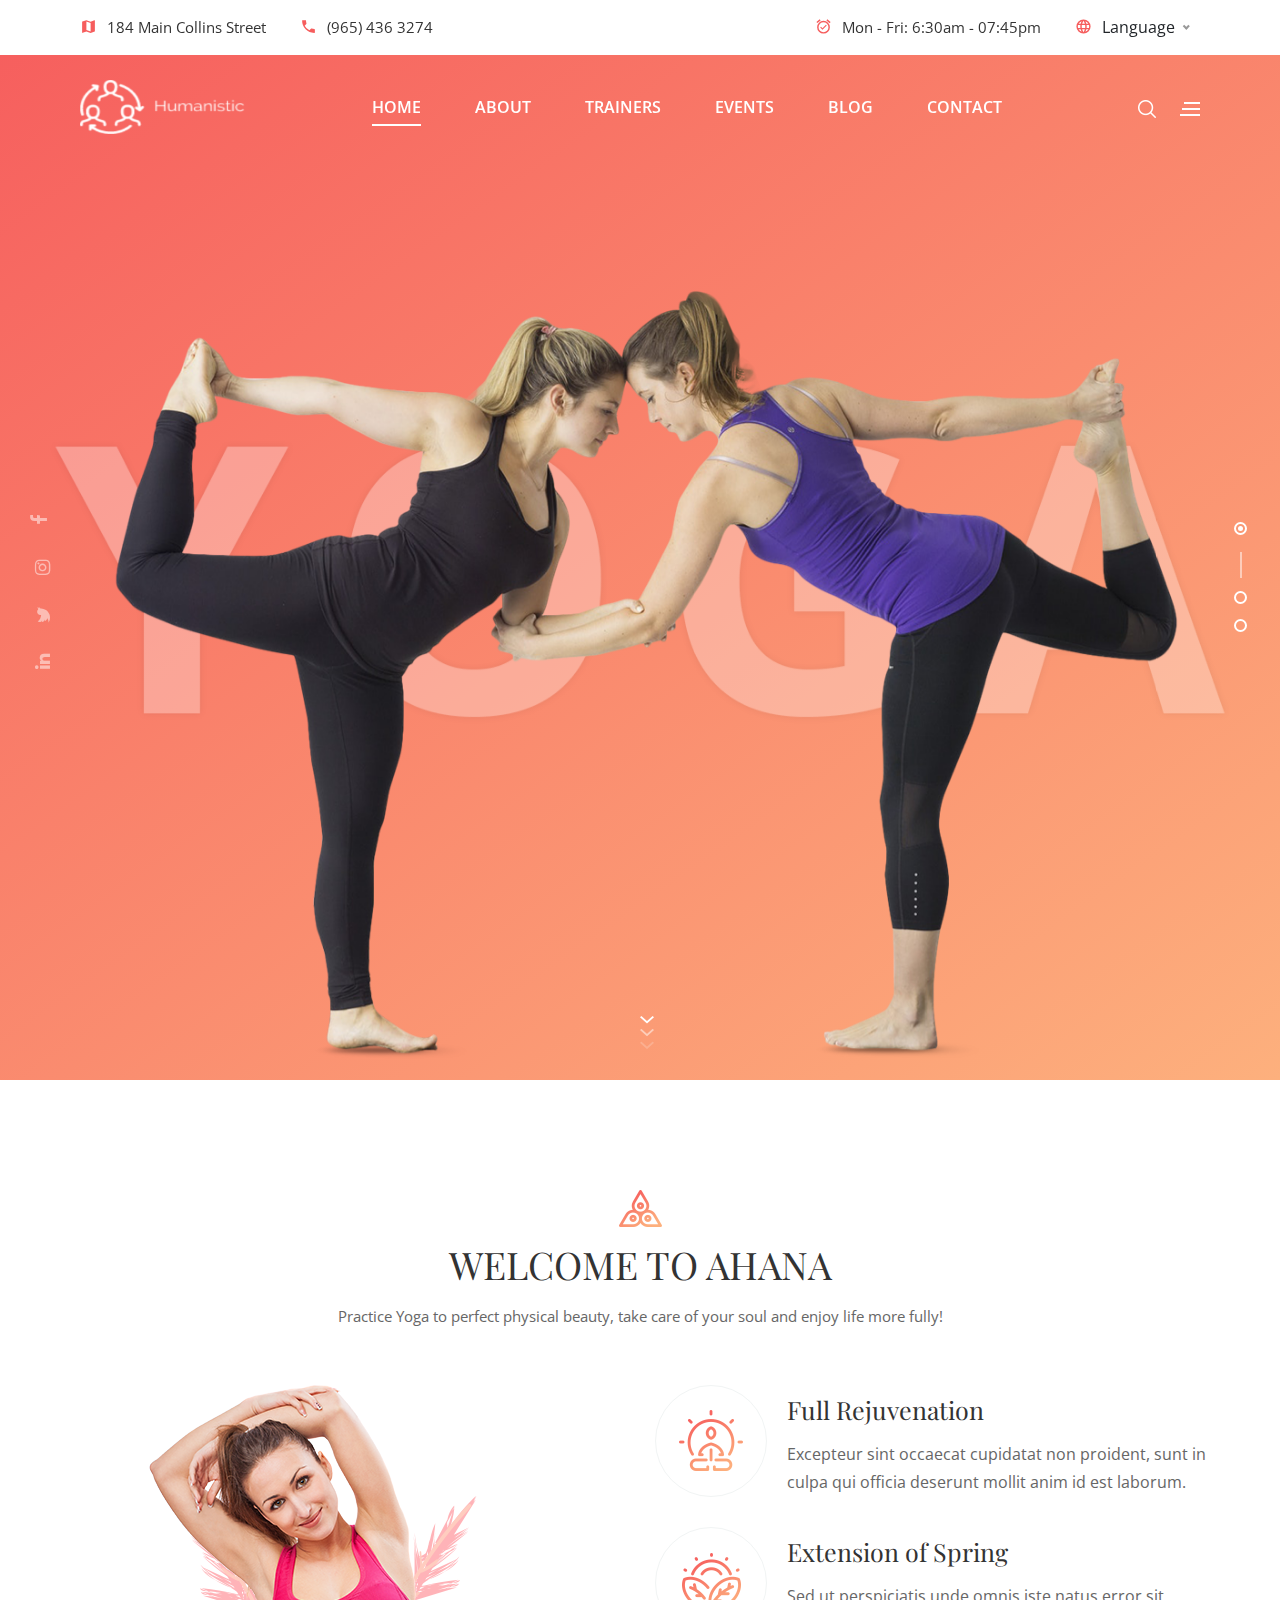
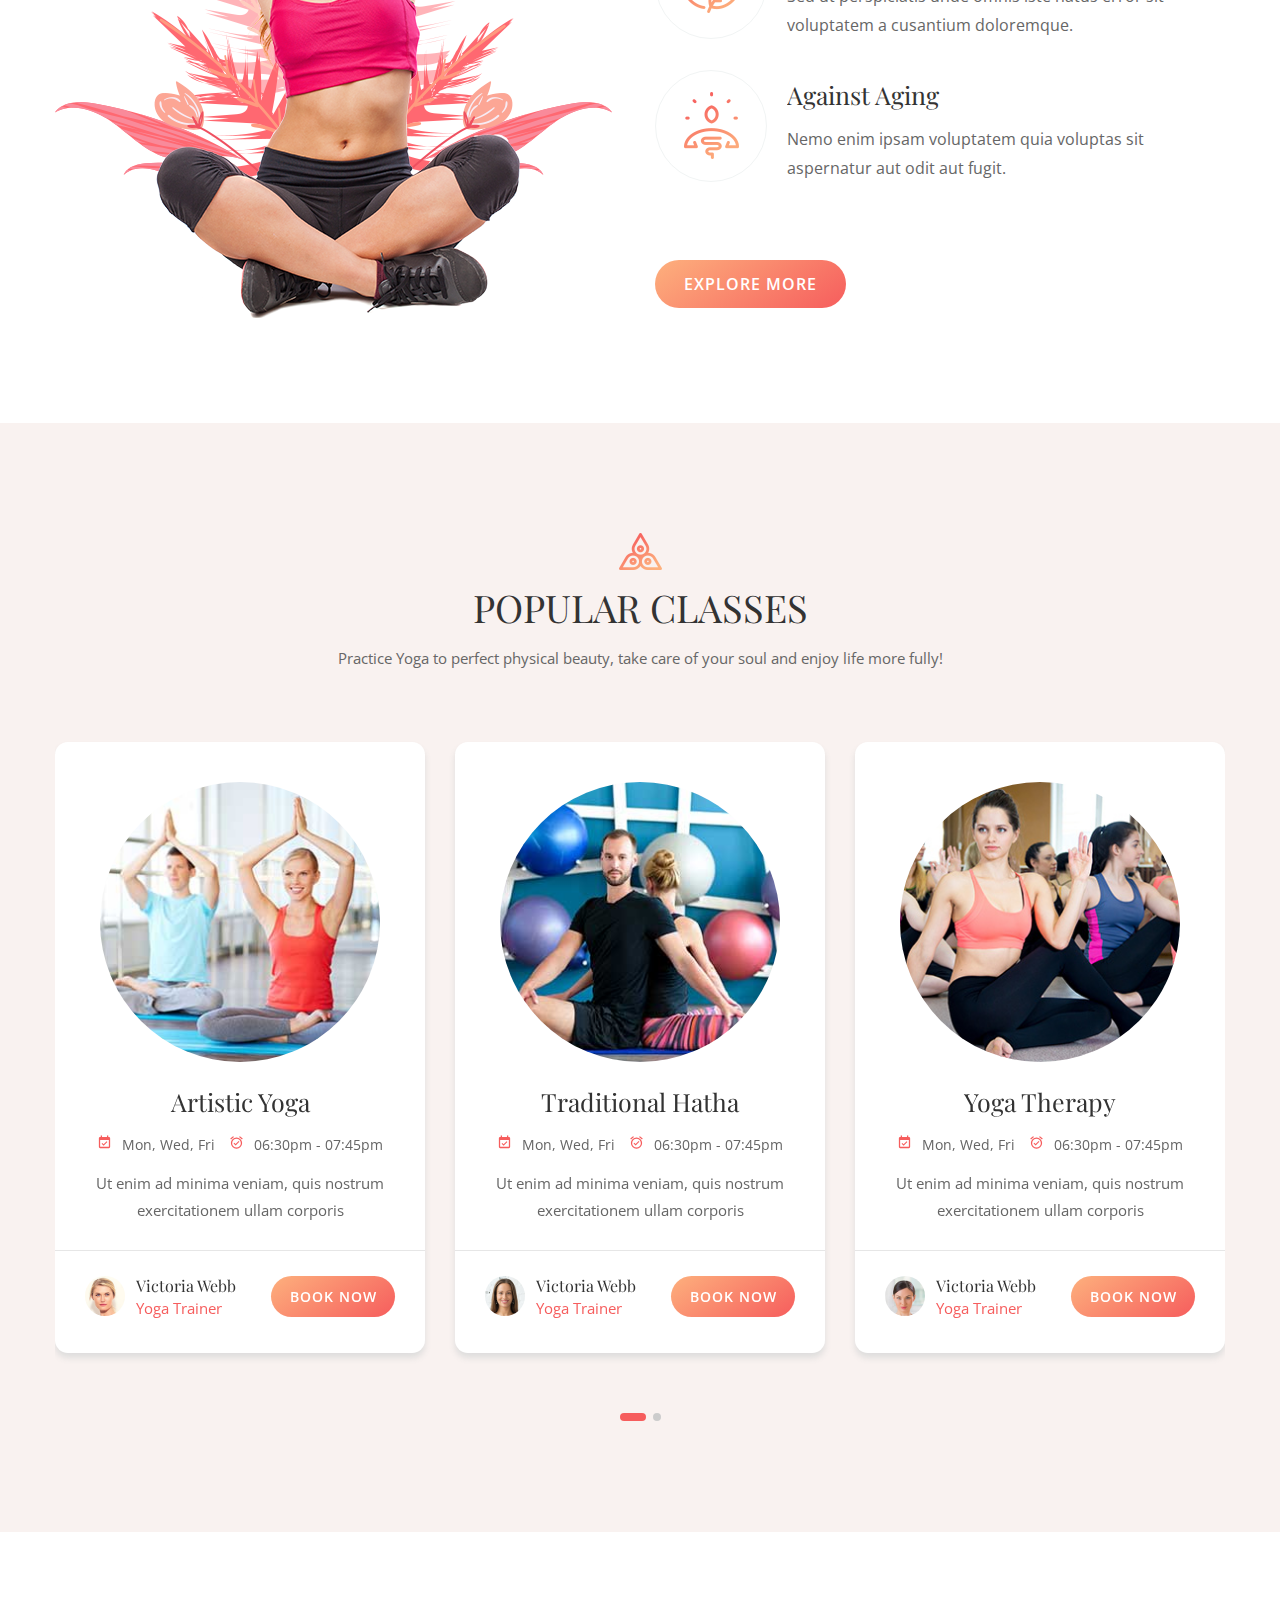
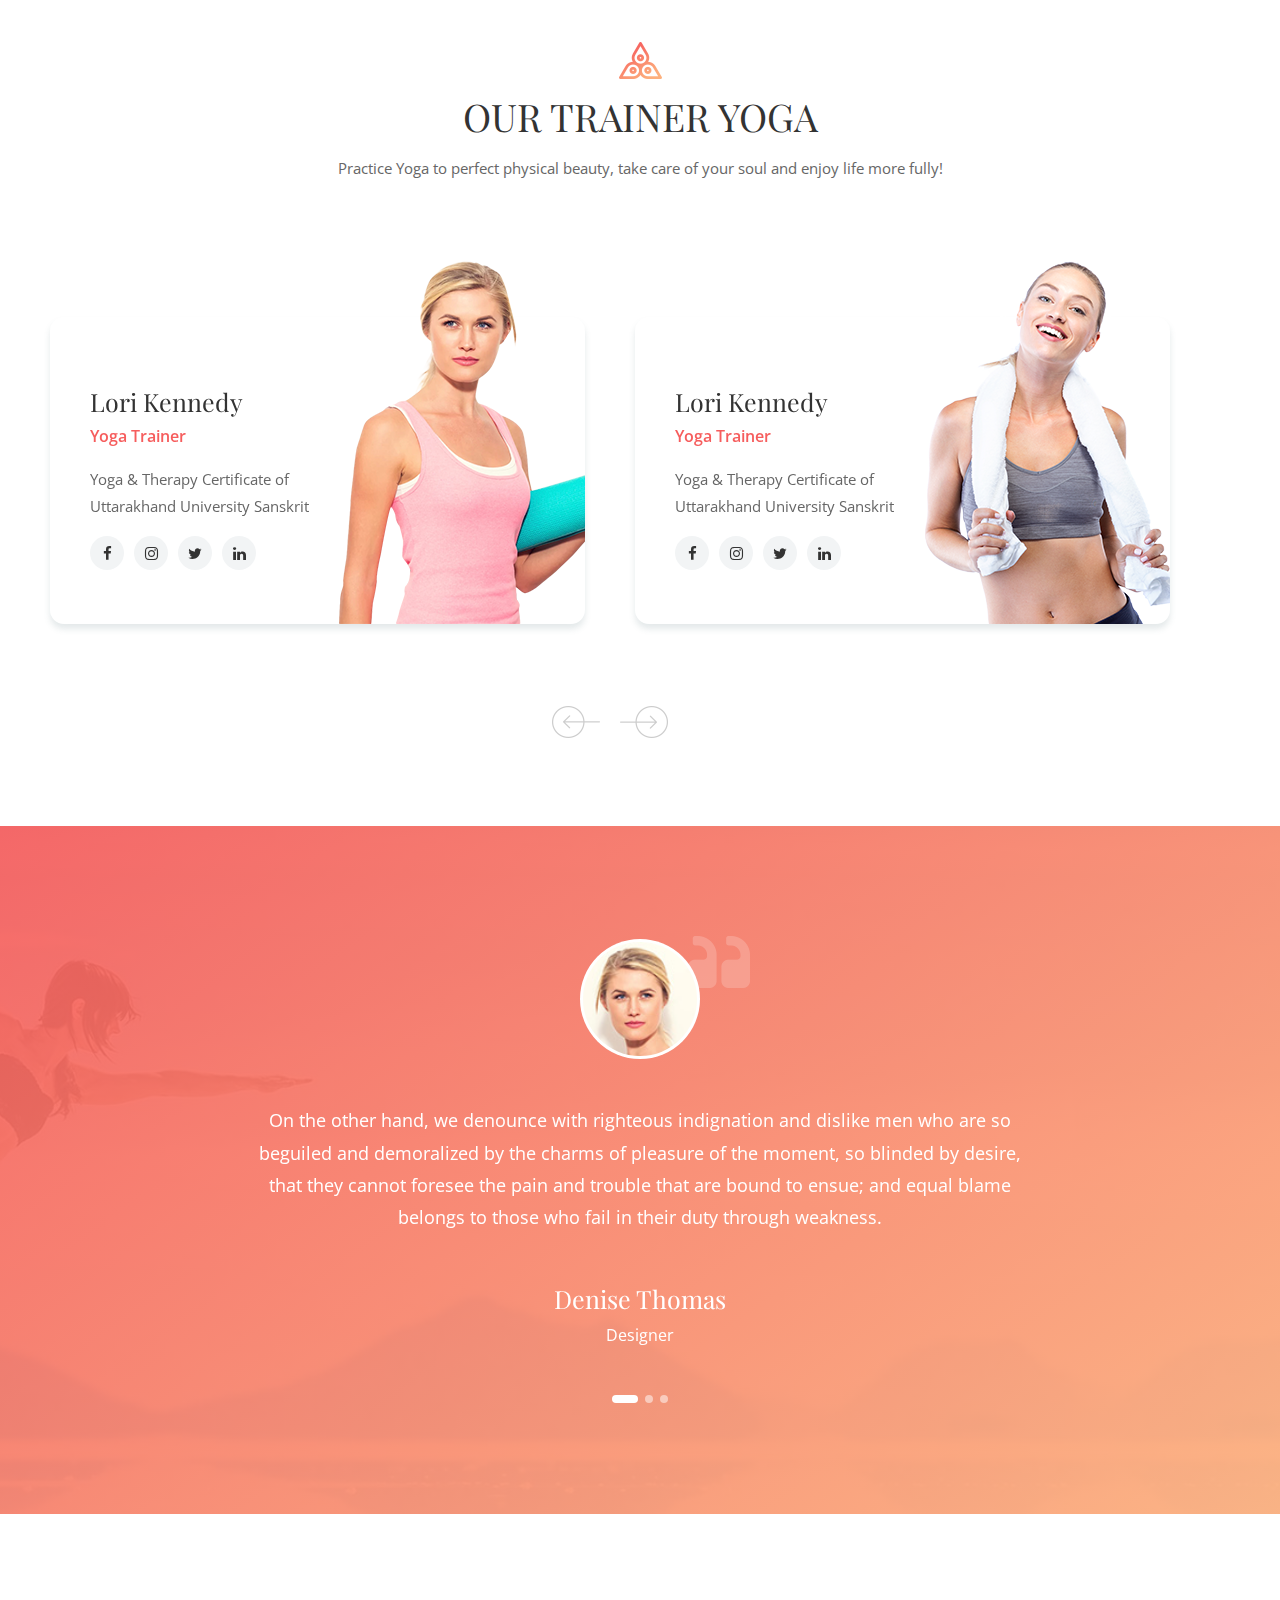
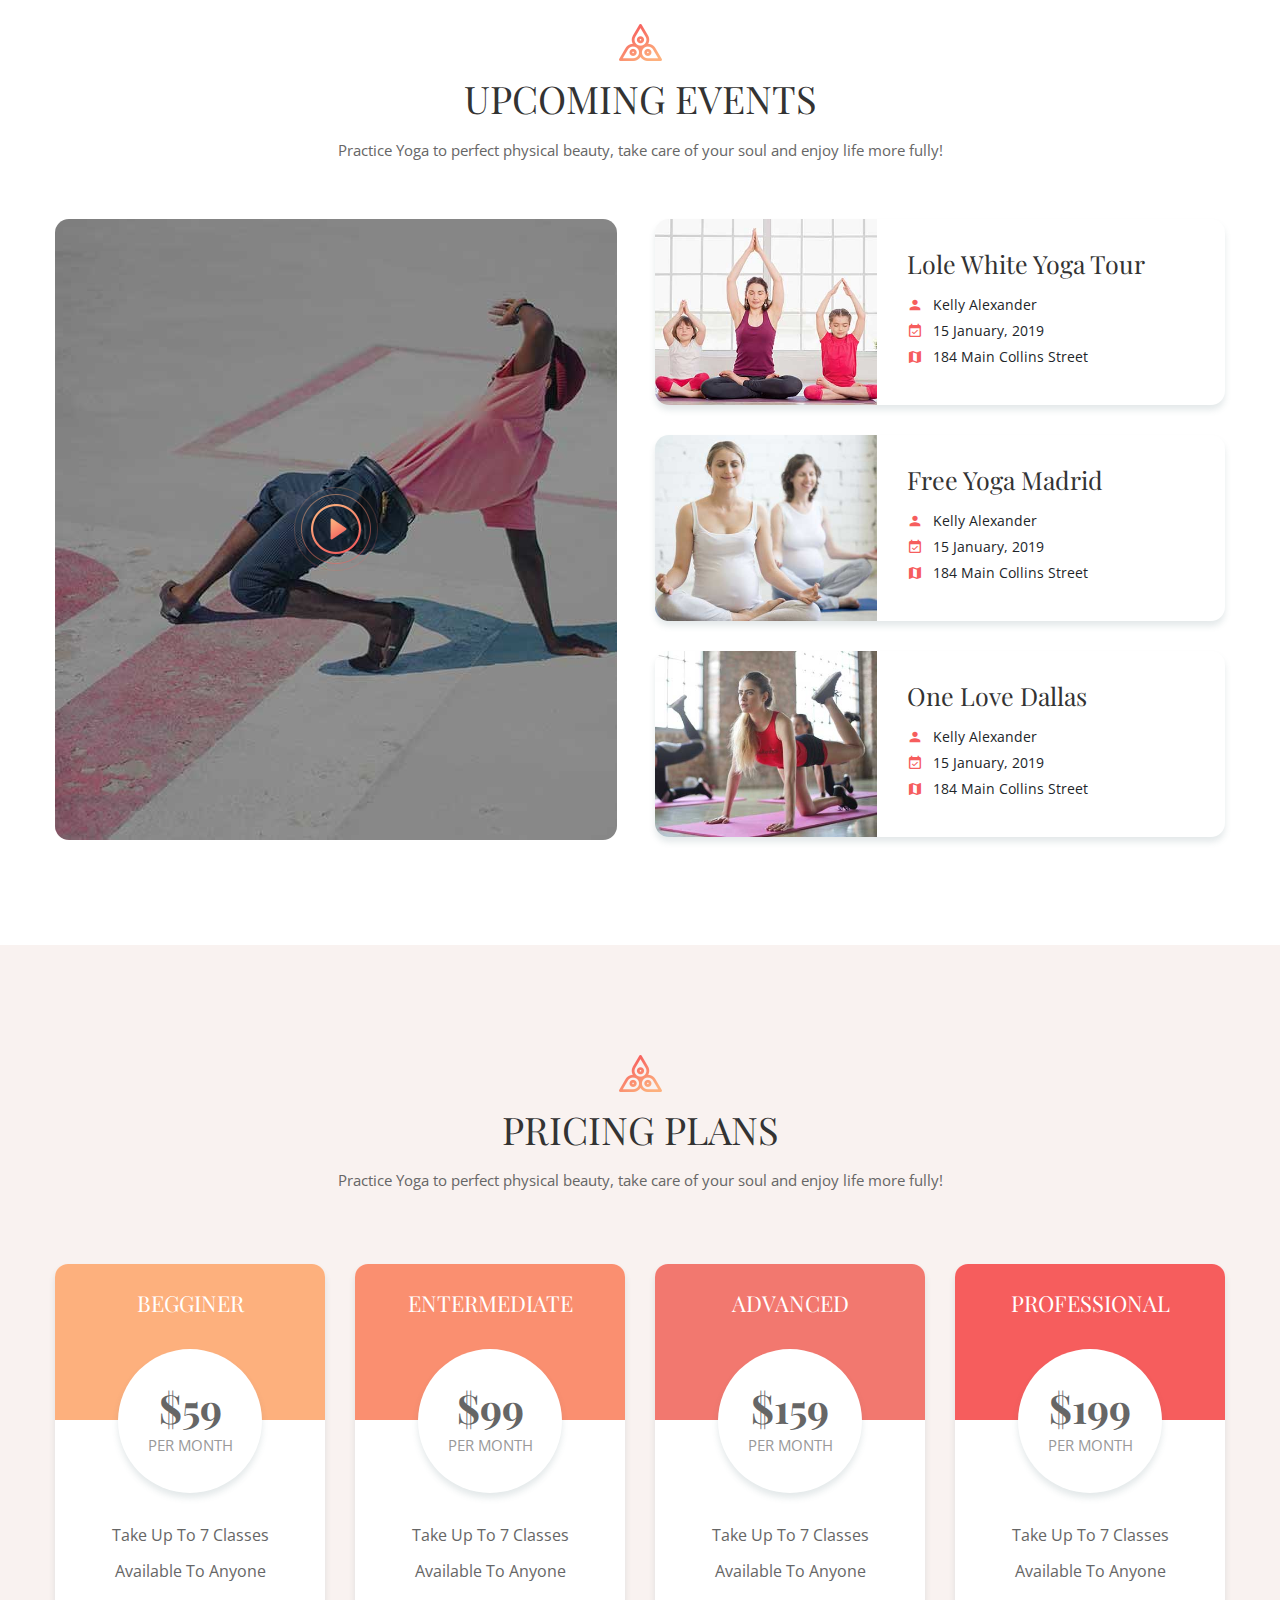
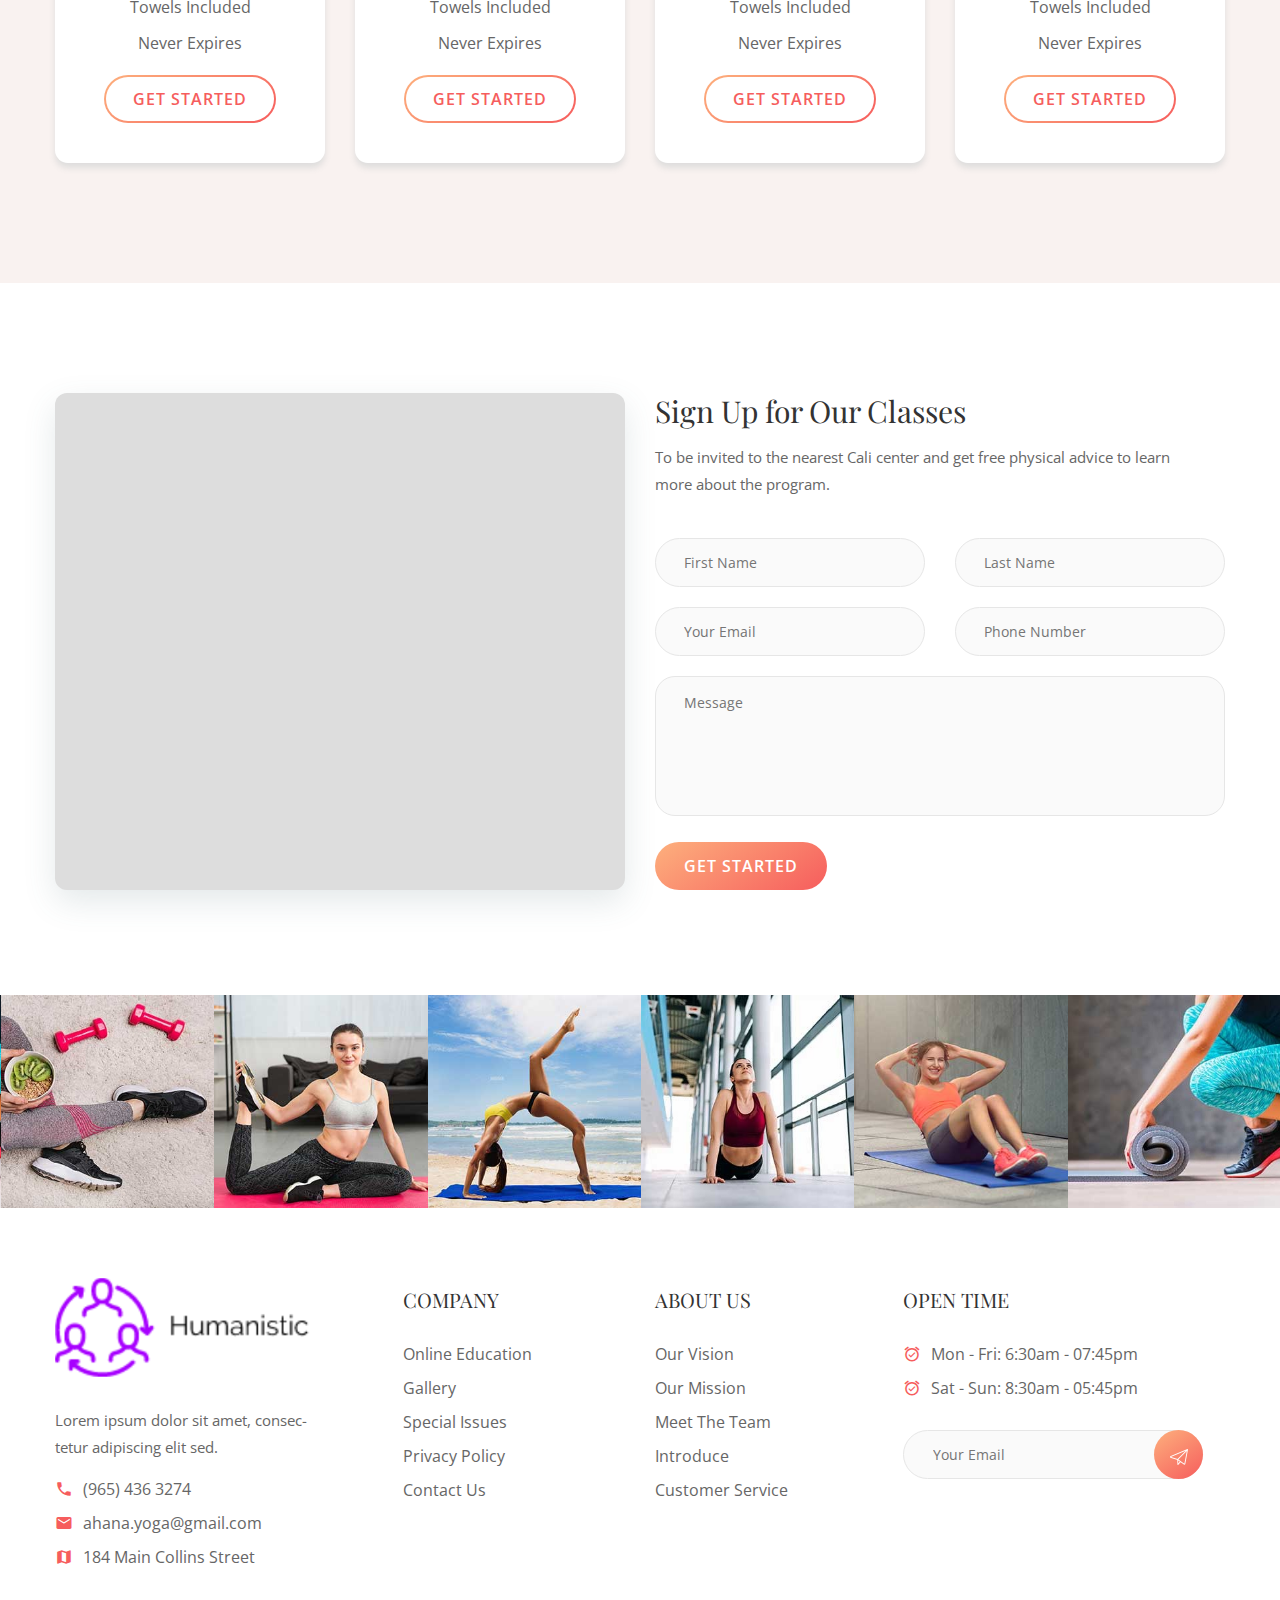
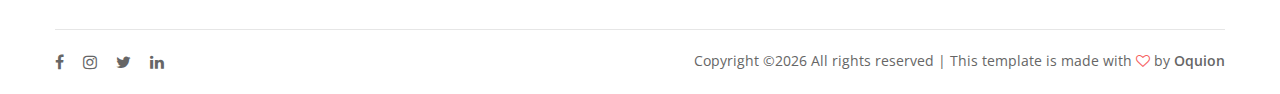
<file: index.html>
<!DOCTYPE html>
<html lang="zxx">
<head>
	<title>Humanistic | Blog</title>
	<meta charset="UTF-8">
	<meta name="description" content="Ahana Yoga HTML Template">
	<meta name="keywords" content="yoga, html">
	<meta name="viewport" content="width=device-width, initial-scale=1.0">
	<!-- Stylesheets -->
	<link rel="stylesheet" href="css/bootstrap.min.css"/>
	<link rel="stylesheet" href="css/font-awesome.min.css"/>
	<link rel="stylesheet" href="css/owl.carousel.min.css"/>
	<link rel="stylesheet" href="css/nice-select.css"/>
	<link rel="stylesheet" href="css/magnific-popup.css"/>
	<link rel="stylesheet" href="css/slicknav.min.css"/>
	<link rel="stylesheet" href="css/animate.css"/>

	<!-- Main Stylesheets -->
	<link rel="stylesheet" href="css/style.css"/>


	<!--[if lt IE 9]>
		<script src="https://oss.maxcdn.com/html5shiv/3.7.2/html5shiv.min.js"></script>
		<script src="https://oss.maxcdn.com/respond/1.4.2/respond.min.js"></script>
	<![endif]-->

</head>
<body>
	<!-- Page Preloder -->
	<div id="preloder">
		<div class="loader"></div>
	</div>

	<!-- Header Section -->
	<header class="header-section">
		<div class="header-top">
			<div class="row m-0">
				<div class="col-md-6 d-none d-md-block p-0">
					<div class="header-info">
						<i class="material-icons">map</i>
						<p>184 Main Collins Street</p>
					</div>
					<div class="header-info">
						<i class="material-icons">phone</i>
						<p>(965) 436 3274</p>
					</div>
				</div>
				<div class="col-md-6 text-left text-md-right p-0">
					<div class="header-info d-none d-md-inline-flex">
						<i class="material-icons">alarm_on</i>
						<p>Mon - Fri:  6:30am - 07:45pm</p>
					</div>
					<div class="header-info">
						<i class="material-icons">language</i>
						<select id="language" class="language-select">
							<option data-display="Language">EN</option>
							<option data-display="Language" value="1">ES</option>
							<option data-display="Language" value="2">JA</option>
							<option data-display="Language" value="2">AR</option>
						</select>
					</div>
				</div>
			</div>
		</div>
		<div class="header-bottom">
			<a href="index.html" class="site-logo">
				<img src="img/logo-6.png" alt="" width="175" height="54">
			</a>
			<div class="hb-right">
				<div class="hb-switch" id="search-switch">
					<img src="img/icons/search.png" alt="">
				</div>
				<div class="hb-switch" id="infor-switch">
					<img src="img/icons/bars.png" alt="">
				</div>
			</div>
			<div class="container">
				<ul class="main-menu">
					<li><a href="index.html" class="active">Home</a></li>
					<li><a href="about.html">About</a></li>
					<!-- <li><a href="classes.html">Classes</a>
						<ul class="sub-menu">
							<li><a href="classes.html">Our Claasses</a></li>
							<li><a href="classes-details.html">Claasses Details</a></li>
						</ul>
					</li> -->
					<li><a href="trainer.html">trainers</a>
						<ul class="sub-menu">
							<li><a href="trainer.html">Our Trainers</a></li>
							<li><a href="trainer-details.html">Trainers Details</a></li>
						</ul>
					</li>
					<li><a href="events.html">events</a>
						<ul class="sub-menu">
							<li><a href="events.html">Our Events</a></li>
							<li><a href="event-details.html">Events Details</a></li>
						</ul>
					</li>
					<li><a href="blog.html">Blog</a>
						<ul class="sub-menu">
							<li><a href="blog.html">Our Blog</a></li>
							<li><a href="single-blog.html">Blog Details</a></li>
						</ul>
					</li>
					<li><a href="contact.html">Contact</a></li>
				</ul>
			</div>
		</div>
	</header>
	<!-- Header Section end -->

	<!-- Infor Model -->
	<div class="infor-model-warp">
		<div class="infor-model d-flex align-items-center">
			<div class="infor-close">
				<i class="material-icons">close</i>
			</div>
			<div class="infor-middle">
				<a href="#" class="infor-logo">
					<img src="img/logo-8.png" alt="">
				</a>
				<p>Lorem ipsum dolor sit amet, consectetur adipiscing elit, sed do eiusmod tempor incididunt.</p>
				<div class="insta-imgs">
					<div class="insta-item">
						<div class="insta-img">
							<img src="img/infor/1.jpg" alt="">
							<div class="insta-hover">
								<i class="fa fa-instagram"></i>
								<p>ahana.yoga</p>
							</div>
						</div>
					</div>
					<div class="insta-item">
						<div class="insta-img">
							<img src="img/infor/2.jpg" alt="">
							<div class="insta-hover">
								<i class="fa fa-instagram"></i>
								<p>ahana.yoga</p>
							</div>
						</div>
					</div>
					<div class="insta-item">
						<div class="insta-img">
							<img src="img/infor/3.jpg" alt="">
							<div class="insta-hover">
								<i class="fa fa-instagram"></i>
								<p>ahana.yoga</p>
							</div>
						</div>
					</div>
					<div class="insta-item">
						<div class="insta-img">
							<img src="img/infor/4.jpg" alt="">
							<div class="insta-hover">
								<i class="fa fa-instagram"></i>
								<p>ahana.yoga</p>
							</div>
						</div>
					</div>
					<div class="insta-item">
						<div class="insta-img">
							<img src="img/infor/5.jpg" alt="">
							<div class="insta-hover">
								<i class="fa fa-instagram"></i>
								<p>ahana.yoga</p>
							</div>
						</div>
					</div>
					<div class="insta-item">
						<div class="insta-img">
							<img src="img/infor/6.jpg" alt="">
							<div class="insta-hover">
								<i class="fa fa-instagram"></i>
								<p>ahana.yoga</p>
							</div>
						</div>
					</div>
				</div>
				<form class="infor-form">
					<input type="text" placeholder="Your Email">
					<button><img src="img/icons/send.png" alt=""></button>
				</form>
				<div class="insta-social">
					<a href="#"><i class="fa fa-linkedin"></i></a>
					<a href="#"><i class="fa fa-twitter"></i></a>
					<a href="#"><i class="fa fa-instagram"></i></a>
					<a href="#"><i class="fa fa-facebook"></i></a>
				</div>
			</div>
		</div>
	</div>
	<!-- Infor Model end -->
	                                                                              
	<!-- Hero Section -->
	<section class="hero-section">
		<div class="hero-social-warp">
			<div class="hero-social">
				<a href="#"><i class="fa fa-facebook"></i></a>
				<a href="#"><i class="fa fa-instagram"></i></a>
				<a href="#"><i class="fa fa-twitter"></i></a>
				<a href="#"><i class="fa fa-linkedin"></i></a>
			</div>
		</div>
		<div class="arrow-buttom">
			<img src="img/icons/arrows-buttom.png" alt="">
		</div>
		<div class="hero-slider owl-carousel">
			<div class="hs-item">
				<div class="hs-style-1 text-center">
					<img src="img/hero-slider/1.png" alt="">
				</div>
			</div>
			<div class="hs-item">
				<div class="hs-style-2">
					<div class="container-fluid h-100">
						<div class="row h-100">
							<div class="col-lg-6 h-100 d-none d-lg-flex align-items-xl-end align-items-lg-center">
								<div class="hs-img">
									<img src="img/hero-slider/2.png" alt="">
								</div>
							</div>
							<div class="col-lg-6 d-flex align-items-center">
								<div class="hs-text-warp">
									<div class="hs-text">
										<h2>Get slim and toned with yoga</h2>
										<p>Lorem ipsum dolor sit amet, consectetur adipiscing elit, sed do eiusmod tempor incididunt ut labore et dolore magna aliqua. Ut enim ad minim veniam, quis nos-trud exercitation ullamco laboris nisi ut aliquip ex ea commodo consequat. </p>
										<div class="site-btn sb-white">Register now</div>
									</div>
								</div>
							</div>
						</div>
					</div>
				</div>
			</div>
			<div class="hs-item">
				<div class="hs-style-3 text-center">
					<div class="container">
						<div class="hs-text">
							<h2>Reduce your stress</h2>
							<p>Sed ut perspiciatis unde omnis iste natus error sit voluptatem accusantium doloremque laudantium, totam rem aperiam, eaque ipsa quae ab illo inventore veritatis et quasi.</p>
							<div class="site-btn sb-white">Register now</div>
						</div>
					</div>
					<div class="hs-img">
						<img src="img/hero-slider/3.png" alt="">
					</div>
				</div>
			</div>
		</div>
	</section>
	<!-- Hero Section end -->

	<!-- About Section -->
	<section class="about-section spad">
		<div class="container">
			<div class="section-title text-center">
				<img src="img/icons/logo-icon.png" alt="">
				<h2>Welcome to Ahana</h2>
				<p>Practice Yoga to perfect physical beauty, take care of your soul and enjoy life more fully!</p>
			</div>
			<div class="row">
				<div class="col-lg-6">
					<div class="about-img">
						<img src="img/about.png" alt="">
					</div>
				</div>
				<div class="col-lg-6">
					<div class="about-item">
						<div class="ai-icon">
							<img src="img/icons/about-1.png" alt="">
						</div>
						<div class="ai-text">
							<h4>Full Rejuvenation</h4>
							<p>Excepteur sint occaecat cupidatat non proident, sunt in culpa qui officia deserunt mollit anim id est laborum.</p>
						</div>
					</div>
					<div class="about-item">
						<div class="ai-icon">
							<img src="img/icons/about-2.png" alt="">
						</div>
						<div class="ai-text">
							<h4>Extension of Spring</h4>
							<p>Sed ut perspiciatis unde omnis iste natus error sit voluptatem a cusantium doloremque.</p>
						</div>
					</div>
					<div class="about-item">
						<div class="ai-icon">
							<img src="img/icons/about-3.png" alt="">
						</div>
						<div class="ai-text">
							<h4>Against Aging</h4>
							<p>Nemo enim ipsam voluptatem quia voluptas sit aspernatur aut odit aut fugit.</p>
						</div>
					</div>
					<a href="" class="site-btn sb-gradient mt-5">explore more</a>
				</div>
			</div>
		</div>
	</section>
	<!-- About Section end -->

	<!-- Classes Section -->
	<section class="classes-section spad">
		<div class="container">
			<div class="section-title text-center">
				<img src="img/icons/logo-icon.png" alt="">
				<h2>Popular Classes</h2>
				<p>Practice Yoga to perfect physical beauty, take care of your soul and enjoy life more fully!</p>
			</div>
			<div class="classes-slider owl-carousel">
				<div class="classes-item">
					<div class="ci-img">
						<img src="img/classes/1.jpg" alt="">
					</div>
					<div class="ci-text">
						<h4><a href="classes-details.html">Artistic Yoga</a></h4>
						<div class="ci-metas">
							<div class="ci-meta"><i class="material-icons">event_available</i>Mon, Wed, Fri</div>
							<div class="ci-meta"><i class="material-icons">alarm_on</i>06:30pm - 07:45pm</div>
						</div>
						<p>Ut enim ad minima veniam, quis nostrum exercitationem ullam corporis</p>
					</div>
					<div class="ci-bottom">
						<div class="ci-author">
							<img src="img/classes/author/1.jpg" alt="">
							<div class="author-text">
								<h6>Victoria Webb</h6>
								<p>Yoga Trainer</p>
							</div>
						</div>
						<a href="" class="site-btn sb-gradient">book now</a>
					</div>
				</div>
				<div class="classes-item">
					<div class="ci-img">
						<img src="img/classes/2.jpg" alt="">
					</div>
					<div class="ci-text">
						<h4>Traditional Hatha</h4>
						<div class="ci-metas">
							<div class="ci-meta"><i class="material-icons">event_available</i>Mon, Wed, Fri</div>
							<div class="ci-meta"><i class="material-icons">alarm_on</i>06:30pm - 07:45pm</div>
						</div>
						<p>Ut enim ad minima veniam, quis nostrum exercitationem ullam corporis</p>
					</div>
					<div class="ci-bottom">
						<div class="ci-author">
							<img src="img/classes/author/2.jpg" alt="">
							<div class="author-text">
								<h6>Victoria Webb</h6>
								<p>Yoga Trainer</p>
							</div>
						</div>
						<a href="" class="site-btn sb-gradient">book now</a>
					</div>
				</div>
				<div class="classes-item">
					<div class="ci-img">
						<img src="img/classes/3.jpg" alt="">
					</div>
					<div class="ci-text">
						<h4>Yoga Therapy</h4>
						<div class="ci-metas">
							<div class="ci-meta"><i class="material-icons">event_available</i>Mon, Wed, Fri</div>
							<div class="ci-meta"><i class="material-icons">alarm_on</i>06:30pm - 07:45pm</div>
						</div>
						<p>Ut enim ad minima veniam, quis nostrum exercitationem ullam corporis</p>
					</div>
					<div class="ci-bottom">
						<div class="ci-author">
							<img src="img/classes/author/3.jpg" alt="">
							<div class="author-text">
								<h6>Victoria Webb</h6>
								<p>Yoga Trainer</p>
							</div>
						</div>
						<a href="" class="site-btn sb-gradient">book now</a>
					</div>
				</div>
				<div class="classes-item">
					<div class="ci-img">
						<img src="img/classes/2.jpg" alt="">
					</div>
					<div class="ci-text">
						<h4>Traditional Hatha</h4>
						<div class="ci-metas">
							<div class="ci-meta"><i class="material-icons">event_available</i>Mon, Wed, Fri</div>
							<div class="ci-meta"><i class="material-icons">alarm_on</i>06:30pm - 07:45pm</div>
						</div>
						<p>Ut enim ad minima veniam, quis nostrum exercitationem ullam corporis</p>
					</div>
					<div class="ci-bottom">
						<div class="ci-author">
							<img src="img/classes/author/2.jpg" alt="">
							<div class="author-text">
								<h6>Victoria Webb</h6>
								<p>Yoga Trainer</p>
							</div>
						</div>
						<a href="" class="site-btn sb-gradient">book now</a>
					</div>
				</div>
			</div>
		</div>
	</section>
	<!-- Classes Section end -->

	<!-- Trainer Section -->
	<section class="trainer-section overflow-hidden spad">
		<div class="container">
			<div class="section-title text-center">
				<img src="img/icons/logo-icon.png" alt="">
				<h2>Our Trainer Yoga</h2>
				<p>Practice Yoga to perfect physical beauty, take care of your soul and enjoy life more fully!</p>
			</div>
			<div class="trainer-slider owl-carousel">
				<div class="ts-item">
					<div class="trainer-item">
						<div class="ti-img">
							<img src="img/trainer/1.png" alt="">
						</div>
						<div class="ti-text">
							<h4>Lori Kennedy</h4>
							<h6>Yoga Trainer</h6>
							<p>Yoga & Therapy Certificate of Uttarakhand University Sanskrit</p>
							<div class="ti-social">
								<a href="#"><i class="fa fa-facebook"></i></a>
								<a href="#"><i class="fa fa-instagram"></i></a>
								<a href="#"><i class="fa fa-twitter"></i></a>
								<a href="#"><i class="fa fa-linkedin"></i></a>
							</div>
						</div>
					</div>
				</div>
				<div class="ts-item">
					<div class="trainer-item">
						<div class="ti-img">
							<img src="img/trainer/2.png" alt="">
						</div>
						<div class="ti-text">
							<h4>Lori Kennedy</h4>
							<h6>Yoga Trainer</h6>
							<p>Yoga & Therapy Certificate of Uttarakhand University Sanskrit</p>
							<div class="ti-social">
								<a href="#"><i class="fa fa-facebook"></i></a>
								<a href="#"><i class="fa fa-instagram"></i></a>
								<a href="#"><i class="fa fa-twitter"></i></a>
								<a href="#"><i class="fa fa-linkedin"></i></a>
							</div>
						</div>
					</div>
				</div>
				<div class="ts-item">
					<div class="trainer-item">
						<div class="ti-img">
							<img src="img/trainer/3.png" alt="">
						</div>
						<div class="ti-text">
							<h4>Rebecca James</h4>
							<h6>Yoga Trainer</h6>
							<p>Yoga & Therapy Certificate of Uttarakhand University Sanskrit</p>
							<div class="ti-social">
								<a href="#"><i class="fa fa-facebook"></i></a>
								<a href="#"><i class="fa fa-instagram"></i></a>
								<a href="#"><i class="fa fa-twitter"></i></a>
								<a href="#"><i class="fa fa-linkedin"></i></a>
							</div>
						</div>
					</div>
				</div>
			</div>
		</div>
	</section>
	<!-- Trainer Section end -->

	<!-- Review Section -->
	<section class="review-section spad set-bg" data-setbg="img/review-bg.jpg">
		<div class="container">
			<div class="row">
				<div class="col-lg-8 m-auto">
					<div class="review-slider owl-carousel">
						<div class="review-item">
							<div class="ri-img">
								<img src="img/classes/author/1.jpg" alt="">
							</div>
							<div class="ri-text text-white">
								<p>On the other hand, we denounce with righteous indignation and dislike men who are so beguiled and demoralized by the charms of pleasure of the moment, so blinded by desire, that they cannot foresee the pain and trouble that are bound to ensue; and equal blame belongs to those who fail in their duty through weakness.</p>
								<h4>Denise Thomas</h4>
								<h6>Designer</h6>
							</div>
						</div>
						<div class="review-item">
							<div class="ri-img">
								<img src="img/classes/author/2.jpg" alt="">
							</div>
							<div class="ri-text text-white">
								<p>On the other hand, we denounce with righteous indignation and dislike men who are so beguiled and demoralized by the charms of pleasure of the moment, so blinded by desire, that they cannot foresee the pain and trouble that are bound to ensue; and equal blame belongs to those who fail in their duty through weakness.</p>
								<h4>Denise Thomas</h4>
								<h6>Designer</h6>
							</div>
						</div>
						<div class="review-item">
							<div class="ri-img">
								<img src="img/classes/author/3.jpg" alt="">
							</div>
							<div class="ri-text text-white">
								<p>On the other hand, we denounce with righteous indignation and dislike men who are so beguiled and demoralized by the charms of pleasure of the moment, so blinded by desire, that they cannot foresee the pain and trouble that are bound to ensue; and equal blame belongs to those who fail in their duty through weakness.</p>
								<h4>Denise Thomas</h4>
								<h6>Designer</h6>
							</div>
						</div>
					</div>
				</div>
			</div>
		</div>
	</section>
	<!-- Review Section end -->

	<!-- Event Section -->
	<section class="event-section spad">
		<div class="container">
			<div class="section-title text-center">
				<img src="img/icons/logo-icon.png" alt="">
				<h2>Upcoming Events</h2>
				<p>Practice Yoga to perfect physical beauty, take care of your soul and enjoy life more fully!</p>
			</div>
			<div class="row">
				<div class="col-xl-6">
					<div class="event-video">
						<img src="img/video.jpg" alt="">
						<a href="https://www.youtube.com/watch?v=vgv-hzTl5FA" class="video-popup"><img src="img/icons/play.png" alt=""></a>
					</div>
				</div>
				<div class="col-xl-6">
					<div class="event-item">
						<div class="ei-img">
							<img src="img/event/1.jpg" alt="">
						</div>
						<div class="ei-text">
							<h4><a href="#">Lole White Yoga Tour</a></h4>
							<ul>
								<li><i class="material-icons">person</i>Kelly Alexander</li>
								<li><i class="material-icons">event_available</i>15 January, 2019</li>
								<li><i class="material-icons">map</i>184 Main Collins Street</li>
							</ul>
						</div>
					</div>
					<div class="event-item">
						<div class="ei-img">
							<img src="img/event/2.jpg" alt="">
						</div>
						<div class="ei-text">
							<h4>Free Yoga Madrid</h4>
							<ul>
								<li><i class="material-icons">person</i>Kelly Alexander</li>
								<li><i class="material-icons">event_available</i>15 January, 2019</li>
								<li><i class="material-icons">map</i>184 Main Collins Street</li>
							</ul>
						</div>
					</div>
					<div class="event-item">
						<div class="ei-img">
							<img src="img/event/3.jpg" alt="">
						</div>
						<div class="ei-text">
							<h4>One Love Dallas</h4>
							<ul>
								<li><i class="material-icons">person</i>Kelly Alexander</li>
								<li><i class="material-icons">event_available</i>15 January, 2019</li>
								<li><i class="material-icons">map</i>184 Main Collins Street</li>
							</ul>
						</div>
					</div>
				</div>
			</div>
		</div>
	</section>
	<!-- Event Section end -->


	<!-- Pricing Section -->
	<section class="pricing-section spad">
		<div class="container">
			<div class="section-title text-center">
				<img src="img/icons/logo-icon.png" alt="">
				<h2>Pricing plans</h2>
				<p>Practice Yoga to perfect physical beauty, take care of your soul and enjoy life more fully!</p>
			</div>
			<div class="row">
				<div class="col-lg-3 col-sm-6">
					<div class="pricing-item begginer">
						<div class="pi-top">
							<h4>Begginer</h4>
						</div>
						<div class="pi-price">
							<h3>$59</h3>
							<p>Per month</p>
						</div>
						<ul>
							<li>Take Up To 7 Classes</li>
							<li>Available To Anyone</li>
							<li>Towels Included</li>
							<li>Never Expires</li>
						</ul>
						<a href="#" class="site-btn sb-line-gradient">Get started</a>
					</div>
				</div>
				<div class="col-lg-3 col-sm-6">
					<div class="pricing-item entermediate">
						<div class="pi-top">
							<h4>Entermediate</h4>
						</div>
						<div class="pi-price">
							<h3>$99</h3>
							<p>Per month</p>
						</div>
						<ul>
							<li>Take Up To 7 Classes</li>
							<li>Available To Anyone</li>
							<li>Towels Included</li>
							<li>Never Expires</li>
						</ul>
						<a href="#" class="site-btn sb-line-gradient">Get started</a>
					</div>
				</div>
				<div class="col-lg-3 col-sm-6">
					<div class="pricing-item advanced">
						<div class="pi-top">
							<h4>Advanced</h4>
						</div>
						<div class="pi-price">
							<h3>$159</h3>
							<p>Per month</p>
						</div>
						<ul>
							<li>Take Up To 7 Classes</li>
							<li>Available To Anyone</li>
							<li>Towels Included</li>
							<li>Never Expires</li>
						</ul>
						<a href="#" class="site-btn sb-line-gradient">Get started</a>
					</div>
				</div>
				<div class="col-lg-3 col-sm-6">
					<div class="pricing-item professional">
						<div class="pi-top">
							<h4>Professional</h4>
						</div>
						<div class="pi-price">
							<h3>$199</h3>
							<p>Per month</p>
						</div>
						<ul>
							<li>Take Up To 7 Classes</li>
							<li>Available To Anyone</li>
							<li>Towels Included</li>
							<li>Never Expires</li>
						</ul>
						<a href="#" class="site-btn sb-line-gradient">Get started</a>
					</div>
				</div>
			</div>
		</div>
	</section>
	<!-- Pricing Section end -->

	<!-- Sign up Section -->
	<section class="signup-section spad">
		<div class="container">
			<div class="row">
				<div class="col-lg-6">
					<div class="signup-map"><iframe src="https://www.google.com/maps/embed?pb=!1m18!1m12!1m3!1d33245.297803635964!2d-73.76987401620775!3d40.704774398815005!2m3!1f0!2f0!3f0!3m2!1i1024!2i768!4f13.1!3m3!1m2!1s0x89c24fa5d33f083b%3A0xc80b8f06e177fe62!2sNew%20York%2C%20NY%2C%20USA!5e0!3m2!1sen!2sbd!4v1575866843291!5m2!1sen!2sbd" style="border:0;" allowfullscreen=""></iframe></div>
				</div>
				<div class="col-lg-6">
					<div class="singup-text">
						<h3>Sign Up for Our Classes</h3>
						<p>To be invited to the nearest Cali center and get free physical advice to learn more about the program.</p>
					</div>
					<form class="singup-form">
						<div class="row">
							<div class="col-md-6">
								<input type="text" placeholder="First Name">
							</div>
							<div class="col-md-6">
								<input type="text" placeholder="Last Name">
							</div>
							<div class="col-md-6">
								<input type="text" placeholder="Your Email">
							</div>
							<div class="col-md-6">
								<input type="text" placeholder="Phone Number">
							</div>
							<div class="col-md-12">
								<textarea placeholder="Message"></textarea>
								<a href="#" class="site-btn sb-gradient">Get started</a>
							</div>
						</div>
					</form>
				</div>
			</div>
		</div>
	</section>
	<!-- Sign up Section end -->

	<!-- Gallery Section -->
	<div class="gallery-section">
		<div class="gallery-slider owl-carousel">
			<div class="gs-item">
				<img src="img/gallery/1.jpg" alt="">
				<div class="gs-hover">
					<i class="fa fa-instagram"></i>
					<p>ahana.yoga</p>
				</div>
			</div>
			<div class="gs-item">
				<img src="img/gallery/2.jpg" alt="">
				<div class="gs-hover">
					<i class="fa fa-instagram"></i>
					<p>ahana.yoga</p>
				</div>
			</div>
			<div class="gs-item">
				<img src="img/gallery/3.jpg" alt="">
				<div class="gs-hover">
					<i class="fa fa-instagram"></i>
					<p>ahana.yoga</p>
				</div>
			</div>
			<div class="gs-item">
				<img src="img/gallery/4.jpg" alt="">
				<div class="gs-hover">
					<i class="fa fa-instagram"></i>
					<p>ahana.yoga</p>
				</div>
			</div>
			<div class="gs-item">
				<img src="img/gallery/5.jpg" alt="">
				<div class="gs-hover">
					<i class="fa fa-instagram"></i>
					<p>ahana.yoga</p>
				</div>
			</div>
			<div class="gs-item">
				<img src="img/gallery/6.jpg" alt="">
				<div class="gs-hover">
					<i class="fa fa-instagram"></i>
					<p>ahana.yoga</p>
				</div>
			</div>
		</div>
	</div>
	<!-- Gallery Section end -->

	<!-- Footer Section -->
	<footer class="footer-section">
		<div class="container">
			<div class="row">
				<div class="col-lg-3 col-sm-6">
					<div class="footer-widget">
						<div class="about-widget">
							<img src="img/logo-7.png" alt="">
							<p>Lorem ipsum dolor sit amet, consec-tetur adipiscing elit sed.</p>
							<ul>
								<li><i class="material-icons">phone</i>(965) 436 3274</li>
								<li><i class="material-icons">email</i>ahana.yoga@gmail.com</li>
								<li><i class="material-icons">map</i>184 Main Collins Street</li>
							</ul>
						</div>
					</div>
				</div>
				<div class="col-lg-3 col-sm-6">
					<div class="footer-widget pl-0 pl-lg-5">
						<h2 class="fw-title">Company</h2>
						<ul>
							<li><a href="#">Online Education</a></li>
							<li><a href="#">Gallery</a></li>
							<li><a href="#">Special Issues</a></li>
							<li><a href="#">Privacy Policy</a></li>
							<li><a href="#">Contact Us</a></li>
						</ul>
					</div>
				</div>
				<div class="col-lg-2 col-sm-6">
					<div class="footer-widget">
						<h2 class="fw-title">About Us</h2>
						<ul>
							<li><a href="#">Our Vision</a></li>
							<li><a href="#">Our Mission</a></li>
							<li><a href="#">Meet The Team</a></li>
							<li><a href="#">Introduce</a></li>
							<li><a href="#">Customer Service</a></li>
						</ul>
					</div>
				</div>
				<div class="col-lg-4 col-sm-6">
					<div class="footer-widget pl-0 pl-lg-5">
						<h2 class="fw-title">Open time</h2>
						<ul>
							<li><i class="material-icons">alarm_on</i>Mon - Fri:  6:30am - 07:45pm</li>
							<li><i class="material-icons">alarm_on</i>Sat - Sun:  8:30am - 05:45pm</li>
						</ul>
						<form class="infor-form">
							<input type="text" placeholder="Your Email">
							<button><img src="img/icons/send.png" alt=""></button>
						</form>
					</div>
				</div>
			</div>
			<div class="footer-bottom">
				<div class="row">
					<div class="col-md-4">
						<div class="footer-social">
							<a href="#"><i class="fa fa-facebook"></i></a>
							<a href="#"><i class="fa fa-instagram"></i></a>
							<a href="#"><i class="fa fa-twitter"></i></a>
							<a href="#"><i class="fa fa-linkedin"></i></a>
						</div>
					</div>
					<div class="col-md-8 text-md-right">
						<div class="copyright"><!-- Link back to Colorlib can't be removed. Template is licensed under CC BY 3.0. -->
Copyright &copy;<script>document.write(new Date().getFullYear());</script> All rights reserved | This template is made with <i class="fa fa-heart-o" aria-hidden="true"></i> by <a href="#" target="_blank">Oquion</a>
<!-- Link back to Colorlib can't be removed. Template is licensed under CC BY 3.0. --></div>
					</div>
				</div>
			</div>
		</div>
	</footer>
	<!-- Footer Section end -->

	<div class="back-to-top"><img src="img/icons/up-arrow.png" alt=""></div>

	<!-- Search model -->
	<div class="search-model set-bg" data-setbg="img/search-bg.jpg">
		<div class="h-100 d-flex align-items-center justify-content-center">
			<div class="search-close-switch"><i class="material-icons">close</i></div>
			<form class="search-moderl-form">
				<input type="text" id="search-input" placeholder="Search">
				<button><img src="img/icons/search-2.png" alt=""></button>
			</form>
		</div>
	</div>
	<!-- Search model end -->

	<!--====== Javascripts & Jquery ======-->
	<script src="js/vendor/jquery-3.2.1.min.js"></script>
	<script src="js/bootstrap.min.js"></script>
	<script src="js/jquery.slicknav.min.js"></script>
	<script src="js/owl.carousel.min.js"></script>
	<script src="js/jquery.nice-select.min.js"></script>
	<script src="js/jquery-ui.min.js"></script>
	<script src="js/jquery.magnific-popup.min.js"></script>
	<script src="js/main.js"></script>

	</body>
</html>
</file>
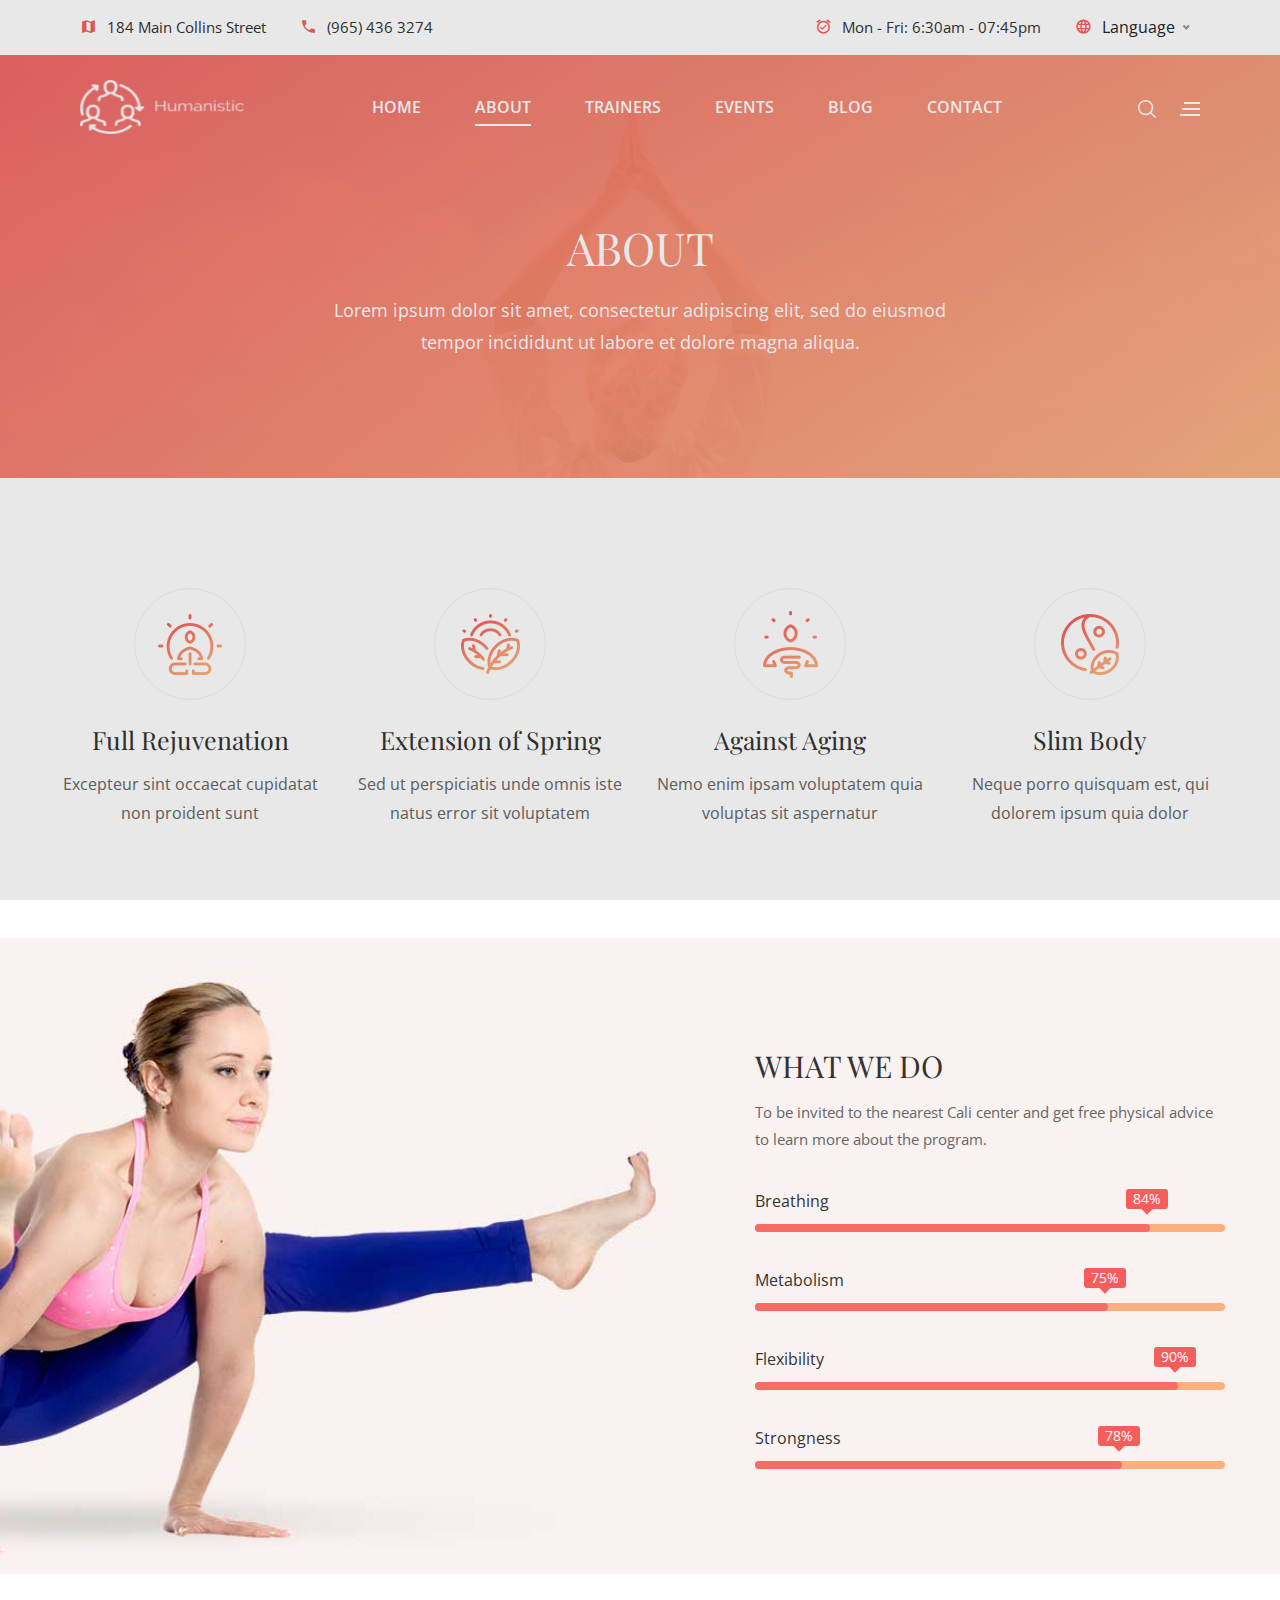
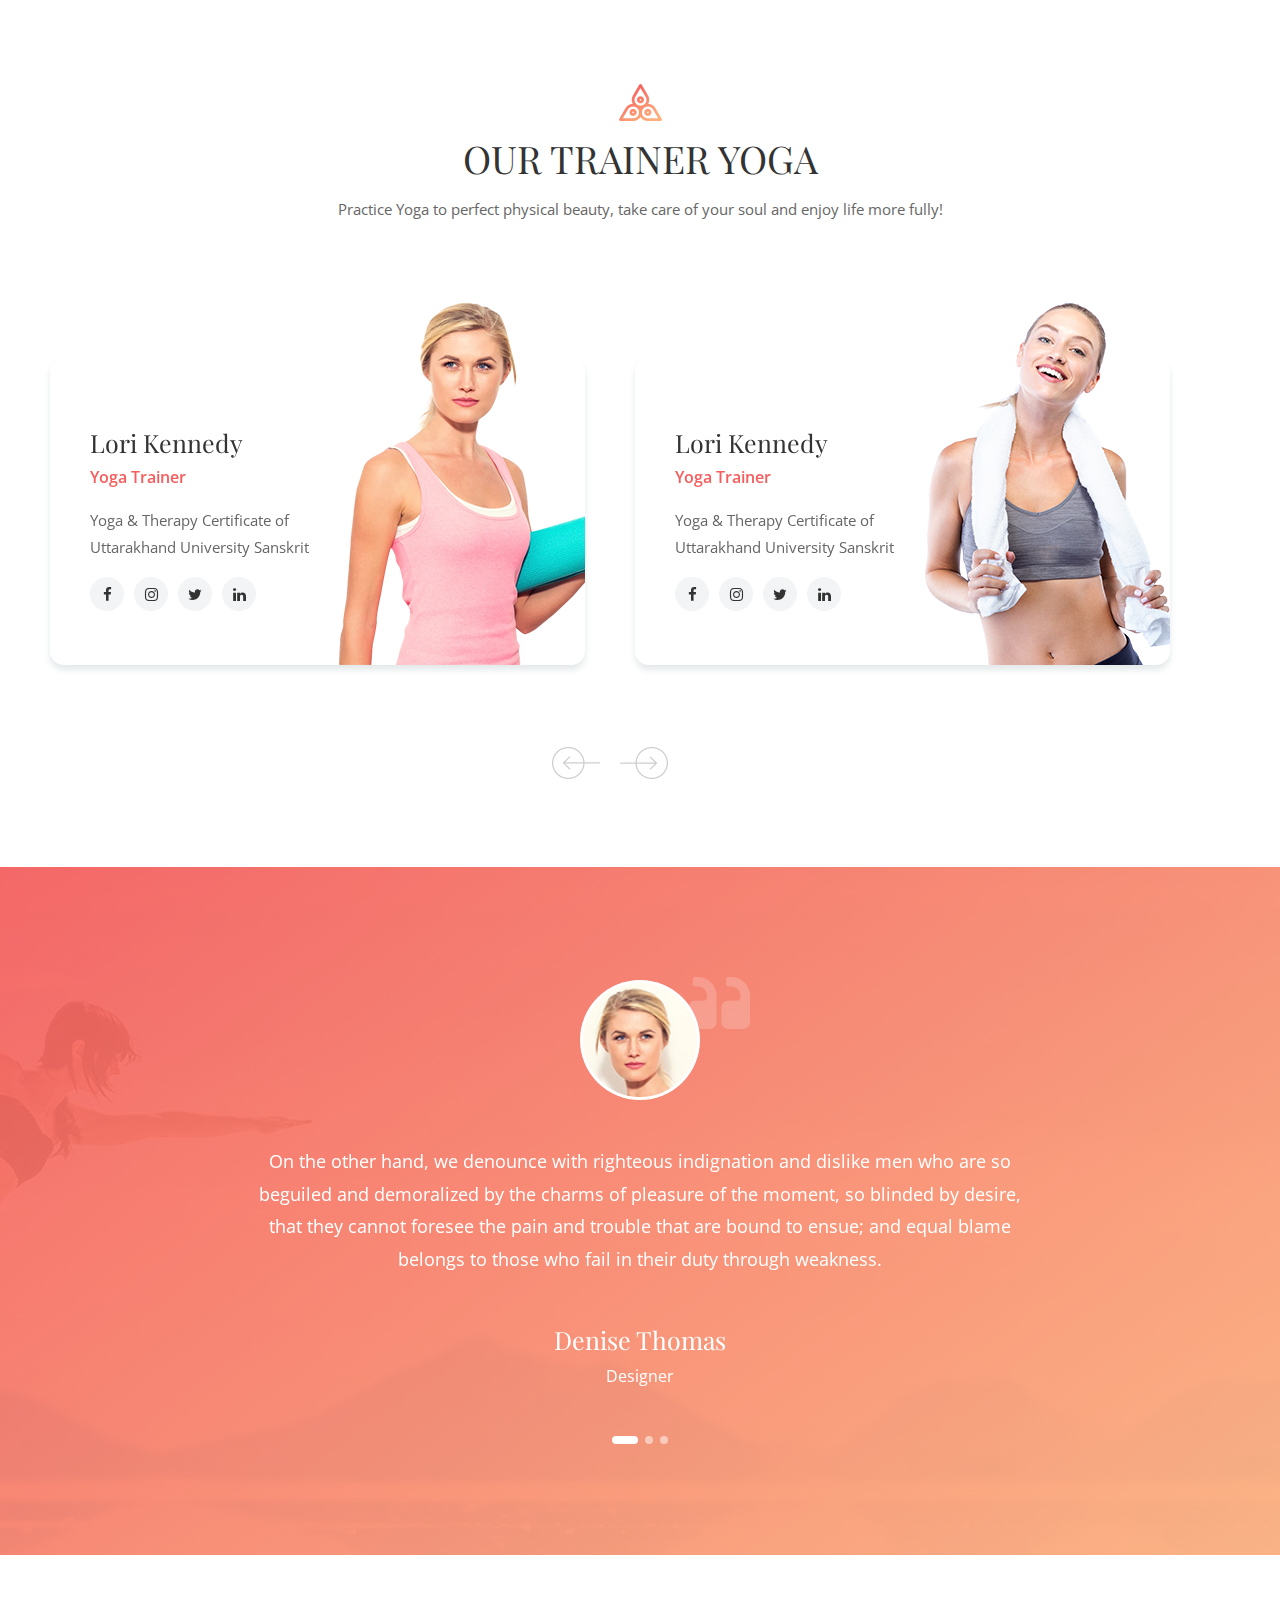
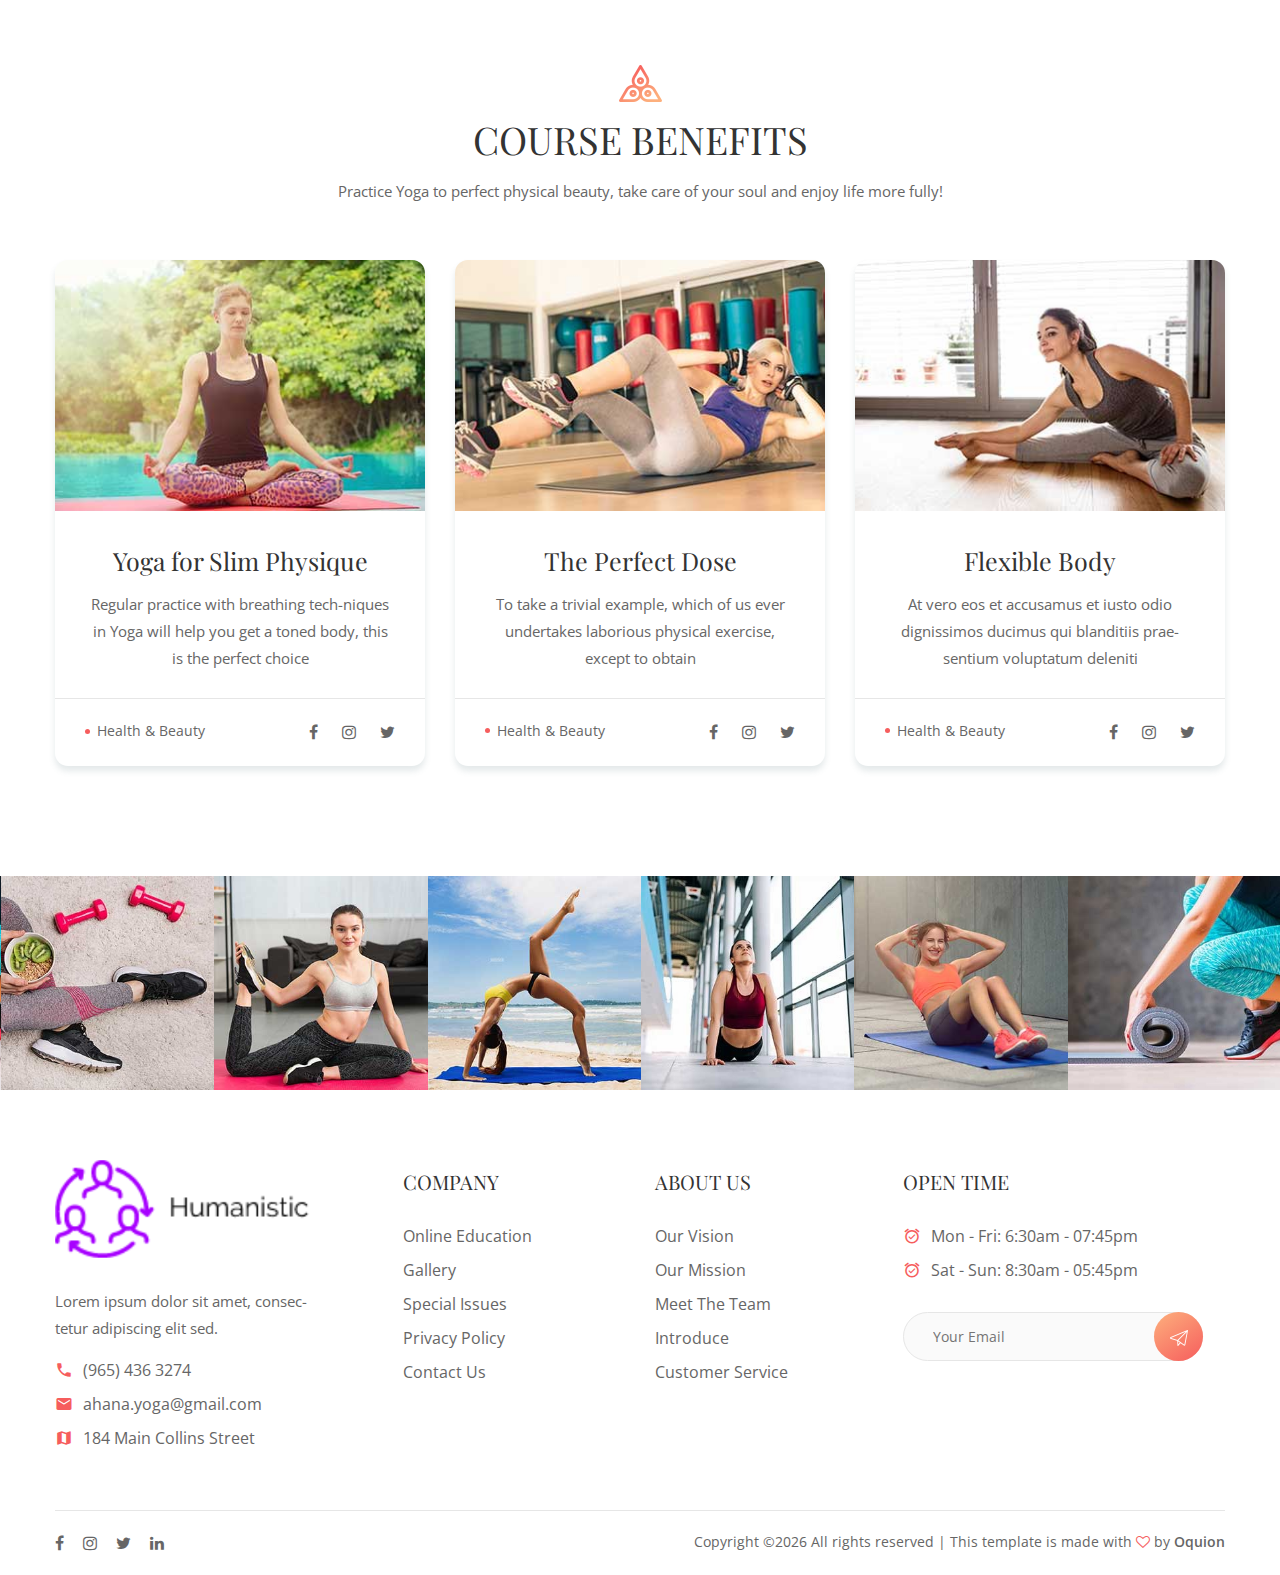
<file: about.html>
<!DOCTYPE html>
<html lang="zxx">
<head>
	<title>Humanistic | Blog</title>
	<meta charset="UTF-8">
	<meta name="description" content="Ahana Yoga HTML Template">
	<meta name="keywords" content="yoga, html">
	<meta name="viewport" content="width=device-width, initial-scale=1.0">
	<!-- Stylesheets -->
	<link rel="stylesheet" href="css/bootstrap.min.css"/>
	<link rel="stylesheet" href="css/font-awesome.min.css"/>
	<link rel="stylesheet" href="css/owl.carousel.min.css"/>
	<link rel="stylesheet" href="css/nice-select.css"/>
	<link rel="stylesheet" href="css/slicknav.min.css"/>

	<!-- Main Stylesheets -->
	<link rel="stylesheet" href="css/style.css"/>


	<!--[if lt IE 9]>
		<script src="https://oss.maxcdn.com/html5shiv/3.7.2/html5shiv.min.js"></script>
		<script src="https://oss.maxcdn.com/respond/1.4.2/respond.min.js"></script>
	<![endif]-->

</head>
<body>
	<!-- Page Preloder -->
	<div id="preloder">
		<div class="loader"></div>
	</div>

	<!-- Header Section -->
	<header class="header-section">
		<div class="header-top">
			<div class="row m-0">
				<div class="col-md-6 d-none d-md-block p-0">
					<div class="header-info">
						<i class="material-icons">map</i>
						<p>184 Main Collins Street</p>
					</div>
					<div class="header-info">
						<i class="material-icons">phone</i>
						<p>(965) 436 3274</p>
					</div>
				</div>
				<div class="col-md-6 text-left text-md-right p-0">
					<div class="header-info d-none d-md-inline-flex">
						<i class="material-icons">alarm_on</i>
						<p>Mon - Fri:  6:30am - 07:45pm</p>
					</div>
					<div class="header-info">
						<i class="material-icons">language</i>
						<select id="language" class="language-select">
							<option data-display="Language">EN</option>
							<option data-display="Language" value="1">ES</option>
							<option data-display="Language" value="2">JA</option>
							<option data-display="Language" value="2">AR</option>
						</select>
					</div>
				</div>
			</div>
		</div>
		<div class="header-bottom">
			<a href="index.html" class="site-logo">
				<img src="img/logo-6.png" alt="" width="175" height="54">
			</a>
			<div class="hb-right">
				<div class="hb-switch" id="search-switch">
					<img src="img/icons/search.png" alt="">
				</div>
				<div class="hb-switch" id="infor-switch">
					<img src="img/icons/bars.png" alt="">
				</div>
			</div>
			<div class="container">
				<ul class="main-menu">
					<li><a href="index.html">Home</a></li>
					<li><a href="about.html" class="active">About</a></li>
					<!-- <li><a href="classes.html">Classes</a>
						<ul class="sub-menu">
							<li><a href="classes.html">Our Claasses</a></li>
							<li><a href="classes-details.html">Claasses Details</a></li>
						</ul>
					</li> -->
					<li><a href="trainer.html">trainers</a>
						<ul class="sub-menu">
							<li><a href="trainer.html">Our Trainers</a></li>
							<li><a href="trainer-details.html">Trainers Details</a></li>
						</ul>
					</li>
					<li><a href="events.html">events</a>
						<ul class="sub-menu">
							<li><a href="events.html">Our Events</a></li>
							<li><a href="event-details.html">Events Details</a></li>
						</ul>
					</li>
					<li><a href="blog.html">Blog</a>
						<ul class="sub-menu">
							<li><a href="blog.html">Our Blog</a></li>
							<li><a href="single-blog.html">Blog Details</a></li>
						</ul>
					</li>
					<li><a href="contact.html">Contact</a></li>
				</ul>
			</div>
		</div>
	</header>
	<!-- Header Section end -->

	<!-- Infor Model -->
	<div class="infor-model-warp">
		<div class="infor-model d-flex align-items-center">
			<div class="infor-close">
				<i class="material-icons">close</i>
			</div>
			<div class="infor-middle">
				<a href="#" class="infor-logo">
					<img src="img/logo-8.png" alt="">
				</a>
				<p>Lorem ipsum dolor sit amet, consectetur adipiscing elit, sed do eiusmod tempor incididunt.</p>
				<div class="insta-imgs">
					<div class="insta-item">
						<div class="insta-img">
							<img src="img/infor/1.jpg" alt="">
							<div class="insta-hover">
								<i class="fa fa-instagram"></i>
								<p>ahana.yoga</p>
							</div>
						</div>
					</div>
					<div class="insta-item">
						<div class="insta-img">
							<img src="img/infor/2.jpg" alt="">
							<div class="insta-hover">
								<i class="fa fa-instagram"></i>
								<p>ahana.yoga</p>
							</div>
						</div>
					</div>
					<div class="insta-item">
						<div class="insta-img">
							<img src="img/infor/3.jpg" alt="">
							<div class="insta-hover">
								<i class="fa fa-instagram"></i>
								<p>ahana.yoga</p>
							</div>
						</div>
					</div>
					<div class="insta-item">
						<div class="insta-img">
							<img src="img/infor/4.jpg" alt="">
							<div class="insta-hover">
								<i class="fa fa-instagram"></i>
								<p>ahana.yoga</p>
							</div>
						</div>
					</div>
					<div class="insta-item">
						<div class="insta-img">
							<img src="img/infor/5.jpg" alt="">
							<div class="insta-hover">
								<i class="fa fa-instagram"></i>
								<p>ahana.yoga</p>
							</div>
						</div>
					</div>
					<div class="insta-item">
						<div class="insta-img">
							<img src="img/infor/6.jpg" alt="">
							<div class="insta-hover">
								<i class="fa fa-instagram"></i>
								<p>ahana.yoga</p>
							</div>
						</div>
					</div>
				</div>
				<form class="infor-form">
					<input type="text" placeholder="Your Email">
					<button><img src="img/icons/send.png" alt=""></button>
				</form>
				<div class="insta-social">
					<a href="#"><i class="fa fa-linkedin"></i></a>
					<a href="#"><i class="fa fa-twitter"></i></a>
					<a href="#"><i class="fa fa-instagram"></i></a>
					<a href="#"><i class="fa fa-facebook"></i></a>
				</div>
			</div>
		</div>
	</div>
	<!-- Infor Model end -->
	                                                                              
	<!-- Page top Section -->
	<section class="page-top-section set-bg" data-setbg="img/page-top-bg.jpg">
		<div class="container">
			<div class="row">
				<div class="col-lg-7 m-auto text-white">
					<h2>About</h2>
					<p>Lorem ipsum dolor sit amet, consectetur adipiscing elit, sed do eiusmod tempor incididunt ut labore et dolore magna aliqua.</p>
				</div>
			</div>
		</div>
	</section>
	<!-- Page top Section end -->

	<!-- Service Section -->
	<section class="service-section spad">
		<div class="container">
			<div class="row">
				<div class="col-lg-3 col-sm-6">
					<div class="about-item icon-box">
						<div class="ai-icon">
							<img src="img/icons/about-1.png" alt="">
						</div>
						<div class="ai-text">
							<h4>Full Rejuvenation</h4>
							<p>Excepteur sint occaecat cupidatat non proident sunt</p>
						</div>
					</div>
				</div>
				<div class="col-lg-3 col-sm-6">
					<div class="about-item icon-box">
						<div class="ai-icon">
							<img src="img/icons/about-2.png" alt="">
						</div>
						<div class="ai-text">
							<h4>Extension of Spring</h4>
							<p>Sed ut perspiciatis unde omnis iste natus error sit voluptatem</p>
						</div>
					</div>
				</div>
				<div class="col-lg-3 col-sm-6">
					<div class="about-item icon-box">
						<div class="ai-icon">
							<img src="img/icons/about-3.png" alt="">
						</div>
						<div class="ai-text">
							<h4>Against Aging</h4>
							<p>Nemo enim ipsam voluptatem quia voluptas sit aspernatur</p>
						</div>
					</div>
				</div>
				<div class="col-lg-3 col-sm-6">
					<div class="about-item icon-box">
						<div class="ai-icon">
							<img src="img/icons/about-4.png" alt="">
						</div>
						<div class="ai-text">
							<h4>Slim Body</h4>
							<p>Neque porro quisquam est, qui dolorem ipsum quia dolor</p>
						</div>
					</div>
				</div>
			</div>
		</div>
	</section>
	<!-- Service Section end -->

	<!-- What we do Section -->
	<section class="wwd-section spad set-bg" data-setbg="img/wwd-bg.jpg">
		<div class="container">
			<div class="row">
				<div class="col-xl-6 col-lg-7 ml-auto">
					<div class="wwd-text">
						<h3>What we do</h3>
						<p>To be invited to the nearest Cali center and get free physical advice to learn more about the program.</p>
						<div class="single-progress-item">
							<p>Breathing</p>
							<div class="progress-bar-style" data-progress="84"  data-bgcolor="#f76d63"></div>
						</div>
						<div class="single-progress-item">
							<p>Metabolism</p>
							<div class="progress-bar-style" data-progress="75"  data-bgcolor="#f76d63"></div>
						</div>
						<div class="single-progress-item">
							<p>Flexibility</p>
							<div class="progress-bar-style" data-progress="90"  data-bgcolor="#f76d63"></div>
						</div>
						<div class="single-progress-item">
							<p>Strongness</p>
							<div class="progress-bar-style" data-progress="78"  data-bgcolor="#f76d63"></div>
						</div>
					</div>
				</div>
			</div>
		</div>
	</section>
	<!-- What we do Section end -->

	<!-- Trainer Section -->
	<section class="trainer-section overflow-hidden spad">
		<div class="container">
			<div class="section-title text-center">
				<img src="img/icons/logo-icon.png" alt="">
				<h2>Our Trainer Yoga</h2>
				<p>Practice Yoga to perfect physical beauty, take care of your soul and enjoy life more fully!</p>
			</div>
			<div class="trainer-slider owl-carousel">
				<div class="ts-item">
					<div class="trainer-item">
						<div class="ti-img">
							<img src="img/trainer/1.png" alt="">
						</div>
						<div class="ti-text">
							<h4>Lori Kennedy</h4>
							<h6>Yoga Trainer</h6>
							<p>Yoga & Therapy Certificate of Uttarakhand University Sanskrit</p>
							<div class="ti-social">
								<a href="#"><i class="fa fa-facebook"></i></a>
								<a href="#"><i class="fa fa-instagram"></i></a>
								<a href="#"><i class="fa fa-twitter"></i></a>
								<a href="#"><i class="fa fa-linkedin"></i></a>
							</div>
						</div>
					</div>
				</div>
				<div class="ts-item">
					<div class="trainer-item">
						<div class="ti-img">
							<img src="img/trainer/2.png" alt="">
						</div>
						<div class="ti-text">
							<h4>Lori Kennedy</h4>
							<h6>Yoga Trainer</h6>
							<p>Yoga & Therapy Certificate of Uttarakhand University Sanskrit</p>
							<div class="ti-social">
								<a href="#"><i class="fa fa-facebook"></i></a>
								<a href="#"><i class="fa fa-instagram"></i></a>
								<a href="#"><i class="fa fa-twitter"></i></a>
								<a href="#"><i class="fa fa-linkedin"></i></a>
							</div>
						</div>
					</div>
				</div>
				<div class="ts-item">
					<div class="trainer-item">
						<div class="ti-img">
							<img src="img/trainer/3.png" alt="">
						</div>
						<div class="ti-text">
							<h4>Lori Kennedy</h4>
							<h6>Yoga Trainer</h6>
							<p>Yoga & Therapy Certificate of Uttarakhand University Sanskrit</p>
							<div class="ti-social">
								<a href="#"><i class="fa fa-facebook"></i></a>
								<a href="#"><i class="fa fa-instagram"></i></a>
								<a href="#"><i class="fa fa-twitter"></i></a>
								<a href="#"><i class="fa fa-linkedin"></i></a>
							</div>
						</div>
					</div>
				</div>
			</div>
		</div>
	</section>
	<!-- Trainer Section end -->

	<!-- Review Section -->
	<section class="review-section spad set-bg" data-setbg="img/review-bg.jpg">
		<div class="container">
			<div class="row">
				<div class="col-lg-8 m-auto">
					<div class="review-slider owl-carousel">
						<div class="review-item">
							<div class="ri-img">
								<img src="img/classes/author/1.jpg" alt="">
							</div>
							<div class="ri-text text-white">
								<p>On the other hand, we denounce with righteous indignation and dislike men who are so beguiled and demoralized by the charms of pleasure of the moment, so blinded by desire, that they cannot foresee the pain and trouble that are bound to ensue; and equal blame belongs to those who fail in their duty through weakness.</p>
								<h4>Denise Thomas</h4>
								<h6>Designer</h6>
							</div>
						</div>
						<div class="review-item">
							<div class="ri-img">
								<img src="img/classes/author/2.jpg" alt="">
							</div>
							<div class="ri-text text-white">
								<p>On the other hand, we denounce with righteous indignation and dislike men who are so beguiled and demoralized by the charms of pleasure of the moment, so blinded by desire, that they cannot foresee the pain and trouble that are bound to ensue; and equal blame belongs to those who fail in their duty through weakness.</p>
								<h4>Denise Thomas</h4>
								<h6>Designer</h6>
							</div>
						</div>
						<div class="review-item">
							<div class="ri-img">
								<img src="img/classes/author/3.jpg" alt="">
							</div>
							<div class="ri-text text-white">
								<p>On the other hand, we denounce with righteous indignation and dislike men who are so beguiled and demoralized by the charms of pleasure of the moment, so blinded by desire, that they cannot foresee the pain and trouble that are bound to ensue; and equal blame belongs to those who fail in their duty through weakness.</p>
								<h4>Denise Thomas</h4>
								<h6>Designer</h6>
							</div>
						</div>
					</div>
				</div>
			</div>
		</div>
	</section>
	<!-- Review Section end -->

	<!-- Blog Section -->
	<section class="about-blog-section spad">
		<div class="container">
			<div class="section-title text-center">
				<img src="img/icons/logo-icon.png" alt="">
				<h2>Course benefits</h2>
				<p>Practice Yoga to perfect physical beauty, take care of your soul and enjoy life more fully!</p>
			</div>
			<div class="row">
				<div class="col-lg-4 col-md-6">
					<div class="blog-item">
						<img src="img/blog/1.jpg" alt="">
						<div class="bi-text">
							<h2><a href="single-blog.html">Yoga for Slim Physique</a></h2>
							<p>Regular practice with breathing tech-niques in Yoga will help you get a toned body, this is the perfect choice</p>
						</div>
						<div class="bi-footer">
							<div class="bi-cata">Health & Beauty</div>
							<div class="bi-social">
								<a href="#"><i class="fa fa-facebook"></i></a>
								<a href="#"><i class="fa fa-instagram"></i></a>
								<a href="#"><i class="fa fa-twitter"></i></a>
							</div>
						</div>
					</div>
				</div>
				<div class="col-lg-4 col-md-6">
					<div class="blog-item">
						<img src="img/blog/2.jpg" alt="">
						<div class="bi-text">
							<h2><a href="single-blog.html">The Perfect Dose</a></h2>
							<p>To take a trivial example, which of us ever undertakes laborious physical exercise, except to obtain</p>
						</div>
						<div class="bi-footer">
							<div class="bi-cata">Health & Beauty</div>
							<div class="bi-social">
								<a href="#"><i class="fa fa-facebook"></i></a>
								<a href="#"><i class="fa fa-instagram"></i></a>
								<a href="#"><i class="fa fa-twitter"></i></a>
							</div>
						</div>
					</div>
				</div>
				<div class="col-lg-4 col-md-6">
					<div class="blog-item">
						<img src="img/blog/3.jpg" alt="">
						<div class="bi-text">
							<h2><a href="single-blog.html">Flexible Body</a></h2>
							<p>At vero eos et accusamus et iusto odio dignissimos ducimus qui blanditiis prae-sentium voluptatum deleniti</p>
						</div>
						<div class="bi-footer">
							<div class="bi-cata">Health & Beauty</div>
							<div class="bi-social">
								<a href="#"><i class="fa fa-facebook"></i></a>
								<a href="#"><i class="fa fa-instagram"></i></a>
								<a href="#"><i class="fa fa-twitter"></i></a>
							</div>
						</div>
					</div>
				</div>
			</div>
		</div>
	</section>
	<!-- Blog Section end -->

	<!-- Gallery Section -->
	<div class="gallery-section">
		<div class="gallery-slider owl-carousel">
			<div class="gs-item">
				<img src="img/gallery/1.jpg" alt="">
				<div class="gs-hover">
					<i class="fa fa-instagram"></i>
					<p>ahana.yoga</p>
				</div>
			</div>
			<div class="gs-item">
				<img src="img/gallery/2.jpg" alt="">
				<div class="gs-hover">
					<i class="fa fa-instagram"></i>
					<p>ahana.yoga</p>
				</div>
			</div>
			<div class="gs-item">
				<img src="img/gallery/3.jpg" alt="">
				<div class="gs-hover">
					<i class="fa fa-instagram"></i>
					<p>ahana.yoga</p>
				</div>
			</div>
			<div class="gs-item">
				<img src="img/gallery/4.jpg" alt="">
				<div class="gs-hover">
					<i class="fa fa-instagram"></i>
					<p>ahana.yoga</p>
				</div>
			</div>
			<div class="gs-item">
				<img src="img/gallery/5.jpg" alt="">
				<div class="gs-hover">
					<i class="fa fa-instagram"></i>
					<p>ahana.yoga</p>
				</div>
			</div>
			<div class="gs-item">
				<img src="img/gallery/6.jpg" alt="">
				<div class="gs-hover">
					<i class="fa fa-instagram"></i>
					<p>ahana.yoga</p>
				</div>
			</div>
		</div>
	</div>
	<!-- Gallery Section end -->


	<!-- Footer Section -->
	<footer class="footer-section">
		<div class="container">
			<div class="row">
				<div class="col-lg-3 col-sm-6">
					<div class="footer-widget">
						<div class="about-widget">
							<img src="img/logo-7.png" alt="">
							<p>Lorem ipsum dolor sit amet, consec-tetur adipiscing elit sed.</p>
							<ul>
								<li><i class="material-icons">phone</i>(965) 436 3274</li>
								<li><i class="material-icons">email</i>ahana.yoga@gmail.com</li>
								<li><i class="material-icons">map</i>184 Main Collins Street</li>
							</ul>
						</div>
					</div>
				</div>
				<div class="col-lg-3 col-sm-6">
					<div class="footer-widget pl-0 pl-lg-5">
						<h2 class="fw-title">Company</h2>
						<ul>
							<li><a href="#">Online Education</a></li>
							<li><a href="#">Gallery</a></li>
							<li><a href="#">Special Issues</a></li>
							<li><a href="#">Privacy Policy</a></li>
							<li><a href="#">Contact Us</a></li>
						</ul>
					</div>
				</div>
				<div class="col-lg-2 col-sm-6">
					<div class="footer-widget">
						<h2 class="fw-title">About Us</h2>
						<ul>
							<li><a href="#">Our Vision</a></li>
							<li><a href="#">Our Mission</a></li>
							<li><a href="#">Meet The Team</a></li>
							<li><a href="#">Introduce</a></li>
							<li><a href="#">Customer Service</a></li>
						</ul>
					</div>
				</div>
				<div class="col-lg-4 col-sm-6">
					<div class="footer-widget pl-0 pl-lg-5">
						<h2 class="fw-title">Open time</h2>
						<ul>
							<li><i class="material-icons">alarm_on</i>Mon - Fri:  6:30am - 07:45pm</li>
							<li><i class="material-icons">alarm_on</i>Sat - Sun:  8:30am - 05:45pm</li>
						</ul>
						<form class="infor-form">
							<input type="text" placeholder="Your Email">
							<button><img src="img/icons/send.png" alt=""></button>
						</form>
					</div>
				</div>
			</div>
			<div class="footer-bottom">
				<div class="row">
					<div class="col-md-4">
						<div class="footer-social">
							<a href="#"><i class="fa fa-facebook"></i></a>
							<a href="#"><i class="fa fa-instagram"></i></a>
							<a href="#"><i class="fa fa-twitter"></i></a>
							<a href="#"><i class="fa fa-linkedin"></i></a>
						</div>
					</div>
					<div class="col-md-8 text-md-right">
						<div class="copyright"><!-- Link back to Colorlib can't be removed. Template is licensed under CC BY 3.0. -->
Copyright &copy;<script>document.write(new Date().getFullYear());</script> All rights reserved | This template is made with <i class="fa fa-heart-o" aria-hidden="true"></i> by <a href="#" target="_blank">Oquion</a>
<!-- Link back to Colorlib can't be removed. Template is licensed under CC BY 3.0. --></div>
					</div>
				</div>
			</div>
		</div>
	</footer>
	<!-- Footer Section end -->
	
	<div class="back-to-top"><img src="img/icons/up-arrow.png" alt=""></div>

	<!-- Search model -->
	<div class="search-model set-bg" data-setbg="img/search-bg.jpg">
		<div class="h-100 d-flex align-items-center justify-content-center">
			<div class="search-close-switch"><i class="material-icons">close</i></div>
			<form class="search-moderl-form">
				<input type="text" id="search-input" placeholder="Search">
				<button><img src="img/icons/search-2.png" alt=""></button>
			</form>
		</div>
	</div>
	<!-- Search model end -->
	
	<!--====== Javascripts & Jquery ======-->
	<script src="js/vendor/jquery-3.2.1.min.js"></script>
	<script src="js/bootstrap.min.js"></script>
	<script src="js/jquery.slicknav.min.js"></script>
	<script src="js/owl.carousel.min.js"></script>
	<script src="js/jquery.nice-select.min.js"></script>
	<script src="js/jquery-ui.min.js"></script>
	<script src="js/jquery.magnific-popup.min.js"></script>
	<script src="js/main.js"></script>

	</body>
</html>
</file>
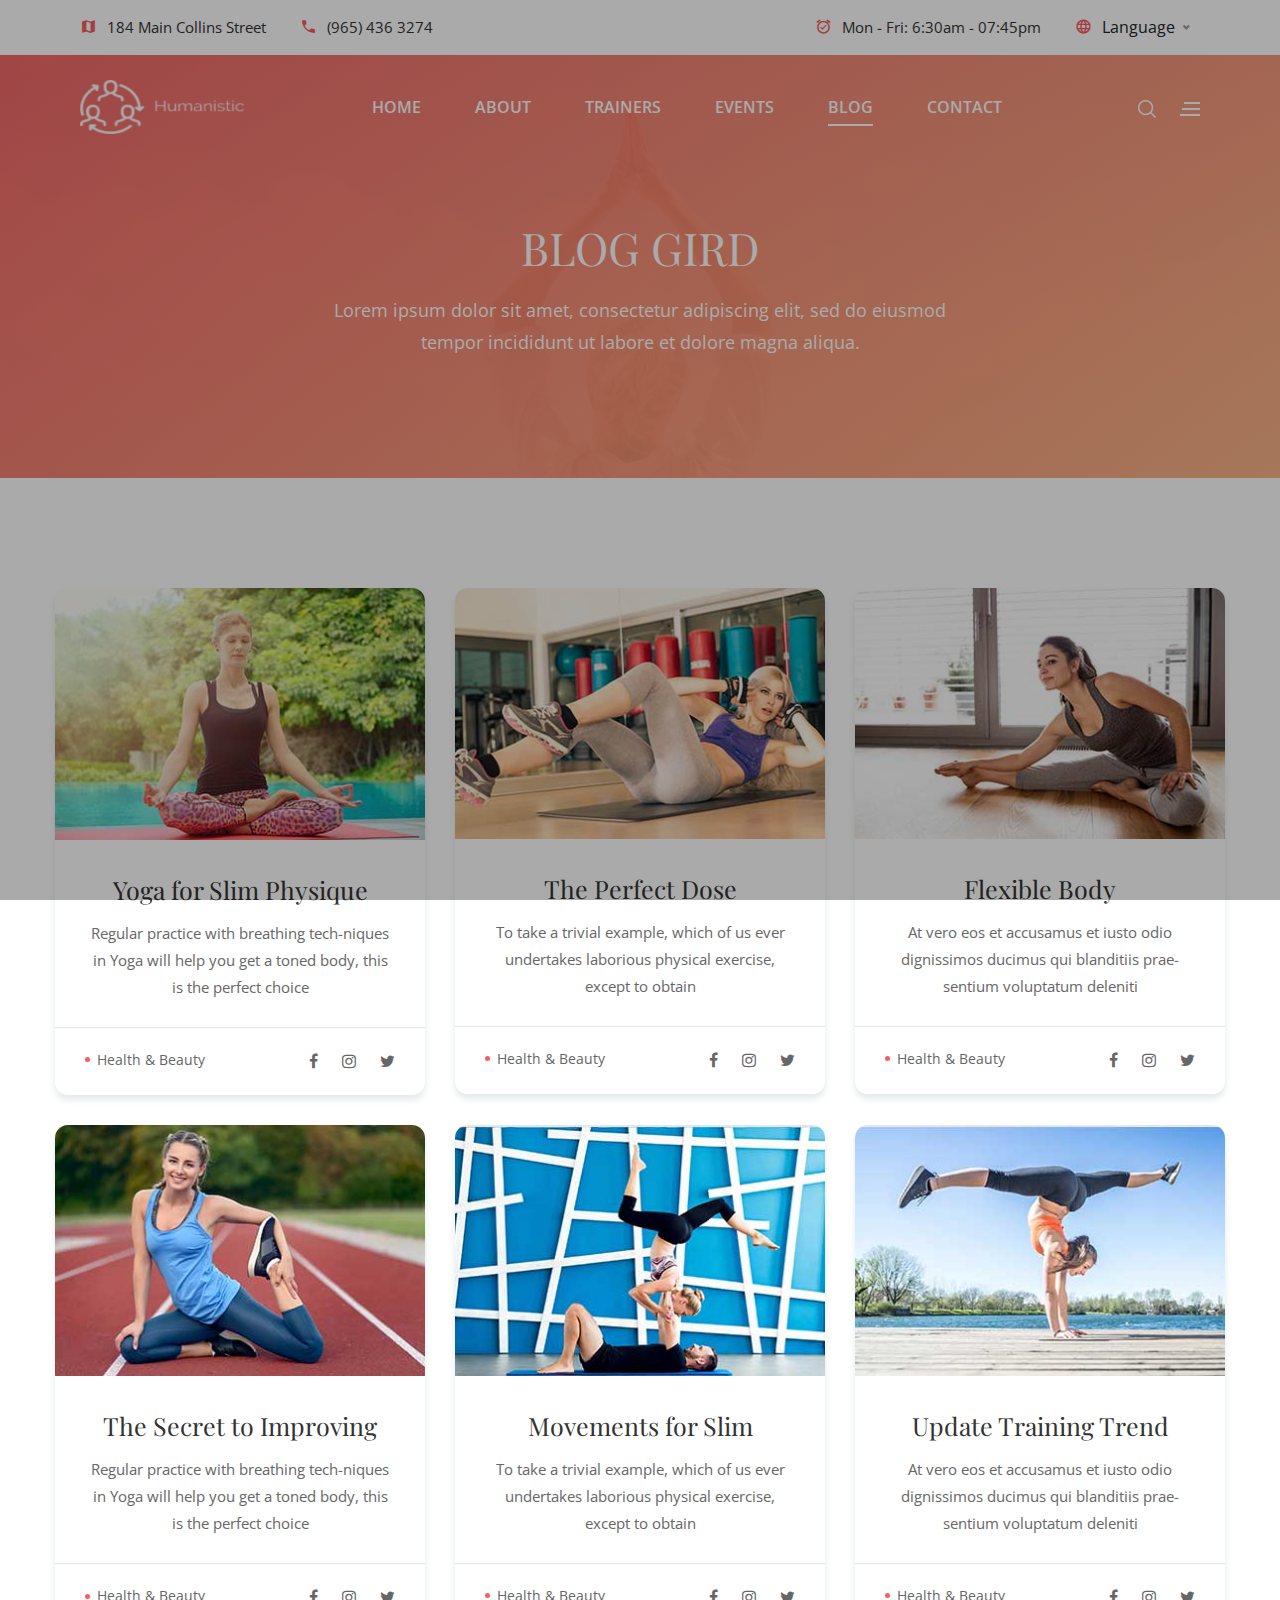
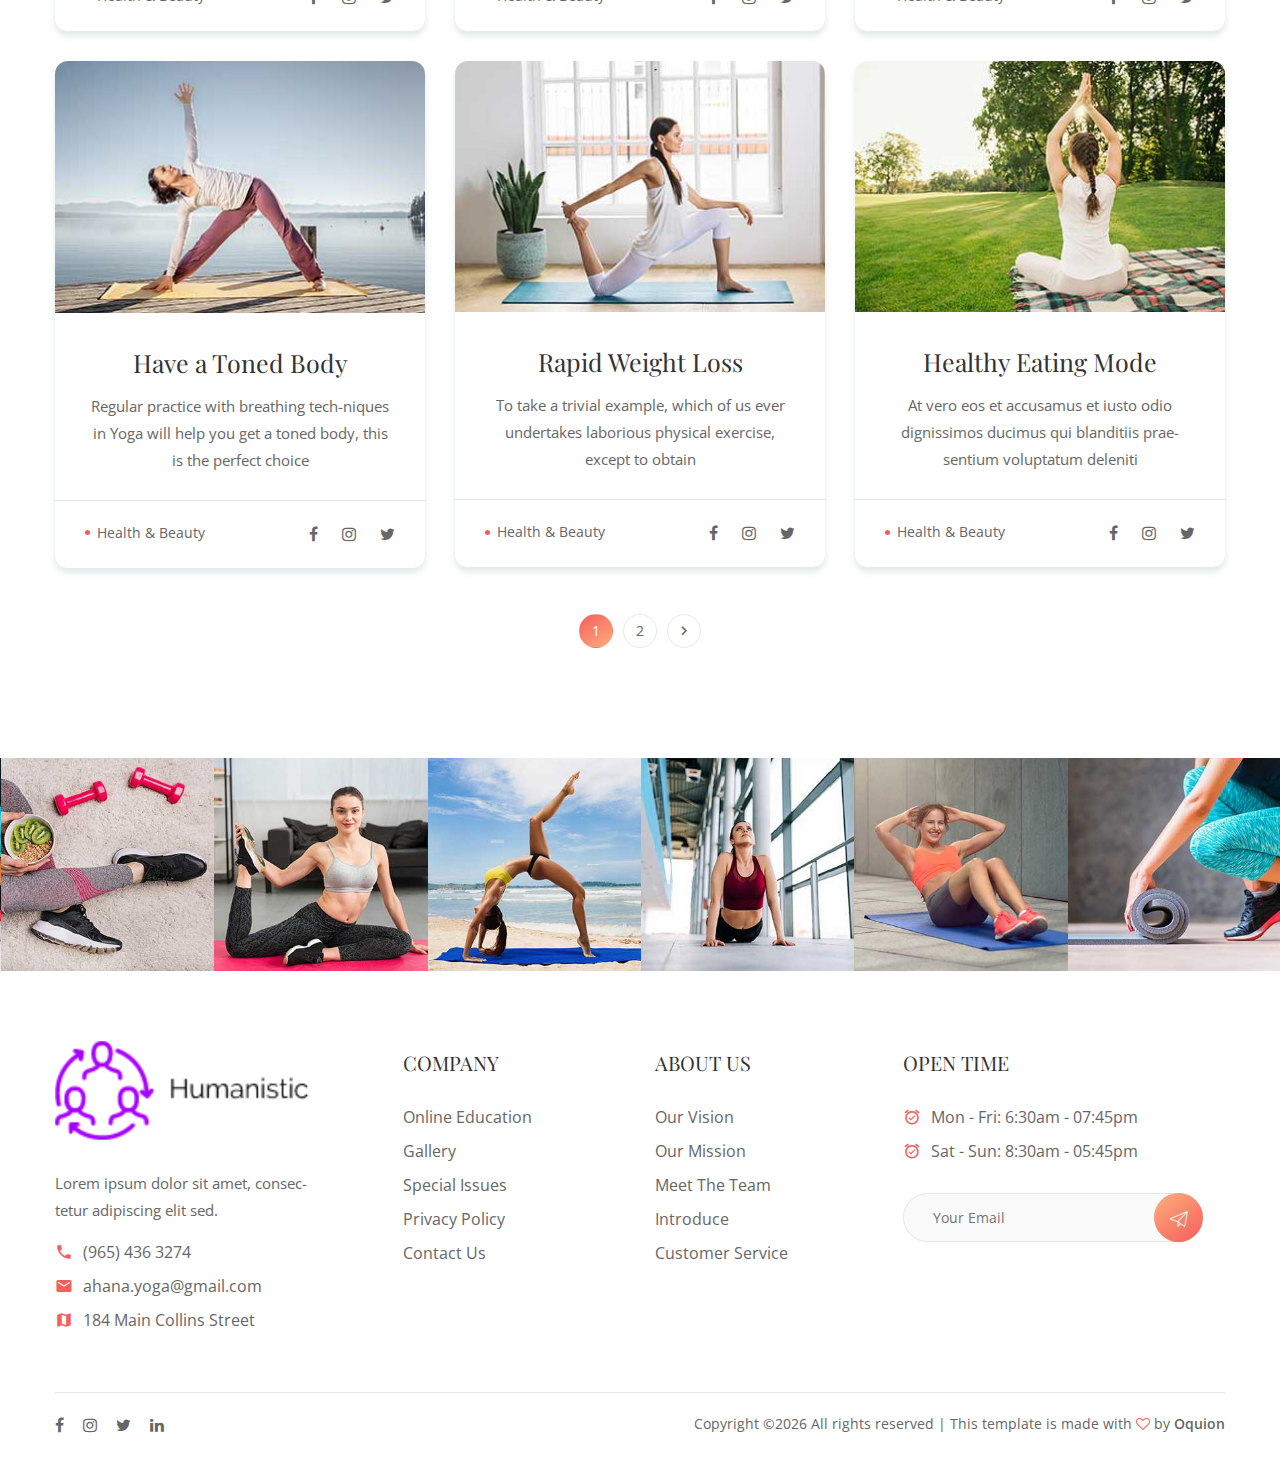
<file: blog.html>
<!DOCTYPE html>
<html lang="zxx">
<head>
	<title>Humanistic | Blog</title>
	<meta charset="UTF-8">
	<meta name="description" content="Ahana Yoga HTML Template">
	<meta name="keywords" content="yoga, html">
	<meta name="viewport" content="width=device-width, initial-scale=1.0">
	<!-- Stylesheets -->
	<link rel="stylesheet" href="css/bootstrap.min.css"/>
	<link rel="stylesheet" href="css/font-awesome.min.css"/>
	<link rel="stylesheet" href="css/owl.carousel.min.css"/>
	<link rel="stylesheet" href="css/nice-select.css"/>
	<link rel="stylesheet" href="css/slicknav.min.css"/>

	<!-- Main Stylesheets -->
	<link rel="stylesheet" href="css/style.css"/>


	<!--[if lt IE 9]>
		<script src="https://oss.maxcdn.com/html5shiv/3.7.2/html5shiv.min.js"></script>
		<script src="https://oss.maxcdn.com/respond/1.4.2/respond.min.js"></script>
	<![endif]-->

</head>
<body>
	<!-- Page Preloder -->
	<div id="preloder">
		<div class="loader"></div>
	</div>

	<!-- Header Section -->
	<header class="header-section">
		<div class="header-top">
			<div class="row m-0">
				<div class="col-md-6 d-none d-md-block p-0">
					<div class="header-info">
						<i class="material-icons">map</i>
						<p>184 Main Collins Street</p>
					</div>
					<div class="header-info">
						<i class="material-icons">phone</i>
						<p>(965) 436 3274</p>
					</div>
				</div>
				<div class="col-md-6 text-left text-md-right p-0">
					<div class="header-info d-none d-md-inline-flex">
						<i class="material-icons">alarm_on</i>
						<p>Mon - Fri:  6:30am - 07:45pm</p>
					</div>
					<div class="header-info">
						<i class="material-icons">language</i>
						<select id="language" class="language-select">
							<option data-display="Language">EN</option>
							<option data-display="Language" value="1">ES</option>
							<option data-display="Language" value="2">JA</option>
							<option data-display="Language" value="2">AR</option>
						</select>
					</div>
				</div>
			</div>
		</div>
		<div class="header-bottom">
			<a href="index.html" class="site-logo">
				<img src="img/logo-6.png" alt="" width="175" height="54">
			</a>
			<div class="hb-right">
				<div class="hb-switch" id="search-switch">
					<img src="img/icons/search.png" alt="">
				</div>
				<div class="hb-switch" id="infor-switch">
					<img src="img/icons/bars.png" alt="">
				</div>
			</div>
			<div class="container">
				<ul class="main-menu">
					<li><a href="index.html">Home</a></li>
					<li><a href="about.html">About</a></li>
					<!-- <li><a href="classes.html">Classes</a>
						<ul class="sub-menu">
							<li><a href="classes.html">Our Claasses</a></li>
							<li><a href="classes-details.html">Claasses Details</a></li>
						</ul>
					</li> -->
					<li><a href="trainer.html">trainers</a>
						<ul class="sub-menu">
							<li><a href="trainer.html">Our Trainers</a></li>
							<li><a href="trainer-details.html">Trainers Details</a></li>
						</ul>
					</li>
					<li><a href="events.html">events</a>
						<ul class="sub-menu">
							<li><a href="events.html">Our Events</a></li>
							<li><a href="event-details.html">Events Details</a></li>
						</ul>
					</li>
					<li><a href="blog.html" class="active">Blog</a>
						<ul class="sub-menu">
							<li><a href="blog.html">Our Blog</a></li>
							<li><a href="single-blog.html">Blog Details</a></li>
						</ul>
					</li>
					<li><a href="contact.html">Contact</a></li>
				</ul>
			</div>
		</div>
	</header>
	<!-- Header Section end -->

	<!-- Infor Model -->
	<div class="infor-model-warp">
		<div class="infor-model d-flex align-items-center">
			<div class="infor-close">
				<i class="material-icons">close</i>
			</div>
			<div class="infor-middle">
				<a href="#" class="infor-logo">
					<img src="img/logo-8.png" alt="">
				</a>
				<p>Lorem ipsum dolor sit amet, consectetur adipiscing elit, sed do eiusmod tempor incididunt.</p>
				<div class="insta-imgs">
					<div class="insta-item">
						<div class="insta-img">
							<img src="img/infor/1.jpg" alt="">
							<div class="insta-hover">
								<i class="fa fa-instagram"></i>
								<p>ahana.yoga</p>
							</div>
						</div>
					</div>
					<div class="insta-item">
						<div class="insta-img">
							<img src="img/infor/2.jpg" alt="">
							<div class="insta-hover">
								<i class="fa fa-instagram"></i>
								<p>ahana.yoga</p>
							</div>
						</div>
					</div>
					<div class="insta-item">
						<div class="insta-img">
							<img src="img/infor/3.jpg" alt="">
							<div class="insta-hover">
								<i class="fa fa-instagram"></i>
								<p>ahana.yoga</p>
							</div>
						</div>
					</div>
					<div class="insta-item">
						<div class="insta-img">
							<img src="img/infor/4.jpg" alt="">
							<div class="insta-hover">
								<i class="fa fa-instagram"></i>
								<p>ahana.yoga</p>
							</div>
						</div>
					</div>
					<div class="insta-item">
						<div class="insta-img">
							<img src="img/infor/5.jpg" alt="">
							<div class="insta-hover">
								<i class="fa fa-instagram"></i>
								<p>ahana.yoga</p>
							</div>
						</div>
					</div>
					<div class="insta-item">
						<div class="insta-img">
							<img src="img/infor/6.jpg" alt="">
							<div class="insta-hover">
								<i class="fa fa-instagram"></i>
								<p>ahana.yoga</p>
							</div>
						</div>
					</div>
				</div>
				<form class="infor-form">
					<input type="text" placeholder="Your Email">
					<button><img src="img/icons/send.png" alt=""></button>
				</form>
				<div class="insta-social">
					<a href="#"><i class="fa fa-linkedin"></i></a>
					<a href="#"><i class="fa fa-twitter"></i></a>
					<a href="#"><i class="fa fa-instagram"></i></a>
					<a href="#"><i class="fa fa-facebook"></i></a>
				</div>
			</div>
		</div>
	</div>
	<!-- Infor Model end -->
	                                                                              
	<!-- Page top Section -->
	<section class="page-top-section set-bg" data-setbg="img/page-top-bg.jpg">
		<div class="container">
			<div class="row">
				<div class="col-lg-7 m-auto text-white">
					<h2>Blog gird</h2>
					<p>Lorem ipsum dolor sit amet, consectetur adipiscing elit, sed do eiusmod tempor incididunt ut labore et dolore magna aliqua.</p>
				</div>
			</div>
		</div>
	</section>
	<!-- Page top Section end -->

	<!-- Events Section -->
	<section class="events-page-section spad">
		<div class="container">
			<div class="row">
				<div class="col-lg-4 col-md-6">
					<div class="blog-item">
						<img src="img/blog/1.jpg" alt="">
						<div class="bi-text">
							<h2><a href="single-blog.html">Yoga for Slim Physique</a></h2>
							<p>Regular practice with breathing tech-niques in Yoga will help you get a toned body, this is the perfect choice</p>
						</div>
						<div class="bi-footer">
							<div class="bi-cata">Health & Beauty</div>
							<div class="bi-social">
								<a href="#"><i class="fa fa-facebook"></i></a>
								<a href="#"><i class="fa fa-instagram"></i></a>
								<a href="#"><i class="fa fa-twitter"></i></a>
							</div>
						</div>
					</div>
				</div>
				<div class="col-lg-4 col-md-6">
					<div class="blog-item">
						<img src="img/blog/2.jpg" alt="">
						<div class="bi-text">
							<h2><a href="single-blog.html">The Perfect Dose</a></h2>
							<p>To take a trivial example, which of us ever undertakes laborious physical exercise, except to obtain</p>
						</div>
						<div class="bi-footer">
							<div class="bi-cata">Health & Beauty</div>
							<div class="bi-social">
								<a href="#"><i class="fa fa-facebook"></i></a>
								<a href="#"><i class="fa fa-instagram"></i></a>
								<a href="#"><i class="fa fa-twitter"></i></a>
							</div>
						</div>
					</div>
				</div>
				<div class="col-lg-4 col-md-6">
					<div class="blog-item">
						<img src="img/blog/3.jpg" alt="">
						<div class="bi-text">
							<h2><a href="single-blog.html">Flexible Body</a></h2>
							<p>At vero eos et accusamus et iusto odio dignissimos ducimus qui blanditiis prae-sentium voluptatum deleniti</p>
						</div>
						<div class="bi-footer">
							<div class="bi-cata">Health & Beauty</div>
							<div class="bi-social">
								<a href="#"><i class="fa fa-facebook"></i></a>
								<a href="#"><i class="fa fa-instagram"></i></a>
								<a href="#"><i class="fa fa-twitter"></i></a>
							</div>
						</div>
					</div>
				</div>
				<div class="col-lg-4 col-md-6">
					<div class="blog-item">
						<img src="img/blog/4.jpg" alt="">
						<div class="bi-text">
							<h2><a href="single-blog.html">The Secret to Improving</a></h2>
							<p>Regular practice with breathing tech-niques in Yoga will help you get a toned body, this is the perfect choice</p>
						</div>
						<div class="bi-footer">
							<div class="bi-cata">Health & Beauty</div>
							<div class="bi-social">
								<a href="#"><i class="fa fa-facebook"></i></a>
								<a href="#"><i class="fa fa-instagram"></i></a>
								<a href="#"><i class="fa fa-twitter"></i></a>
							</div>
						</div>
					</div>
				</div>
				<div class="col-lg-4 col-md-6">
					<div class="blog-item">
						<img src="img/blog/5.jpg" alt="">
						<div class="bi-text">
							<h2><a href="single-blog.html">Movements for Slim</a></h2>
							<p>To take a trivial example, which of us ever undertakes laborious physical exercise, except to obtain</p>
						</div>
						<div class="bi-footer">
							<div class="bi-cata">Health & Beauty</div>
							<div class="bi-social">
								<a href="#"><i class="fa fa-facebook"></i></a>
								<a href="#"><i class="fa fa-instagram"></i></a>
								<a href="#"><i class="fa fa-twitter"></i></a>
							</div>
						</div>
					</div>
				</div>
				<div class="col-lg-4 col-md-6">
					<div class="blog-item">
						<img src="img/blog/6.jpg" alt="">
						<div class="bi-text">
							<h2><a href="single-blog.html">Update Training Trend</a></h2>
							<p>At vero eos et accusamus et iusto odio dignissimos ducimus qui blanditiis prae-sentium voluptatum deleniti</p>
						</div>
						<div class="bi-footer">
							<div class="bi-cata">Health & Beauty</div>
							<div class="bi-social">
								<a href="#"><i class="fa fa-facebook"></i></a>
								<a href="#"><i class="fa fa-instagram"></i></a>
								<a href="#"><i class="fa fa-twitter"></i></a>
							</div>
						</div>
					</div>
				</div>
				<div class="col-lg-4 col-md-6">
					<div class="blog-item">
						<img src="img/blog/7.jpg" alt="">
						<div class="bi-text">
							<h2><a href="single-blog.html">Have a Toned Body</a></h2>
							<p>Regular practice with breathing tech-niques in Yoga will help you get a toned body, this is the perfect choice</p>
						</div>
						<div class="bi-footer">
							<div class="bi-cata">Health & Beauty</div>
							<div class="bi-social">
								<a href="#"><i class="fa fa-facebook"></i></a>
								<a href="#"><i class="fa fa-instagram"></i></a>
								<a href="#"><i class="fa fa-twitter"></i></a>
							</div>
						</div>
					</div>
				</div>
				<div class="col-lg-4 col-md-6">
					<div class="blog-item">
						<img src="img/blog/8.jpg" alt="">
						<div class="bi-text">
							<h2><a href="single-blog.html">Rapid Weight Loss</a></h2>
							<p>To take a trivial example, which of us ever undertakes laborious physical exercise, except to obtain</p>
						</div>
						<div class="bi-footer">
							<div class="bi-cata">Health & Beauty</div>
							<div class="bi-social">
								<a href="#"><i class="fa fa-facebook"></i></a>
								<a href="#"><i class="fa fa-instagram"></i></a>
								<a href="#"><i class="fa fa-twitter"></i></a>
							</div>
						</div>
					</div>
				</div>
				<div class="col-lg-4 col-md-6">
					<div class="blog-item">
						<img src="img/blog/9.jpg" alt="">
						<div class="bi-text">
							<h2><a href="single-blog.html">Healthy Eating Mode</a></h2>
							<p>At vero eos et accusamus et iusto odio dignissimos ducimus qui blanditiis prae-sentium voluptatum deleniti</p>
						</div>
						<div class="bi-footer">
							<div class="bi-cata">Health & Beauty</div>
							<div class="bi-social">
								<a href="#"><i class="fa fa-facebook"></i></a>
								<a href="#"><i class="fa fa-instagram"></i></a>
								<a href="#"><i class="fa fa-twitter"></i></a>
							</div>
						</div>
					</div>
				</div>
			</div>
			<div class="site-pagination pt-3">
				<a href="#" class="active">1</a>
				<a href="#">2</a>
				<a href="#"><i class="material-icons">keyboard_arrow_right</i></a>
			</div>
		</div>
	</section>
	<!-- Events Section end -->

	<!-- Gallery Section -->
	<div class="gallery-section">
		<div class="gallery-slider owl-carousel">
			<div class="gs-item">
				<img src="img/gallery/1.jpg" alt="">
				<div class="gs-hover">
					<i class="fa fa-instagram"></i>
					<p>ahana.yoga</p>
				</div>
			</div>
			<div class="gs-item">
				<img src="img/gallery/2.jpg" alt="">
				<div class="gs-hover">
					<i class="fa fa-instagram"></i>
					<p>ahana.yoga</p>
				</div>
			</div>
			<div class="gs-item">
				<img src="img/gallery/3.jpg" alt="">
				<div class="gs-hover">
					<i class="fa fa-instagram"></i>
					<p>ahana.yoga</p>
				</div>
			</div>
			<div class="gs-item">
				<img src="img/gallery/4.jpg" alt="">
				<div class="gs-hover">
					<i class="fa fa-instagram"></i>
					<p>ahana.yoga</p>
				</div>
			</div>
			<div class="gs-item">
				<img src="img/gallery/5.jpg" alt="">
				<div class="gs-hover">
					<i class="fa fa-instagram"></i>
					<p>ahana.yoga</p>
				</div>
			</div>
			<div class="gs-item">
				<img src="img/gallery/6.jpg" alt="">
				<div class="gs-hover">
					<i class="fa fa-instagram"></i>
					<p>ahana.yoga</p>
				</div>
			</div>
		</div>
	</div>
	<!-- Gallery Section end -->


	<!-- Footer Section -->
	<footer class="footer-section">
		<div class="container">
			<div class="row">
				<div class="col-lg-3 col-sm-6">
					<div class="footer-widget">
						<div class="about-widget">
							<img src="img/logo-7.png" alt="">
							<p>Lorem ipsum dolor sit amet, consec-tetur adipiscing elit sed.</p>
							<ul>
								<li><i class="material-icons">phone</i>(965) 436 3274</li>
								<li><i class="material-icons">email</i>ahana.yoga@gmail.com</li>
								<li><i class="material-icons">map</i>184 Main Collins Street</li>
							</ul>
						</div>
					</div>
				</div>
				<div class="col-lg-3 col-sm-6">
					<div class="footer-widget pl-0 pl-lg-5">
						<h2 class="fw-title">Company</h2>
						<ul>
							<li><a href="#">Online Education</a></li>
							<li><a href="#">Gallery</a></li>
							<li><a href="#">Special Issues</a></li>
							<li><a href="#">Privacy Policy</a></li>
							<li><a href="#">Contact Us</a></li>
						</ul>
					</div>
				</div>
				<div class="col-lg-2 col-sm-6">
					<div class="footer-widget">
						<h2 class="fw-title">About Us</h2>
						<ul>
							<li><a href="#">Our Vision</a></li>
							<li><a href="#">Our Mission</a></li>
							<li><a href="#">Meet The Team</a></li>
							<li><a href="#">Introduce</a></li>
							<li><a href="#">Customer Service</a></li>
						</ul>
					</div>
				</div>
				<div class="col-lg-4 col-sm-6">
					<div class="footer-widget pl-0 pl-lg-5">
						<h2 class="fw-title">Open time</h2>
						<ul>
							<li><i class="material-icons">alarm_on</i>Mon - Fri:  6:30am - 07:45pm</li>
							<li><i class="material-icons">alarm_on</i>Sat - Sun:  8:30am - 05:45pm</li>
						</ul>
						<form class="infor-form">
							<input type="text" placeholder="Your Email">
							<button><img src="img/icons/send.png" alt=""></button>
						</form>
					</div>
				</div>
			</div>
			<div class="footer-bottom">
				<div class="row">
					<div class="col-md-4">
						<div class="footer-social">
							<a href="#"><i class="fa fa-facebook"></i></a>
							<a href="#"><i class="fa fa-instagram"></i></a>
							<a href="#"><i class="fa fa-twitter"></i></a>
							<a href="#"><i class="fa fa-linkedin"></i></a>
						</div>
					</div>
					<div class="col-md-8 text-md-right">
						<div class="copyright"><!-- Link back to Colorlib can't be removed. Template is licensed under CC BY 3.0. -->
Copyright &copy;<script>document.write(new Date().getFullYear());</script> All rights reserved | This template is made with <i class="fa fa-heart-o" aria-hidden="true"></i> by <a href="#" target="_blank">Oquion</a>
<!-- Link back to Colorlib can't be removed. Template is licensed under CC BY 3.0. --></div>
					</div>
				</div>
			</div>
		</div>
	</footer>
	<!-- Footer Section end -->
	
	<div class="back-to-top"><img src="img/icons/up-arrow.png" alt=""></div>

	<!-- Search model -->
	<div class="search-model set-bg" data-setbg="img/search-bg.jpg">
		<div class="h-100 d-flex align-items-center justify-content-center">
			<div class="search-close-switch"><i class="material-icons">close</i></div>
			<form class="search-moderl-form">
				<input type="text" id="search-input" placeholder="Search">
				<button><img src="img/icons/search-2.png" alt=""></button>
			</form>
		</div>
	</div>
	<!-- Search model end -->

	<!--====== Javascripts & Jquery ======-->
	<script src="js/vendor/jquery-3.2.1.min.js"></script>
	<script src="js/bootstrap.min.js"></script>
	<script src="js/jquery.slicknav.min.js"></script>
	<script src="js/owl.carousel.min.js"></script>
	<script src="js/jquery.nice-select.min.js"></script>
	<script src="js/jquery-ui.min.js"></script>
	<script src="js/jquery.magnific-popup.min.js"></script>
	<script src="js/main.js"></script>

	</body>
</html>
</file>
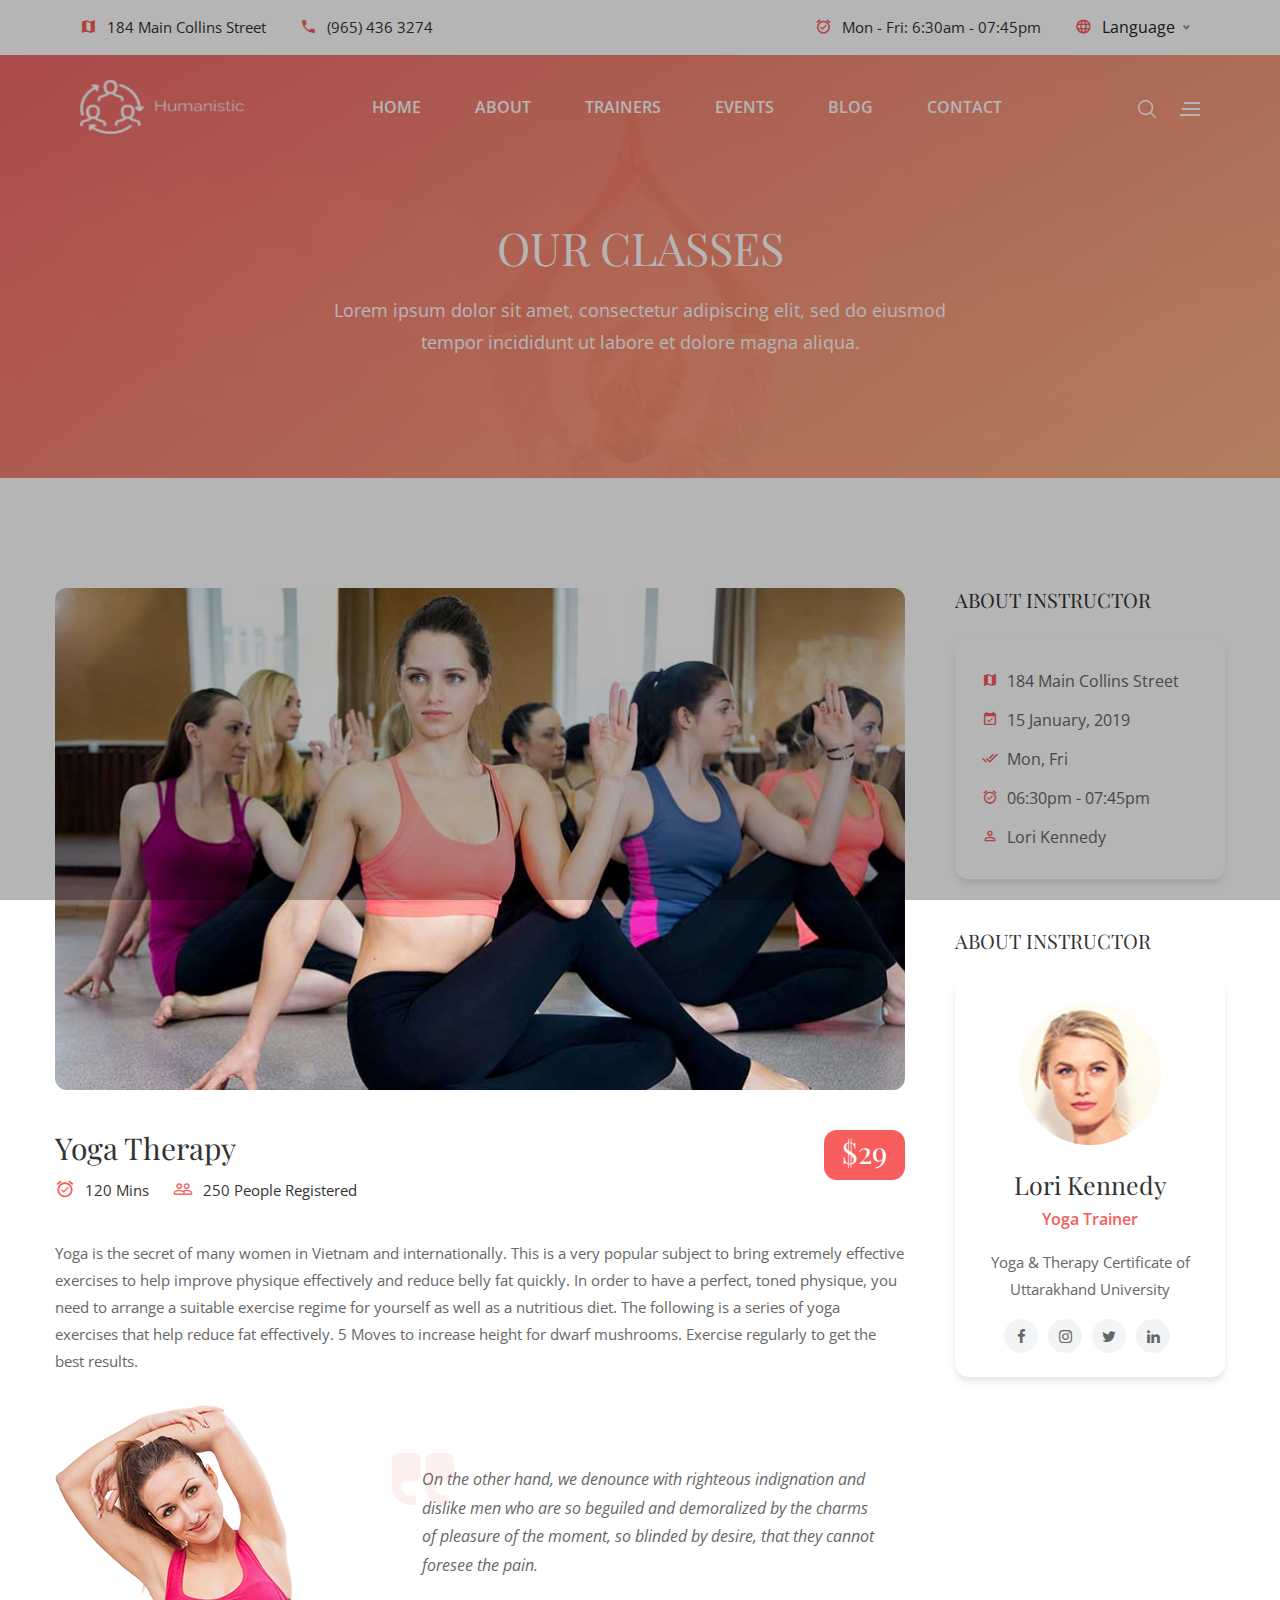
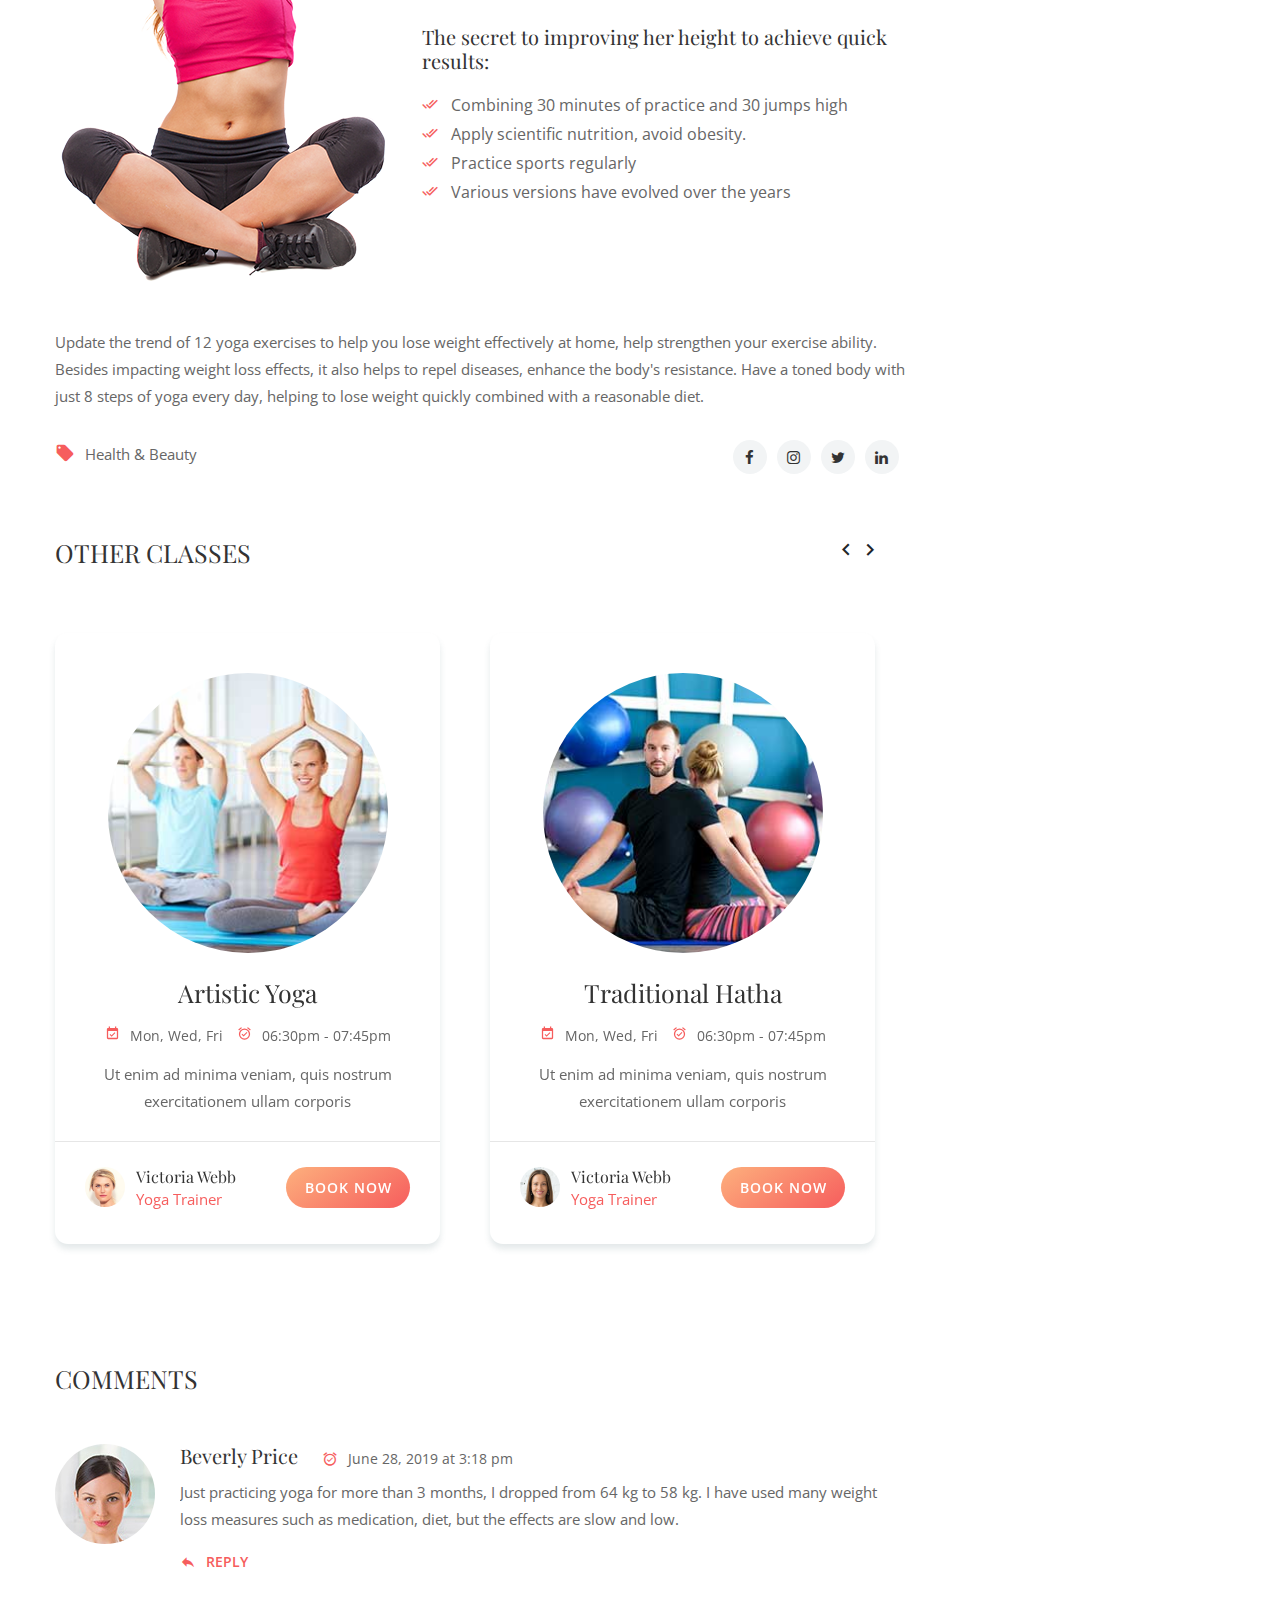
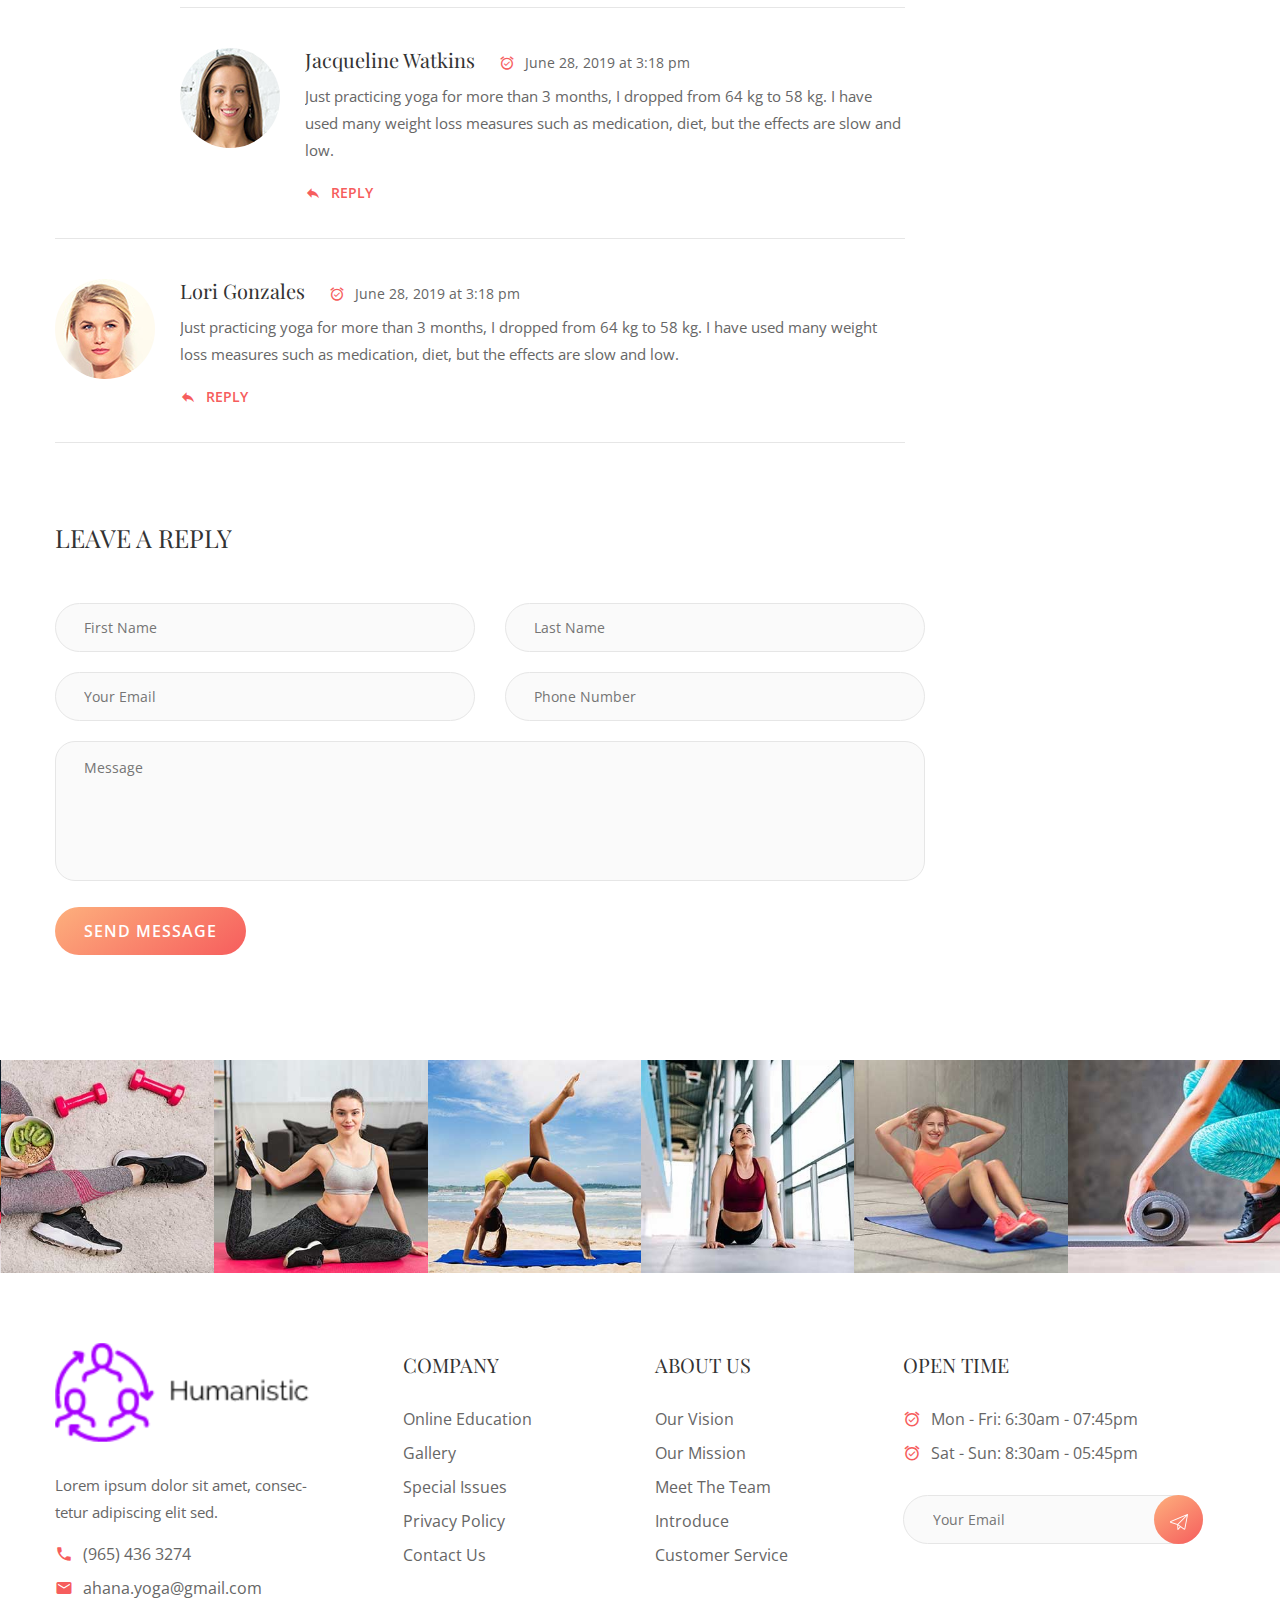
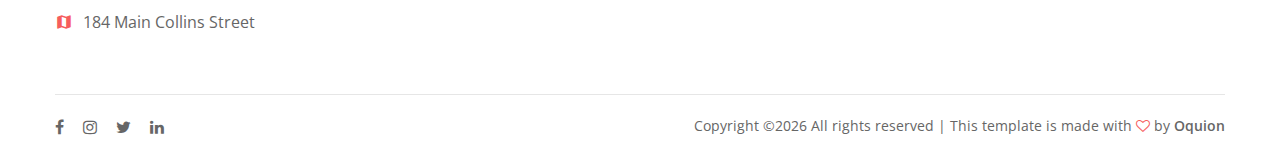
<file: classes-details.html>
<!DOCTYPE html>
<html lang="zxx">
<head>
	<title>Humanistic | Blog</title>
	<meta charset="UTF-8">
	<meta name="description" content="Ahana Yoga HTML Template">
	<meta name="keywords" content="yoga, html">
	<meta name="viewport" content="width=device-width, initial-scale=1.0">
	<!-- Stylesheets -->
	<link rel="stylesheet" href="css/bootstrap.min.css"/>
	<link rel="stylesheet" href="css/font-awesome.min.css"/>
	<link rel="stylesheet" href="css/owl.carousel.min.css"/>
	<link rel="stylesheet" href="css/nice-select.css"/>
	<link rel="stylesheet" href="css/slicknav.min.css"/>

	<!-- Main Stylesheets -->
	<link rel="stylesheet" href="css/style.css"/>


	<!--[if lt IE 9]>
		<script src="https://oss.maxcdn.com/html5shiv/3.7.2/html5shiv.min.js"></script>
		<script src="https://oss.maxcdn.com/respond/1.4.2/respond.min.js"></script>
	<![endif]-->

</head>
<body>
	<!-- Page Preloder -->
	<div id="preloder">
		<div class="loader"></div>
	</div>

	<!-- Header Section -->
	<header class="header-section">
		<div class="header-top">
			<div class="row m-0">
				<div class="col-md-6 d-none d-md-block p-0">
					<div class="header-info">
						<i class="material-icons">map</i>
						<p>184 Main Collins Street</p>
					</div>
					<div class="header-info">
						<i class="material-icons">phone</i>
						<p>(965) 436 3274</p>
					</div>
				</div>
				<div class="col-md-6 text-left text-md-right p-0">
					<div class="header-info d-none d-md-inline-flex">
						<i class="material-icons">alarm_on</i>
						<p>Mon - Fri:  6:30am - 07:45pm</p>
					</div>
					<div class="header-info">
						<i class="material-icons">language</i>
						<select id="language" class="language-select">
							<option data-display="Language">EN</option>
							<option data-display="Language" value="1">ES</option>
							<option data-display="Language" value="2">JA</option>
							<option data-display="Language" value="2">AR</option>
						</select>
					</div>
				</div>
			</div>
		</div>
		<div class="header-bottom">
			<a href="index.html" class="site-logo">
				<img src="img/logo-6.png" alt="" width="175" height="54">
			</a>
			<div class="hb-right">
				<div class="hb-switch" id="search-switch">
					<img src="img/icons/search.png" alt="">
				</div>
				<div class="hb-switch" id="infor-switch">
					<img src="img/icons/bars.png" alt="">
				</div>
			</div>
			<div class="container">
				<ul class="main-menu">
					<li><a href="index.html" >Home</a></li>
					<li><a href="about.html">About</a></li>
					<!-- <li><a href="classes.html">Classes</a>
						<ul class="sub-menu">
							<li><a href="classes.html">Our Claasses</a></li>
							<li><a href="classes-details.html">Claasses Details</a></li>
						</ul>
					</li> -->
					<li><a href="trainer.html">trainers</a>
						<ul class="sub-menu">
							<li><a href="trainer.html">Our Trainers</a></li>
							<li><a href="trainer-details.html">Trainers Details</a></li>
						</ul>
					</li>
					<li><a href="events.html">events</a>
						<ul class="sub-menu">
							<li><a href="events.html">Our Events</a></li>
							<li><a href="event-details.html">Events Details</a></li>
						</ul>
					</li>
					<li><a href="blog.html">Blog</a>
						<ul class="sub-menu">
							<li><a href="blog.html">Our Blog</a></li>
							<li><a href="single-blog.html">Blog Details</a></li>
						</ul>
					</li>
					<li><a href="contact.html">Contact</a></li>
				</ul>
			</div>
		</div>
	</header>
	<!-- Header Section end -->

	<!-- Infor Model -->
	<div class="infor-model-warp">
		<div class="infor-model d-flex align-items-center">
			<div class="infor-close">
				<i class="material-icons">close</i>
			</div>
			<div class="infor-middle">
				<a href="#" class="infor-logo">
					<img src="img/logo-8.png" alt="">
				</a>
				<p>Lorem ipsum dolor sit amet, consectetur adipiscing elit, sed do eiusmod tempor incididunt.</p>
				<div class="insta-imgs">
					<div class="insta-item">
						<div class="insta-img">
							<img src="img/infor/1.jpg" alt="">
							<div class="insta-hover">
								<i class="fa fa-instagram"></i>
								<p>ahana.yoga</p>
							</div>
						</div>
					</div>
					<div class="insta-item">
						<div class="insta-img">
							<img src="img/infor/2.jpg" alt="">
							<div class="insta-hover">
								<i class="fa fa-instagram"></i>
								<p>ahana.yoga</p>
							</div>
						</div>
					</div>
					<div class="insta-item">
						<div class="insta-img">
							<img src="img/infor/3.jpg" alt="">
							<div class="insta-hover">
								<i class="fa fa-instagram"></i>
								<p>ahana.yoga</p>
							</div>
						</div>
					</div>
					<div class="insta-item">
						<div class="insta-img">
							<img src="img/infor/4.jpg" alt="">
							<div class="insta-hover">
								<i class="fa fa-instagram"></i>
								<p>ahana.yoga</p>
							</div>
						</div>
					</div>
					<div class="insta-item">
						<div class="insta-img">
							<img src="img/infor/5.jpg" alt="">
							<div class="insta-hover">
								<i class="fa fa-instagram"></i>
								<p>ahana.yoga</p>
							</div>
						</div>
					</div>
					<div class="insta-item">
						<div class="insta-img">
							<img src="img/infor/6.jpg" alt="">
							<div class="insta-hover">
								<i class="fa fa-instagram"></i>
								<p>ahana.yoga</p>
							</div>
						</div>
					</div>
				</div>
				<form class="infor-form">
					<input type="text" placeholder="Your Email">
					<button><img src="img/icons/send.png" alt=""></button>
				</form>
				<div class="insta-social">
					<a href="#"><i class="fa fa-linkedin"></i></a>
					<a href="#"><i class="fa fa-twitter"></i></a>
					<a href="#"><i class="fa fa-instagram"></i></a>
					<a href="#"><i class="fa fa-facebook"></i></a>
				</div>
			</div>
		</div>
	</div>
	<!-- Infor Model end -->
	                                                                              
	<!-- Page top Section -->
	<section class="page-top-section set-bg" data-setbg="img/page-top-bg.jpg">
		<div class="container">
			<div class="row">
				<div class="col-lg-7 m-auto text-white">
					<h2>Our classes</h2>
					<p>Lorem ipsum dolor sit amet, consectetur adipiscing elit, sed do eiusmod tempor incididunt ut labore et dolore magna aliqua.</p>
				</div>
			</div>
		</div>
	</section>
	<!-- Page top Section end -->

	<!-- Classes Details Section -->
	<section class="classes-details-section spad overflow-hidden">
		<div class="container">
			<div class="row">
				<div class="col-lg-9">
					<div class="classes-details">
						<div class="classes-preview">
							<img src="img/classes/big.jpg" alt="">
						</div>
						<div class="row">
							<div class="col-lg-8">
								<h2>Yoga Therapy</h2>
								<div class="cd-meta"><p><i class="material-icons">alarm_on</i>120 Mins </p></div>
								<div class="cd-meta"><p><i class="material-icons">people_outline</i>250 People Registered</p></div>
							</div>
							<div class="col-lg-4 text-left text-md-right">
								<div class="cd-price">$29</div>
							</div>
						</div>
						<p>Yoga is the secret of many women in Vietnam and internationally. This is a very popular subject to bring extremely effective exercises to help improve physique effectively and reduce belly fat quickly. In order to have a perfect, toned physique, you need to arrange a suitable exercise regime for yourself as well as a nutritious diet. The following is a series of yoga exercises that help reduce fat effectively. 5 Moves to increase height for dwarf mushrooms. Exercise regularly to get the best results.</p>
						<div class="row mb-5">
							<div class="col-lg-5">
								<img src="img/classes/classes-details.png" alt="">
							</div>
							<div class="col-lg-7">
								<blockquote>On the other hand, we denounce with righteous indignation and dislike men who are so beguiled and demoralized by the charms of pleasure of the moment, so blinded by desire, that they cannot foresee the pain.</blockquote>
								<h3>The secret to improving her height to achieve quick results:</h3>
								<ul>
									<li><i class="material-icons">done_all</i>Combining 30 minutes of practice and 30 jumps high</li>
									<li><i class="material-icons">done_all</i>Apply scientific nutrition, avoid obesity.</li>
									<li><i class="material-icons">done_all</i>Practice sports regularly</li>
									<li><i class="material-icons">done_all</i>Various versions have evolved over the years</li>
								</ul>
							</div>
						</div>
						<p>Update the trend of 12 yoga exercises to help you lose weight effectively at home, help strengthen your exercise ability. Besides impacting weight loss effects, it also helps to repel diseases, enhance the body's resistance. Have a toned body with just 8 steps of yoga every day, helping to lose weight quickly combined with a reasonable diet.</p>
						<div class="row">
							<div class="col-sm-7">
								<div class="cd-cata"><p><i class="material-icons">local_offer</i>Health & Beauty</p></div>
							</div>
							<div class="col-sm-5 text-left text-sm-right pt-4 pt-sm-0">
								<div class="cd-social">
									<a href="#"><i class="fa fa-facebook"></i></a>
									<a href="#"><i class="fa fa-instagram"></i></a>
									<a href="#"><i class="fa fa-twitter"></i></a>
									<a href="#"><i class="fa fa-linkedin"></i></a>
								</div>
							</div>
						</div>
					</div>
					<h3 class="comment-title">Other Classes</h3>
					<div class="classes-other-slider owl-carousel">
						<div class="classes-item">
							<div class="ci-img">
								<img src="img/classes/1.jpg" alt="">
							</div>
							<div class="ci-text">
								<h4><a href="classes-details.html">Artistic Yoga</a></h4>
								<div class="ci-metas">
									<div class="ci-meta"><i class="material-icons">event_available</i>Mon, Wed, Fri</div>
									<div class="ci-meta"><i class="material-icons">alarm_on</i>06:30pm - 07:45pm</div>
								</div>
								<p>Ut enim ad minima veniam, quis nostrum exercitationem ullam corporis</p>
							</div>
							<div class="ci-bottom">
								<div class="ci-author">
									<img src="img/classes/author/1.jpg" alt="">
									<div class="author-text">
										<h6>Victoria Webb</h6>
										<p>Yoga Trainer</p>
									</div>
								</div>
								<a href="" class="site-btn sb-gradient">book now</a>
							</div>
						</div>
						<div class="classes-item">
							<div class="ci-img">
								<img src="img/classes/2.jpg" alt="">
							</div>
							<div class="ci-text">
								<h4>Traditional Hatha</h4>
								<div class="ci-metas">
									<div class="ci-meta"><i class="material-icons">event_available</i>Mon, Wed, Fri</div>
									<div class="ci-meta"><i class="material-icons">alarm_on</i>06:30pm - 07:45pm</div>
								</div>
								<p>Ut enim ad minima veniam, quis nostrum exercitationem ullam corporis</p>
							</div>
							<div class="ci-bottom">
								<div class="ci-author">
									<img src="img/classes/author/2.jpg" alt="">
									<div class="author-text">
										<h6>Victoria Webb</h6>
										<p>Yoga Trainer</p>
									</div>
								</div>
								<a href="" class="site-btn sb-gradient">book now</a>
							</div>
						</div>
						<div class="classes-item">
							<div class="ci-img">
								<img src="img/classes/3.jpg" alt="">
							</div>
							<div class="ci-text">
								<h4>Yoga Therapy</h4>
								<div class="ci-metas">
									<div class="ci-meta"><i class="material-icons">event_available</i>Mon, Wed, Fri</div>
									<div class="ci-meta"><i class="material-icons">alarm_on</i>06:30pm - 07:45pm</div>
								</div>
								<p>Ut enim ad minima veniam, quis nostrum exercitationem ullam corporis</p>
							</div>
							<div class="ci-bottom">
								<div class="ci-author">
									<img src="img/classes/author/3.jpg" alt="">
									<div class="author-text">
										<h6>Victoria Webb</h6>
										<p>Yoga Trainer</p>
									</div>
								</div>
								<a href="" class="site-btn sb-gradient">book now</a>
							</div>
						</div>
					</div>
					<h3 class="comment-title">Comments</h3>
					<ul class="comment-list">
						<li>
							<img src="img/classes/author/3.jpg" class="comment-pic" alt="">
							<div class="comment-text">
								<h3>Beverly Price </h3>
								<div class="comment-date"><i class="material-icons">alarm_on</i>June 28, 2019 at 3:18 pm</div>
								<p>Just practicing yoga for more than 3 months, I dropped from 64 kg to 58 kg. I have used many weight loss measures such as medication, diet, but the effects are slow and low. </p>
								<a href="#" class="reply"><i class="material-icons">reply</i>Reply</a>
							</div>
							<ul class="comment-sub-list">
								<li>
									<img src="img/classes/author/2.jpg" class="comment-pic" alt="">
									<div class="comment-text">
										<h3>Jacqueline Watkins</h3>
										<div class="comment-date"><i class="material-icons">alarm_on</i>June 28, 2019 at 3:18 pm</div>
										<p>Just practicing yoga for more than 3 months, I dropped from 64 kg to 58 kg. I have used many weight loss measures such as medication, diet, but the effects are slow and low. </p>
										<a href="#" class="reply"><i class="material-icons">reply</i>Reply</a>
									</div>
								</li>
							</ul>
						</li>
						<li>
							<img src="img/classes/author/1.jpg" class="comment-pic" alt="">
							<div class="comment-text">
								<h3>Lori Gonzales</h3>
								<div class="comment-date"><i class="material-icons">alarm_on</i>June 28, 2019 at 3:18 pm</div>
								<p>Just practicing yoga for more than 3 months, I dropped from 64 kg to 58 kg. I have used many weight loss measures such as medication, diet, but the effects are slow and low. </p>
								<a href="#" class="reply"><i class="material-icons">reply</i>Reply</a>
							</div>
						</li>
					</ul>
					<h3 class="comment-title">Leave a Reply</h3>
					<form class="singup-form">
						<div class="row">
							<div class="col-md-6">
								<input type="text" placeholder="First Name">
							</div>
							<div class="col-md-6">
								<input type="text" placeholder="Last Name">
							</div>
							<div class="col-md-6">
								<input type="text" placeholder="Your Email">
							</div>
							<div class="col-md-6">
								<input type="text" placeholder="Phone Number">
							</div>
							<div class="col-md-12">
								<textarea placeholder="Message"></textarea>
								<a href="#" class="site-btn sb-gradient">Send message</a>
							</div>
						</div>
					</form>
				</div>
				<div class="col-lg-3 col-md-5 col-sm-8 sidebar">
					<div class="sb-widget">
						<h2 class="sb-title">About instructor</h2>
						<div class="classes-info">
							<ul>
								<li><i class="material-icons">map</i>184 Main Collins Street</li>
								<li><i class="material-icons">event_available</i>15 January, 2019</li>
								<li><i class="material-icons">done_all</i>Mon, Fri</li>
								<li><i class="material-icons">alarm_on</i>06:30pm - 07:45pm</li>
								<li><i class="material-icons">person_outline</i>Lori Kennedy</li>
							</ul>
						</div>
					</div>
					<div class="sb-widget">
						<h2 class="sb-title">About instructor</h2>
						<div class="about-instructor-widget">
							<img src="img/classes/author/1.jpg" alt="">
							<h4>Lori Kennedy</h4>
							<h6>Yoga Trainer</h6>
							<p>Yoga & Therapy Certificate of Uttarakhand University</p>
							<div class="ai-social">
								<a href="#"><i class="fa fa-facebook"></i></a>
								<a href="#"><i class="fa fa-instagram"></i></a>
								<a href="#"><i class="fa fa-twitter"></i></a>
								<a href="#"><i class="fa fa-linkedin"></i></a>
							</div>
						</div>
					</div>
				</div>
			</div>
		</div>
	</section>
	<!-- Classes Details Section end -->

	<!-- Gallery Section -->
	<div class="gallery-section">
		<div class="gallery-slider owl-carousel">
			<div class="gs-item">
				<img src="img/gallery/1.jpg" alt="">
				<div class="gs-hover">
					<i class="fa fa-instagram"></i>
					<p>ahana.yoga</p>
				</div>
			</div>
			<div class="gs-item">
				<img src="img/gallery/2.jpg" alt="">
				<div class="gs-hover">
					<i class="fa fa-instagram"></i>
					<p>ahana.yoga</p>
				</div>
			</div>
			<div class="gs-item">
				<img src="img/gallery/3.jpg" alt="">
				<div class="gs-hover">
					<i class="fa fa-instagram"></i>
					<p>ahana.yoga</p>
				</div>
			</div>
			<div class="gs-item">
				<img src="img/gallery/4.jpg" alt="">
				<div class="gs-hover">
					<i class="fa fa-instagram"></i>
					<p>ahana.yoga</p>
				</div>
			</div>
			<div class="gs-item">
				<img src="img/gallery/5.jpg" alt="">
				<div class="gs-hover">
					<i class="fa fa-instagram"></i>
					<p>ahana.yoga</p>
				</div>
			</div>
			<div class="gs-item">
				<img src="img/gallery/6.jpg" alt="">
				<div class="gs-hover">
					<i class="fa fa-instagram"></i>
					<p>ahana.yoga</p>
				</div>
			</div>
		</div>
	</div>
	<!-- Gallery Section end -->

	<!-- Footer Section -->
	<footer class="footer-section">
		<div class="container">
			<div class="row">
				<div class="col-lg-3 col-sm-6">
					<div class="footer-widget">
						<div class="about-widget">
							<img src="img/logo-7.png" alt="">
							<p>Lorem ipsum dolor sit amet, consec-tetur adipiscing elit sed.</p>
							<ul>
								<li><i class="material-icons">phone</i>(965) 436 3274</li>
								<li><i class="material-icons">email</i>ahana.yoga@gmail.com</li>
								<li><i class="material-icons">map</i>184 Main Collins Street</li>
							</ul>
						</div>
					</div>
				</div>
				<div class="col-lg-3 col-sm-6">
					<div class="footer-widget pl-0 pl-lg-5">
						<h2 class="fw-title">Company</h2>
						<ul>
							<li><a href="#">Online Education</a></li>
							<li><a href="#">Gallery</a></li>
							<li><a href="#">Special Issues</a></li>
							<li><a href="#">Privacy Policy</a></li>
							<li><a href="#">Contact Us</a></li>
						</ul>
					</div>
				</div>
				<div class="col-lg-2 col-sm-6">
					<div class="footer-widget">
						<h2 class="fw-title">About Us</h2>
						<ul>
							<li><a href="#">Our Vision</a></li>
							<li><a href="#">Our Mission</a></li>
							<li><a href="#">Meet The Team</a></li>
							<li><a href="#">Introduce</a></li>
							<li><a href="#">Customer Service</a></li>
						</ul>
					</div>
				</div>
				<div class="col-lg-4 col-sm-6">
					<div class="footer-widget pl-0 pl-lg-5">
						<h2 class="fw-title">Open time</h2>
						<ul>
							<li><i class="material-icons">alarm_on</i>Mon - Fri:  6:30am - 07:45pm</li>
							<li><i class="material-icons">alarm_on</i>Sat - Sun:  8:30am - 05:45pm</li>
						</ul>
						<form class="infor-form">
							<input type="text" placeholder="Your Email">
							<button><img src="img/icons/send.png" alt=""></button>
						</form>
					</div>
				</div>
			</div>
			<div class="footer-bottom">
				<div class="row">
					<div class="col-md-4">
						<div class="footer-social">
							<a href="#"><i class="fa fa-facebook"></i></a>
							<a href="#"><i class="fa fa-instagram"></i></a>
							<a href="#"><i class="fa fa-twitter"></i></a>
							<a href="#"><i class="fa fa-linkedin"></i></a>
						</div>
					</div>
					<div class="col-md-8 text-md-right">
						<div class="copyright"><!-- Link back to Colorlib can't be removed. Template is licensed under CC BY 3.0. -->
Copyright &copy;<script>document.write(new Date().getFullYear());</script> All rights reserved | This template is made with <i class="fa fa-heart-o" aria-hidden="true"></i> by <a href="#" target="_blank">Oquion</a>
<!-- Link back to Colorlib can't be removed. Template is licensed under CC BY 3.0. --></div>
					</div>
				</div>
			</div>
		</div>
	</footer>
	<!-- Footer Section end -->
	
	<div class="back-to-top"><img src="img/icons/up-arrow.png" alt=""></div>

	<!-- Search model -->
	<div class="search-model set-bg" data-setbg="img/search-bg.jpg">
		<div class="h-100 d-flex align-items-center justify-content-center">
			<div class="search-close-switch"><i class="material-icons">close</i></div>
			<form class="search-moderl-form">
				<input type="text" id="search-input" placeholder="Search">
				<button><img src="img/icons/search-2.png" alt=""></button>
			</form>
		</div>
	</div>
	<!-- Search model end -->

	<!--====== Javascripts & Jquery ======-->
	<script src="js/vendor/jquery-3.2.1.min.js"></script>
	<script src="js/bootstrap.min.js"></script>
	<script src="js/jquery.slicknav.min.js"></script>
	<script src="js/owl.carousel.min.js"></script>
	<script src="js/jquery.nice-select.min.js"></script>
	<script src="js/jquery-ui.min.js"></script>
	<script src="js/jquery.magnific-popup.min.js"></script>
	<script src="js/main.js"></script>

	</body>
</html>
</file>
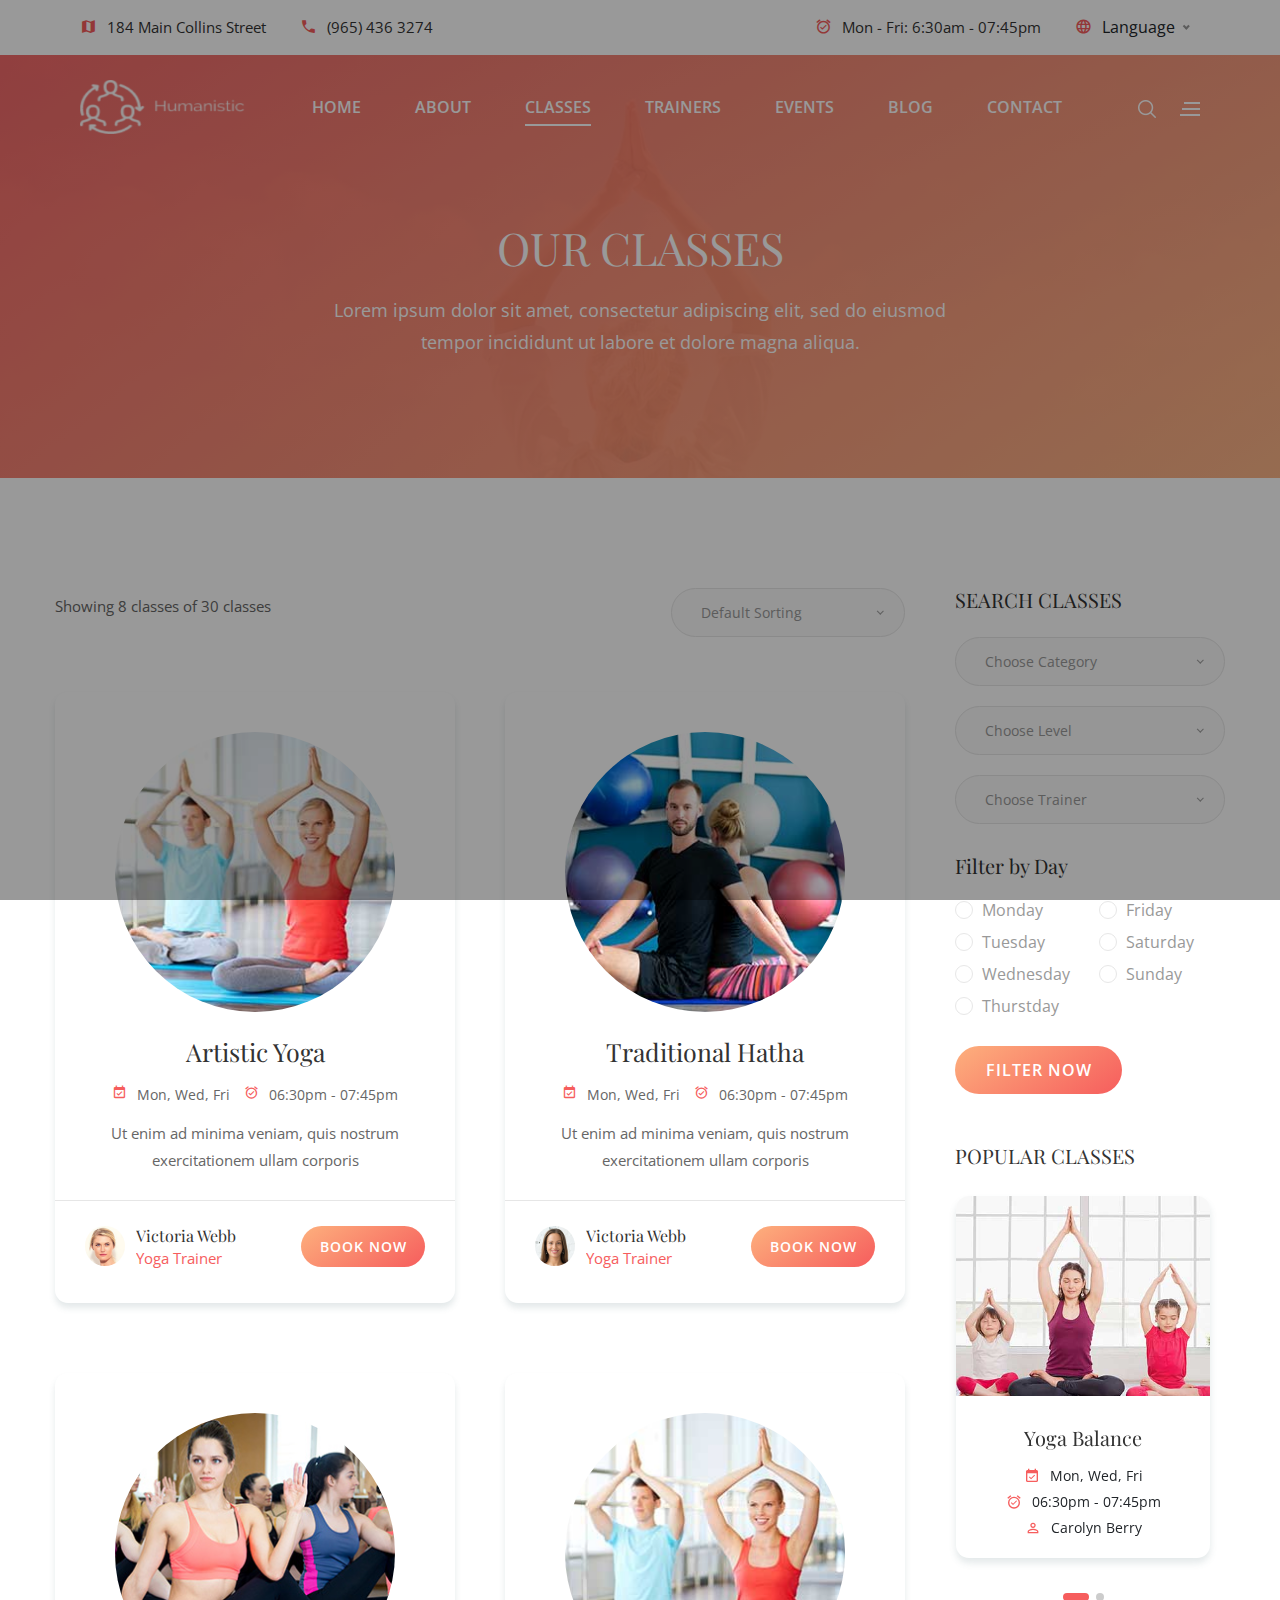
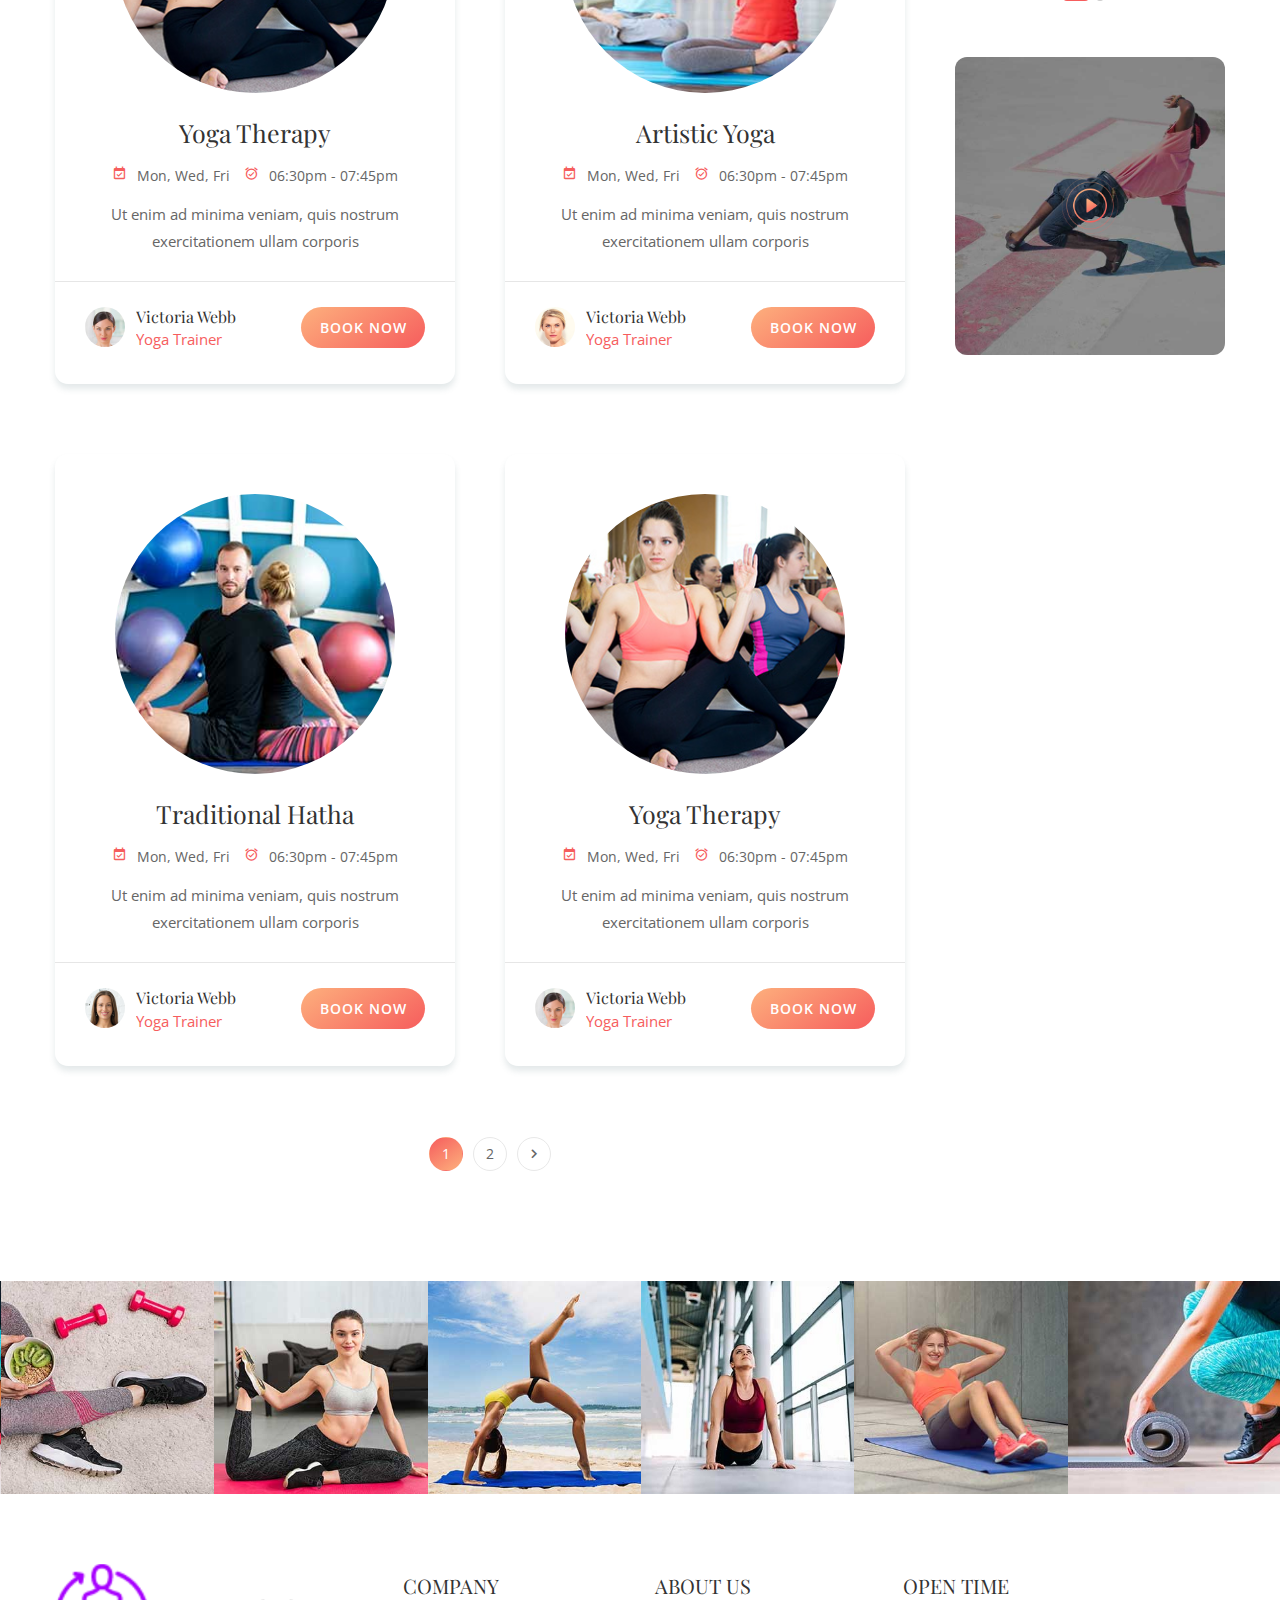
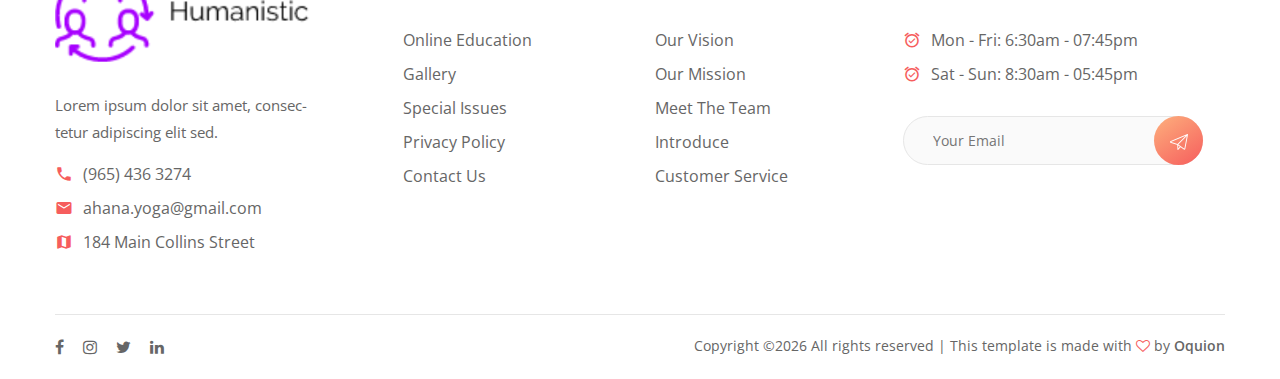
<file: classes.html>
<!DOCTYPE html>
<html lang="zxx">
<head>
	<title>Humanistic | Blog</title>
	<meta charset="UTF-8">
	<meta name="description" content="Ahana Yoga HTML Template">
	<meta name="keywords" content="yoga, html">
	<meta name="viewport" content="width=device-width, initial-scale=1.0">
	<!-- Stylesheets -->
	<link rel="stylesheet" href="css/bootstrap.min.css"/>
	<link rel="stylesheet" href="css/font-awesome.min.css"/>
	<link rel="stylesheet" href="css/owl.carousel.min.css"/>
	<link rel="stylesheet" href="css/nice-select.css"/>
	<link rel="stylesheet" href="css/magnific-popup.css"/>
	<link rel="stylesheet" href="css/slicknav.min.css"/>

	<!-- Main Stylesheets -->
	<link rel="stylesheet" href="css/style.css"/>


	<!--[if lt IE 9]>
		<script src="https://oss.maxcdn.com/html5shiv/3.7.2/html5shiv.min.js"></script>
		<script src="https://oss.maxcdn.com/respond/1.4.2/respond.min.js"></script>
	<![endif]-->

</head>
<body>
	<!-- Page Preloder -->
	<div id="preloder">
		<div class="loader"></div>
	</div>

	<!-- Header Section -->
	<header class="header-section">
		<div class="header-top">
			<div class="row m-0">
				<div class="col-md-6 d-none d-md-block p-0">
					<div class="header-info">
						<i class="material-icons">map</i>
						<p>184 Main Collins Street</p>
					</div>
					<div class="header-info">
						<i class="material-icons">phone</i>
						<p>(965) 436 3274</p>
					</div>
				</div>
				<div class="col-md-6 text-left text-md-right p-0">
					<div class="header-info d-none d-md-inline-flex">
						<i class="material-icons">alarm_on</i>
						<p>Mon - Fri:  6:30am - 07:45pm</p>
					</div>
					<div class="header-info">
						<i class="material-icons">language</i>
						<select id="language" class="language-select">
							<option data-display="Language">EN</option>
							<option data-display="Language" value="1">ES</option>
							<option data-display="Language" value="2">JA</option>
							<option data-display="Language" value="2">AR</option>
						</select>
					</div>
				</div>
			</div>
		</div>
		<div class="header-bottom">
			<a href="index.html" class="site-logo">
				<img src="img/logo-6.png" alt="" width="175" height="54">
			</a>
			<div class="hb-right">
				<div class="hb-switch" id="search-switch">
					<img src="img/icons/search.png" alt="">
				</div>
				<div class="hb-switch" id="infor-switch">
					<img src="img/icons/bars.png" alt="">
				</div>
			</div>
			<div class="container">
				<ul class="main-menu">
					<li><a href="index.html">Home</a></li>
					<li><a href="about.html">About</a></li>
					<li><a href="classes.html" class="active">Classes</a>
						<ul class="sub-menu">
							<li><a href="classes.html">Our Claasses</a></li>
							<li><a href="classes-details.html">Claasses Details</a></li>
						</ul>
					</li>
					<li><a href="trainer.html">trainers</a>
						<ul class="sub-menu">
							<li><a href="trainer.html">Our Trainers</a></li>
							<li><a href="trainer-details.html">Trainers Details</a></li>
						</ul>
					</li>
					<li><a href="events.html">events</a>
						<ul class="sub-menu">
							<li><a href="events.html">Our Events</a></li>
							<li><a href="event-details.html">Events Details</a></li>
						</ul>
					</li>
					<li><a href="blog.html">Blog</a>
						<ul class="sub-menu">
							<li><a href="blog.html">Our Blog</a></li>
							<li><a href="single-blog.html">Blog Details</a></li>
						</ul>
					</li>
					<li><a href="contact.html">Contact</a></li>
				</ul>
			</div>
		</div>
	</header>
	<!-- Header Section end -->

	<!-- Infor Model -->
	<div class="infor-model-warp">
		<div class="infor-model d-flex align-items-center">
			<div class="infor-close">
				<i class="material-icons">close</i>
			</div>
			<div class="infor-middle">
				<a href="#" class="infor-logo">
					<img src="img/logo-8.png" alt="">
				</a>
				<p>Lorem ipsum dolor sit amet, consectetur adipiscing elit, sed do eiusmod tempor incididunt.</p>
				<div class="insta-imgs">
					<div class="insta-item">
						<div class="insta-img">
							<img src="img/infor/1.jpg" alt="">
							<div class="insta-hover">
								<i class="fa fa-instagram"></i>
								<p>ahana.yoga</p>
							</div>
						</div>
					</div>
					<div class="insta-item">
						<div class="insta-img">
							<img src="img/infor/2.jpg" alt="">
							<div class="insta-hover">
								<i class="fa fa-instagram"></i>
								<p>ahana.yoga</p>
							</div>
						</div>
					</div>
					<div class="insta-item">
						<div class="insta-img">
							<img src="img/infor/3.jpg" alt="">
							<div class="insta-hover">
								<i class="fa fa-instagram"></i>
								<p>ahana.yoga</p>
							</div>
						</div>
					</div>
					<div class="insta-item">
						<div class="insta-img">
							<img src="img/infor/4.jpg" alt="">
							<div class="insta-hover">
								<i class="fa fa-instagram"></i>
								<p>ahana.yoga</p>
							</div>
						</div>
					</div>
					<div class="insta-item">
						<div class="insta-img">
							<img src="img/infor/5.jpg" alt="">
							<div class="insta-hover">
								<i class="fa fa-instagram"></i>
								<p>ahana.yoga</p>
							</div>
						</div>
					</div>
					<div class="insta-item">
						<div class="insta-img">
							<img src="img/infor/6.jpg" alt="">
							<div class="insta-hover">
								<i class="fa fa-instagram"></i>
								<p>ahana.yoga</p>
							</div>
						</div>
					</div>
				</div>
				<form class="infor-form">
					<input type="text" placeholder="Your Email">
					<button><img src="img/icons/send.png" alt=""></button>
				</form>
				<div class="insta-social">
					<a href="#"><i class="fa fa-linkedin"></i></a>
					<a href="#"><i class="fa fa-twitter"></i></a>
					<a href="#"><i class="fa fa-instagram"></i></a>
					<a href="#"><i class="fa fa-facebook"></i></a>
				</div>
			</div>
		</div>
	</div>
	<!-- Infor Model end -->
	                                                                              
	<!-- Page top Section -->
	<section class="page-top-section set-bg" data-setbg="img/page-top-bg.jpg">
		<div class="container">
			<div class="row">
				<div class="col-lg-7 m-auto text-white">
					<h2>Our classes</h2>
					<p>Lorem ipsum dolor sit amet, consectetur adipiscing elit, sed do eiusmod tempor incididunt ut labore et dolore magna aliqua.</p>
				</div>
			</div>
		</div>
	</section>
	<!-- Page top Section end -->

	<!-- Classes Section -->
	<section class="classes-page-section spad overflow-hidden">
		<div class="container">
			<div class="row">
				<div class="col-lg-9">
					<div class="classes-top">
						<div class="row">
							<div class="col-md-6">
								<p>Showing 8 classes of 30 classes</p>
							</div>
							<div class="col-md-6">
								<select class="circle-select">
									<option data-display="Default Sorting">Default Sorting</option>
									<option value="2">Oldest</option>
									<option value="2">Newest</option>
								</select>
							</div>
						</div>
					</div>
					<div class="row">
						<div class="col-md-6">
							<div class="classes-item-warp">
								<div class="classes-item">
									<div class="ci-img">
										<img src="img/classes/1.jpg" alt="">
									</div>
									<div class="ci-text">
										<h4>Artistic Yoga</h4>
										<div class="ci-metas">
											<div class="ci-meta"><i class="material-icons">event_available</i>Mon, Wed, Fri</div>
											<div class="ci-meta"><i class="material-icons">alarm_on</i>06:30pm - 07:45pm</div>
										</div>
										<p>Ut enim ad minima veniam, quis nostrum exercitationem ullam corporis</p>
									</div>
									<div class="ci-bottom">
										<div class="ci-author">
											<img src="img/classes/author/1.jpg" alt="">
											<div class="author-text">
												<h6>Victoria Webb</h6>
												<p>Yoga Trainer</p>
											</div>
										</div>
										<a href="" class="site-btn sb-gradient">book now</a>
									</div>
								</div>
							</div>
						</div>
						<div class="col-md-6">
							<div class="classes-item-warp">
								<div class="classes-item">
									<div class="ci-img">
										<img src="img/classes/2.jpg" alt="">
									</div>
									<div class="ci-text">
										<h4>Traditional Hatha</h4>
										<div class="ci-metas">
											<div class="ci-meta"><i class="material-icons">event_available</i>Mon, Wed, Fri</div>
											<div class="ci-meta"><i class="material-icons">alarm_on</i>06:30pm - 07:45pm</div>
										</div>
										<p>Ut enim ad minima veniam, quis nostrum exercitationem ullam corporis</p>
									</div>
									<div class="ci-bottom">
										<div class="ci-author">
											<img src="img/classes/author/2.jpg" alt="">
											<div class="author-text">
												<h6>Victoria Webb</h6>
												<p>Yoga Trainer</p>
											</div>
										</div>
										<a href="" class="site-btn sb-gradient">book now</a>
									</div>
								</div>
							</div>
						</div>
						<div class="col-md-6">
							<div class="classes-item-warp">
								<div class="classes-item">
									<div class="ci-img">
										<img src="img/classes/3.jpg" alt="">
									</div>
									<div class="ci-text">
										<h4>Yoga Therapy</h4>
										<div class="ci-metas">
											<div class="ci-meta"><i class="material-icons">event_available</i>Mon, Wed, Fri</div>
											<div class="ci-meta"><i class="material-icons">alarm_on</i>06:30pm - 07:45pm</div>
										</div>
										<p>Ut enim ad minima veniam, quis nostrum exercitationem ullam corporis</p>
									</div>
									<div class="ci-bottom">
										<div class="ci-author">
											<img src="img/classes/author/3.jpg" alt="">
											<div class="author-text">
												<h6>Victoria Webb</h6>
												<p>Yoga Trainer</p>
											</div>
										</div>
										<a href="" class="site-btn sb-gradient">book now</a>
									</div>
								</div>
							</div>
						</div>
						<div class="col-md-6">
							<div class="classes-item-warp">
								<div class="classes-item">
									<div class="ci-img">
										<img src="img/classes/1.jpg" alt="">
									</div>
									<div class="ci-text">
										<h4>Artistic Yoga</h4>
										<div class="ci-metas">
											<div class="ci-meta"><i class="material-icons">event_available</i>Mon, Wed, Fri</div>
											<div class="ci-meta"><i class="material-icons">alarm_on</i>06:30pm - 07:45pm</div>
										</div>
										<p>Ut enim ad minima veniam, quis nostrum exercitationem ullam corporis</p>
									</div>
									<div class="ci-bottom">
										<div class="ci-author">
											<img src="img/classes/author/1.jpg" alt="">
											<div class="author-text">
												<h6>Victoria Webb</h6>
												<p>Yoga Trainer</p>
											</div>
										</div>
										<a href="" class="site-btn sb-gradient">book now</a>
									</div>
								</div>
							</div>
						</div>
						<div class="col-md-6">
							<div class="classes-item-warp">
								<div class="classes-item">
									<div class="ci-img">
										<img src="img/classes/2.jpg" alt="">
									</div>
									<div class="ci-text">
										<h4>Traditional Hatha</h4>
										<div class="ci-metas">
											<div class="ci-meta"><i class="material-icons">event_available</i>Mon, Wed, Fri</div>
											<div class="ci-meta"><i class="material-icons">alarm_on</i>06:30pm - 07:45pm</div>
										</div>
										<p>Ut enim ad minima veniam, quis nostrum exercitationem ullam corporis</p>
									</div>
									<div class="ci-bottom">
										<div class="ci-author">
											<img src="img/classes/author/2.jpg" alt="">
											<div class="author-text">
												<h6>Victoria Webb</h6>
												<p>Yoga Trainer</p>
											</div>
										</div>
										<a href="" class="site-btn sb-gradient">book now</a>
									</div>
								</div>
							</div>
						</div>
						<div class="col-md-6">
							<div class="classes-item-warp">
								<div class="classes-item">
									<div class="ci-img">
										<img src="img/classes/3.jpg" alt="">
									</div>
									<div class="ci-text">
										<h4>Yoga Therapy</h4>
										<div class="ci-metas">
											<div class="ci-meta"><i class="material-icons">event_available</i>Mon, Wed, Fri</div>
											<div class="ci-meta"><i class="material-icons">alarm_on</i>06:30pm - 07:45pm</div>
										</div>
										<p>Ut enim ad minima veniam, quis nostrum exercitationem ullam corporis</p>
									</div>
									<div class="ci-bottom">
										<div class="ci-author">
											<img src="img/classes/author/3.jpg" alt="">
											<div class="author-text">
												<h6>Victoria Webb</h6>
												<p>Yoga Trainer</p>
											</div>
										</div>
										<a href="" class="site-btn sb-gradient">book now</a>
									</div>
								</div>
							</div>
						</div>
					</div>
					<div class="site-pagination pt-3">
						<a href="#" class="active">1</a>
						<a href="#">2</a>
						<a href="#"><i class="material-icons">keyboard_arrow_right</i></a>
					</div>
				</div>
				<div class="col-lg-3 col-md-5 col-sm-8 sidebar">
					<div class="sb-widget">
						<h2 class="sb-title">Search Classes</h2>
						<form class="classes-filter">
							<select class="circle-select">
								<option data-display="Choose Category">Choose Category</option>
								<option value="1">Category 1</option>
								<option value="2">Category 2</option>
							</select>
							<select class="circle-select">
								<option data-display="Choose Level">Choose Level</option>
								<option value="1">Level 1</option>
								<option value="2">Level 2</option>
							</select>
							<select class="circle-select">
								<option data-display="Choose Trainer">Choose Trainer</option>
								<option value="2">Name</option>
							</select>
							<h3>Filter by Day</h3>
							<div class="cf-cal">
								<div class="cf-radio">
									<input type="checkbox" name="sc" id="monday">
									<label for="monday">Monday</label>
								</div>
								<div class="cf-radio">
									<input type="checkbox" name="sc" id="tuesday">
									<label for="tuesday">Tuesday</label>
								</div>
								<div class="cf-radio">
									<input type="checkbox" name="sc" id="wednesday">
									<label for="wednesday">Wednesday</label>
								</div>
								<div class="cf-radio">
									<input type="checkbox" name="sc" id="thurstday">
									<label for="thurstday">Thurstday</label>
								</div>
							</div>
							<div class="cf-cal">
								<div class="cf-radio">
									<input type="checkbox" name="sc" id="friday">
									<label for="friday">Friday</label>
								</div>
								<div class="cf-radio">
									<input type="checkbox" name="sc" id="saturday">
									<label for="saturday">Saturday</label>
								</div>
								<div class="cf-radio">
									<input type="checkbox" name="sc" id="sunday">
									<label for="sunday">Sunday</label>
								</div>
							</div>
							<div class="clearfix"></div>
							<button class="site-btn sb-gradient">Filter now</button>
						</form>
					</div>
					<div class="sb-widget">
						<h2 class="sb-title">Popular Classes</h2>
						<div class="popular-classes-widget owl-carousel">
							<div class="pc-item">
								<div class="pc-thumb set-bg" data-setbg="img/event/1.jpg"></div>
								<div class="pc-text">
									<h4><a href="#">Yoga Balance</a></h4>
									<ul>
										<li><i class="material-icons">event_available</i>Mon, Wed, Fri</li>
										<li><i class="material-icons">alarm_on</i>06:30pm - 07:45pm</li>
										<li><i class="material-icons">person_outline</i>Carolyn Berry</li>
									</ul>
								</div>
							</div>
							<div class="pc-item">
								<div class="pc-thumb set-bg" data-setbg="img/event/2.jpg"></div>
								<div class="pc-text">
									<h4><a href="#">Yoga Balance</a></h4>
									<ul>
										<li><i class="material-icons">event_available</i>Mon, Wed, Fri</li>
										<li><i class="material-icons">alarm_on</i>06:30pm - 07:45pm</li>
										<li><i class="material-icons">person_outline</i>Carolyn Berry</li>
									</ul>
								</div>
							</div>
						</div>
					</div>
					<div class="sb-widget">
						<div class="sb-video">
							<img src="img/video.jpg" alt="">
							<a href="https://www.youtube.com/watch?v=vgv-hzTl5FA" class="video-popup"><img src="img/icons/play.png" alt=""></a>
						</div>
					</div>
				</div>
			</div>
		</div>
	</section>
	<!-- Classes Section end -->

	<!-- Gallery Section -->
	<div class="gallery-section">
		<div class="gallery-slider owl-carousel">
			<div class="gs-item">
				<img src="img/gallery/1.jpg" alt="">
				<div class="gs-hover">
					<i class="fa fa-instagram"></i>
					<p>ahana.yoga</p>
				</div>
			</div>
			<div class="gs-item">
				<img src="img/gallery/2.jpg" alt="">
				<div class="gs-hover">
					<i class="fa fa-instagram"></i>
					<p>ahana.yoga</p>
				</div>
			</div>
			<div class="gs-item">
				<img src="img/gallery/3.jpg" alt="">
				<div class="gs-hover">
					<i class="fa fa-instagram"></i>
					<p>ahana.yoga</p>
				</div>
			</div>
			<div class="gs-item">
				<img src="img/gallery/4.jpg" alt="">
				<div class="gs-hover">
					<i class="fa fa-instagram"></i>
					<p>ahana.yoga</p>
				</div>
			</div>
			<div class="gs-item">
				<img src="img/gallery/5.jpg" alt="">
				<div class="gs-hover">
					<i class="fa fa-instagram"></i>
					<p>ahana.yoga</p>
				</div>
			</div>
			<div class="gs-item">
				<img src="img/gallery/6.jpg" alt="">
				<div class="gs-hover">
					<i class="fa fa-instagram"></i>
					<p>ahana.yoga</p>
				</div>
			</div>
		</div>
	</div>
	<!-- Gallery Section end -->

	<!-- Footer Section -->
	<footer class="footer-section">
		<div class="container">
			<div class="row">
				<div class="col-lg-3 col-sm-6">
					<div class="footer-widget">
						<div class="about-widget">
							<img src="img/logo-7.png" alt="">
							<p>Lorem ipsum dolor sit amet, consec-tetur adipiscing elit sed.</p>
							<ul>
								<li><i class="material-icons">phone</i>(965) 436 3274</li>
								<li><i class="material-icons">email</i>ahana.yoga@gmail.com</li>
								<li><i class="material-icons">map</i>184 Main Collins Street</li>
							</ul>
						</div>
					</div>
				</div>
				<div class="col-lg-3 col-sm-6">
					<div class="footer-widget pl-0 pl-lg-5">
						<h2 class="fw-title">Company</h2>
						<ul>
							<li><a href="#">Online Education</a></li>
							<li><a href="#">Gallery</a></li>
							<li><a href="#">Special Issues</a></li>
							<li><a href="#">Privacy Policy</a></li>
							<li><a href="#">Contact Us</a></li>
						</ul>
					</div>
				</div>
				<div class="col-lg-2 col-sm-6">
					<div class="footer-widget">
						<h2 class="fw-title">About Us</h2>
						<ul>
							<li><a href="#">Our Vision</a></li>
							<li><a href="#">Our Mission</a></li>
							<li><a href="#">Meet The Team</a></li>
							<li><a href="#">Introduce</a></li>
							<li><a href="#">Customer Service</a></li>
						</ul>
					</div>
				</div>
				<div class="col-lg-4 col-sm-6">
					<div class="footer-widget pl-0 pl-lg-5">
						<h2 class="fw-title">Open time</h2>
						<ul>
							<li><i class="material-icons">alarm_on</i>Mon - Fri:  6:30am - 07:45pm</li>
							<li><i class="material-icons">alarm_on</i>Sat - Sun:  8:30am - 05:45pm</li>
						</ul>
						<form class="infor-form">
							<input type="text" placeholder="Your Email">
							<button><img src="img/icons/send.png" alt=""></button>
						</form>
					</div>
				</div>
			</div>
			<div class="footer-bottom">
				<div class="row">
					<div class="col-md-4">
						<div class="footer-social">
							<a href="#"><i class="fa fa-facebook"></i></a>
							<a href="#"><i class="fa fa-instagram"></i></a>
							<a href="#"><i class="fa fa-twitter"></i></a>
							<a href="#"><i class="fa fa-linkedin"></i></a>
						</div>
					</div>
					<div class="col-md-8 text-md-right">
						<div class="copyright"><!-- Link back to Colorlib can't be removed. Template is licensed under CC BY 3.0. -->
Copyright &copy;<script>document.write(new Date().getFullYear());</script> All rights reserved | This template is made with <i class="fa fa-heart-o" aria-hidden="true"></i> by <a href="#" target="_blank">Oquion</a>
<!-- Link back to Colorlib can't be removed. Template is licensed under CC BY 3.0. --></div>
					</div>
				</div>
			</div>
		</div>
	</footer>
	<!-- Footer Section end -->
	
	<div class="back-to-top"><img src="img/icons/up-arrow.png" alt=""></div>

	<!-- Search model -->
	<div class="search-model set-bg" data-setbg="img/search-bg.jpg">
		<div class="h-100 d-flex align-items-center justify-content-center">
			<div class="search-close-switch"><i class="material-icons">close</i></div>
			<form class="search-moderl-form">
				<input type="text" id="search-input" placeholder="Search">
				<button><img src="img/icons/search-2.png" alt=""></button>
			</form>
		</div>
	</div>
	<!-- Search model end -->

	<!--====== Javascripts & Jquery ======-->
	<script src="js/vendor/jquery-3.2.1.min.js"></script>
	<script src="js/bootstrap.min.js"></script>
	<script src="js/jquery.slicknav.min.js"></script>
	<script src="js/owl.carousel.min.js"></script>
	<script src="js/jquery.nice-select.min.js"></script>
	<script src="js/jquery-ui.min.js"></script>
	<script src="js/jquery.magnific-popup.min.js"></script>
	<script src="js/main.js"></script>

	</body>
</html>
</file>
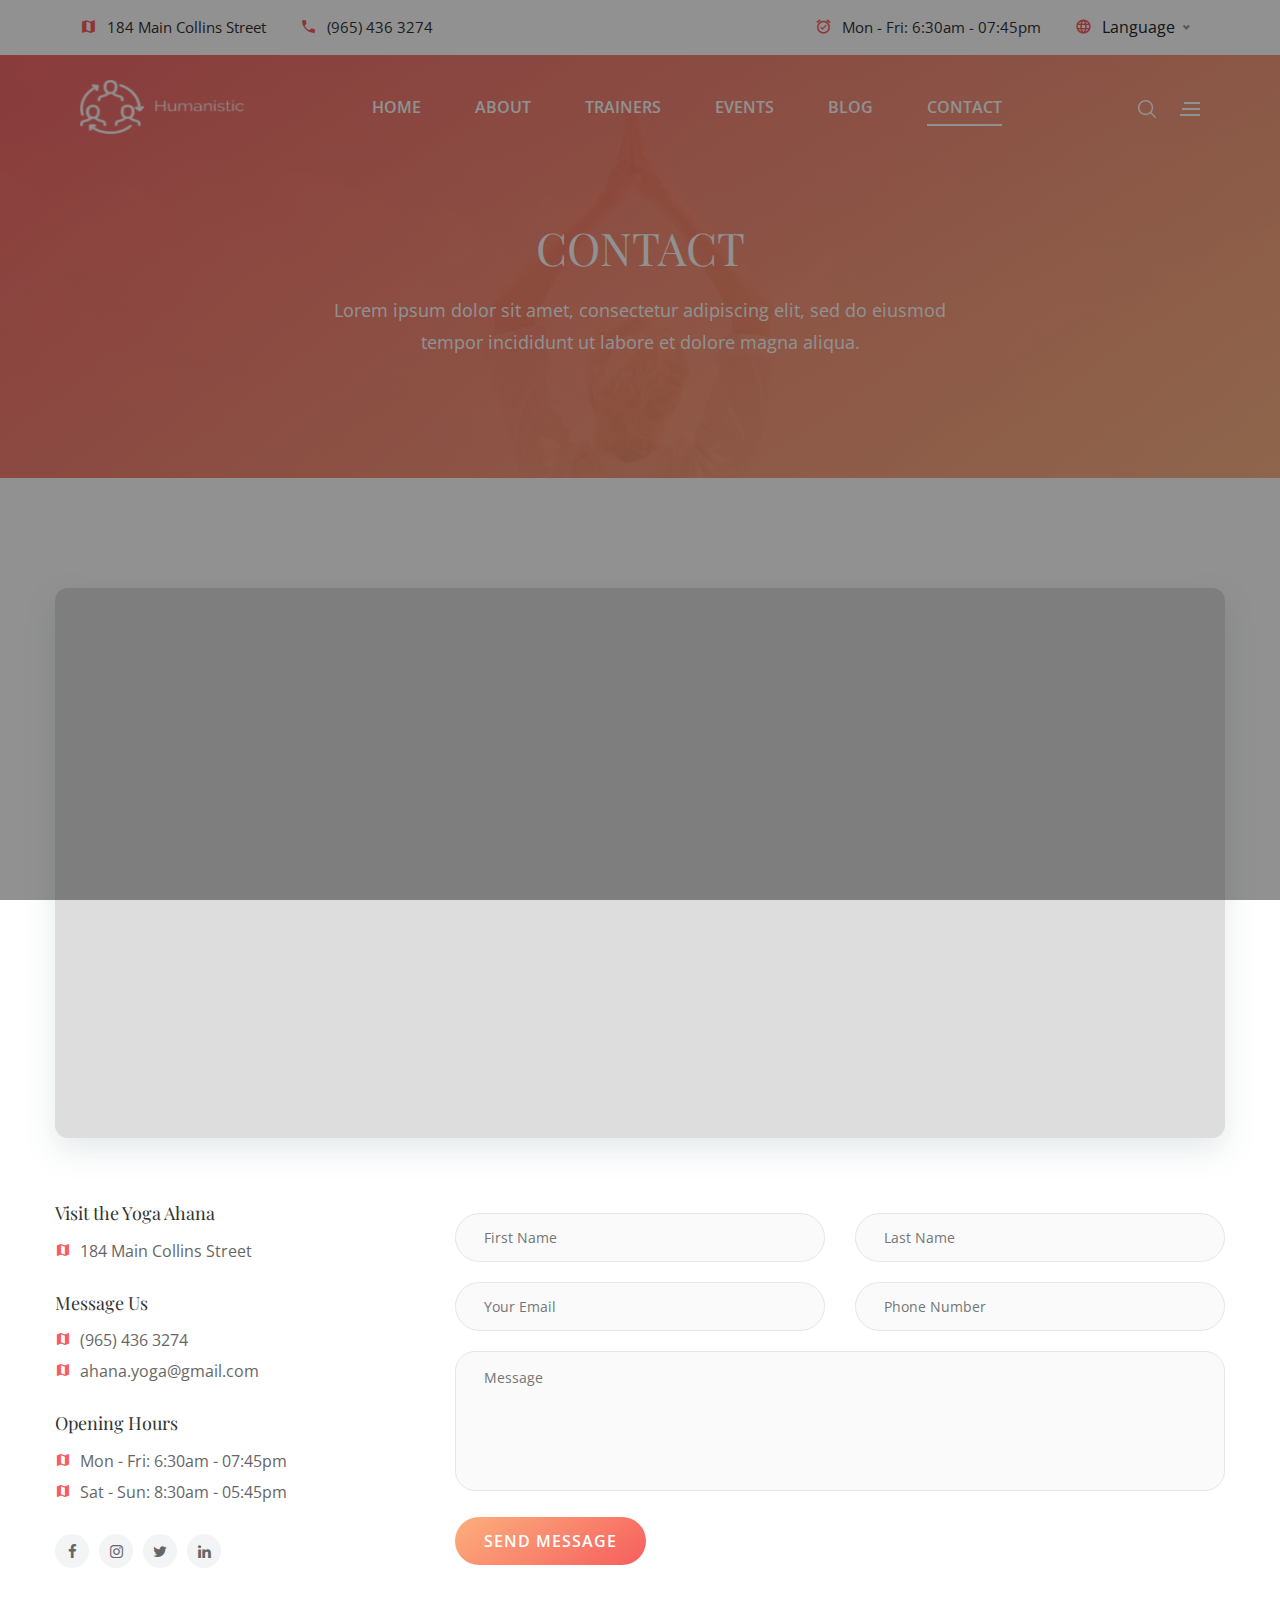
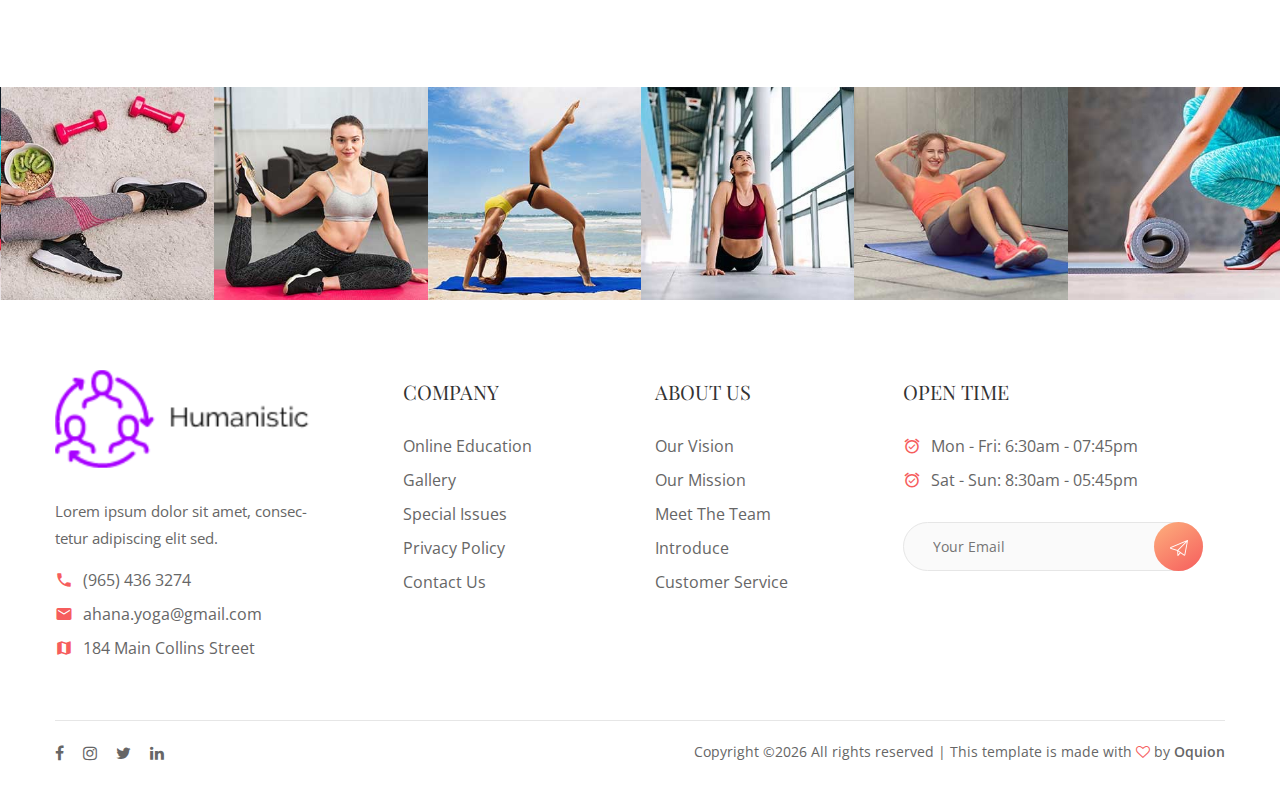
<file: contact.html>
<!DOCTYPE html>
<html lang="zxx">
<head>
	<title>Humanistic | Blog</title>
	<meta charset="UTF-8">
	<meta name="description" content="Ahana Yoga HTML Template">
	<meta name="keywords" content="yoga, html">
	<meta name="viewport" content="width=device-width, initial-scale=1.0">
	<!-- Stylesheets -->
	<link rel="stylesheet" href="css/bootstrap.min.css"/>
	<link rel="stylesheet" href="css/font-awesome.min.css"/>
	<link rel="stylesheet" href="css/owl.carousel.min.css"/>
	<link rel="stylesheet" href="css/nice-select.css"/>
	<link rel="stylesheet" href="css/slicknav.min.css"/>

	<!-- Main Stylesheets -->
	<link rel="stylesheet" href="css/style.css"/>


	<!--[if lt IE 9]>
		<script src="https://oss.maxcdn.com/html5shiv/3.7.2/html5shiv.min.js"></script>
		<script src="https://oss.maxcdn.com/respond/1.4.2/respond.min.js"></script>
	<![endif]-->

</head>
<body>
	<!-- Page Preloder -->
	<div id="preloder">
		<div class="loader"></div>
	</div>

	<!-- Header Section -->
	<header class="header-section">
		<div class="header-top">
			<div class="row m-0">
				<div class="col-md-6 d-none d-md-block p-0">
					<div class="header-info">
						<i class="material-icons">map</i>
						<p>184 Main Collins Street</p>
					</div>
					<div class="header-info">
						<i class="material-icons">phone</i>
						<p>(965) 436 3274</p>
					</div>
				</div>
				<div class="col-md-6 text-left text-md-right p-0">
					<div class="header-info d-none d-md-inline-flex">
						<i class="material-icons">alarm_on</i>
						<p>Mon - Fri:  6:30am - 07:45pm</p>
					</div>
					<div class="header-info">
						<i class="material-icons">language</i>
						<select id="language" class="language-select">
							<option data-display="Language">EN</option>
							<option data-display="Language" value="1">ES</option>
							<option data-display="Language" value="2">JA</option>
							<option data-display="Language" value="2">AR</option>
						</select>
					</div>
				</div>
			</div>
		</div>
		<div class="header-bottom">
			<a href="index.html" class="site-logo">
				<img src="img/logo-6.png" alt="" width="175" height="54">
			</a>
			<div class="hb-right">
				<div class="hb-switch" id="search-switch">
					<img src="img/icons/search.png" alt="">
				</div>
				<div class="hb-switch" id="infor-switch">
					<img src="img/icons/bars.png" alt="">
				</div>
			</div>
			<div class="container">
				<ul class="main-menu">
					<li><a href="index.html">Home</a></li>
					<li><a href="about.html">About</a></li>
					<!-- <li><a href="classes.html">Classes</a>
						<ul class="sub-menu">
							<li><a href="classes.html">Our Claasses</a></li>
							<li><a href="classes-details.html">Claasses Details</a></li>
						</ul>
					</li> -->
					<li><a href="trainer.html">trainers</a>
						<ul class="sub-menu">
							<li><a href="trainer.html">Our Trainers</a></li>
							<li><a href="trainer-details.html">Trainers Details</a></li>
						</ul>
					</li>
					<li><a href="events.html">events</a>
						<ul class="sub-menu">
							<li><a href="events.html">Our Events</a></li>
							<li><a href="event-details.html">Events Details</a></li>
						</ul>
					</li>
					<li><a href="blog.html">Blog</a>
						<ul class="sub-menu">
							<li><a href="blog.html">Our Blog</a></li>
							<li><a href="single-blog.html">Blog Details</a></li>
						</ul>
					</li>
					<li><a href="contact.html" class="active">Contact</a></li>
				</ul>
			</div>
		</div>
	</header>
	<!-- Header Section end -->

	<!-- Infor Model -->
	<div class="infor-model-warp">
		<div class="infor-model d-flex align-items-center">
			<div class="infor-close">
				<i class="material-icons">close</i>
			</div>
			<div class="infor-middle">
				<a href="#" class="infor-logo">
					<img src="img/logo-8.png" alt="">
				</a>
				<p>Lorem ipsum dolor sit amet, consectetur adipiscing elit, sed do eiusmod tempor incididunt.</p>
				<div class="insta-imgs">
					<div class="insta-item">
						<div class="insta-img">
							<img src="img/infor/1.jpg" alt="">
							<div class="insta-hover">
								<i class="fa fa-instagram"></i>
								<p>ahana.yoga</p>
							</div>
						</div>
					</div>
					<div class="insta-item">
						<div class="insta-img">
							<img src="img/infor/2.jpg" alt="">
							<div class="insta-hover">
								<i class="fa fa-instagram"></i>
								<p>ahana.yoga</p>
							</div>
						</div>
					</div>
					<div class="insta-item">
						<div class="insta-img">
							<img src="img/infor/3.jpg" alt="">
							<div class="insta-hover">
								<i class="fa fa-instagram"></i>
								<p>ahana.yoga</p>
							</div>
						</div>
					</div>
					<div class="insta-item">
						<div class="insta-img">
							<img src="img/infor/4.jpg" alt="">
							<div class="insta-hover">
								<i class="fa fa-instagram"></i>
								<p>ahana.yoga</p>
							</div>
						</div>
					</div>
					<div class="insta-item">
						<div class="insta-img">
							<img src="img/infor/5.jpg" alt="">
							<div class="insta-hover">
								<i class="fa fa-instagram"></i>
								<p>ahana.yoga</p>
							</div>
						</div>
					</div>
					<div class="insta-item">
						<div class="insta-img">
							<img src="img/infor/6.jpg" alt="">
							<div class="insta-hover">
								<i class="fa fa-instagram"></i>
								<p>ahana.yoga</p>
							</div>
						</div>
					</div>
				</div>
				<form class="infor-form">
					<input type="text" placeholder="Your Email">
					<button><img src="img/icons/send.png" alt=""></button>
				</form>
				<div class="insta-social">
					<a href="#"><i class="fa fa-linkedin"></i></a>
					<a href="#"><i class="fa fa-twitter"></i></a>
					<a href="#"><i class="fa fa-instagram"></i></a>
					<a href="#"><i class="fa fa-facebook"></i></a>
				</div>
			</div>
		</div>
	</div>
	<!-- Infor Model end -->
	                                                                              
	<!-- Page top Section -->
	<section class="page-top-section set-bg" data-setbg="img/page-top-bg.jpg">
		<div class="container">
			<div class="row">
				<div class="col-lg-7 m-auto text-white">
					<h2>Contact</h2>
					<p>Lorem ipsum dolor sit amet, consectetur adipiscing elit, sed do eiusmod tempor incididunt ut labore et dolore magna aliqua.</p>
				</div>
			</div>
		</div>
	</section>
	<!-- Page top Section end -->

	<!-- Contact Section -->
	<section class="contact-page-section spad overflow-hidden">
		<div class="container">
			<div class="contact-map"><iframe src="https://www.google.com/maps/embed?pb=!1m18!1m12!1m3!1d33245.297803635964!2d-73.76987401620775!3d40.704774398815005!2m3!1f0!2f0!3f0!3m2!1i1024!2i768!4f13.1!3m3!1m2!1s0x89c24fa5d33f083b%3A0xc80b8f06e177fe62!2sNew%20York%2C%20NY%2C%20USA!5e0!3m2!1sen!2sbd!4v1575866843291!5m2!1sen!2sbd" style="border:0;" allowfullscreen=""></iframe></div>
			<div class="row">
				<div class="col-lg-4">
					<div class="con-info">
						<h3>Visit the Yoga Ahana</h3>
						<ul>
							<li><i class="material-icons">map</i>184 Main Collins Street</li>
						</ul>
					</div>
					<div class="con-info">
						<h3>Message Us</h3>
						<ul>
							<li><i class="material-icons">map</i>(965) 436 3274</li>
							<li><i class="material-icons">map</i>ahana.yoga@gmail.com</li>
						</ul>
					</div>
					<div class="con-info">
						<h3>Opening Hours</h3>
						<ul>
							<li><i class="material-icons">map</i>Mon - Fri:  6:30am - 07:45pm</li>
							<li><i class="material-icons">map</i>Sat - Sun:  8:30am - 05:45pm</li>
						</ul>
					</div>
					<div class="contact-social">
						<a href="#"><i class="fa fa-facebook"></i></a>
						<a href="#"><i class="fa fa-instagram"></i></a>
						<a href="#"><i class="fa fa-twitter"></i></a>
						<a href="#"><i class="fa fa-linkedin"></i></a>
					</div>
				</div>
				<div class="col-lg-8">
					<form class="singup-form contact-form">
						<div class="row">
							<div class="col-md-6">
								<input type="text" placeholder="First Name">
							</div>
							<div class="col-md-6">
								<input type="text" placeholder="Last Name">
							</div>
							<div class="col-md-6">
								<input type="text" placeholder="Your Email">
							</div>
							<div class="col-md-6">
								<input type="text" placeholder="Phone Number">
							</div>
							<div class="col-md-12">
								<textarea placeholder="Message"></textarea>
								<a href="#" class="site-btn sb-gradient">Send message</a>
							</div>
						</div>
					</form>
				</div>
			</div>
		</div>
	</section>
	<!-- Trainers Section end -->

	<!-- Gallery Section -->
	<div class="gallery-section">
		<div class="gallery-slider owl-carousel">
			<div class="gs-item">
				<img src="img/gallery/1.jpg" alt="">
				<div class="gs-hover">
					<i class="fa fa-instagram"></i>
					<p>ahana.yoga</p>
				</div>
			</div>
			<div class="gs-item">
				<img src="img/gallery/2.jpg" alt="">
				<div class="gs-hover">
					<i class="fa fa-instagram"></i>
					<p>ahana.yoga</p>
				</div>
			</div>
			<div class="gs-item">
				<img src="img/gallery/3.jpg" alt="">
				<div class="gs-hover">
					<i class="fa fa-instagram"></i>
					<p>ahana.yoga</p>
				</div>
			</div>
			<div class="gs-item">
				<img src="img/gallery/4.jpg" alt="">
				<div class="gs-hover">
					<i class="fa fa-instagram"></i>
					<p>ahana.yoga</p>
				</div>
			</div>
			<div class="gs-item">
				<img src="img/gallery/5.jpg" alt="">
				<div class="gs-hover">
					<i class="fa fa-instagram"></i>
					<p>ahana.yoga</p>
				</div>
			</div>
			<div class="gs-item">
				<img src="img/gallery/6.jpg" alt="">
				<div class="gs-hover">
					<i class="fa fa-instagram"></i>
					<p>ahana.yoga</p>
				</div>
			</div>
		</div>
	</div>
	<!-- Gallery Section end -->

	<!-- Footer Section -->
	<footer class="footer-section">
		<div class="container">
			<div class="row">
				<div class="col-lg-3 col-sm-6">
					<div class="footer-widget">
						<div class="about-widget">
							<img src="img/logo-7.png" alt="">
							<p>Lorem ipsum dolor sit amet, consec-tetur adipiscing elit sed.</p>
							<ul>
								<li><i class="material-icons">phone</i>(965) 436 3274</li>
								<li><i class="material-icons">email</i>ahana.yoga@gmail.com</li>
								<li><i class="material-icons">map</i>184 Main Collins Street</li>
							</ul>
						</div>
					</div>
				</div>
				<div class="col-lg-3 col-sm-6">
					<div class="footer-widget pl-0 pl-lg-5">
						<h2 class="fw-title">Company</h2>
						<ul>
							<li><a href="#">Online Education</a></li>
							<li><a href="#">Gallery</a></li>
							<li><a href="#">Special Issues</a></li>
							<li><a href="#">Privacy Policy</a></li>
							<li><a href="#">Contact Us</a></li>
						</ul>
					</div>
				</div>
				<div class="col-lg-2 col-sm-6">
					<div class="footer-widget">
						<h2 class="fw-title">About Us</h2>
						<ul>
							<li><a href="#">Our Vision</a></li>
							<li><a href="#">Our Mission</a></li>
							<li><a href="#">Meet The Team</a></li>
							<li><a href="#">Introduce</a></li>
							<li><a href="#">Customer Service</a></li>
						</ul>
					</div>
				</div>
				<div class="col-lg-4 col-sm-6">
					<div class="footer-widget pl-0 pl-lg-5">
						<h2 class="fw-title">Open time</h2>
						<ul>
							<li><i class="material-icons">alarm_on</i>Mon - Fri:  6:30am - 07:45pm</li>
							<li><i class="material-icons">alarm_on</i>Sat - Sun:  8:30am - 05:45pm</li>
						</ul>
						<form class="infor-form">
							<input type="text" placeholder="Your Email">
							<button><img src="img/icons/send.png" alt=""></button>
						</form>
					</div>
				</div>
			</div>
			<div class="footer-bottom">
				<div class="row">
					<div class="col-md-4">
						<div class="footer-social">
							<a href="#"><i class="fa fa-facebook"></i></a>
							<a href="#"><i class="fa fa-instagram"></i></a>
							<a href="#"><i class="fa fa-twitter"></i></a>
							<a href="#"><i class="fa fa-linkedin"></i></a>
						</div>
					</div>
					<div class="col-md-8 text-md-right">
						<div class="copyright"><!-- Link back to Colorlib can't be removed. Template is licensed under CC BY 3.0. -->
Copyright &copy;<script>document.write(new Date().getFullYear());</script> All rights reserved | This template is made with <i class="fa fa-heart-o" aria-hidden="true"></i> by <a href="#" target="_blank">Oquion</a>
<!-- Link back to Colorlib can't be removed. Template is licensed under CC BY 3.0. --></div>
					</div>
				</div>
			</div>
		</div>
	</footer>
	<!-- Footer Section end -->
	
	<div class="back-to-top"><img src="img/icons/up-arrow.png" alt=""></div>

	<!-- Search model -->
	<div class="search-model set-bg" data-setbg="img/search-bg.jpg">
		<div class="h-100 d-flex align-items-center justify-content-center">
			<div class="search-close-switch"><i class="material-icons">close</i></div>
			<form class="search-moderl-form">
				<input type="text" id="search-input" placeholder="Search">
				<button><img src="img/icons/search-2.png" alt=""></button>
			</form>
		</div>
	</div>
	<!-- Search model end -->

	<!--====== Javascripts & Jquery ======-->
	<script src="js/vendor/jquery-3.2.1.min.js"></script>
	<script src="js/bootstrap.min.js"></script>
	<script src="js/jquery.slicknav.min.js"></script>
	<script src="js/owl.carousel.min.js"></script>
	<script src="js/jquery.nice-select.min.js"></script>
	<script src="js/jquery-ui.min.js"></script>
	<script src="js/jquery.magnific-popup.min.js"></script>
	<script src="js/main.js"></script>

	</body>
</html>
</file>
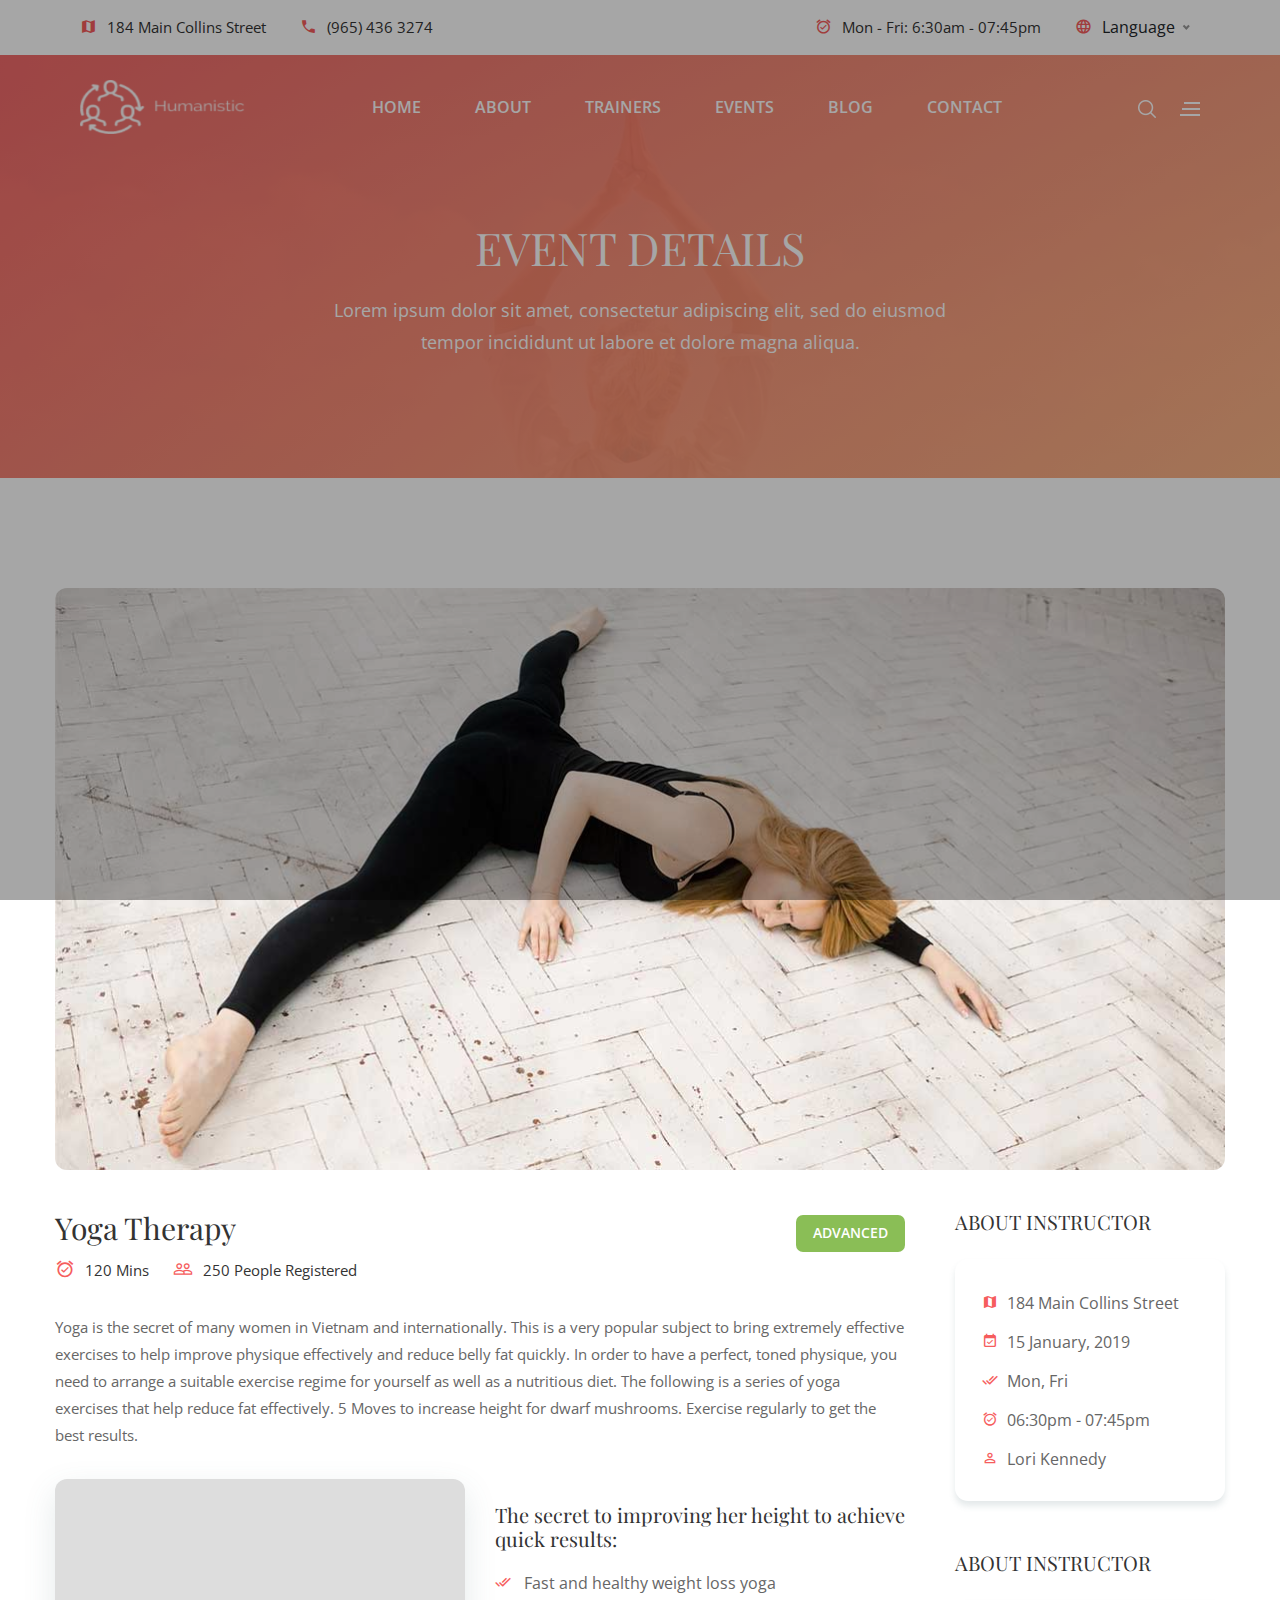
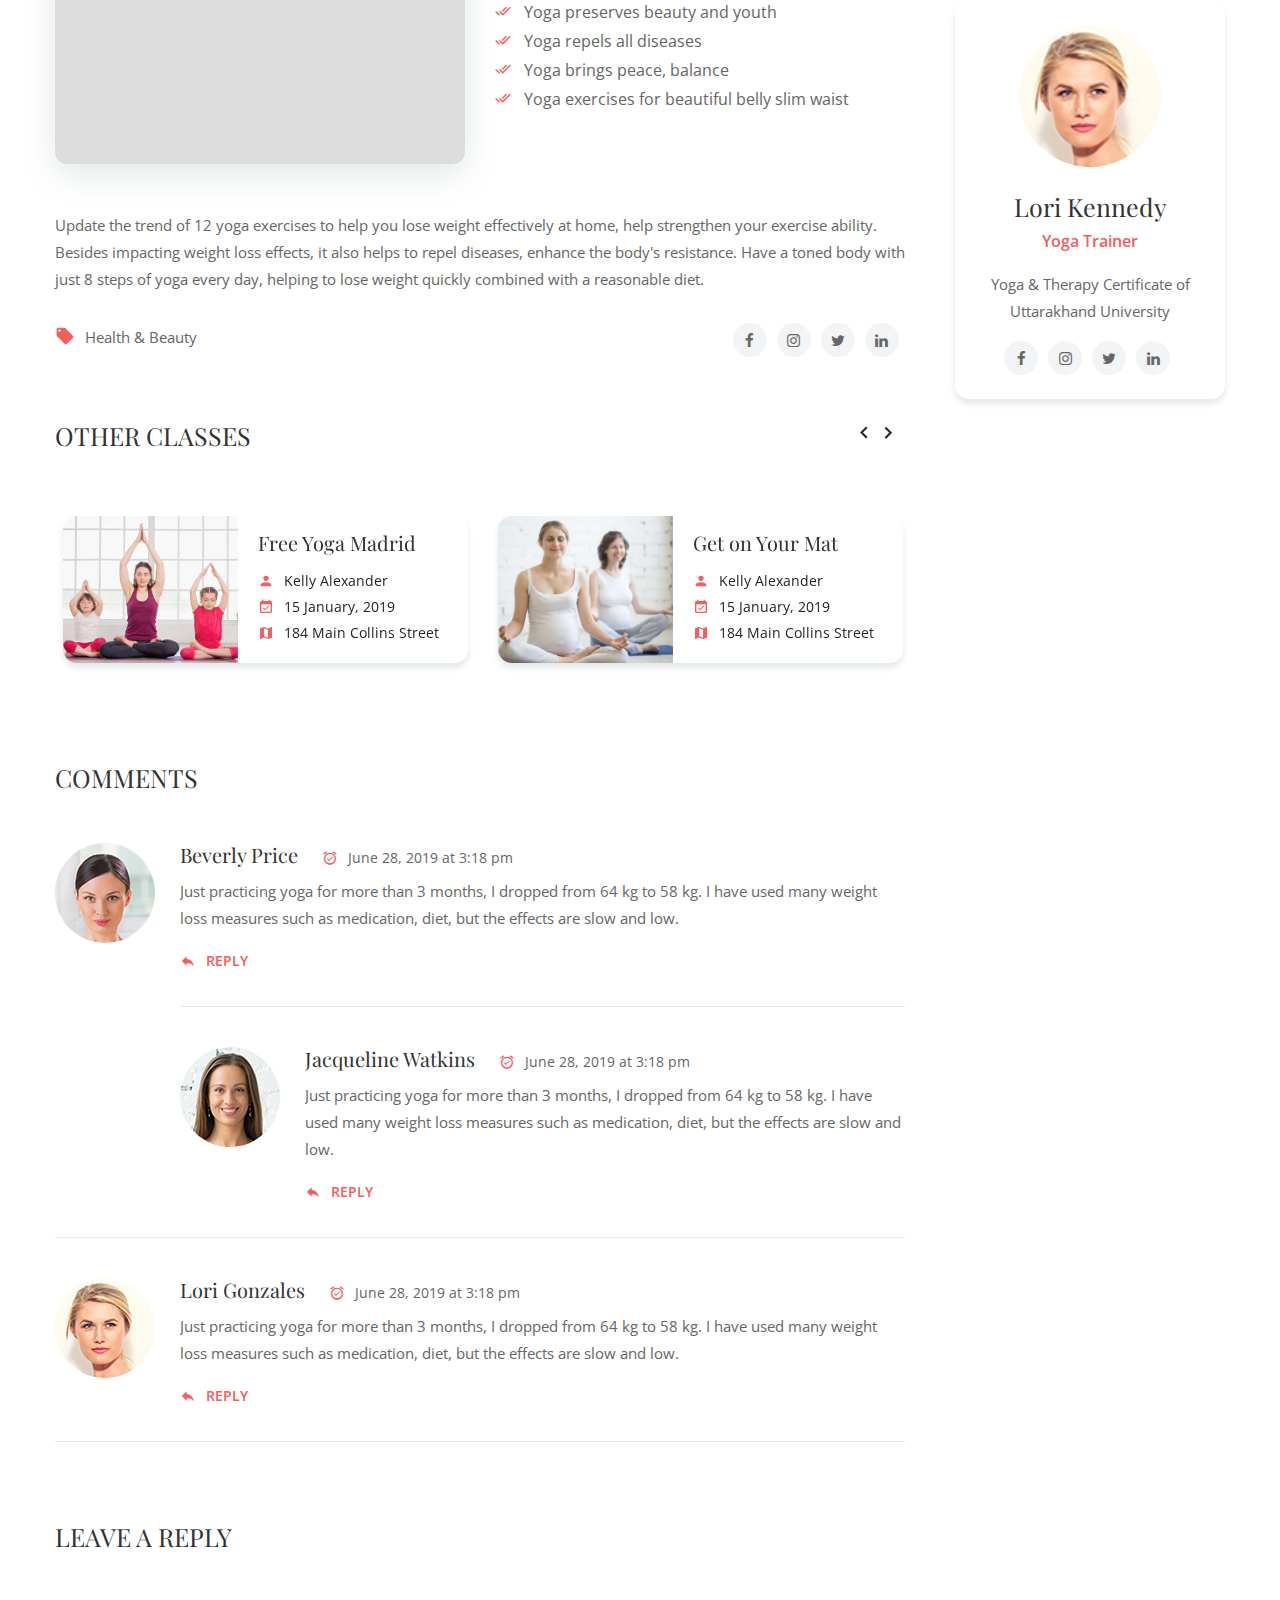
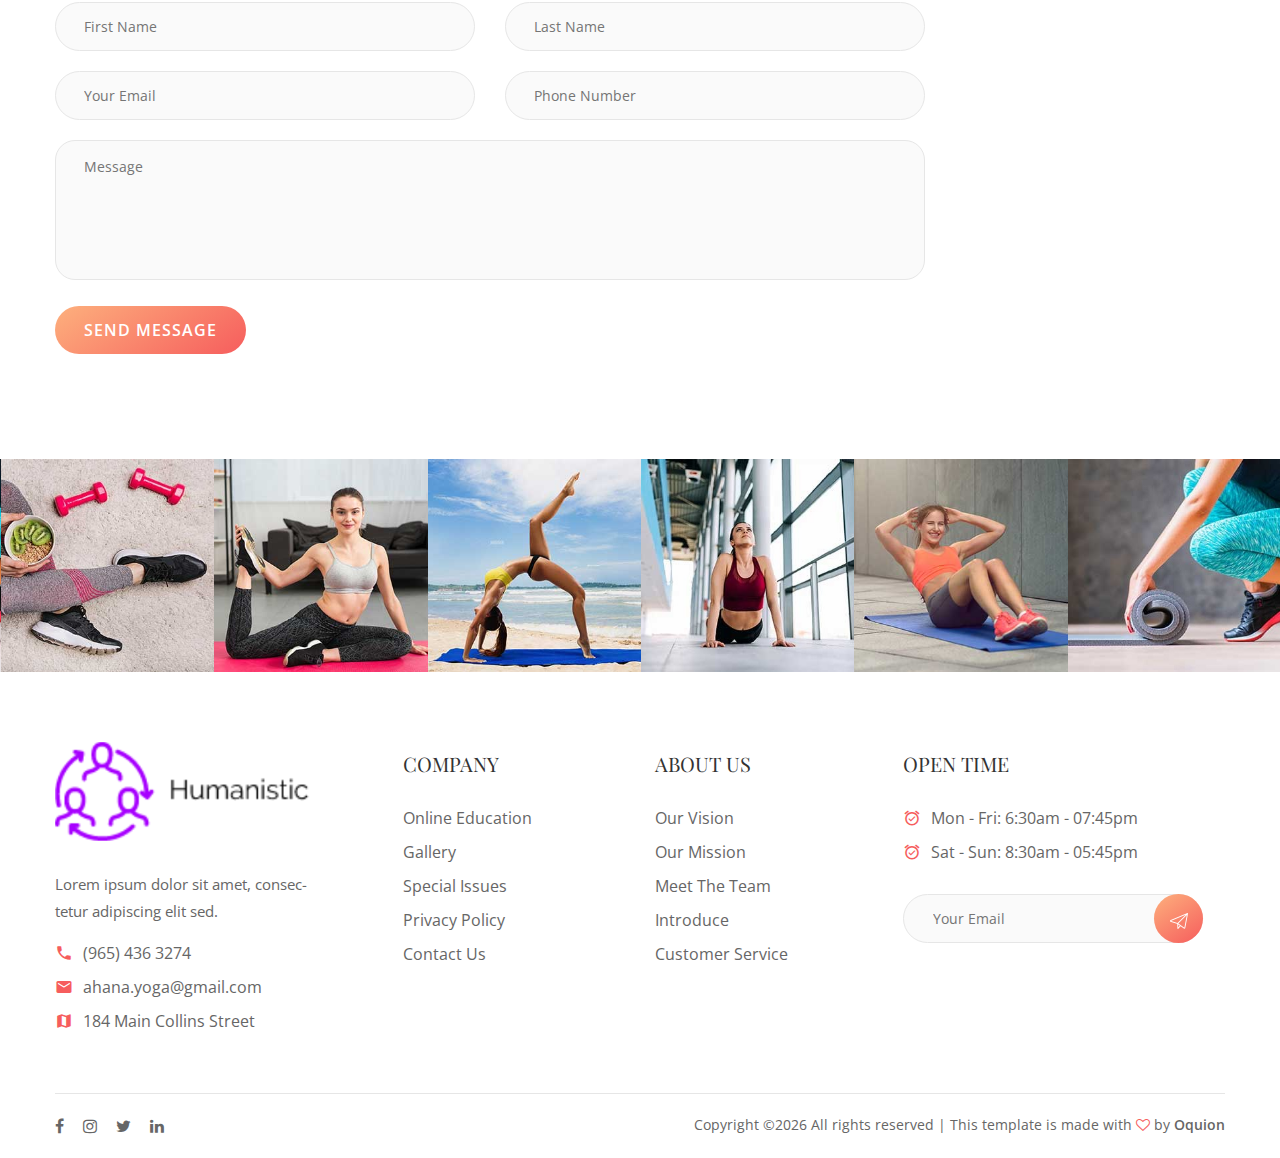
<file: event-details.html>
<!DOCTYPE html>
<html lang="zxx">
<head>
	<title>Humanistic | Blog</title>
	<meta charset="UTF-8">
	<meta name="description" content="Ahana Yoga HTML Template">
	<meta name="keywords" content="yoga, html">
	<meta name="viewport" content="width=device-width, initial-scale=1.0">
	<!-- Stylesheets -->
	<link rel="stylesheet" href="css/bootstrap.min.css"/>
	<link rel="stylesheet" href="css/font-awesome.min.css"/>
	<link rel="stylesheet" href="css/owl.carousel.min.css"/>
	<link rel="stylesheet" href="css/nice-select.css"/>
	<link rel="stylesheet" href="css/slicknav.min.css"/>

	<!-- Main Stylesheets -->
	<link rel="stylesheet" href="css/style.css"/>


	<!--[if lt IE 9]>
		<script src="https://oss.maxcdn.com/html5shiv/3.7.2/html5shiv.min.js"></script>
		<script src="https://oss.maxcdn.com/respond/1.4.2/respond.min.js"></script>
	<![endif]-->

</head>
<body>
	<!-- Page Preloder -->
	<div id="preloder">
		<div class="loader"></div>
	</div>

	<!-- Header Section -->
	<header class="header-section">
		<div class="header-top">
			<div class="row m-0">
				<div class="col-md-6 d-none d-md-block p-0">
					<div class="header-info">
						<i class="material-icons">map</i>
						<p>184 Main Collins Street</p>
					</div>
					<div class="header-info">
						<i class="material-icons">phone</i>
						<p>(965) 436 3274</p>
					</div>
				</div>
				<div class="col-md-6 text-left text-md-right p-0">
					<div class="header-info d-none d-md-inline-flex">
						<i class="material-icons">alarm_on</i>
						<p>Mon - Fri:  6:30am - 07:45pm</p>
					</div>
					<div class="header-info">
						<i class="material-icons">language</i>
						<select id="language" class="language-select">
							<option data-display="Language">EN</option>
							<option data-display="Language" value="1">ES</option>
							<option data-display="Language" value="2">JA</option>
							<option data-display="Language" value="2">AR</option>
						</select>
					</div>
				</div>
			</div>
		</div>
		<div class="header-bottom">
			<a href="index.html" class="site-logo">
				<img src="img/logo-6.png" alt="" width="175" height="54">
			</a>
			<div class="hb-right">
				<div class="hb-switch" id="search-switch">
					<img src="img/icons/search.png" alt="">
				</div>
				<div class="hb-switch" id="infor-switch">
					<img src="img/icons/bars.png" alt="">
				</div>
			</div>
			<div class="container">
				<ul class="main-menu">
					<li><a href="index.html">Home</a></li>
					<li><a href="about.html">About</a></li>
					<!-- <li><a href="classes.html">Classes</a>
						<ul class="sub-menu">
							<li><a href="classes.html">Our Claasses</a></li>
							<li><a href="classes-details.html">Claasses Details</a></li>
						</ul>
					</li> -->
					<li><a href="trainer.html">trainers</a>
						<ul class="sub-menu">
							<li><a href="trainer.html">Our Trainers</a></li>
							<li><a href="trainer-details.html">Trainers Details</a></li>
						</ul>
					</li>
					<li><a href="events.html">events</a>
						<ul class="sub-menu">
							<li><a href="events.html">Our Events</a></li>
							<li><a href="event-details.html">Events Details</a></li>
						</ul>
					</li>
					<li><a href="blog.html">Blog</a>
						<ul class="sub-menu">
							<li><a href="blog.html">Our Blog</a></li>
							<li><a href="single-blog.html">Blog Details</a></li>
						</ul>
					</li>
					<li><a href="contact.html">Contact</a></li>
				</ul>
			</div>
		</div>
	</header>
	<!-- Header Section end -->

	<!-- Infor Model -->
	<div class="infor-model-warp">
		<div class="infor-model d-flex align-items-center">
			<div class="infor-close">
				<i class="material-icons">close</i>
			</div>
			<div class="infor-middle">
				<a href="#" class="infor-logo">
					<img src="img/logo-8.png" alt="">
				</a>
				<p>Lorem ipsum dolor sit amet, consectetur adipiscing elit, sed do eiusmod tempor incididunt.</p>
				<div class="insta-imgs">
					<div class="insta-item">
						<div class="insta-img">
							<img src="img/infor/1.jpg" alt="">
							<div class="insta-hover">
								<i class="fa fa-instagram"></i>
								<p>ahana.yoga</p>
							</div>
						</div>
					</div>
					<div class="insta-item">
						<div class="insta-img">
							<img src="img/infor/2.jpg" alt="">
							<div class="insta-hover">
								<i class="fa fa-instagram"></i>
								<p>ahana.yoga</p>
							</div>
						</div>
					</div>
					<div class="insta-item">
						<div class="insta-img">
							<img src="img/infor/3.jpg" alt="">
							<div class="insta-hover">
								<i class="fa fa-instagram"></i>
								<p>ahana.yoga</p>
							</div>
						</div>
					</div>
					<div class="insta-item">
						<div class="insta-img">
							<img src="img/infor/4.jpg" alt="">
							<div class="insta-hover">
								<i class="fa fa-instagram"></i>
								<p>ahana.yoga</p>
							</div>
						</div>
					</div>
					<div class="insta-item">
						<div class="insta-img">
							<img src="img/infor/5.jpg" alt="">
							<div class="insta-hover">
								<i class="fa fa-instagram"></i>
								<p>ahana.yoga</p>
							</div>
						</div>
					</div>
					<div class="insta-item">
						<div class="insta-img">
							<img src="img/infor/6.jpg" alt="">
							<div class="insta-hover">
								<i class="fa fa-instagram"></i>
								<p>ahana.yoga</p>
							</div>
						</div>
					</div>
				</div>
				<form class="infor-form">
					<input type="text" placeholder="Your Email">
					<button><img src="img/icons/send.png" alt=""></button>
				</form>
				<div class="insta-social">
					<a href="#"><i class="fa fa-linkedin"></i></a>
					<a href="#"><i class="fa fa-twitter"></i></a>
					<a href="#"><i class="fa fa-instagram"></i></a>
					<a href="#"><i class="fa fa-facebook"></i></a>
				</div>
			</div>
		</div>
	</div>
	<!-- Infor Model end -->
	                                                                              
	<!-- Page top Section -->
	<section class="page-top-section set-bg" data-setbg="img/page-top-bg.jpg">
		<div class="container">
			<div class="row">
				<div class="col-lg-7 m-auto text-white">
					<h2>Event details</h2>
					<p>Lorem ipsum dolor sit amet, consectetur adipiscing elit, sed do eiusmod tempor incididunt ut labore et dolore magna aliqua.</p>
				</div>
			</div>
		</div>
	</section>
	<!-- Page top Section end -->

	<!-- Event Details Section -->
	<section class="event-details-section spad overflow-hidden">
		<div class="container">
			<div class="event-preview">
				<img src="img/event/big.jpg" alt="">
			</div>
			<div class="row">
				<div class="col-lg-9">
					<div class="event-details">
						<div class="row">
							<div class="col-md-8">
								<h2>Yoga Therapy</h2>
								<div class="ed-meta"><p><i class="material-icons">alarm_on</i>120 Mins </p></div>
								<div class="ed-meta"><p><i class="material-icons">people_outline</i>250 People Registered</p></div>
							</div>
							<div class="col-md-4 text-left text-md-right">
								<div class="ed-note">Advanced</div>
							</div>
						</div>
						<p>Yoga is the secret of many women in Vietnam and internationally. This is a very popular subject to bring extremely effective exercises to help improve physique effectively and reduce belly fat quickly. In order to have a perfect, toned physique, you need to arrange a suitable exercise regime for yourself as well as a nutritious diet. The following is a series of yoga exercises that help reduce fat effectively. 5 Moves to increase height for dwarf mushrooms. Exercise regularly to get the best results.</p>
						<div class="row mb-5">
							<div class="col-lg-6">
								<div class="signup-map"><iframe src="https://www.google.com/maps/embed?pb=!1m18!1m12!1m3!1d33245.297803635964!2d-73.76987401620775!3d40.704774398815005!2m3!1f0!2f0!3f0!3m2!1i1024!2i768!4f13.1!3m3!1m2!1s0x89c24fa5d33f083b%3A0xc80b8f06e177fe62!2sNew%20York%2C%20NY%2C%20USA!5e0!3m2!1sen!2sbd!4v1575866843291!5m2!1sen!2sbd" style="border:0;" allowfullscreen=""></iframe></div>
							</div>
							<div class="col-lg-6 pt-4 pb-5">
								<h3>The secret to improving her height to achieve quick results:</h3>
								<ul>
									<li><i class="material-icons">done_all</i>Fast and healthy weight loss yoga</li>
									<li><i class="material-icons">done_all</i>Yoga preserves beauty and youth</li>
									<li><i class="material-icons">done_all</i> Yoga repels all diseases</li>
									<li><i class="material-icons">done_all</i>Yoga brings peace, balance</li>
									<li><i class="material-icons">done_all</i> Yoga exercises for beautiful belly slim waist</li>
								</ul>
							</div>
						</div>
						<p>Update the trend of 12 yoga exercises to help you lose weight effectively at home, help strengthen your exercise ability. Besides impacting weight loss effects, it also helps to repel diseases, enhance the body's resistance. Have a toned body with just 8 steps of yoga every day, helping to lose weight quickly combined with a reasonable diet.</p>
						<div class="row">
							<div class="col-lg-7">
								<div class="ed-cata"><p><i class="material-icons">local_offer</i>Health & Beauty</p></div>
							</div>
							<div class="col-lg-5 text-left text-md-right">
								<div class="ed-social">
									<a href="#"><i class="fa fa-facebook"></i></a>
									<a href="#"><i class="fa fa-instagram"></i></a>
									<a href="#"><i class="fa fa-twitter"></i></a>
									<a href="#"><i class="fa fa-linkedin"></i></a>
								</div>
							</div>
						</div>
					</div>
					<h3 class="comment-title">Other Classes</h3>
					<div class="event-other-slider owl-carousel">
						<div class="event-item">
							<div class="ei-img">
								<img src="img/event/1.jpg" alt="">
							</div>
							<div class="ei-text">
								<h4><a href="event-details.html">Free Yoga Madrid</a></h4>
								<ul>
									<li><i class="material-icons">person</i>Kelly Alexander</li>
									<li><i class="material-icons">event_available</i>15 January, 2019</li>
									<li><i class="material-icons">map</i>184 Main Collins Street</li>
								</ul>
							</div>
						</div>
						<div class="event-item">
							<div class="ei-img">
								<img src="img/event/2.jpg" alt="">
							</div>
							<div class="ei-text">
								<h4>Get on Your Mat</h4>
								<ul>
									<li><i class="material-icons">person</i>Kelly Alexander</li>
									<li><i class="material-icons">event_available</i>15 January, 2019</li>
									<li><i class="material-icons">map</i>184 Main Collins Street</li>
								</ul>
							</div>
						</div>
						<div class="event-item">
							<div class="ei-img">
								<img src="img/event/3.jpg" alt="">
							</div>
							<div class="ei-text">
								<h4>One Love Dallas</h4>
								<ul>
									<li><i class="material-icons">person</i>Kelly Alexander</li>
									<li><i class="material-icons">event_available</i>15 January, 2019</li>
									<li><i class="material-icons">map</i>184 Main Collins Street</li>
								</ul>
							</div>
						</div>
					</div>
					<h3 class="comment-title">Comments</h3>
					<ul class="comment-list">
						<li>
							<img src="img/classes/author/3.jpg" class="comment-pic" alt="">
							<div class="comment-text">
								<h3>Beverly Price </h3>
								<div class="comment-date"><i class="material-icons">alarm_on</i>June 28, 2019 at 3:18 pm</div>
								<p>Just practicing yoga for more than 3 months, I dropped from 64 kg to 58 kg. I have used many weight loss measures such as medication, diet, but the effects are slow and low. </p>
								<a href="#" class="reply"><i class="material-icons">reply</i>Reply</a>
							</div>
							<ul class="comment-sub-list">
								<li>
									<img src="img/classes/author/2.jpg" class="comment-pic" alt="">
									<div class="comment-text">
										<h3>Jacqueline Watkins</h3>
										<div class="comment-date"><i class="material-icons">alarm_on</i>June 28, 2019 at 3:18 pm</div>
										<p>Just practicing yoga for more than 3 months, I dropped from 64 kg to 58 kg. I have used many weight loss measures such as medication, diet, but the effects are slow and low. </p>
										<a href="#" class="reply"><i class="material-icons">reply</i>Reply</a>
									</div>
								</li>
							</ul>
						</li>
						<li>
							<img src="img/classes/author/1.jpg" class="comment-pic" alt="">
							<div class="comment-text">
								<h3>Lori Gonzales</h3>
								<div class="comment-date"><i class="material-icons">alarm_on</i>June 28, 2019 at 3:18 pm</div>
								<p>Just practicing yoga for more than 3 months, I dropped from 64 kg to 58 kg. I have used many weight loss measures such as medication, diet, but the effects are slow and low. </p>
								<a href="#" class="reply"><i class="material-icons">reply</i>Reply</a>
							</div>
						</li>
					</ul>
					<h3 class="comment-title">Leave a Reply</h3>
					<form class="singup-form">
						<div class="row">
							<div class="col-md-6">
								<input type="text" placeholder="First Name">
							</div>
							<div class="col-md-6">
								<input type="text" placeholder="Last Name">
							</div>
							<div class="col-md-6">
								<input type="text" placeholder="Your Email">
							</div>
							<div class="col-md-6">
								<input type="text" placeholder="Phone Number">
							</div>
							<div class="col-md-12">
								<textarea placeholder="Message"></textarea>
								<a href="#" class="site-btn sb-gradient">Send message</a>
							</div>
						</div>
					</form>
				</div>
				<div class="col-lg-3 col-md-5 col-sm-8 sidebar">
					<div class="sb-widget">
						<h2 class="sb-title">About instructor</h2>
						<div class="classes-info">
							<ul>
								<li><i class="material-icons">map</i>184 Main Collins Street</li>
								<li><i class="material-icons">event_available</i>15 January, 2019</li>
								<li><i class="material-icons">done_all</i>Mon, Fri</li>
								<li><i class="material-icons">alarm_on</i>06:30pm - 07:45pm</li>
								<li><i class="material-icons">person_outline</i>Lori Kennedy</li>
							</ul>
						</div>
					</div>
					<div class="sb-widget">
						<h2 class="sb-title">About instructor</h2>
						<div class="about-instructor-widget">
							<img src="img/classes/author/1.jpg" alt="">
							<h4>Lori Kennedy</h4>
							<h6>Yoga Trainer</h6>
							<p>Yoga & Therapy Certificate of Uttarakhand University</p>
							<div class="ai-social">
								<a href="#"><i class="fa fa-facebook"></i></a>
								<a href="#"><i class="fa fa-instagram"></i></a>
								<a href="#"><i class="fa fa-twitter"></i></a>
								<a href="#"><i class="fa fa-linkedin"></i></a>
							</div>
						</div>
					</div>
				</div>
			</div>
		</div>
	</section>
	<!-- Event Details Section end -->

	<!-- Gallery Section -->
	<div class="gallery-section">
		<div class="gallery-slider owl-carousel">
			<div class="gs-item">
				<img src="img/gallery/1.jpg" alt="">
				<div class="gs-hover">
					<i class="fa fa-instagram"></i>
					<p>ahana.yoga</p>
				</div>
			</div>
			<div class="gs-item">
				<img src="img/gallery/2.jpg" alt="">
				<div class="gs-hover">
					<i class="fa fa-instagram"></i>
					<p>ahana.yoga</p>
				</div>
			</div>
			<div class="gs-item">
				<img src="img/gallery/3.jpg" alt="">
				<div class="gs-hover">
					<i class="fa fa-instagram"></i>
					<p>ahana.yoga</p>
				</div>
			</div>
			<div class="gs-item">
				<img src="img/gallery/4.jpg" alt="">
				<div class="gs-hover">
					<i class="fa fa-instagram"></i>
					<p>ahana.yoga</p>
				</div>
			</div>
			<div class="gs-item">
				<img src="img/gallery/5.jpg" alt="">
				<div class="gs-hover">
					<i class="fa fa-instagram"></i>
					<p>ahana.yoga</p>
				</div>
			</div>
			<div class="gs-item">
				<img src="img/gallery/6.jpg" alt="">
				<div class="gs-hover">
					<i class="fa fa-instagram"></i>
					<p>ahana.yoga</p>
				</div>
			</div>
		</div>
	</div>
	<!-- Gallery Section end -->

	<!-- Footer Section -->
	<footer class="footer-section">
		<div class="container">
			<div class="row">
				<div class="col-lg-3 col-sm-6">
					<div class="footer-widget">
						<div class="about-widget">
							<img src="img/logo-7.png" alt="">
							<p>Lorem ipsum dolor sit amet, consec-tetur adipiscing elit sed.</p>
							<ul>
								<li><i class="material-icons">phone</i>(965) 436 3274</li>
								<li><i class="material-icons">email</i>ahana.yoga@gmail.com</li>
								<li><i class="material-icons">map</i>184 Main Collins Street</li>
							</ul>
						</div>
					</div>
				</div>
				<div class="col-lg-3 col-sm-6">
					<div class="footer-widget pl-0 pl-lg-5">
						<h2 class="fw-title">Company</h2>
						<ul>
							<li><a href="#">Online Education</a></li>
							<li><a href="#">Gallery</a></li>
							<li><a href="#">Special Issues</a></li>
							<li><a href="#">Privacy Policy</a></li>
							<li><a href="#">Contact Us</a></li>
						</ul>
					</div>
				</div>
				<div class="col-lg-2 col-sm-6">
					<div class="footer-widget">
						<h2 class="fw-title">About Us</h2>
						<ul>
							<li><a href="#">Our Vision</a></li>
							<li><a href="#">Our Mission</a></li>
							<li><a href="#">Meet The Team</a></li>
							<li><a href="#">Introduce</a></li>
							<li><a href="#">Customer Service</a></li>
						</ul>
					</div>
				</div>
				<div class="col-lg-4 col-sm-6">
					<div class="footer-widget pl-0 pl-lg-5">
						<h2 class="fw-title">Open time</h2>
						<ul>
							<li><i class="material-icons">alarm_on</i>Mon - Fri:  6:30am - 07:45pm</li>
							<li><i class="material-icons">alarm_on</i>Sat - Sun:  8:30am - 05:45pm</li>
						</ul>
						<form class="infor-form">
							<input type="text" placeholder="Your Email">
							<button><img src="img/icons/send.png" alt=""></button>
						</form>
					</div>
				</div>
			</div>
			<div class="footer-bottom">
				<div class="row">
					<div class="col-md-4">
						<div class="footer-social">
							<a href="#"><i class="fa fa-facebook"></i></a>
							<a href="#"><i class="fa fa-instagram"></i></a>
							<a href="#"><i class="fa fa-twitter"></i></a>
							<a href="#"><i class="fa fa-linkedin"></i></a>
						</div>
					</div>
					<div class="col-md-8 text-md-right">
						<div class="copyright"><!-- Link back to Colorlib can't be removed. Template is licensed under CC BY 3.0. -->
Copyright &copy;<script>document.write(new Date().getFullYear());</script> All rights reserved | This template is made with <i class="fa fa-heart-o" aria-hidden="true"></i> by <a href="#" target="_blank">Oquion</a>
<!-- Link back to Colorlib can't be removed. Template is licensed under CC BY 3.0. --></div>
					</div>
				</div>
			</div>
		</div>
	</footer>
	<!-- Footer Section end -->
	
	<div class="back-to-top"><img src="img/icons/up-arrow.png" alt=""></div>

	<!-- Search model -->
	<div class="search-model set-bg" data-setbg="img/search-bg.jpg">
		<div class="h-100 d-flex align-items-center justify-content-center">
			<div class="search-close-switch"><i class="material-icons">close</i></div>
			<form class="search-moderl-form">
				<input type="text" id="search-input" placeholder="Search">
				<button><img src="img/icons/search-2.png" alt=""></button>
			</form>
		</div>
	</div>
	<!-- Search model end -->
	
	<!--====== Javascripts & Jquery ======-->
	<script src="js/vendor/jquery-3.2.1.min.js"></script>
	<script src="js/bootstrap.min.js"></script>
	<script src="js/jquery.slicknav.min.js"></script>
	<script src="js/owl.carousel.min.js"></script>
	<script src="js/jquery.nice-select.min.js"></script>
	<script src="js/jquery-ui.min.js"></script>
	<script src="js/jquery.magnific-popup.min.js"></script>
	<script src="js/main.js"></script>

	</body>
</html>
</file>
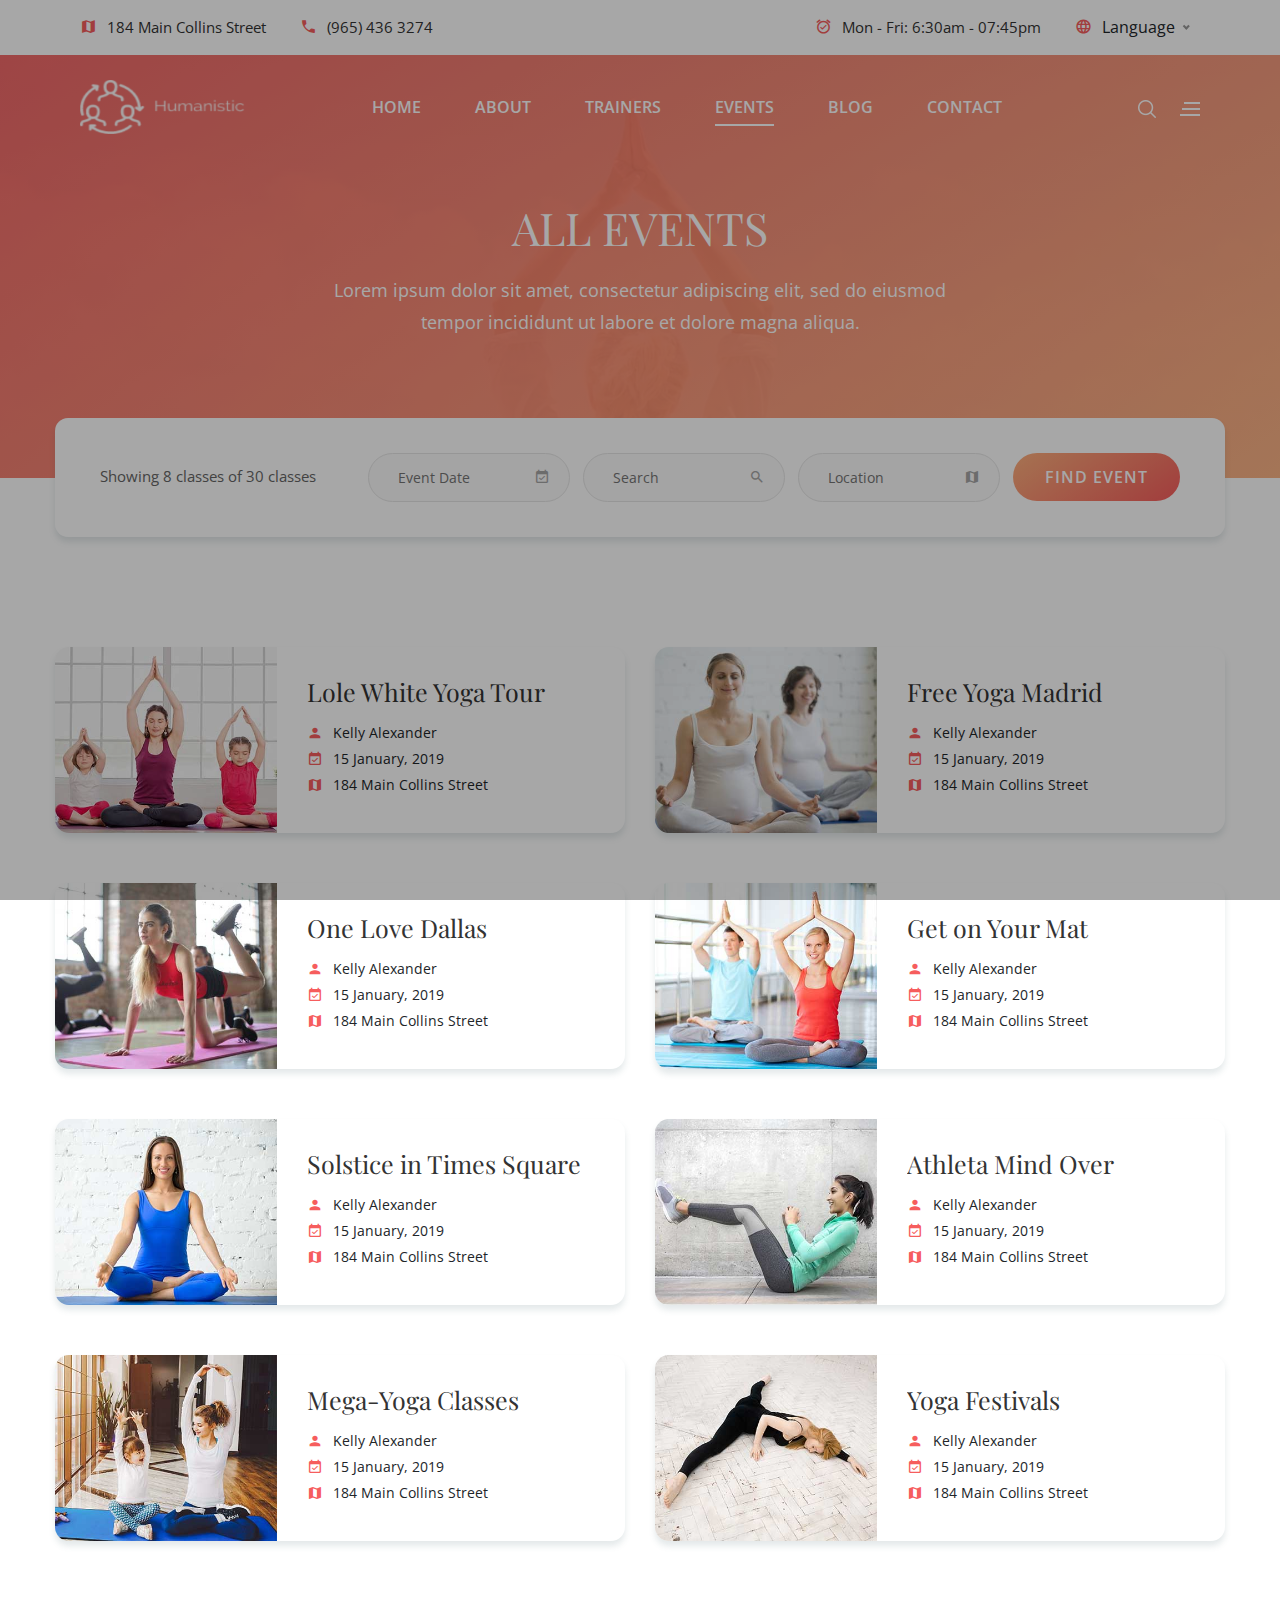
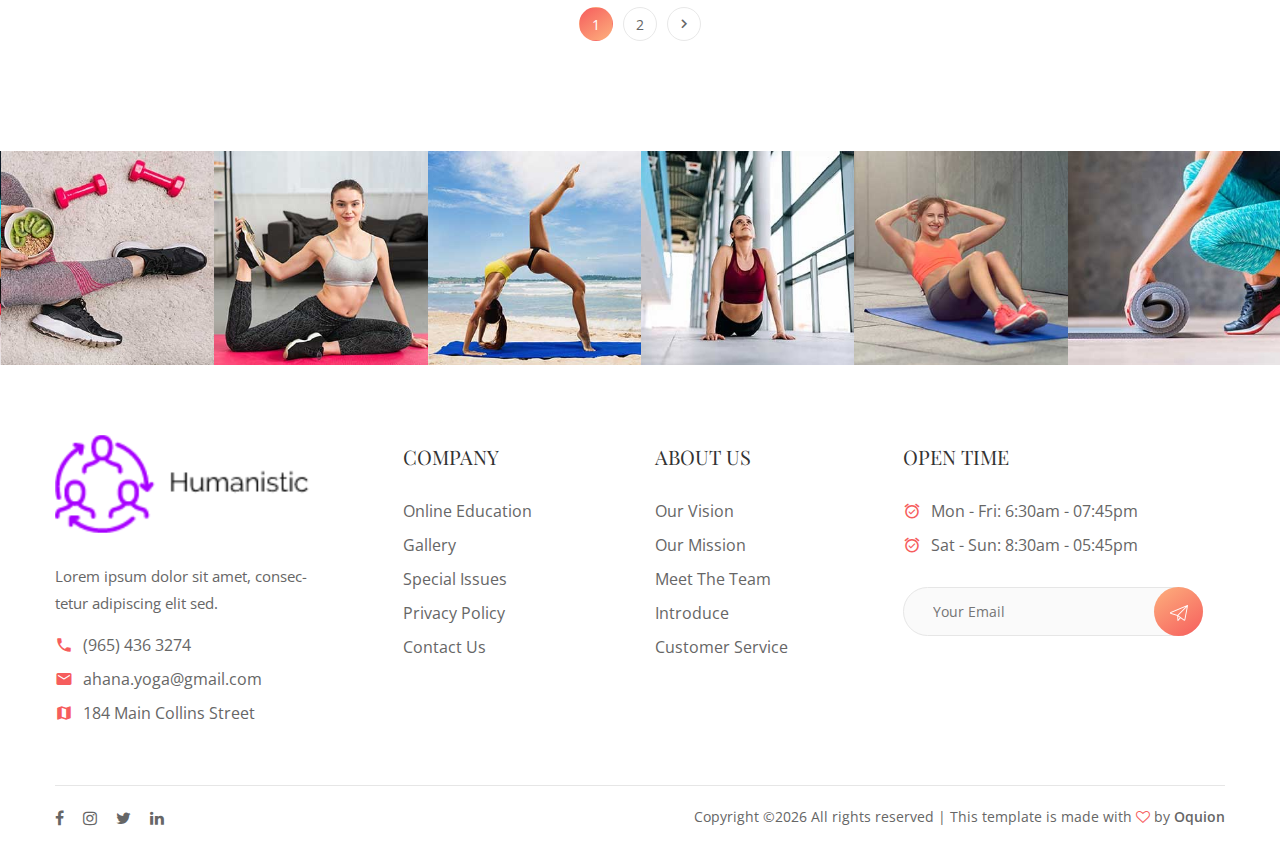
<file: events.html>
<!DOCTYPE html>
<html lang="zxx">
<head>
	<title>Humanistic | Blog</title>
	<meta charset="UTF-8">
	<meta name="description" content="Ahana Yoga HTML Template">
	<meta name="keywords" content="yoga, html">
	<meta name="viewport" content="width=device-width, initial-scale=1.0">
	<!-- Stylesheets -->
	<link rel="stylesheet" href="css/bootstrap.min.css"/>
	<link rel="stylesheet" href="css/font-awesome.min.css"/>
	<link rel="stylesheet" href="css/owl.carousel.min.css"/>
	<link rel="stylesheet" href="css/nice-select.css"/>
	<link rel="stylesheet" href="css/jquery-ui.min.css"/>
	<link rel="stylesheet" href="css/slicknav.min.css"/>

	<!-- Main Stylesheets -->
	<link rel="stylesheet" href="css/style.css"/>


	<!--[if lt IE 9]>
		<script src="https://oss.maxcdn.com/html5shiv/3.7.2/html5shiv.min.js"></script>
		<script src="https://oss.maxcdn.com/respond/1.4.2/respond.min.js"></script>
	<![endif]-->

</head>
<body>
	<!-- Page Preloder -->
	<div id="preloder">
		<div class="loader"></div>
	</div>

	<!-- Header Section -->
	<header class="header-section">
		<div class="header-top">
			<div class="row m-0">
				<div class="col-md-6 d-none d-md-block p-0">
					<div class="header-info">
						<i class="material-icons">map</i>
						<p>184 Main Collins Street</p>
					</div>
					<div class="header-info">
						<i class="material-icons">phone</i>
						<p>(965) 436 3274</p>
					</div>
				</div>
				<div class="col-md-6 text-left text-md-right p-0">
					<div class="header-info d-none d-md-inline-flex">
						<i class="material-icons">alarm_on</i>
						<p>Mon - Fri:  6:30am - 07:45pm</p>
					</div>
					<div class="header-info">
						<i class="material-icons">language</i>
						<select id="language" class="language-select">
							<option data-display="Language">EN</option>
							<option data-display="Language" value="1">ES</option>
							<option data-display="Language" value="2">JA</option>
							<option data-display="Language" value="2">AR</option>
						</select>
					</div>
				</div>
			</div>
		</div>
		<div class="header-bottom">
			<a href="index.html" class="site-logo">
				<img src="img/logo-6.png" alt="" width="175" height="54">
			</a>
			<div class="hb-right">
				<div class="hb-switch" id="search-switch">
					<img src="img/icons/search.png" alt="">
				</div>
				<div class="hb-switch" id="infor-switch">
					<img src="img/icons/bars.png" alt="">
				</div>
			</div>
			<div class="container">
				<ul class="main-menu">
					<li><a href="index.html">Home</a></li>
					<li><a href="about.html">About</a></li>
					<!-- <li><a href="classes.html">Classes</a>
						<ul class="sub-menu">
							<li><a href="classes.html">Our Claasses</a></li>
							<li><a href="classes-details.html">Claasses Details</a></li>
						</ul>
					</li> -->
					<li><a href="trainer.html">trainers</a>
						<ul class="sub-menu">
							<li><a href="trainer.html">Our Trainers</a></li>
							<li><a href="trainer-details.html">Trainers Details</a></li>
						</ul>
					</li>
					<li><a href="events.html" class="active">events</a>
						<ul class="sub-menu">
							<li><a href="events.html">Our Events</a></li>
							<li><a href="event-details.html">Events Details</a></li>
						</ul>
					</li>
					<li><a href="blog.html">Blog</a>
						<ul class="sub-menu">
							<li><a href="blog.html">Our Blog</a></li>
							<li><a href="single-blog.html">Blog Details</a></li>
						</ul>
					</li>
					<li><a href="contact.html">Contact</a></li>
				</ul>
			</div>
		</div>
	</header>
	<!-- Header Section end -->

	<!-- Infor Model -->
	<div class="infor-model-warp">
		<div class="infor-model d-flex align-items-center">
			<div class="infor-close">
				<i class="material-icons">close</i>
			</div>
			<div class="infor-middle">
				<a href="#" class="infor-logo">
					<img src="img/logo-8.png" alt="">
				</a>
				<p>Lorem ipsum dolor sit amet, consectetur adipiscing elit, sed do eiusmod tempor incididunt.</p>
				<div class="insta-imgs">
					<div class="insta-item">
						<div class="insta-img">
							<img src="img/infor/1.jpg" alt="">
							<div class="insta-hover">
								<i class="fa fa-instagram"></i>
								<p>ahana.yoga</p>
							</div>
						</div>
					</div>
					<div class="insta-item">
						<div class="insta-img">
							<img src="img/infor/2.jpg" alt="">
							<div class="insta-hover">
								<i class="fa fa-instagram"></i>
								<p>ahana.yoga</p>
							</div>
						</div>
					</div>
					<div class="insta-item">
						<div class="insta-img">
							<img src="img/infor/3.jpg" alt="">
							<div class="insta-hover">
								<i class="fa fa-instagram"></i>
								<p>ahana.yoga</p>
							</div>
						</div>
					</div>
					<div class="insta-item">
						<div class="insta-img">
							<img src="img/infor/4.jpg" alt="">
							<div class="insta-hover">
								<i class="fa fa-instagram"></i>
								<p>ahana.yoga</p>
							</div>
						</div>
					</div>
					<div class="insta-item">
						<div class="insta-img">
							<img src="img/infor/5.jpg" alt="">
							<div class="insta-hover">
								<i class="fa fa-instagram"></i>
								<p>ahana.yoga</p>
							</div>
						</div>
					</div>
					<div class="insta-item">
						<div class="insta-img">
							<img src="img/infor/6.jpg" alt="">
							<div class="insta-hover">
								<i class="fa fa-instagram"></i>
								<p>ahana.yoga</p>
							</div>
						</div>
					</div>
				</div>
				<form class="infor-form">
					<input type="text" placeholder="Your Email">
					<button><img src="img/icons/send.png" alt=""></button>
				</form>
				<div class="insta-social">
					<a href="#"><i class="fa fa-linkedin"></i></a>
					<a href="#"><i class="fa fa-twitter"></i></a>
					<a href="#"><i class="fa fa-instagram"></i></a>
					<a href="#"><i class="fa fa-facebook"></i></a>
				</div>
			</div>
		</div>
	</div>
	<!-- Infor Model end -->
	                                                                              
	<!-- Page top Section -->
	<section class="page-top-section page-sp set-bg" data-setbg="img/page-top-bg.jpg">
		<div class="container">
			<div class="row">
				<div class="col-lg-7 m-auto text-white">
					<h2>All Events</h2>
					<p>Lorem ipsum dolor sit amet, consectetur adipiscing elit, sed do eiusmod tempor incididunt ut labore et dolore magna aliqua.</p>
				</div>
			</div>
		</div>
	</section>
	<!-- Page top Section end -->

	<div class="container">
		<div class="event-filter-warp">
			<div class="row">
				<div class="col-xl-3">
					<p>Showing 8 classes of 30 classes</p>
				</div>
				<div class="col-xl-9">
					<form class="event-filter-form">
						<div class="ef-item">
							<input type="text" placeholder="Event Date" class="event-date">
							<i class="material-icons">event_available</i>
						</div>
						<div class="ef-item">
							<input type="text" placeholder="Search">
							<i class="material-icons">search</i>
						</div>
						<div class="ef-item">
							<input type="text" placeholder="Location">
							<i class="material-icons">map</i>
						</div>
						<button class="site-btn sb-gradient">Find Event</button>
					</form>
				</div>
			</div>
		</div>
	</div>


	<!-- Events Section -->
	<section class="events-page-section spad">
		<div class="container">
			<div class="row">
				<div class="col-lg-6">
					<div class="event-item">
						<div class="ei-img">
							<img src="img/event/1.jpg" alt="">
						</div>
						<div class="ei-text">
							<h4><a href="event-details.html">Lole White Yoga Tour</a></h4>
							<ul>
								<li><i class="material-icons">person</i>Kelly Alexander</li>
								<li><i class="material-icons">event_available</i>15 January, 2019</li>
								<li><i class="material-icons">map</i>184 Main Collins Street</li>
							</ul>
						</div>
					</div>
				</div>
				<div class="col-lg-6">
					<div class="event-item">
						<div class="ei-img">
							<img src="img/event/2.jpg" alt="">
						</div>
						<div class="ei-text">
							<h4>Free Yoga Madrid</h4>
							<ul>
								<li><i class="material-icons">person</i>Kelly Alexander</li>
								<li><i class="material-icons">event_available</i>15 January, 2019</li>
								<li><i class="material-icons">map</i>184 Main Collins Street</li>
							</ul>
						</div>
					</div>
				</div>
				<div class="col-lg-6">
					<div class="event-item">
						<div class="ei-img">
							<img src="img/event/3.jpg" alt="">
						</div>
						<div class="ei-text">
							<h4>One Love Dallas</h4>
							<ul>
								<li><i class="material-icons">person</i>Kelly Alexander</li>
								<li><i class="material-icons">event_available</i>15 January, 2019</li>
								<li><i class="material-icons">map</i>184 Main Collins Street</li>
							</ul>
						</div>
					</div>
				</div>
				<div class="col-lg-6">
					<div class="event-item">
						<div class="ei-img">
							<img src="img/event/4.jpg" alt="">
						</div>
						<div class="ei-text">
							<h4>Get on Your Mat</h4>
							<ul>
								<li><i class="material-icons">person</i>Kelly Alexander</li>
								<li><i class="material-icons">event_available</i>15 January, 2019</li>
								<li><i class="material-icons">map</i>184 Main Collins Street</li>
							</ul>
						</div>
					</div>
				</div>
				<div class="col-lg-6">
					<div class="event-item">
						<div class="ei-img">
							<img src="img/event/5.jpg" alt="">
						</div>
						<div class="ei-text">
							<h4>Solstice in Times Square</h4>
							<ul>
								<li><i class="material-icons">person</i>Kelly Alexander</li>
								<li><i class="material-icons">event_available</i>15 January, 2019</li>
								<li><i class="material-icons">map</i>184 Main Collins Street</li>
							</ul>
						</div>
					</div>
				</div>
				<div class="col-lg-6">
					<div class="event-item">
						<div class="ei-img">
							<img src="img/event/6.jpg" alt="">
						</div>
						<div class="ei-text">
							<h4>Athleta Mind Over</h4>
							<ul>
								<li><i class="material-icons">person</i>Kelly Alexander</li>
								<li><i class="material-icons">event_available</i>15 January, 2019</li>
								<li><i class="material-icons">map</i>184 Main Collins Street</li>
							</ul>
						</div>
					</div>
				</div>
				<div class="col-lg-6">
					<div class="event-item">
						<div class="ei-img">
							<img src="img/event/7.jpg" alt="">
						</div>
						<div class="ei-text">
							<h4>Mega-Yoga Classes</h4>
							<ul>
								<li><i class="material-icons">person</i>Kelly Alexander</li>
								<li><i class="material-icons">event_available</i>15 January, 2019</li>
								<li><i class="material-icons">map</i>184 Main Collins Street</li>
							</ul>
						</div>
					</div>
				</div>
				<div class="col-lg-6">
					<div class="event-item">
						<div class="ei-img">
							<img src="img/event/8.jpg" alt="">
						</div>
						<div class="ei-text">
							<h4>Yoga Festivals</h4>
							<ul>
								<li><i class="material-icons">person</i>Kelly Alexander</li>
								<li><i class="material-icons">event_available</i>15 January, 2019</li>
								<li><i class="material-icons">map</i>184 Main Collins Street</li>
							</ul>
						</div>
					</div>
				</div>
			</div>
			<div class="site-pagination pt-3">
				<a href="#" class="active">1</a>
				<a href="#">2</a>
				<a href="#"><i class="material-icons">keyboard_arrow_right</i></a>
			</div>
		</div>
	</section>
	<!-- Events Section end -->

	<!-- Gallery Section -->
	<div class="gallery-section">
		<div class="gallery-slider owl-carousel">
			<div class="gs-item">
				<img src="img/gallery/1.jpg" alt="">
				<div class="gs-hover">
					<i class="fa fa-instagram"></i>
					<p>ahana.yoga</p>
				</div>
			</div>
			<div class="gs-item">
				<img src="img/gallery/2.jpg" alt="">
				<div class="gs-hover">
					<i class="fa fa-instagram"></i>
					<p>ahana.yoga</p>
				</div>
			</div>
			<div class="gs-item">
				<img src="img/gallery/3.jpg" alt="">
				<div class="gs-hover">
					<i class="fa fa-instagram"></i>
					<p>ahana.yoga</p>
				</div>
			</div>
			<div class="gs-item">
				<img src="img/gallery/4.jpg" alt="">
				<div class="gs-hover">
					<i class="fa fa-instagram"></i>
					<p>ahana.yoga</p>
				</div>
			</div>
			<div class="gs-item">
				<img src="img/gallery/5.jpg" alt="">
				<div class="gs-hover">
					<i class="fa fa-instagram"></i>
					<p>ahana.yoga</p>
				</div>
			</div>
			<div class="gs-item">
				<img src="img/gallery/6.jpg" alt="">
				<div class="gs-hover">
					<i class="fa fa-instagram"></i>
					<p>ahana.yoga</p>
				</div>
			</div>
		</div>
	</div>
	<!-- Gallery Section end -->

	<!-- Footer Section -->
	<footer class="footer-section">
		<div class="container">
			<div class="row">
				<div class="col-lg-3 col-sm-6">
					<div class="footer-widget">
						<div class="about-widget">
							<img src="img/logo-7.png" alt="">
							<p>Lorem ipsum dolor sit amet, consec-tetur adipiscing elit sed.</p>
							<ul>
								<li><i class="material-icons">phone</i>(965) 436 3274</li>
								<li><i class="material-icons">email</i>ahana.yoga@gmail.com</li>
								<li><i class="material-icons">map</i>184 Main Collins Street</li>
							</ul>
						</div>
					</div>
				</div>
				<div class="col-lg-3 col-sm-6">
					<div class="footer-widget pl-0 pl-lg-5">
						<h2 class="fw-title">Company</h2>
						<ul>
							<li><a href="#">Online Education</a></li>
							<li><a href="#">Gallery</a></li>
							<li><a href="#">Special Issues</a></li>
							<li><a href="#">Privacy Policy</a></li>
							<li><a href="#">Contact Us</a></li>
						</ul>
					</div>
				</div>
				<div class="col-lg-2 col-sm-6">
					<div class="footer-widget">
						<h2 class="fw-title">About Us</h2>
						<ul>
							<li><a href="#">Our Vision</a></li>
							<li><a href="#">Our Mission</a></li>
							<li><a href="#">Meet The Team</a></li>
							<li><a href="#">Introduce</a></li>
							<li><a href="#">Customer Service</a></li>
						</ul>
					</div>
				</div>
				<div class="col-lg-4 col-sm-6">
					<div class="footer-widget pl-0 pl-lg-5">
						<h2 class="fw-title">Open time</h2>
						<ul>
							<li><i class="material-icons">alarm_on</i>Mon - Fri:  6:30am - 07:45pm</li>
							<li><i class="material-icons">alarm_on</i>Sat - Sun:  8:30am - 05:45pm</li>
						</ul>
						<form class="infor-form">
							<input type="text" placeholder="Your Email">
							<button><img src="img/icons/send.png" alt=""></button>
						</form>
					</div>
				</div>
			</div>
			<div class="footer-bottom">
				<div class="row">
					<div class="col-md-4">
						<div class="footer-social">
							<a href="#"><i class="fa fa-facebook"></i></a>
							<a href="#"><i class="fa fa-instagram"></i></a>
							<a href="#"><i class="fa fa-twitter"></i></a>
							<a href="#"><i class="fa fa-linkedin"></i></a>
						</div>
					</div>
					<div class="col-md-8 text-md-right">
						<div class="copyright"><!-- Link back to Colorlib can't be removed. Template is licensed under CC BY 3.0. -->
Copyright &copy;<script>document.write(new Date().getFullYear());</script> All rights reserved | This template is made with <i class="fa fa-heart-o" aria-hidden="true"></i> by <a href="#" target="_blank">Oquion</a>
<!-- Link back to Colorlib can't be removed. Template is licensed under CC BY 3.0. --></div>
					</div>
				</div>
			</div>
		</div>
	</footer>
	<!-- Footer Section end -->

	<div class="back-to-top"><img src="img/icons/up-arrow.png" alt=""></div>

	<!-- Search model -->
	<div class="search-model set-bg" data-setbg="img/search-bg.jpg">
		<div class="h-100 d-flex align-items-center justify-content-center">
			<div class="search-close-switch"><i class="material-icons">close</i></div>
			<form class="search-moderl-form">
				<input type="text" id="search-input" placeholder="Search">
				<button><img src="img/icons/search-2.png" alt=""></button>
			</form>
		</div>
	</div>
	<!-- Search model end -->

	<!--====== Javascripts & Jquery ======-->
	<script src="js/vendor/jquery-3.2.1.min.js"></script>
	<script src="js/bootstrap.min.js"></script>
	<script src="js/jquery.slicknav.min.js"></script>
	<script src="js/owl.carousel.min.js"></script>
	<script src="js/jquery.nice-select.min.js"></script>
	<script src="js/jquery-ui.min.js"></script>
	<script src="js/jquery.magnific-popup.min.js"></script>
	<script src="js/main.js"></script>

	</body>
</html>
</file>
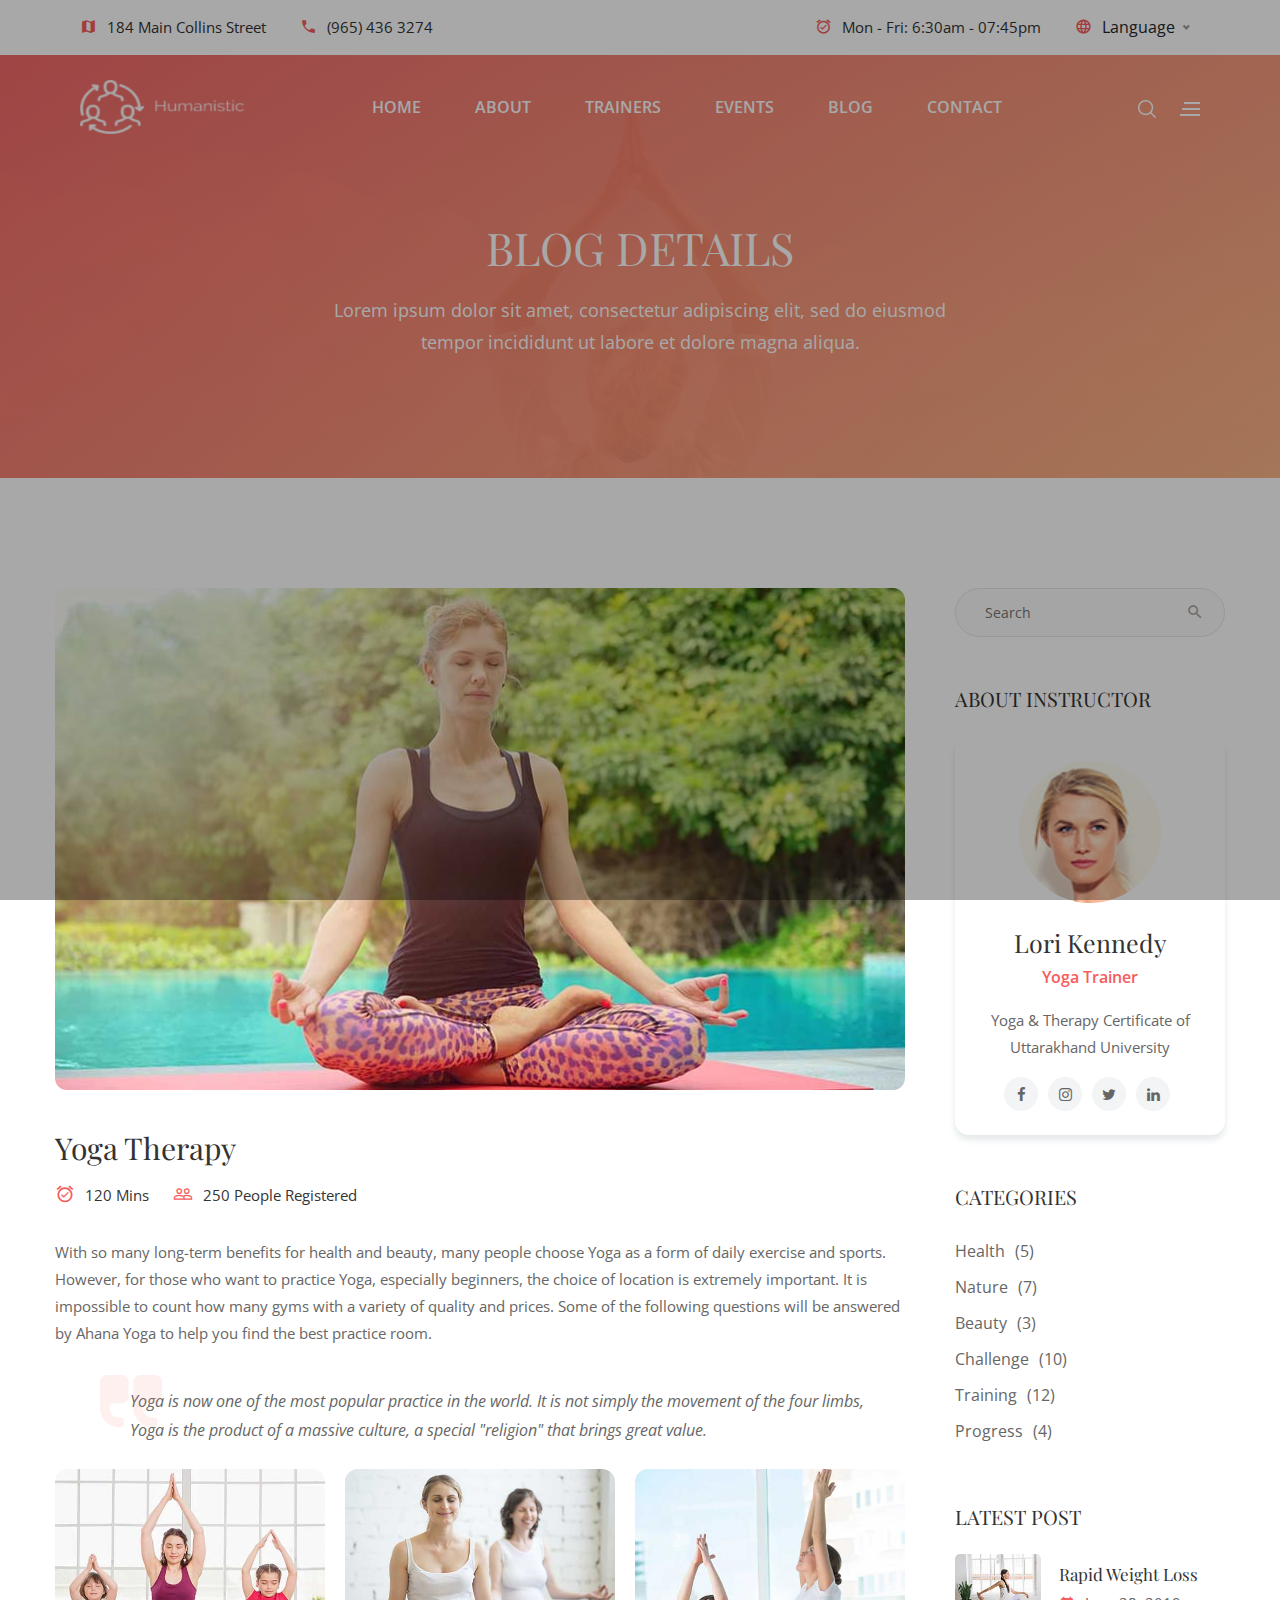
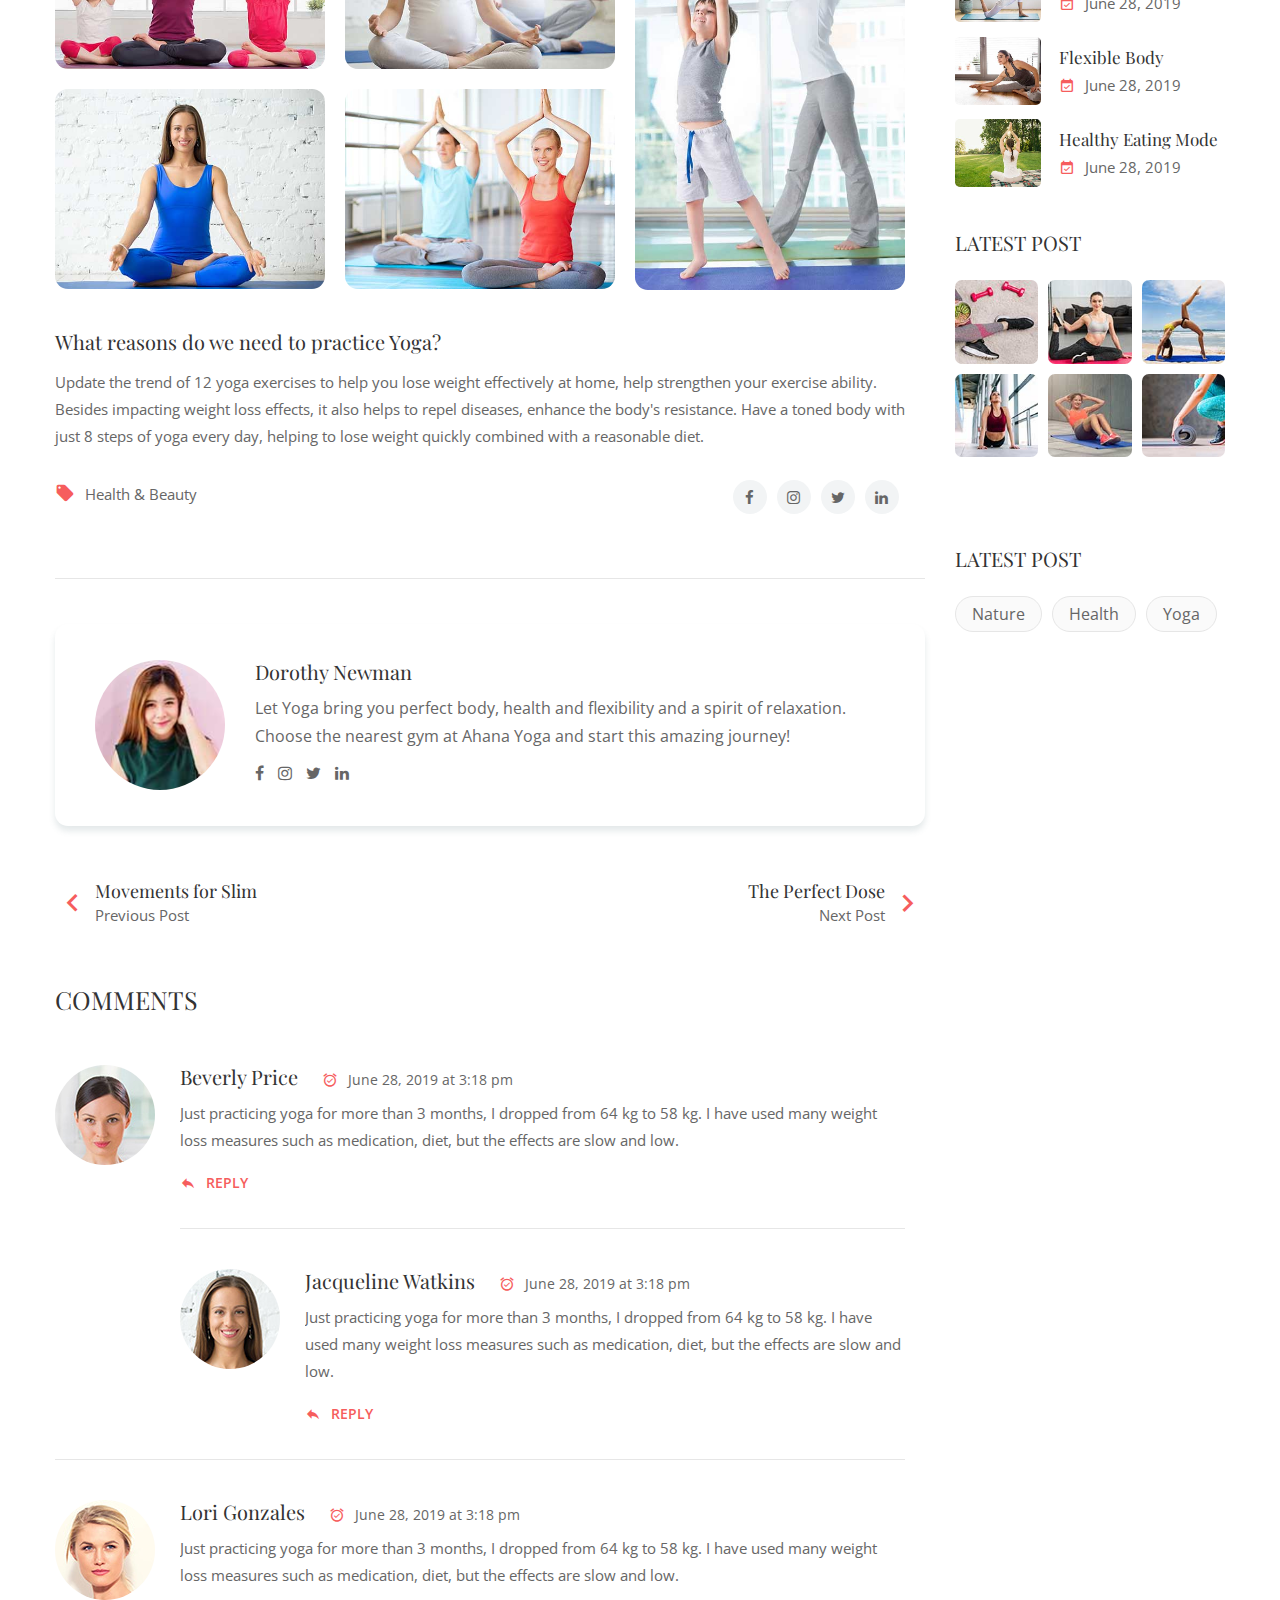
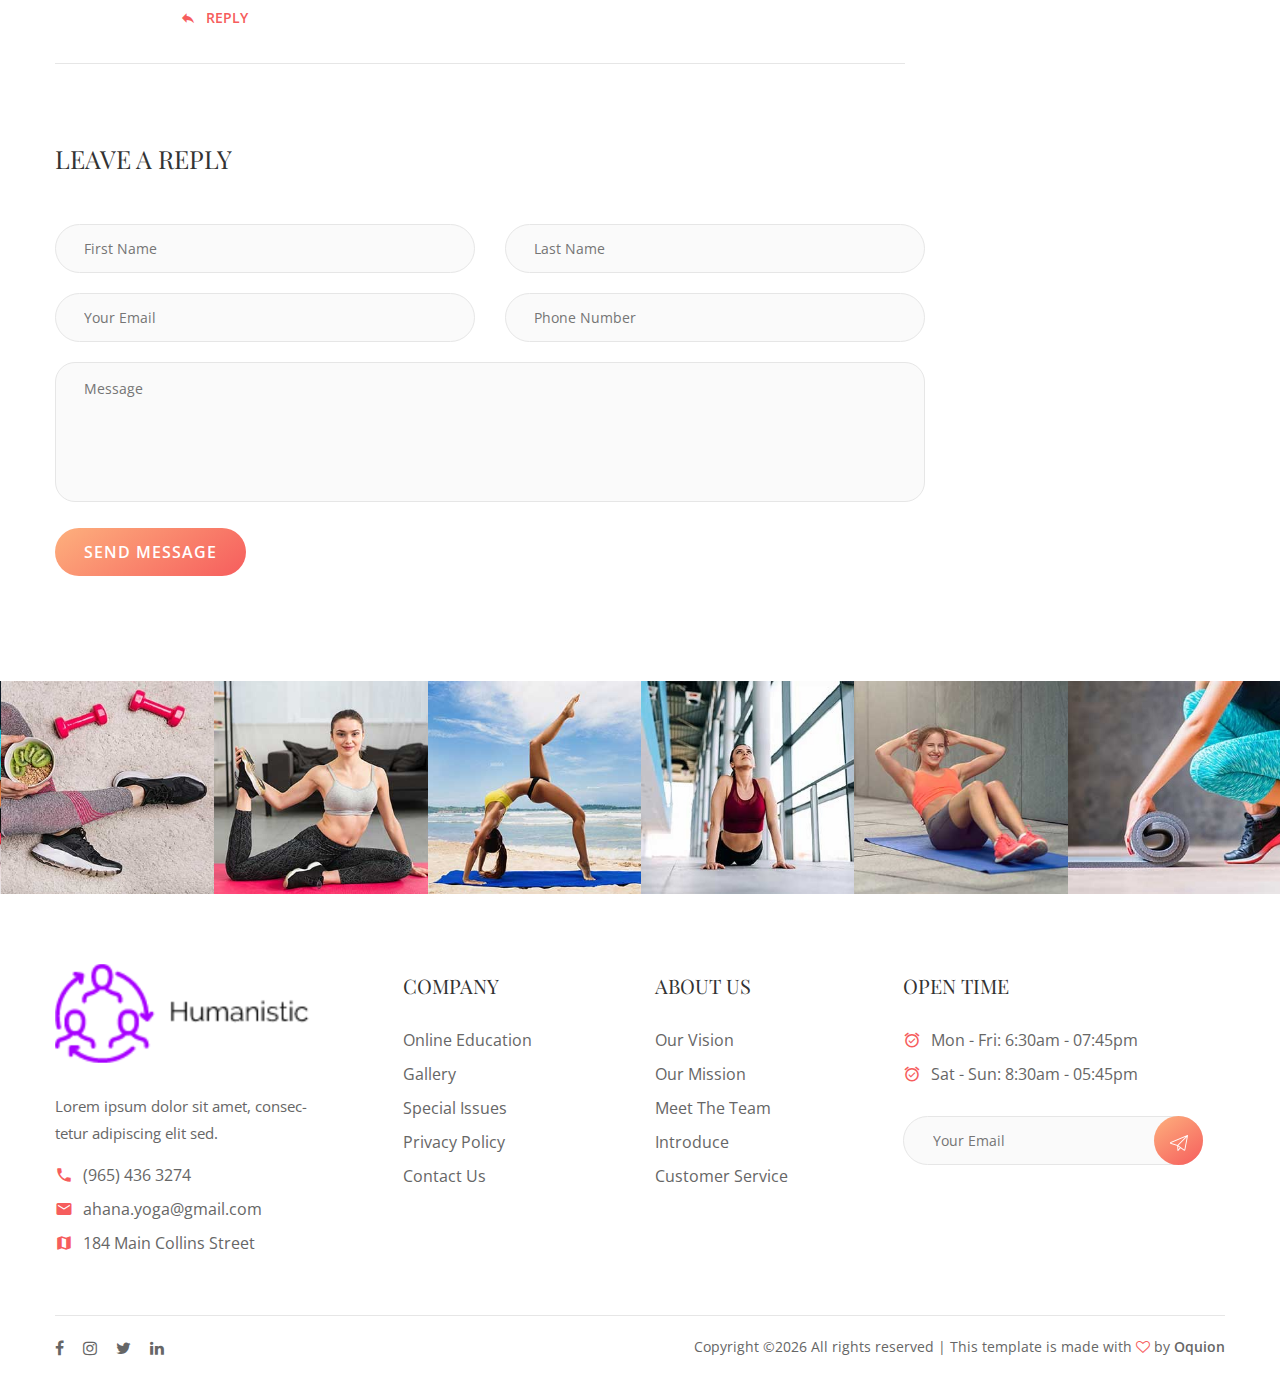
<file: single-blog.html>
<!DOCTYPE html>
<html lang="zxx">
<head>
	<title>Humanistic | Blog</title>
	<meta charset="UTF-8">
	<meta name="description" content="Ahana Yoga HTML Template">
	<meta name="keywords" content="yoga, html">
	<meta name="viewport" content="width=device-width, initial-scale=1.0">
	<!-- Stylesheets -->
	<link rel="stylesheet" href="css/bootstrap.min.css"/>
	<link rel="stylesheet" href="css/font-awesome.min.css"/>
	<link rel="stylesheet" href="css/owl.carousel.min.css"/>
	<link rel="stylesheet" href="css/nice-select.css"/>
	<link rel="stylesheet" href="css/slicknav.min.css"/>

	<!-- Main Stylesheets -->
	<link rel="stylesheet" href="css/style.css"/>


	<!--[if lt IE 9]>
		<script src="https://oss.maxcdn.com/html5shiv/3.7.2/html5shiv.min.js"></script>
		<script src="https://oss.maxcdn.com/respond/1.4.2/respond.min.js"></script>
	<![endif]-->

</head>
<body>
	<!-- Page Preloder -->
	<div id="preloder">
		<div class="loader"></div>
	</div>

	<!-- Header Section -->
	<header class="header-section">
		<div class="header-top">
			<div class="row m-0">
				<div class="col-md-6 d-none d-md-block p-0">
					<div class="header-info">
						<i class="material-icons">map</i>
						<p>184 Main Collins Street</p>
					</div>
					<div class="header-info">
						<i class="material-icons">phone</i>
						<p>(965) 436 3274</p>
					</div>
				</div>
				<div class="col-md-6 text-left text-md-right p-0">
					<div class="header-info d-none d-md-inline-flex">
						<i class="material-icons">alarm_on</i>
						<p>Mon - Fri:  6:30am - 07:45pm</p>
					</div>
					<div class="header-info">
						<i class="material-icons">language</i>
						<select id="language" class="language-select">
							<option data-display="Language">EN</option>
							<option data-display="Language" value="1">ES</option>
							<option data-display="Language" value="2">JA</option>
							<option data-display="Language" value="2">AR</option>
						</select>
					</div>
				</div>
			</div>
		</div>
		<div class="header-bottom">
			<a href="index.html" class="site-logo">
				<img src="img/logo-6.png" alt="" width="175" height="54">
			</a>
			<div class="hb-right">
				<div class="hb-switch" id="search-switch">
					<img src="img/icons/search.png" alt="">
				</div>
				<div class="hb-switch" id="infor-switch">
					<img src="img/icons/bars.png" alt="">
				</div>
			</div>
			<div class="container">
				<ul class="main-menu">
					<li><a href="index.html">Home</a></li>
					<li><a href="about.html">About</a></li>
					<!-- <li><a href="classes.html">Classes</a>
						<ul class="sub-menu">
							<li><a href="classes.html">Our Claasses</a></li>
							<li><a href="classes-details.html">Claasses Details</a></li>
						</ul>
					</li> -->
					<li><a href="trainer.html">trainers</a>
						<ul class="sub-menu">
							<li><a href="trainer.html">Our Trainers</a></li>
							<li><a href="trainer-details.html">Trainers Details</a></li>
						</ul>
					</li>
					<li><a href="events.html">events</a>
						<ul class="sub-menu">
							<li><a href="events.html">Our Events</a></li>
							<li><a href="event-details.html">Events Details</a></li>
						</ul>
					</li>
					<li><a href="blog.html">Blog</a>
						<ul class="sub-menu">
							<li><a href="blog.html">Our Blog</a></li>
							<li><a href="single-blog.html">Blog Details</a></li>
						</ul>
					</li>
					<li><a href="contact.html">Contact</a></li>
				</ul>
			</div>
		</div>
	</header>
	<!-- Header Section end -->

	<!-- Infor Model -->
	<div class="infor-model-warp">
		<div class="infor-model d-flex align-items-center">
			<div class="infor-close">
				<i class="material-icons">close</i>
			</div>
			<div class="infor-middle">
				<a href="#" class="infor-logo">
					<img src="img/logo-8.png" alt="">
				</a>
				<p>Lorem ipsum dolor sit amet, consectetur adipiscing elit, sed do eiusmod tempor incididunt.</p>
				<div class="insta-imgs">
					<div class="insta-item">
						<div class="insta-img">
							<img src="img/infor/1.jpg" alt="">
							<div class="insta-hover">
								<i class="fa fa-instagram"></i>
								<p>ahana.yoga</p>
							</div>
						</div>
					</div>
					<div class="insta-item">
						<div class="insta-img">
							<img src="img/infor/2.jpg" alt="">
							<div class="insta-hover">
								<i class="fa fa-instagram"></i>
								<p>ahana.yoga</p>
							</div>
						</div>
					</div>
					<div class="insta-item">
						<div class="insta-img">
							<img src="img/infor/3.jpg" alt="">
							<div class="insta-hover">
								<i class="fa fa-instagram"></i>
								<p>ahana.yoga</p>
							</div>
						</div>
					</div>
					<div class="insta-item">
						<div class="insta-img">
							<img src="img/infor/4.jpg" alt="">
							<div class="insta-hover">
								<i class="fa fa-instagram"></i>
								<p>ahana.yoga</p>
							</div>
						</div>
					</div>
					<div class="insta-item">
						<div class="insta-img">
							<img src="img/infor/5.jpg" alt="">
							<div class="insta-hover">
								<i class="fa fa-instagram"></i>
								<p>ahana.yoga</p>
							</div>
						</div>
					</div>
					<div class="insta-item">
						<div class="insta-img">
							<img src="img/infor/6.jpg" alt="">
							<div class="insta-hover">
								<i class="fa fa-instagram"></i>
								<p>ahana.yoga</p>
							</div>
						</div>
					</div>
				</div>
				<form class="infor-form">
					<input type="text" placeholder="Your Email">
					<button><img src="img/icons/send.png" alt=""></button>
				</form>
				<div class="insta-social">
					<a href="#"><i class="fa fa-linkedin"></i></a>
					<a href="#"><i class="fa fa-twitter"></i></a>
					<a href="#"><i class="fa fa-instagram"></i></a>
					<a href="#"><i class="fa fa-facebook"></i></a>
				</div>
			</div>
		</div>
	</div>
	<!-- Infor Model end -->
	                                                                              
	<!-- Page top Section -->
	<section class="page-top-section set-bg" data-setbg="img/page-top-bg.jpg">
		<div class="container">
			<div class="row">
				<div class="col-lg-7 m-auto text-white">
					<h2>Blog details</h2>
					<p>Lorem ipsum dolor sit amet, consectetur adipiscing elit, sed do eiusmod tempor incididunt ut labore et dolore magna aliqua.</p>
				</div>
			</div>
		</div>
	</section>
	<!-- Page top Section end -->

	<!-- Blog Details Section -->
	<section class="blog-details-section spad">
		<div class="container">
			<div class="row">
				<div class="col-lg-9">
					<div class="blog-details">
						<div class="blog-preview">
							<img src="img/blog/big.jpg" alt="">
						</div>
						<h2>Yoga Therapy</h2>
						<div class="blog-meta"><p><i class="material-icons">alarm_on</i>120 Mins </p></div>
						<div class="blog-meta"><p><i class="material-icons">people_outline</i>250 People Registered</p></div>
						<p>With so many long-term benefits for health and beauty, many people choose Yoga as a form of daily exercise and sports. However, for those who want to practice Yoga, especially beginners, the choice of location is extremely important. It is impossible to count how many gyms with a variety of quality and prices. Some of the following questions will be answered by Ahana Yoga to help you find the best practice room.</p>
						<blockquote>Yoga is now one of the most popular practice in the world. It is not simply the movement of the four limbs, Yoga is the product of a massive culture, a special "religion" that brings great value.</blockquote>

						<div class="blog-gallery">
							<div class="row">
								<div class="col-md-4">
									<img src="img/blog/blog-gallery/1.jpg" alt="">
									<img src="img/blog/blog-gallery/4.jpg" alt="">
								</div>
								<div class="col-md-4">
									<img src="img/blog/blog-gallery/2.jpg" alt="">
									<img src="img/blog/blog-gallery/5.jpg" alt="">
								</div>
								<div class="col-md-4">
									<img src="img/blog/blog-gallery/3.jpg" alt="">
								</div>
							</div>
						</div>
						<h3>What reasons do we need to practice Yoga?</h3>
						<p>Update the trend of 12 yoga exercises to help you lose weight effectively at home, help strengthen your exercise ability. Besides impacting weight loss effects, it also helps to repel diseases, enhance the body's resistance. Have a toned body with just 8 steps of yoga every day, helping to lose weight quickly combined with a reasonable diet.</p>
						<div class="row">
							<div class="col-sm-7">
								<div class="ed-cata"><p><i class="material-icons">local_offer</i>Health & Beauty</p></div>
							</div>
							<div class="col-sm-5 text-left text-sm-right pt-4 pt-sm-0">
								<div class="ed-social">
									<a href="#"><i class="fa fa-facebook"></i></a>
									<a href="#"><i class="fa fa-instagram"></i></a>
									<a href="#"><i class="fa fa-twitter"></i></a>
									<a href="#"><i class="fa fa-linkedin"></i></a>
								</div>
							</div>
						</div>
					</div>
					<div class="blog-author-card">
						<div class="blog-author">
							<img src="img/classes/author/4.jpg" alt="">
							<div class="ba-text">
								<h3>Dorothy Newman</h3>
								<p>Let Yoga bring you perfect body, health and flexibility and a spirit of relaxation. Choose the nearest gym at Ahana Yoga and start this amazing journey!</p>
								<div class="ba-social">
									<a href="#"><i class="fa fa-facebook"></i></a>
									<a href="#"><i class="fa fa-instagram"></i></a>
									<a href="#"><i class="fa fa-twitter"></i></a>
									<a href="#"><i class="fa fa-linkedin"></i></a>
								</div>
							</div>
						</div>
					</div>
					<div class="blog-nav-warp text-center text-sm-left">
						<div class="row">
							<div class="col-sm-6">
								<a href="#" class="blog-nav bn-prev">
									<i class="material-icons">keyboard_arrow_left</i>
									<h3>Movements for Slim</h3>
									<p>Previous Post</p>
								</a>
							</div>
							<div class="col-sm-6 text-center text-sm-right">
								<a href="#" class="blog-nav bn-next">
									<i class="material-icons">keyboard_arrow_right</i>
									<h3>The Perfect Dose</h3>
									<p>Next Post</p>
								</a>
							</div>
						</div>
					</div>
					<h3 class="comment-title">Comments</h3>
					<ul class="comment-list">
						<li>
							<img src="img/classes/author/3.jpg" class="comment-pic" alt="">
							<div class="comment-text">
								<h3>Beverly Price </h3>
								<div class="comment-date"><i class="material-icons">alarm_on</i>June 28, 2019 at 3:18 pm</div>
								<p>Just practicing yoga for more than 3 months, I dropped from 64 kg to 58 kg. I have used many weight loss measures such as medication, diet, but the effects are slow and low. </p>
								<a href="#" class="reply"><i class="material-icons">reply</i>Reply</a>
							</div>
							<ul class="comment-sub-list">
								<li>
									<img src="img/classes/author/2.jpg" class="comment-pic" alt="">
									<div class="comment-text">
										<h3>Jacqueline Watkins</h3>
										<div class="comment-date"><i class="material-icons">alarm_on</i>June 28, 2019 at 3:18 pm</div>
										<p>Just practicing yoga for more than 3 months, I dropped from 64 kg to 58 kg. I have used many weight loss measures such as medication, diet, but the effects are slow and low. </p>
										<a href="#" class="reply"><i class="material-icons">reply</i>Reply</a>
									</div>
								</li>
							</ul>
						</li>
						<li>
							<img src="img/classes/author/1.jpg" class="comment-pic" alt="">
							<div class="comment-text">
								<h3>Lori Gonzales</h3>
								<div class="comment-date"><i class="material-icons">alarm_on</i>June 28, 2019 at 3:18 pm</div>
								<p>Just practicing yoga for more than 3 months, I dropped from 64 kg to 58 kg. I have used many weight loss measures such as medication, diet, but the effects are slow and low. </p>
								<a href="#" class="reply"><i class="material-icons">reply</i>Reply</a>
							</div>
						</li>
					</ul>
					<h3 class="comment-title">Leave a Reply</h3>
					<form class="singup-form">
						<div class="row">
							<div class="col-md-6">
								<input type="text" placeholder="First Name">
							</div>
							<div class="col-md-6">
								<input type="text" placeholder="Last Name">
							</div>
							<div class="col-md-6">
								<input type="text" placeholder="Your Email">
							</div>
							<div class="col-md-6">
								<input type="text" placeholder="Phone Number">
							</div>
							<div class="col-md-12">
								<textarea placeholder="Message"></textarea>
								<a href="#" class="site-btn sb-gradient">Send message</a>
							</div>
						</div>
					</form>
				</div>
				<div class="col-lg-3 col-md-5 col-sm-8 sidebar">
					<div class="sb-widget">
						<form class="search-form">
							<input type="text" placeholder="Search">
							<button><i class="material-icons">search</i></button>
						</form>
					</div>
					<div class="sb-widget">
						<h2 class="sb-title">About instructor</h2>
						<div class="about-instructor-widget">
							<img src="img/classes/author/1.jpg" alt="">
							<h4>Lori Kennedy</h4>
							<h6>Yoga Trainer</h6>
							<p>Yoga & Therapy Certificate of Uttarakhand University</p>
							<div class="ai-social">
								<a href="#"><i class="fa fa-facebook"></i></a>
								<a href="#"><i class="fa fa-instagram"></i></a>
								<a href="#"><i class="fa fa-twitter"></i></a>
								<a href="#"><i class="fa fa-linkedin"></i></a>
							</div>
						</div>
					</div>
					<div class="sb-widget">
						<h2 class="sb-title">Categories</h2>
						<ul class="sb-list">
							<li><a href="#">Health<span>(5)</span></a></li>
							<li><a href="#">Nature<span>(7)</span></a></li>
							<li><a href="#">Beauty<span>(3)</span></a></li>
							<li><a href="#">Challenge<span>(10)</span></a></li>
							<li><a href="#">Training<span>(12)</span></a></li>
							<li><a href="#">Progress<span>(4)</span></a></li>
						</ul>
					</div>
					<div class="sb-widget">
						<h2 class="sb-title">Latest post</h2>
						<div class="latest-post-widget">
							<div class="lp-item">
								<div class="lp-thumb set-bg" data-setbg="img/blog/8.jpg"></div>
								<div class="lp-text">
									<h3>Rapid Weight Loss</h3>
									<p><i class="material-icons">event_available</i>June 28, 2019</p>
								</div>
							</div>
							<div class="lp-item">
								<div class="lp-thumb set-bg" data-setbg="img/blog/3.jpg"></div>
								<div class="lp-text">
									<h3>Flexible Body</h3>
									<p><i class="material-icons">event_available</i>June 28, 2019</p>
								</div>
							</div>
							<div class="lp-item">
								<div class="lp-thumb set-bg" data-setbg="img/blog/9.jpg"></div>
								<div class="lp-text">
									<h3>Healthy Eating Mode</h3>
									<p><i class="material-icons">event_available</i>June 28, 2019</p>
								</div>
							</div>
						</div>
					</div>
					<div class="sb-widget">
						<h2 class="sb-title">Latest post</h2>
						<div class="insta-widget">
							<div class="insta-item">
								<div class="insta-img">
									<img src="img/infor/1.jpg" alt="">
									<div class="insta-hover">
										<i class="fa fa-instagram"></i>
									</div>
								</div>
							</div>
							<div class="insta-item">
								<div class="insta-img">
									<img src="img/infor/2.jpg" alt="">
									<div class="insta-hover">
										<i class="fa fa-instagram"></i>
									</div>
								</div>
							</div>
							<div class="insta-item">
								<div class="insta-img">
									<img src="img/infor/3.jpg" alt="">
									<div class="insta-hover">
										<i class="fa fa-instagram"></i>
									</div>
								</div>
							</div>
							<div class="insta-item">
								<div class="insta-img">
									<img src="img/infor/4.jpg" alt="">
									<div class="insta-hover">
										<i class="fa fa-instagram"></i>
									</div>
								</div>
							</div>
							<div class="insta-item">
								<div class="insta-img">
									<img src="img/infor/5.jpg" alt="">
									<div class="insta-hover">
										<i class="fa fa-instagram"></i>
									</div>
								</div>
							</div>
							<div class="insta-item">
								<div class="insta-img">
									<img src="img/infor/6.jpg" alt="">
									<div class="insta-hover">
										<i class="fa fa-instagram"></i>
									</div>
								</div>
							</div>
						</div>
					</div>
					<div class="sb-widget">
						<h2 class="sb-title">Latest post</h2>
						<div class="sb-tags">
							<a href="#">Nature</a>
							<a href="#">Health</a>
							<a href="#">Yoga</a>
						</div>
					</div>
				</div>
			</div>
		</div>
	</section>
	<!-- Blog Details Section end -->
	
	<!-- Gallery Section -->
	<div class="gallery-section">
		<div class="gallery-slider owl-carousel">
			<div class="gs-item">
				<img src="img/gallery/1.jpg" alt="">
				<div class="gs-hover">
					<i class="fa fa-instagram"></i>
					<p>ahana.yoga</p>
				</div>
			</div>
			<div class="gs-item">
				<img src="img/gallery/2.jpg" alt="">
				<div class="gs-hover">
					<i class="fa fa-instagram"></i>
					<p>ahana.yoga</p>
				</div>
			</div>
			<div class="gs-item">
				<img src="img/gallery/3.jpg" alt="">
				<div class="gs-hover">
					<i class="fa fa-instagram"></i>
					<p>ahana.yoga</p>
				</div>
			</div>
			<div class="gs-item">
				<img src="img/gallery/4.jpg" alt="">
				<div class="gs-hover">
					<i class="fa fa-instagram"></i>
					<p>ahana.yoga</p>
				</div>
			</div>
			<div class="gs-item">
				<img src="img/gallery/5.jpg" alt="">
				<div class="gs-hover">
					<i class="fa fa-instagram"></i>
					<p>ahana.yoga</p>
				</div>
			</div>
			<div class="gs-item">
				<img src="img/gallery/6.jpg" alt="">
				<div class="gs-hover">
					<i class="fa fa-instagram"></i>
					<p>ahana.yoga</p>
				</div>
			</div>
		</div>
	</div>
	<!-- Gallery Section end -->

	<!-- Footer Section -->
	<footer class="footer-section">
		<div class="container">
			<div class="row">
				<div class="col-lg-3 col-sm-6">
					<div class="footer-widget">
						<div class="about-widget">
							<img src="img/logo-7.png" alt="">
							<p>Lorem ipsum dolor sit amet, consec-tetur adipiscing elit sed.</p>
							<ul>
								<li><i class="material-icons">phone</i>(965) 436 3274</li>
								<li><i class="material-icons">email</i>ahana.yoga@gmail.com</li>
								<li><i class="material-icons">map</i>184 Main Collins Street</li>
							</ul>
						</div>
					</div>
				</div>
				<div class="col-lg-3 col-sm-6">
					<div class="footer-widget pl-0 pl-lg-5">
						<h2 class="fw-title">Company</h2>
						<ul>
							<li><a href="#">Online Education</a></li>
							<li><a href="#">Gallery</a></li>
							<li><a href="#">Special Issues</a></li>
							<li><a href="#">Privacy Policy</a></li>
							<li><a href="#">Contact Us</a></li>
						</ul>
					</div>
				</div>
				<div class="col-lg-2 col-sm-6">
					<div class="footer-widget">
						<h2 class="fw-title">About Us</h2>
						<ul>
							<li><a href="#">Our Vision</a></li>
							<li><a href="#">Our Mission</a></li>
							<li><a href="#">Meet The Team</a></li>
							<li><a href="#">Introduce</a></li>
							<li><a href="#">Customer Service</a></li>
						</ul>
					</div>
				</div>
				<div class="col-lg-4 col-sm-6">
					<div class="footer-widget pl-0 pl-lg-5">
						<h2 class="fw-title">Open time</h2>
						<ul>
							<li><i class="material-icons">alarm_on</i>Mon - Fri:  6:30am - 07:45pm</li>
							<li><i class="material-icons">alarm_on</i>Sat - Sun:  8:30am - 05:45pm</li>
						</ul>
						<form class="infor-form">
							<input type="text" placeholder="Your Email">
							<button><img src="img/icons/send.png" alt=""></button>
						</form>
					</div>
				</div>
			</div>
			<div class="footer-bottom">
				<div class="row">
					<div class="col-md-4">
						<div class="footer-social">
							<a href="#"><i class="fa fa-facebook"></i></a>
							<a href="#"><i class="fa fa-instagram"></i></a>
							<a href="#"><i class="fa fa-twitter"></i></a>
							<a href="#"><i class="fa fa-linkedin"></i></a>
						</div>
					</div>
					<div class="col-md-8 text-md-right">
						<div class="copyright"><!-- Link back to Colorlib can't be removed. Template is licensed under CC BY 3.0. -->
Copyright &copy;<script>document.write(new Date().getFullYear());</script> All rights reserved | This template is made with <i class="fa fa-heart-o" aria-hidden="true"></i> by <a href="#" target="_blank">Oquion</a>
<!-- Link back to Colorlib can't be removed. Template is licensed under CC BY 3.0. --></div>
					</div>
				</div>
			</div>
		</div>
	</footer>
	<!-- Footer Section end -->
	
	<div class="back-to-top"><img src="img/icons/up-arrow.png" alt=""></div>

	<!-- Search model -->
	<div class="search-model set-bg" data-setbg="img/search-bg.jpg">
		<div class="h-100 d-flex align-items-center justify-content-center">
			<div class="search-close-switch"><i class="material-icons">close</i></div>
			<form class="search-moderl-form">
				<input type="text" id="search-input" placeholder="Search">
				<button><img src="img/icons/search-2.png" alt=""></button>
			</form>
		</div>
	</div>
	<!-- Search model end -->

	<!--====== Javascripts & Jquery ======-->
	<script src="js/vendor/jquery-3.2.1.min.js"></script>
	<script src="js/bootstrap.min.js"></script>
	<script src="js/jquery.slicknav.min.js"></script>
	<script src="js/owl.carousel.min.js"></script>
	<script src="js/jquery.nice-select.min.js"></script>
	<script src="js/jquery-ui.min.js"></script>
	<script src="js/jquery.magnific-popup.min.js"></script>
	<script src="js/main.js"></script>

	</body>
</html>
</file>
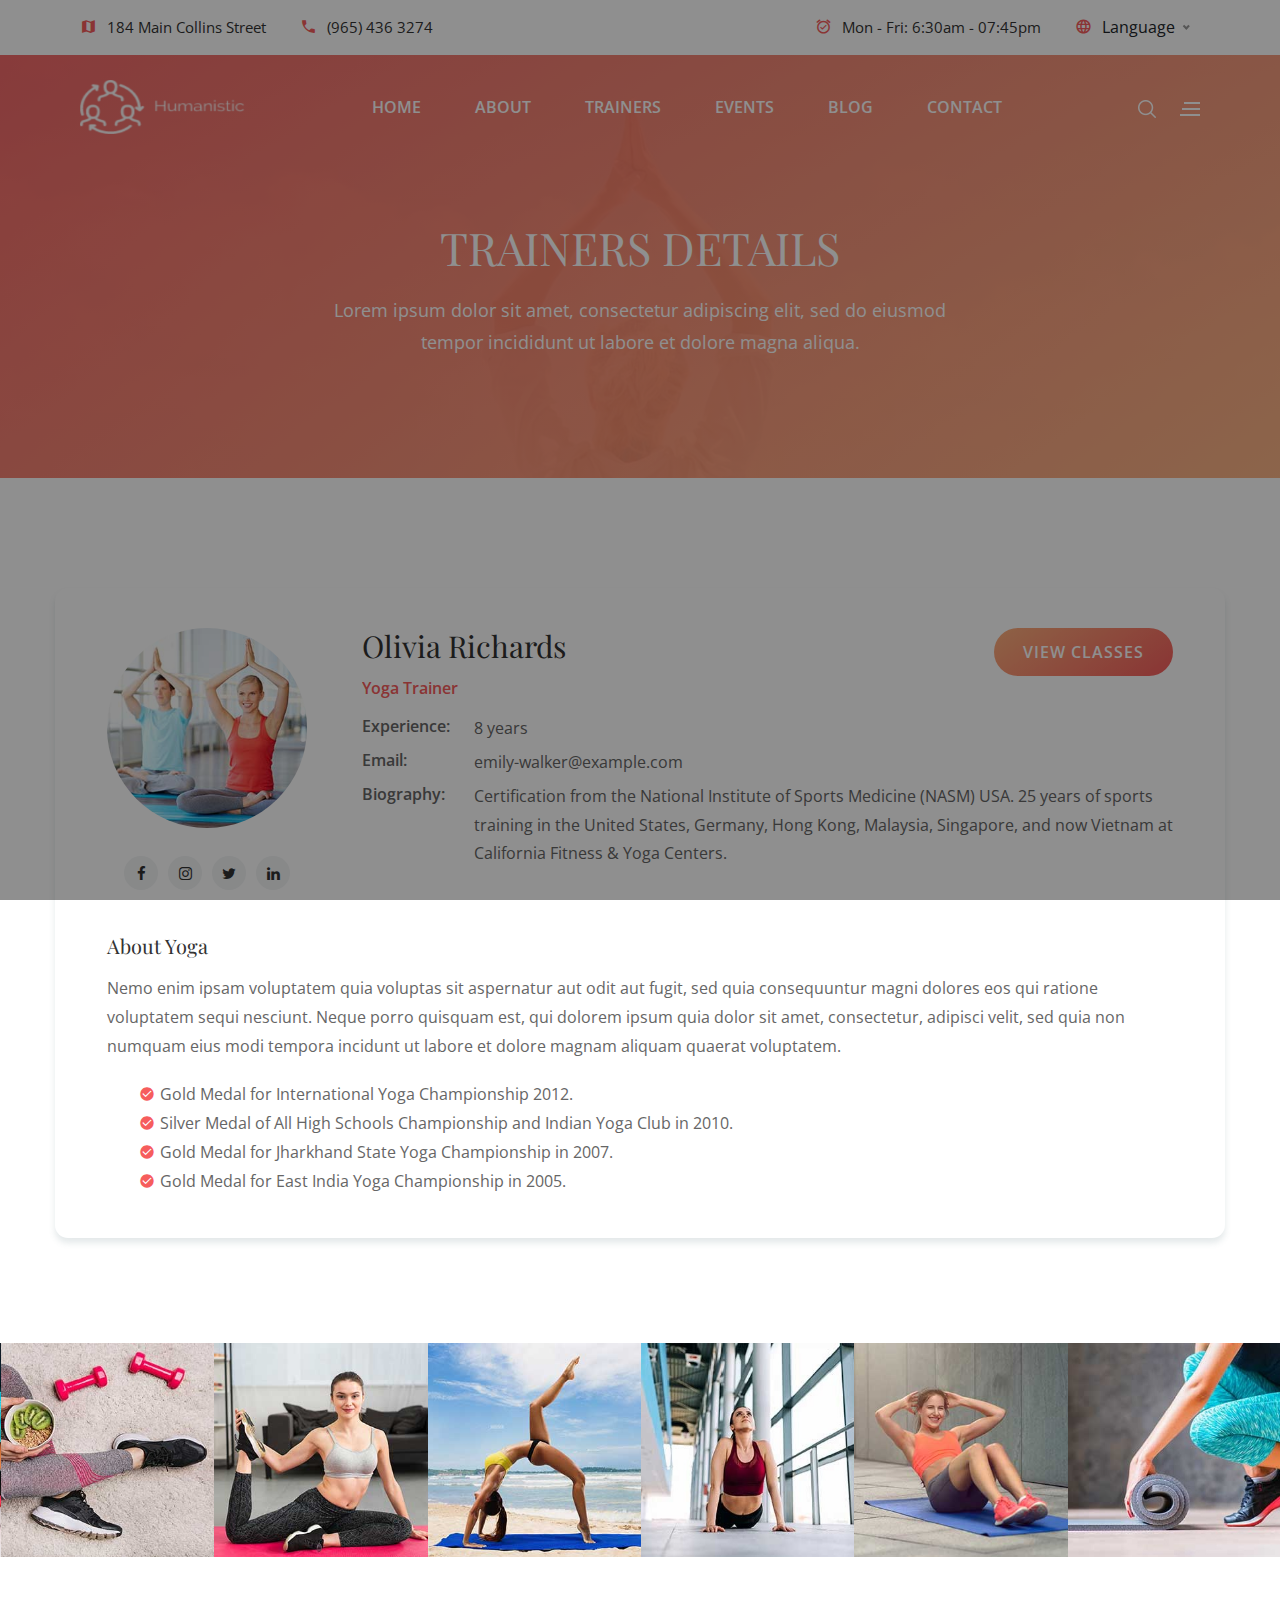
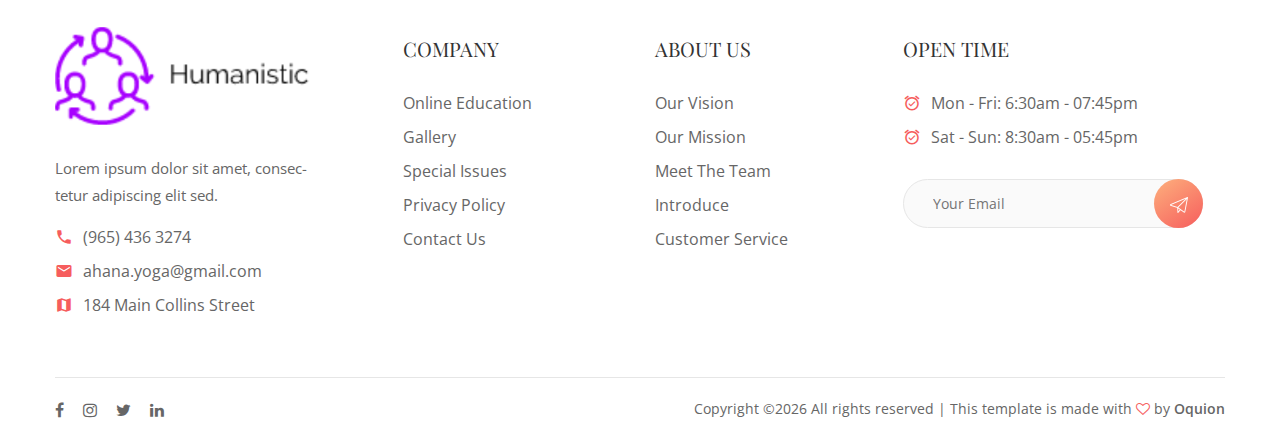
<file: trainer-details.html>
<!DOCTYPE html>
<html lang="zxx">
<head>
	<title>Humanistic | Blog</title>
	<meta charset="UTF-8">
	<meta name="description" content="Ahana Yoga HTML Template">
	<meta name="keywords" content="yoga, html">
	<meta name="viewport" content="width=device-width, initial-scale=1.0">
	<!-- Stylesheets -->
	<link rel="stylesheet" href="css/bootstrap.min.css"/>
	<link rel="stylesheet" href="css/font-awesome.min.css"/>
	<link rel="stylesheet" href="css/owl.carousel.min.css"/>
	<link rel="stylesheet" href="css/nice-select.css"/>
	<link rel="stylesheet" href="css/slicknav.min.css"/>

	<!-- Main Stylesheets -->
	<link rel="stylesheet" href="css/style.css"/>


	<!--[if lt IE 9]>
		<script src="https://oss.maxcdn.com/html5shiv/3.7.2/html5shiv.min.js"></script>
		<script src="https://oss.maxcdn.com/respond/1.4.2/respond.min.js"></script>
	<![endif]-->

</head>
<body>
	<!-- Page Preloder -->
	<div id="preloder">
		<div class="loader"></div>
	</div>

	<!-- Header Section -->
	<header class="header-section">
		<div class="header-top">
			<div class="row m-0">
				<div class="col-md-6 d-none d-md-block p-0">
					<div class="header-info">
						<i class="material-icons">map</i>
						<p>184 Main Collins Street</p>
					</div>
					<div class="header-info">
						<i class="material-icons">phone</i>
						<p>(965) 436 3274</p>
					</div>
				</div>
				<div class="col-md-6 text-left text-md-right p-0">
					<div class="header-info d-none d-md-inline-flex">
						<i class="material-icons">alarm_on</i>
						<p>Mon - Fri:  6:30am - 07:45pm</p>
					</div>
					<div class="header-info">
						<i class="material-icons">language</i>
						<select id="language" class="language-select">
							<option data-display="Language">EN</option>
							<option data-display="Language" value="1">ES</option>
							<option data-display="Language" value="2">JA</option>
							<option data-display="Language" value="2">AR</option>
						</select>
					</div>
				</div>
			</div>
		</div>
		<div class="header-bottom">
			<a href="index.html" class="site-logo">
				<img src="img/logo-6.png" alt="" width="175" height="54">
			</a>
			<div class="hb-right">
				<div class="hb-switch" id="search-switch">
					<img src="img/icons/search.png" alt="">
				</div>
				<div class="hb-switch" id="infor-switch">
					<img src="img/icons/bars.png" alt="">
				</div>
			</div>
			<div class="container">
				<ul class="main-menu">
					<li><a href="index.html">Home</a></li>
					<li><a href="about.html">About</a></li>
					<!-- <li><a href="classes.html">Classes</a>
						<ul class="sub-menu">
							<li><a href="classes.html">Our Claasses</a></li>
							<li><a href="classes-details.html">Claasses Details</a></li>
						</ul>
					</li> -->
					<li><a href="trainer.html">trainers</a>
						<ul class="sub-menu">
							<li><a href="trainer.html">Our Trainers</a></li>
							<li><a href="trainer-details.html">Trainers Details</a></li>
						</ul>
					</li>
					<li><a href="events.html">events</a>
						<ul class="sub-menu">
							<li><a href="events.html">Our Events</a></li>
							<li><a href="event-details.html">Events Details</a></li>
						</ul>
					</li>
					<li><a href="blog.html">Blog</a>
						<ul class="sub-menu">
							<li><a href="blog.html">Our Blog</a></li>
							<li><a href="single-blog.html">Blog Details</a></li>
						</ul>
					</li>
					<li><a href="contact.html">Contact</a></li>
				</ul>
			</div>
		</div>
	</header>
	<!-- Header Section end -->

	<!-- Infor Model -->
	<div class="infor-model-warp">
		<div class="infor-model d-flex align-items-center">
			<div class="infor-close">
				<i class="material-icons">close</i>
			</div>
			<div class="infor-middle">
				<a href="#" class="infor-logo">
					<img src="img/logo-8.png" alt="">
				</a>
				<p>Lorem ipsum dolor sit amet, consectetur adipiscing elit, sed do eiusmod tempor incididunt.</p>
				<div class="insta-imgs">
					<div class="insta-item">
						<div class="insta-img">
							<img src="img/infor/1.jpg" alt="">
							<div class="insta-hover">
								<i class="fa fa-instagram"></i>
								<p>ahana.yoga</p>
							</div>
						</div>
					</div>
					<div class="insta-item">
						<div class="insta-img">
							<img src="img/infor/2.jpg" alt="">
							<div class="insta-hover">
								<i class="fa fa-instagram"></i>
								<p>ahana.yoga</p>
							</div>
						</div>
					</div>
					<div class="insta-item">
						<div class="insta-img">
							<img src="img/infor/3.jpg" alt="">
							<div class="insta-hover">
								<i class="fa fa-instagram"></i>
								<p>ahana.yoga</p>
							</div>
						</div>
					</div>
					<div class="insta-item">
						<div class="insta-img">
							<img src="img/infor/4.jpg" alt="">
							<div class="insta-hover">
								<i class="fa fa-instagram"></i>
								<p>ahana.yoga</p>
							</div>
						</div>
					</div>
					<div class="insta-item">
						<div class="insta-img">
							<img src="img/infor/5.jpg" alt="">
							<div class="insta-hover">
								<i class="fa fa-instagram"></i>
								<p>ahana.yoga</p>
							</div>
						</div>
					</div>
					<div class="insta-item">
						<div class="insta-img">
							<img src="img/infor/6.jpg" alt="">
							<div class="insta-hover">
								<i class="fa fa-instagram"></i>
								<p>ahana.yoga</p>
							</div>
						</div>
					</div>
				</div>
				<form class="infor-form">
					<input type="text" placeholder="Your Email">
					<button><img src="img/icons/send.png" alt=""></button>
				</form>
				<div class="insta-social">
					<a href="#"><i class="fa fa-linkedin"></i></a>
					<a href="#"><i class="fa fa-twitter"></i></a>
					<a href="#"><i class="fa fa-instagram"></i></a>
					<a href="#"><i class="fa fa-facebook"></i></a>
				</div>
			</div>
		</div>
	</div>
	<!-- Infor Model end -->
	                                                                              
	<!-- Page top Section -->
	<section class="page-top-section set-bg" data-setbg="img/page-top-bg.jpg">
		<div class="container">
			<div class="row">
				<div class="col-lg-7 m-auto text-white">
					<h2>Trainers details</h2>
					<p>Lorem ipsum dolor sit amet, consectetur adipiscing elit, sed do eiusmod tempor incididunt ut labore et dolore magna aliqua.</p>
				</div>
			</div>
		</div>
	</section>
	<!-- Page top Section end -->

	<!-- Trainers Section -->
	<section class="trainer-details-section spad overflow-hidden">
		<div class="container">
			<div class="trainer-details">
				<div class="trainer-info">
					<div class="td-left">
						<img src="img/classes/1.jpg" alt="">
						<div class="td-social">
							<a href="#"><i class="fa fa-facebook"></i></a>
							<a href="#"><i class="fa fa-instagram"></i></a>
							<a href="#"><i class="fa fa-twitter"></i></a>
							<a href="#"><i class="fa fa-linkedin"></i></a>
						</div>
					</div>
					<div class="td-right">
						<h3>Olivia Richards</h3>
						<h6>Yoga Trainer</h6>
						<ul>
							<li><strong>Experience:</strong><p>8 years</p></li>
							<li><strong>Email:</strong><p>emily-walker@example.com</p></li>
							<li><strong>Biography:</strong><p>Certification from the National Institute of Sports Medicine (NASM) USA. 25 years of sports training in the United States, Germany, Hong Kong, Malaysia, Singapore, and now Vietnam at California Fitness & Yoga Centers.</p></li>
						</ul>
						<a href="#" class="site-btn sb-gradient">View classes</a>
					</div>
				</div>
				<div class="trainer-details-text">
					<h3>About Yoga</h3>
					<p>Nemo enim ipsam voluptatem quia voluptas sit aspernatur aut odit aut fugit, sed quia consequuntur magni dolores eos qui ratione voluptatem sequi nesciunt. Neque porro quisquam est, qui dolorem ipsum quia dolor sit amet, consectetur, adipisci velit, sed quia non numquam eius modi tempora incidunt ut labore et dolore magnam aliquam quaerat voluptatem.</p>
					<ul>
						<li><i class="material-icons">check_circle</i>Gold Medal for International Yoga Championship 2012.</li>
						<li><i class="material-icons">check_circle</i>Silver Medal of All High Schools Championship and Indian Yoga Club in 2010.</li>
						<li><i class="material-icons">check_circle</i>Gold Medal for Jharkhand State Yoga Championship in 2007.</li>
						<li><i class="material-icons">check_circle</i>Gold Medal for East India Yoga Championship in 2005.</li>
					</ul>
				</div>
			</div>
		</div>
	</section>
	<!-- Trainers Section end -->

	<!-- Gallery Section -->
	<div class="gallery-section">
		<div class="gallery-slider owl-carousel">
			<div class="gs-item">
				<img src="img/gallery/1.jpg" alt="">
				<div class="gs-hover">
					<i class="fa fa-instagram"></i>
					<p>ahana.yoga</p>
				</div>
			</div>
			<div class="gs-item">
				<img src="img/gallery/2.jpg" alt="">
				<div class="gs-hover">
					<i class="fa fa-instagram"></i>
					<p>ahana.yoga</p>
				</div>
			</div>
			<div class="gs-item">
				<img src="img/gallery/3.jpg" alt="">
				<div class="gs-hover">
					<i class="fa fa-instagram"></i>
					<p>ahana.yoga</p>
				</div>
			</div>
			<div class="gs-item">
				<img src="img/gallery/4.jpg" alt="">
				<div class="gs-hover">
					<i class="fa fa-instagram"></i>
					<p>ahana.yoga</p>
				</div>
			</div>
			<div class="gs-item">
				<img src="img/gallery/5.jpg" alt="">
				<div class="gs-hover">
					<i class="fa fa-instagram"></i>
					<p>ahana.yoga</p>
				</div>
			</div>
			<div class="gs-item">
				<img src="img/gallery/6.jpg" alt="">
				<div class="gs-hover">
					<i class="fa fa-instagram"></i>
					<p>ahana.yoga</p>
				</div>
			</div>
		</div>
	</div>
	<!-- Gallery Section end -->

	<!-- Footer Section -->
	<footer class="footer-section">
		<div class="container">
			<div class="row">
				<div class="col-lg-3 col-sm-6">
					<div class="footer-widget">
						<div class="about-widget">
							<img src="img/logo-7.png" alt="">
							<p>Lorem ipsum dolor sit amet, consec-tetur adipiscing elit sed.</p>
							<ul>
								<li><i class="material-icons">phone</i>(965) 436 3274</li>
								<li><i class="material-icons">email</i>ahana.yoga@gmail.com</li>
								<li><i class="material-icons">map</i>184 Main Collins Street</li>
							</ul>
						</div>
					</div>
				</div>
				<div class="col-lg-3 col-sm-6">
					<div class="footer-widget pl-0 pl-lg-5">
						<h2 class="fw-title">Company</h2>
						<ul>
							<li><a href="#">Online Education</a></li>
							<li><a href="#">Gallery</a></li>
							<li><a href="#">Special Issues</a></li>
							<li><a href="#">Privacy Policy</a></li>
							<li><a href="#">Contact Us</a></li>
						</ul>
					</div>
				</div>
				<div class="col-lg-2 col-sm-6">
					<div class="footer-widget">
						<h2 class="fw-title">About Us</h2>
						<ul>
							<li><a href="#">Our Vision</a></li>
							<li><a href="#">Our Mission</a></li>
							<li><a href="#">Meet The Team</a></li>
							<li><a href="#">Introduce</a></li>
							<li><a href="#">Customer Service</a></li>
						</ul>
					</div>
				</div>
				<div class="col-lg-4 col-sm-6">
					<div class="footer-widget pl-0 pl-lg-5">
						<h2 class="fw-title">Open time</h2>
						<ul>
							<li><i class="material-icons">alarm_on</i>Mon - Fri:  6:30am - 07:45pm</li>
							<li><i class="material-icons">alarm_on</i>Sat - Sun:  8:30am - 05:45pm</li>
						</ul>
						<form class="infor-form">
							<input type="text" placeholder="Your Email">
							<button><img src="img/icons/send.png" alt=""></button>
						</form>
					</div>
				</div>
			</div>
			<div class="footer-bottom">
				<div class="row">
					<div class="col-md-4">
						<div class="footer-social">
							<a href="#"><i class="fa fa-facebook"></i></a>
							<a href="#"><i class="fa fa-instagram"></i></a>
							<a href="#"><i class="fa fa-twitter"></i></a>
							<a href="#"><i class="fa fa-linkedin"></i></a>
						</div>
					</div>
					<div class="col-md-8 text-md-right">
						<div class="copyright"><!-- Link back to Colorlib can't be removed. Template is licensed under CC BY 3.0. -->
Copyright &copy;<script>document.write(new Date().getFullYear());</script> All rights reserved | This template is made with <i class="fa fa-heart-o" aria-hidden="true"></i> by <a href="#" target="_blank">Oquion</a>
<!-- Link back to Colorlib can't be removed. Template is licensed under CC BY 3.0. --></div>
					</div>
				</div>
			</div>
		</div>
	</footer>
	<!-- Footer Section end -->
	
	<div class="back-to-top"><img src="img/icons/up-arrow.png" alt=""></div>

	<!-- Search model -->
	<div class="search-model set-bg" data-setbg="img/search-bg.jpg">
		<div class="h-100 d-flex align-items-center justify-content-center">
			<div class="search-close-switch"><i class="material-icons">close</i></div>
			<form class="search-moderl-form">
				<input type="text" id="search-input" placeholder="Search">
				<button><img src="img/icons/search-2.png" alt=""></button>
			</form>
		</div>
	</div>
	<!-- Search model end -->

	<!--====== Javascripts & Jquery ======-->
	<script src="js/vendor/jquery-3.2.1.min.js"></script>
	<script src="js/bootstrap.min.js"></script>
	<script src="js/jquery.slicknav.min.js"></script>
	<script src="js/owl.carousel.min.js"></script>
	<script src="js/jquery.nice-select.min.js"></script>
	<script src="js/jquery-ui.min.js"></script>
	<script src="js/jquery.magnific-popup.min.js"></script>
	<script src="js/main.js"></script>

	</body>
</html>
</file>
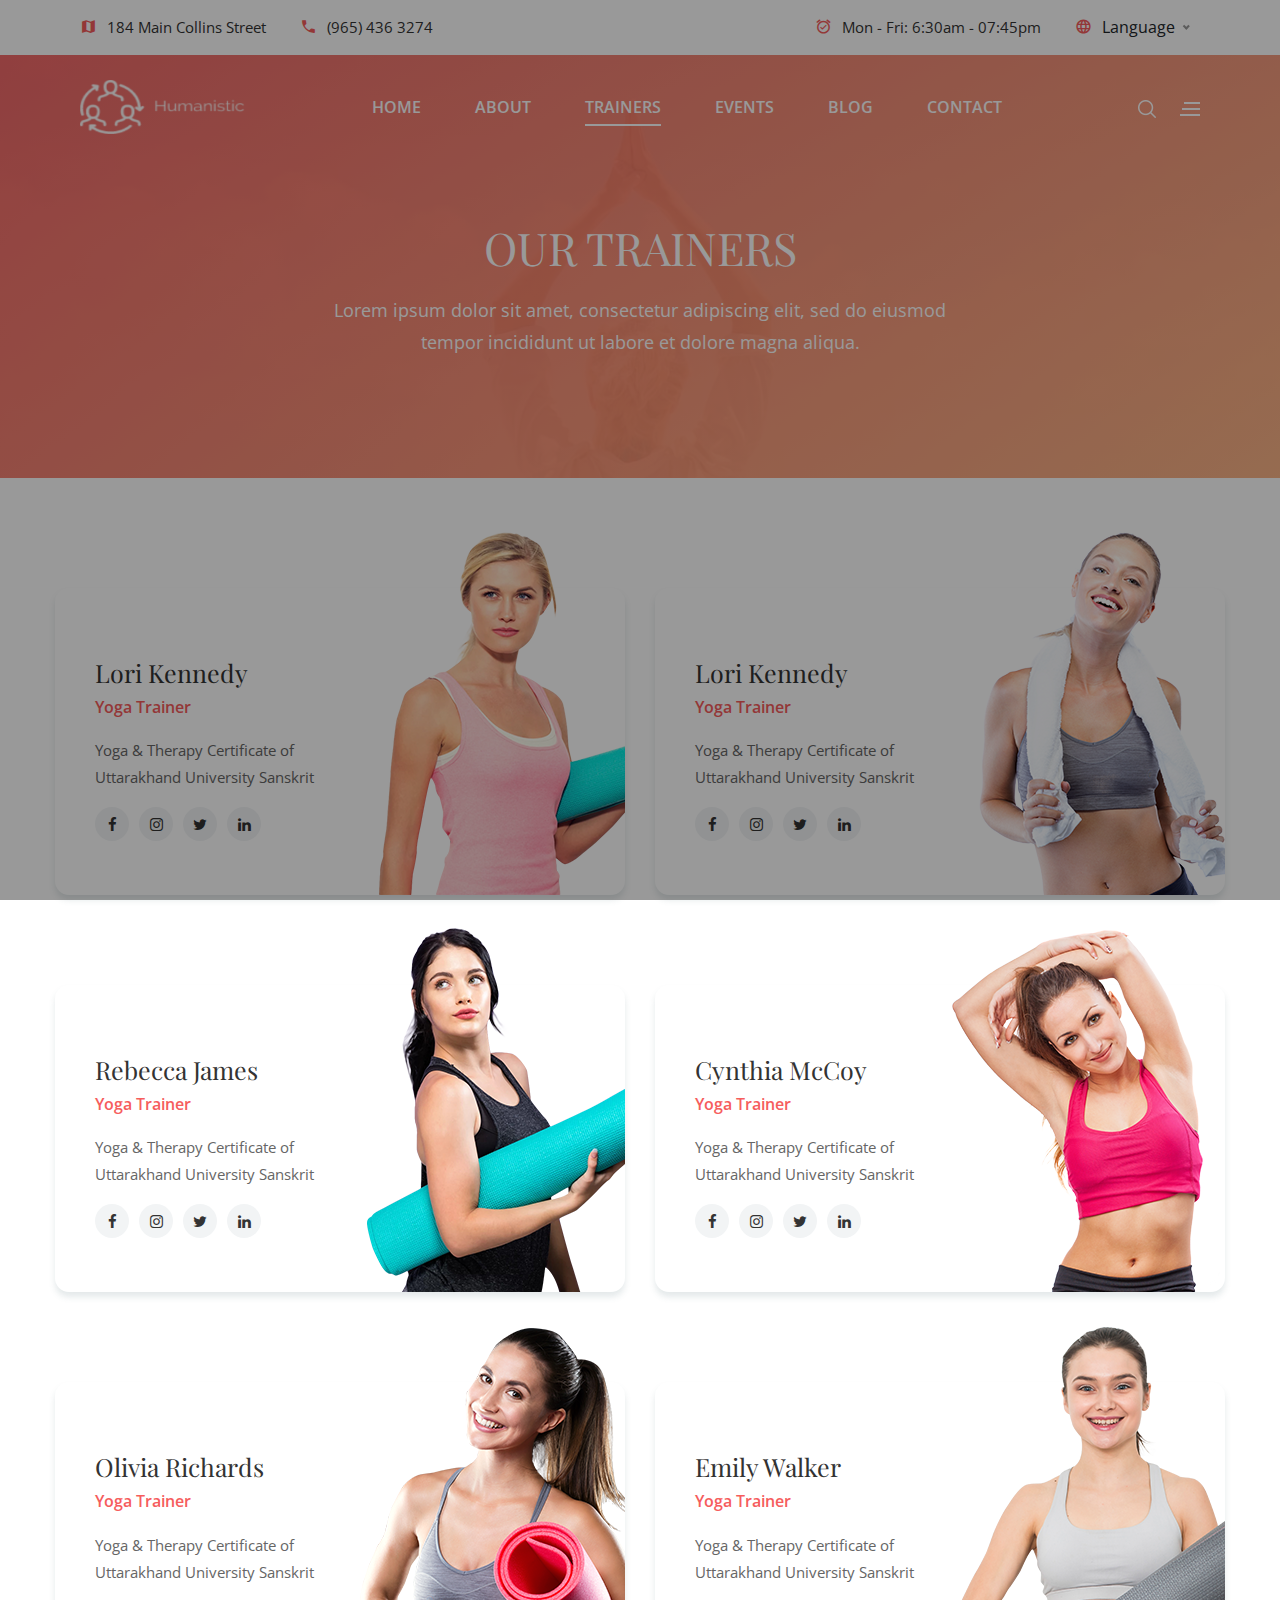
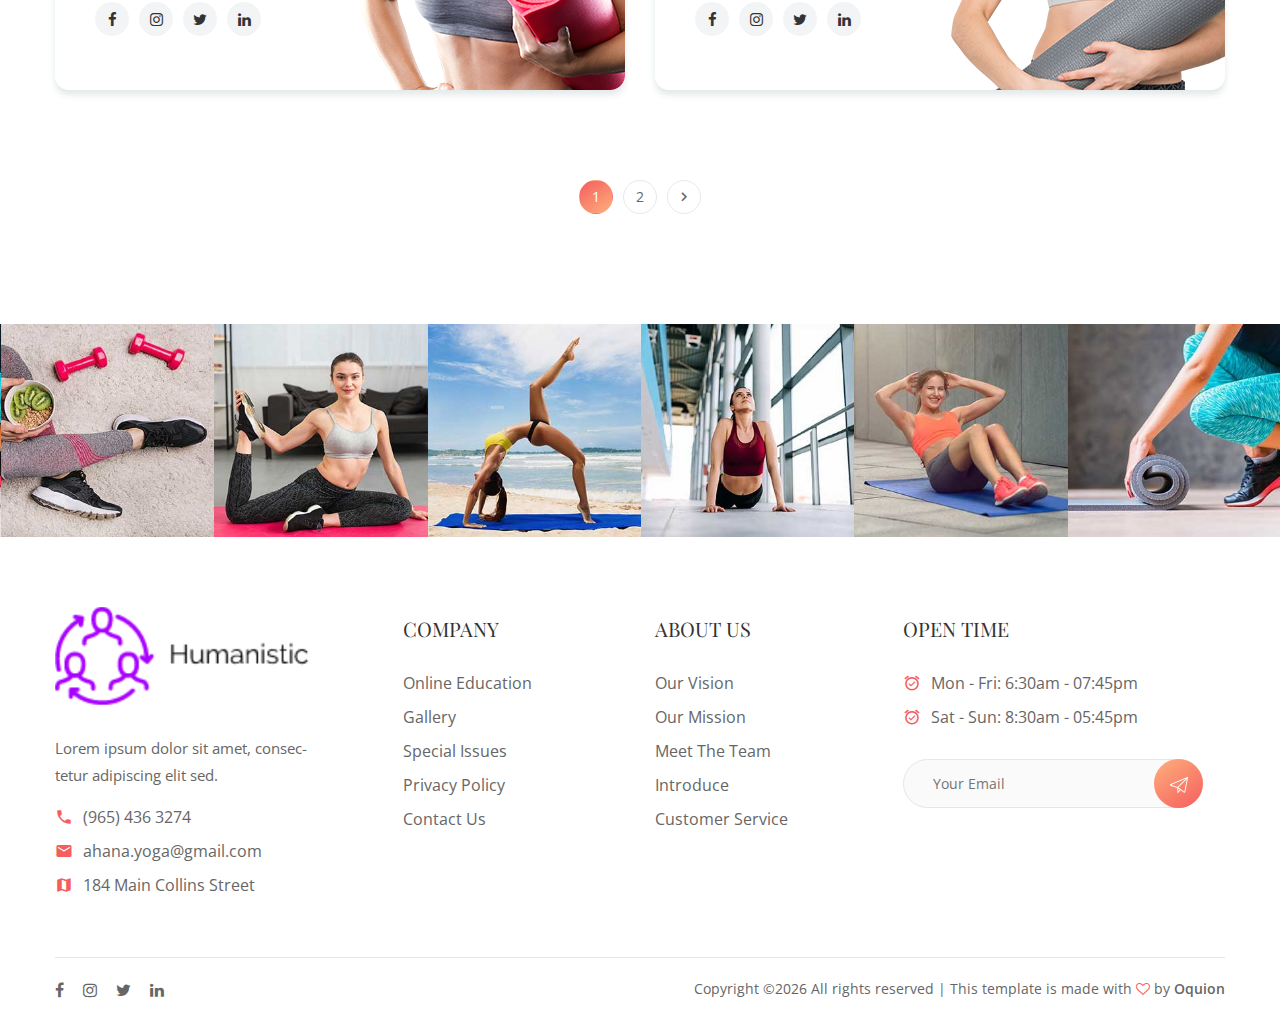
<file: trainer.html>
<!DOCTYPE html>
<html lang="zxx">
<head>
	<title>Humanistic | Blog</title>
	<meta charset="UTF-8">
	<meta name="description" content="Ahana Yoga HTML Template">
	<meta name="keywords" content="yoga, html">
	<meta name="viewport" content="width=device-width, initial-scale=1.0">
	<!-- Stylesheets -->
	<link rel="stylesheet" href="css/bootstrap.min.css"/>
	<link rel="stylesheet" href="css/font-awesome.min.css"/>
	<link rel="stylesheet" href="css/owl.carousel.min.css"/>
	<link rel="stylesheet" href="css/nice-select.css"/>
	<link rel="stylesheet" href="css/slicknav.min.css"/>

	<!-- Main Stylesheets -->
	<link rel="stylesheet" href="css/style.css"/>


	<!--[if lt IE 9]>
		<script src="https://oss.maxcdn.com/html5shiv/3.7.2/html5shiv.min.js"></script>
		<script src="https://oss.maxcdn.com/respond/1.4.2/respond.min.js"></script>
	<![endif]-->

</head>
<body>
	<!-- Page Preloder -->
	<div id="preloder">
		<div class="loader"></div>
	</div>

	<!-- Header Section -->
	<header class="header-section">
		<div class="header-top">
			<div class="row m-0">
				<div class="col-md-6 d-none d-md-block p-0">
					<div class="header-info">
						<i class="material-icons">map</i>
						<p>184 Main Collins Street</p>
					</div>
					<div class="header-info">
						<i class="material-icons">phone</i>
						<p>(965) 436 3274</p>
					</div>
				</div>
				<div class="col-md-6 text-left text-md-right p-0">
					<div class="header-info d-none d-md-inline-flex">
						<i class="material-icons">alarm_on</i>
						<p>Mon - Fri:  6:30am - 07:45pm</p>
					</div>
					<div class="header-info">
						<i class="material-icons">language</i>
						<select id="language" class="language-select">
							<option data-display="Language">EN</option>
							<option data-display="Language" value="1">ES</option>
							<option data-display="Language" value="2">JA</option>
							<option data-display="Language" value="2">AR</option>
						</select>
					</div>
				</div>
			</div>
		</div>
		<div class="header-bottom">
			<a href="index.html" class="site-logo">
				<img src="img/logo-6.png" alt="" width="175" height="54">
			</a>
			<div class="hb-right">
				<div class="hb-switch" id="search-switch">
					<img src="img/icons/search.png" alt="">
				</div>
				<div class="hb-switch" id="infor-switch">
					<img src="img/icons/bars.png" alt="">
				</div>
			</div>
			<div class="container">
				<ul class="main-menu">
					<li><a href="index.html" >Home</a></li>
					<li><a href="about.html">About</a></li>
					<!-- <li><a href="classes.html">Classes</a>
						<ul class="sub-menu">
							<li><a href="classes.html">Our Claasses</a></li>
							<li><a href="classes-details.html">Claasses Details</a></li>
						</ul>
					</li> -->
					<li><a href="trainer.html" class="active">trainers</a>
						<ul class="sub-menu">
							<li><a href="trainer.html">Our Trainers</a></li>
							<li><a href="trainer-details.html">Trainers Details</a></li>
						</ul>
					</li>
					<li><a href="events.html">events</a>
						<ul class="sub-menu">
							<li><a href="events.html">Our Events</a></li>
							<li><a href="event-details.html">Events Details</a></li>
						</ul>
					</li>
					<li><a href="blog.html">Blog</a>
						<ul class="sub-menu">
							<li><a href="blog.html">Our Blog</a></li>
							<li><a href="single-blog.html">Blog Details</a></li>
						</ul>
					</li>
					<li><a href="contact.html">Contact</a></li>
				</ul>
			</div>
		</div>
	</header>
	<!-- Header Section end -->

	<!-- Infor Model -->
	<div class="infor-model-warp">
		<div class="infor-model d-flex align-items-center">
			<div class="infor-close">
				<i class="material-icons">close</i>
			</div>
			<div class="infor-middle">
				<a href="#" class="infor-logo">
					<img src="img/logo-8.png" alt="">
				</a>
				<p>Lorem ipsum dolor sit amet, consectetur adipiscing elit, sed do eiusmod tempor incididunt.</p>
				<div class="insta-imgs">
					<div class="insta-item">
						<div class="insta-img">
							<img src="img/infor/1.jpg" alt="">
							<div class="insta-hover">
								<i class="fa fa-instagram"></i>
								<p>ahana.yoga</p>
							</div>
						</div>
					</div>
					<div class="insta-item">
						<div class="insta-img">
							<img src="img/infor/2.jpg" alt="">
							<div class="insta-hover">
								<i class="fa fa-instagram"></i>
								<p>ahana.yoga</p>
							</div>
						</div>
					</div>
					<div class="insta-item">
						<div class="insta-img">
							<img src="img/infor/3.jpg" alt="">
							<div class="insta-hover">
								<i class="fa fa-instagram"></i>
								<p>ahana.yoga</p>
							</div>
						</div>
					</div>
					<div class="insta-item">
						<div class="insta-img">
							<img src="img/infor/4.jpg" alt="">
							<div class="insta-hover">
								<i class="fa fa-instagram"></i>
								<p>ahana.yoga</p>
							</div>
						</div>
					</div>
					<div class="insta-item">
						<div class="insta-img">
							<img src="img/infor/5.jpg" alt="">
							<div class="insta-hover">
								<i class="fa fa-instagram"></i>
								<p>ahana.yoga</p>
							</div>
						</div>
					</div>
					<div class="insta-item">
						<div class="insta-img">
							<img src="img/infor/6.jpg" alt="">
							<div class="insta-hover">
								<i class="fa fa-instagram"></i>
								<p>ahana.yoga</p>
							</div>
						</div>
					</div>
				</div>
				<form class="infor-form">
					<input type="text" placeholder="Your Email">
					<button><img src="img/icons/send.png" alt=""></button>
				</form>
				<div class="insta-social">
					<a href="#"><i class="fa fa-linkedin"></i></a>
					<a href="#"><i class="fa fa-twitter"></i></a>
					<a href="#"><i class="fa fa-instagram"></i></a>
					<a href="#"><i class="fa fa-facebook"></i></a>
				</div>
			</div>
		</div>
	</div>
	<!-- Infor Model end -->
	                                                                              
	<!-- Page top Section -->
	<section class="page-top-section set-bg" data-setbg="img/page-top-bg.jpg">
		<div class="container">
			<div class="row">
				<div class="col-lg-7 m-auto text-white">
					<h2>Our Trainers</h2>
					<p>Lorem ipsum dolor sit amet, consectetur adipiscing elit, sed do eiusmod tempor incididunt ut labore et dolore magna aliqua.</p>
				</div>
			</div>
		</div>
	</section>
	<!-- Page top Section end -->

	<!-- Trainers Section -->
	<section class="trainers-page-section spad overflow-hidden">
		<div class="container">
			<div class="row">
				<div class="col-lg-6">
					<div class="trainer-item">
						<div class="ti-img">
							<img src="img/trainer/1.png" alt="">
						</div>
						<div class="ti-text">
							<h4>Lori Kennedy</h4>
							<h6>Yoga Trainer</h6>
							<p>Yoga & Therapy Certificate of Uttarakhand University Sanskrit</p>
							<div class="ti-social">
								<a href="#"><i class="fa fa-facebook"></i></a>
								<a href="#"><i class="fa fa-instagram"></i></a>
								<a href="#"><i class="fa fa-twitter"></i></a>
								<a href="#"><i class="fa fa-linkedin"></i></a>
							</div>
						</div>
					</div>
				</div>
				<div class="col-lg-6">
					<div class="trainer-item">
						<div class="ti-img">
							<img src="img/trainer/2.png" alt="">
						</div>
						<div class="ti-text">
							<h4>Lori Kennedy</h4>
							<h6>Yoga Trainer</h6>
							<p>Yoga & Therapy Certificate of Uttarakhand University Sanskrit</p>
							<div class="ti-social">
								<a href="#"><i class="fa fa-facebook"></i></a>
								<a href="#"><i class="fa fa-instagram"></i></a>
								<a href="#"><i class="fa fa-twitter"></i></a>
								<a href="#"><i class="fa fa-linkedin"></i></a>
							</div>
						</div>
					</div>
				</div>
				<div class="col-lg-6">
					<div class="ts-item">
						<div class="trainer-item">
							<div class="ti-img">
								<img src="img/trainer/3.png" alt="">
							</div>
							<div class="ti-text">
								<h4>Rebecca James</h4>
								<h6>Yoga Trainer</h6>
								<p>Yoga & Therapy Certificate of Uttarakhand University Sanskrit</p>
								<div class="ti-social">
									<a href="#"><i class="fa fa-facebook"></i></a>
									<a href="#"><i class="fa fa-instagram"></i></a>
									<a href="#"><i class="fa fa-twitter"></i></a>
									<a href="#"><i class="fa fa-linkedin"></i></a>
								</div>
							</div>
						</div>
					</div>
				</div>
				<div class="col-lg-6">
					<div class="ts-item">
						<div class="trainer-item">
							<div class="ti-img">
								<img src="img/trainer/4.png" alt="">
							</div>
							<div class="ti-text">
								<h4>Cynthia McCoy</h4>
								<h6>Yoga Trainer</h6>
								<p>Yoga & Therapy Certificate of Uttarakhand University Sanskrit</p>
								<div class="ti-social">
									<a href="#"><i class="fa fa-facebook"></i></a>
									<a href="#"><i class="fa fa-instagram"></i></a>
									<a href="#"><i class="fa fa-twitter"></i></a>
									<a href="#"><i class="fa fa-linkedin"></i></a>
								</div>
							</div>
						</div>
					</div>
				</div>
				<div class="col-lg-6">
					<div class="ts-item">
						<div class="trainer-item">
							<div class="ti-img">
								<img src="img/trainer/5.png" alt="">
							</div>
							<div class="ti-text">
								<h4>Olivia Richards</h4>
								<h6>Yoga Trainer</h6>
								<p>Yoga & Therapy Certificate of Uttarakhand University Sanskrit</p>
								<div class="ti-social">
									<a href="#"><i class="fa fa-facebook"></i></a>
									<a href="#"><i class="fa fa-instagram"></i></a>
									<a href="#"><i class="fa fa-twitter"></i></a>
									<a href="#"><i class="fa fa-linkedin"></i></a>
								</div>
							</div>
						</div>
					</div>
				</div>
				<div class="col-lg-6">
					<div class="ts-item">
						<div class="trainer-item">
							<div class="ti-img">
								<img src="img/trainer/6.png" alt="">
							</div>
							<div class="ti-text">
								<h4>Emily Walker</h4>
								<h6>Yoga Trainer</h6>
								<p>Yoga & Therapy Certificate of Uttarakhand University Sanskrit</p>
								<div class="ti-social">
									<a href="#"><i class="fa fa-facebook"></i></a>
									<a href="#"><i class="fa fa-instagram"></i></a>
									<a href="#"><i class="fa fa-twitter"></i></a>
									<a href="#"><i class="fa fa-linkedin"></i></a>
								</div>
							</div>
						</div>
					</div>
				</div>
			</div>
			<div class="site-pagination">
				<a href="#" class="active">1</a>
				<a href="#">2</a>
				<a href="#"><i class="material-icons">keyboard_arrow_right</i></a>
			</div>
		</div>
	</section>
	<!-- Trainers Section end -->

	<!-- Gallery Section -->
	<div class="gallery-section">
		<div class="gallery-slider owl-carousel">
			<div class="gs-item">
				<img src="img/gallery/1.jpg" alt="">
				<div class="gs-hover">
					<i class="fa fa-instagram"></i>
					<p>ahana.yoga</p>
				</div>
			</div>
			<div class="gs-item">
				<img src="img/gallery/2.jpg" alt="">
				<div class="gs-hover">
					<i class="fa fa-instagram"></i>
					<p>ahana.yoga</p>
				</div>
			</div>
			<div class="gs-item">
				<img src="img/gallery/3.jpg" alt="">
				<div class="gs-hover">
					<i class="fa fa-instagram"></i>
					<p>ahana.yoga</p>
				</div>
			</div>
			<div class="gs-item">
				<img src="img/gallery/4.jpg" alt="">
				<div class="gs-hover">
					<i class="fa fa-instagram"></i>
					<p>ahana.yoga</p>
				</div>
			</div>
			<div class="gs-item">
				<img src="img/gallery/5.jpg" alt="">
				<div class="gs-hover">
					<i class="fa fa-instagram"></i>
					<p>ahana.yoga</p>
				</div>
			</div>
			<div class="gs-item">
				<img src="img/gallery/6.jpg" alt="">
				<div class="gs-hover">
					<i class="fa fa-instagram"></i>
					<p>ahana.yoga</p>
				</div>
			</div>
		</div>
	</div>
	<!-- Gallery Section end -->

	<!-- Footer Section -->
	<footer class="footer-section">
		<div class="container">
			<div class="row">
				<div class="col-lg-3 col-sm-6">
					<div class="footer-widget">
						<div class="about-widget">
							<img src="img/logo-7.png" alt="">
							<p>Lorem ipsum dolor sit amet, consec-tetur adipiscing elit sed.</p>
							<ul>
								<li><i class="material-icons">phone</i>(965) 436 3274</li>
								<li><i class="material-icons">email</i>ahana.yoga@gmail.com</li>
								<li><i class="material-icons">map</i>184 Main Collins Street</li>
							</ul>
						</div>
					</div>
				</div>
				<div class="col-lg-3 col-sm-6">
					<div class="footer-widget pl-0 pl-lg-5">
						<h2 class="fw-title">Company</h2>
						<ul>
							<li><a href="#">Online Education</a></li>
							<li><a href="#">Gallery</a></li>
							<li><a href="#">Special Issues</a></li>
							<li><a href="#">Privacy Policy</a></li>
							<li><a href="#">Contact Us</a></li>
						</ul>
					</div>
				</div>
				<div class="col-lg-2 col-sm-6">
					<div class="footer-widget">
						<h2 class="fw-title">About Us</h2>
						<ul>
							<li><a href="#">Our Vision</a></li>
							<li><a href="#">Our Mission</a></li>
							<li><a href="#">Meet The Team</a></li>
							<li><a href="#">Introduce</a></li>
							<li><a href="#">Customer Service</a></li>
						</ul>
					</div>
				</div>
				<div class="col-lg-4 col-sm-6">
					<div class="footer-widget pl-0 pl-lg-5">
						<h2 class="fw-title">Open time</h2>
						<ul>
							<li><i class="material-icons">alarm_on</i>Mon - Fri:  6:30am - 07:45pm</li>
							<li><i class="material-icons">alarm_on</i>Sat - Sun:  8:30am - 05:45pm</li>
						</ul>
						<form class="infor-form">
							<input type="text" placeholder="Your Email">
							<button><img src="img/icons/send.png" alt=""></button>
						</form>
					</div>
				</div>
			</div>
			<div class="footer-bottom">
				<div class="row">
					<div class="col-md-4">
						<div class="footer-social">
							<a href="#"><i class="fa fa-facebook"></i></a>
							<a href="#"><i class="fa fa-instagram"></i></a>
							<a href="#"><i class="fa fa-twitter"></i></a>
							<a href="#"><i class="fa fa-linkedin"></i></a>
						</div>
					</div>
					<div class="col-md-8 text-md-right">
						<div class="copyright"><!-- Link back to Colorlib can't be removed. Template is licensed under CC BY 3.0. -->
Copyright &copy;<script>document.write(new Date().getFullYear());</script> All rights reserved | This template is made with <i class="fa fa-heart-o" aria-hidden="true"></i> by <a href="#" target="_blank">Oquion</a>
<!-- Link back to Colorlib can't be removed. Template is licensed under CC BY 3.0. --></div>
					</div>
				</div>
			</div>
		</div>
	</footer>
	<!-- Footer Section end -->
	
	<div class="back-to-top"><img src="img/icons/up-arrow.png" alt=""></div>

	<!-- Search model -->
	<div class="search-model set-bg" data-setbg="img/search-bg.jpg">
		<div class="h-100 d-flex align-items-center justify-content-center">
			<div class="search-close-switch"><i class="material-icons">close</i></div>
			<form class="search-moderl-form">
				<input type="text" id="search-input" placeholder="Search">
				<button><img src="img/icons/search-2.png" alt=""></button>
			</form>
		</div>
	</div>
	<!-- Search model end -->
	
	<!--====== Javascripts & Jquery ======-->
	<script src="js/vendor/jquery-3.2.1.min.js"></script>
	<script src="js/bootstrap.min.js"></script>
	<script src="js/jquery.slicknav.min.js"></script>
	<script src="js/owl.carousel.min.js"></script>
	<script src="js/jquery.nice-select.min.js"></script>
	<script src="js/jquery-ui.min.js"></script>
	<script src="js/jquery.magnific-popup.min.js"></script>
	<script src="js/main.js"></script>

	</body>
</html>
</file>
<file: css/nice-select.css>
.nice-select {
  -webkit-tap-highlight-color: transparent;
  background-color: #fff;
  border-radius: 5px;
  border: solid 1px #e8e8e8;
  box-sizing: border-box;
  clear: both;
  cursor: pointer;
  display: block;
  float: left;
  font-family: inherit;
  font-size: 14px;
  font-weight: normal;
  height: 42px;
  line-height: 40px;
  outline: none;
  padding-left: 18px;
  padding-right: 30px;
  position: relative;
  text-align: left !important;
  -webkit-transition: all 0.2s ease-in-out;
  transition: all 0.2s ease-in-out;
  -webkit-user-select: none;
     -moz-user-select: none;
      -ms-user-select: none;
          user-select: none;
  white-space: nowrap;
  width: auto; }
  .nice-select:hover {
    border-color: #dbdbdb; }
  .nice-select:active, .nice-select.open, .nice-select:focus {
    border-color: #999; }
  .nice-select:after {
    border-bottom: 2px solid #999;
    border-right: 2px solid #999;
    content: '';
    display: block;
    height: 5px;
    margin-top: -4px;
    pointer-events: none;
    position: absolute;
    right: 12px;
    top: 50%;
    -webkit-transform-origin: 66% 66%;
        -ms-transform-origin: 66% 66%;
            transform-origin: 66% 66%;
    -webkit-transform: rotate(45deg);
        -ms-transform: rotate(45deg);
            transform: rotate(45deg);
    -webkit-transition: all 0.15s ease-in-out;
    transition: all 0.15s ease-in-out;
    width: 5px; }
  .nice-select.open:after {
    -webkit-transform: rotate(-135deg);
        -ms-transform: rotate(-135deg);
            transform: rotate(-135deg); }
  .nice-select.open .list {
    opacity: 1;
    pointer-events: auto;
    -webkit-transform: scale(1) translateY(0);
        -ms-transform: scale(1) translateY(0);
            transform: scale(1) translateY(0); }
  .nice-select.disabled {
    border-color: #ededed;
    color: #999;
    pointer-events: none; }
    .nice-select.disabled:after {
      border-color: #cccccc; }
  .nice-select.wide {
    width: 100%; }
    .nice-select.wide .list {
      left: 0 !important;
      right: 0 !important; }
  .nice-select.right {
    float: right; }
    .nice-select.right .list {
      left: auto;
      right: 0; }
  .nice-select.small {
    font-size: 12px;
    height: 36px;
    line-height: 34px; }
    .nice-select.small:after {
      height: 4px;
      width: 4px; }
    .nice-select.small .option {
      line-height: 34px;
      min-height: 34px; }
  .nice-select .list {
    background-color: #fff;
    border-radius: 5px;
    box-shadow: 0 0 0 1px rgba(68, 68, 68, 0.11);
    box-sizing: border-box;
    margin-top: 4px;
    opacity: 0;
    overflow: hidden;
    padding: 0;
    pointer-events: none;
    position: absolute;
    top: 100%;
    left: 0;
    -webkit-transform-origin: 50% 0;
        -ms-transform-origin: 50% 0;
            transform-origin: 50% 0;
    -webkit-transform: scale(0.75) translateY(-21px);
        -ms-transform: scale(0.75) translateY(-21px);
            transform: scale(0.75) translateY(-21px);
    -webkit-transition: all 0.2s cubic-bezier(0.5, 0, 0, 1.25), opacity 0.15s ease-out;
    transition: all 0.2s cubic-bezier(0.5, 0, 0, 1.25), opacity 0.15s ease-out;
    z-index: 9; }
    .nice-select .list:hover .option:not(:hover) {
      background-color: transparent !important; }
  .nice-select .option {
    cursor: pointer;
    font-weight: 400;
    line-height: 40px;
    list-style: none;
    min-height: 40px;
    outline: none;
    padding-left: 18px;
    padding-right: 29px;
    text-align: left;
    -webkit-transition: all 0.2s;
    transition: all 0.2s; }
    .nice-select .option:hover, .nice-select .option.focus, .nice-select .option.selected.focus {
      background-color: #f6f6f6; }
    .nice-select .option.selected {
      font-weight: bold; }
    .nice-select .option.disabled {
      background-color: transparent;
      color: #999;
      cursor: default; }

.no-csspointerevents .nice-select .list {
  display: none; }

.no-csspointerevents .nice-select.open .list {
  display: block; }
</file>
<file: css/style.css>
/* =================================
------------------------------------
  Humanistic | Blog
  Version: 1.0
 ------------------------------------
 ====================================*/

/*----------------------------------------*/
/* Template default CSS
/*----------------------------------------*/

@import url("https://fonts.googleapis.com/css?family=Open+Sans:400,400i,600,600i,700,700i|Playfair+Display:400,400i,700,700i&display=swap");
@import url("https://fonts.googleapis.com/icon?family=Material+Icons");
html,
body {
	height: 100%;
	font-family: "Open Sans", sans-serif;
	-webkit-font-smoothing: antialiased;
	font-smoothing: antialiased;
}

h1,
h2,
h3,
h4,
h5,
h6 {
	margin: 0;
	color: #333333;
	font-weight: 600;
}

h1 {
	font-size: 70px;
}

h2 {
	font-family: "Playfair Display", serif;
	font-weight: 400;
	font-size: 36px;
}

h3 {
	font-size: 30px;
	font-family: "Playfair Display", serif;
	font-weight: 400;
}

h4 {
	font-size: 25px;
}

h5 {
	font-size: 18px;
}

h6 {
	font-size: 16px;
}

p {
	font-size: 15px;
	color: #666666;
	line-height: 1.8;
}

img {
	max-width: 100%;
}

input:focus,
select:focus,
button:focus,
textarea:focus {
	outline: none;
}

a:hover,
a:focus {
	text-decoration: none;
	outline: none;
}

ul,
ol {
	padding: 0;
	margin: 0;
}

@media (min-width: 1200px) {
	.container {
		max-width: 1200px;
	}
}

/*---------------------
   Helper CSS
 -----------------------*/

.section-title {
	text-align: center;
	margin-bottom: 55px;
}

.section-title img {
	margin-bottom: 15px;
}

.section-title h2 {
	font-weight: 400;
	font-size: 38px;
	font-family: "Playfair Display", serif;
	text-transform: uppercase;
}

.section-title p {
	padding-top: 15px;
	margin-bottom: 0;
}

.set-bg {
	background-repeat: no-repeat;
	background-size: cover;
	background-position: top center;
}

.spad {
	padding-top: 110px;
	padding-bottom: 105px;
}

.text-white h1,
.text-white h2,
.text-white h3,
.text-white h4,
.text-white h5,
.text-white h6,
.text-white p,
.text-white span,
.text-white li,
.text-white a {
	color: #fff;
}

.bg-g-1,
.site-pagination a.active,
.site-pagination a:hover,
.page-top-section:after,
.review-section:after,
.search-model:after,
.hero-section,
.back-to-top {
	background: -o-linear-gradient(305deg, #f65d5d 0%, #fdb07d 100%);
	background: linear-gradient(145deg, #f65d5d 0%, #fdb07d 100%);
	filter: progid:DXImageTransform.Microsoft.gradient(startColorstr="#f65d5d", endColorstr="#fdb07d", GradientType=1);
}

.bg-g-2,
.infor-form button,
.site-btn.sb-line-gradient,
.site-btn.sb-gradient {
	background: -o-linear-gradient(305deg, #fdb07d 0%, #f65d5d 100%);
	background: linear-gradient(145deg, #fdb07d 0%, #f65d5d 100%);
	filter: progid:DXImageTransform.Microsoft.gradient(startColorstr="#fdb07d", endColorstr="#f65d5d", GradientType=1);
}

/*---------------------
  Commom elements
-----------------------*/

/* buttons */

.site-btn {
	display: inline-block;
	border: none;
	font-size: 16px;
	font-weight: 600;
	min-width: 167px;
	padding: 14px 30px;
	border-radius: 50px;
	text-transform: uppercase;
	color: #fff;
	line-height: normal;
	cursor: pointer;
	text-align: center;
	letter-spacing: 1px;
}

.site-btn:hover {
	color: #fff;
}

.site-btn.sb-white {
	background: #fff;
	color: #f65d5d;
}

.site-btn.sb-gradient {
	color: #fff;
	padding: 13px 29px;
	position: relative;
	-webkit-transition: all 0.4s;
	-o-transition: all 0.4s;
	transition: all 0.4s;
	z-index: 1;
}

.site-btn.sb-gradient::after {
	content: "";
	position: absolute;
	width: calc(100% - 4px);
	height: calc(100% - 4px);
	top: 2px;
	left: 2px;
	border-radius: 80px;
	background: #fff;
	z-index: -1;
	opacity: 0;
	filter: alpha(opacity=0);
	-webkit-transition: all 0.4s;
	-o-transition: all 0.4s;
	transition: all 0.4s;
}

.site-btn.sb-gradient:hover {
	color: #f65d5d;
}

.site-btn.sb-gradient:hover:after {
	opacity: 1;
	filter: alpha(opacity=100);
}

.site-btn.sb-line-gradient {
	color: #f65d5d;
	padding: 13px 29px;
	position: relative;
	-webkit-transition: all 0.4s;
	-o-transition: all 0.4s;
	transition: all 0.4s;
	z-index: 1;
}

.site-btn.sb-line-gradient::after {
	content: "";
	position: absolute;
	width: calc(100% - 4px);
	height: calc(100% - 4px);
	top: 2px;
	left: 2px;
	border-radius: 80px;
	background: #fff;
	z-index: -1;
	opacity: 1;
	filter: alpha(opacity=100);
	-webkit-transition: all 0.4s;
	-o-transition: all 0.4s;
	transition: all 0.4s;
}

.site-btn.sb-line-gradient:hover {
	color: #fff;
}

.site-btn.sb-line-gradient:hover:after {
	opacity: 0;
	filter: alpha(opacity=0);
}

/* Preloder */

#preloder {
	position: fixed;
	width: 100%;
	height: 100%;
	top: 0;
	left: 0;
	z-index: 999999;
	background: #000;
}

.loader {
	width: 40px;
	height: 40px;
	position: absolute;
	top: 50%;
	left: 50%;
	margin-top: -13px;
	margin-left: -13px;
	border-radius: 60px;
	animation: loader 0.8s linear infinite;
	-webkit-animation: loader 0.8s linear infinite;
}

@keyframes loader {
	0% {
		-webkit-transform: rotate(0deg);
		transform: rotate(0deg);
		border: 4px solid #f44336;
		border-left-color: transparent;
	}
	50% {
		-webkit-transform: rotate(180deg);
		transform: rotate(180deg);
		border: 4px solid #673ab7;
		border-left-color: transparent;
	}
	100% {
		-webkit-transform: rotate(360deg);
		transform: rotate(360deg);
		border: 4px solid #f44336;
		border-left-color: transparent;
	}
}

@-webkit-keyframes loader {
	0% {
		-webkit-transform: rotate(0deg);
		border: 4px solid #f44336;
		border-left-color: transparent;
	}
	50% {
		-webkit-transform: rotate(180deg);
		border: 4px solid #673ab7;
		border-left-color: transparent;
	}
	100% {
		-webkit-transform: rotate(360deg);
		border: 4px solid #f44336;
		border-left-color: transparent;
	}
}

/*------------------
  Header section
---------------------*/

.header-section {
	position: absolute;
	width: 100%;
	top: 0;
	left: 0;
	z-index: 99;
}

.header-top {
	padding: 0 80px;
	background: #fff;
}

@media only screen and (min-width: 992px) and (max-width: 1200px) {
	.header-top {
		padding: 0 30px;
	}
}

@media only screen and (min-width: 768px) and (max-width: 991px),
only screen and (min-width: 576px) and (max-width: 767px),
(max-width: 576px) {
	.header-top {
		padding: 0 10px;
	}
}

.ht-left {
	float: left;
}

.ht-right {
	float: right;
}

.header-info {
	display: -webkit-inline-box;
	display: -ms-inline-flexbox;
	display: inline-flex;
	margin-right: 30px;
	padding: 14px 0;
}

@media only screen and (min-width: 768px) and (max-width: 991px) {
	.header-info {
		margin-right: 0;
	}
}

.header-info:last-child {
	margin-right: 0;
}

.header-info i {
	font-size: 17px;
	color: #f65d5d;
	margin-right: 10px;
	position: relative;
	top: 4px;
}

.header-info p {
	color: #333333;
	margin-bottom: 0;
}

.site-logo {
	float: left;
	position: relative;
	z-index: 9;
}

.header-bottom {
	padding: 25px 80px 0;
}

@media only screen and (min-width: 992px) and (max-width: 1200px) {
	.header-bottom {
		padding: 15px 30px 0;
	}
}

@media only screen and (min-width: 768px) and (max-width: 991px),
only screen and (min-width: 576px) and (max-width: 767px),
(max-width: 576px) {
	.header-bottom {
		padding: 15px 15px 0;
	}
}

.header-bottom .hb-right {
	float: right;
	padding-top: 15px;
}

.header-bottom .hb-switch {
	display: inline-block;
	margin-left: 20px;
	cursor: pointer;
}

.language-select {
	position: relative;
	padding-top: 2px;
	z-index: 99;
	border: none;
	line-height: normal;
	height: 22px;
	padding-left: 0;
	padding-right: 25px;
}

.language-select .current {
	font-size: 16px;
}

.language-select:after {
	margin-top: -1px;
}

.language-select .list {
	left: auto;
	right: 0;
	top: 30px;
}

.main-menu {
	list-style: none;
	text-align: center;
	padding-top: 15px;
}

@media only screen and (min-width: 768px) and (max-width: 991px),
only screen and (min-width: 576px) and (max-width: 767px),
(max-width: 576px) {
	.main-menu {
		display: none;
	}
}

.main-menu li {
	display: inline-block;
	margin-right: 50px;
	position: relative;
}

@media only screen and (min-width: 992px) and (max-width: 1200px) {
	.main-menu li {
		margin-right: 15px;
	}
}

.main-menu li:last-child {
	margin-right: 0;
}

.main-menu li>a {
	display: block;
	padding-bottom: 5px;
	font-size: 16px;
	font-weight: 600;
	text-transform: uppercase;
	color: #fff;
}

.main-menu li>a.active {
	border-bottom: 2px solid #fff;
}

.main-menu li:hover .sub-menu {
	visibility: visible;
	opacity: 1;
	margin-top: 20px;
}

.main-menu .sub-menu {
	position: absolute;
	list-style: none;
	width: 210px;
	left: 0;
	top: 100%;
	padding: 25px 10px 24px 30px;
	visibility: hidden;
	opacity: 0;
	margin-top: 50px;
	background: #fff;
	z-index: 99;
	text-align: left;
	-webkit-transition: 0.4s;
	-o-transition: 0.4s;
	transition: 0.4s;
}

.main-menu .sub-menu:after {
	position: absolute;
	content: "";
	width: 100%;
	height: 20px;
	left: 0;
	top: -20px;
}

.main-menu .sub-menu li {
	display: block;
	margin-bottom: 10px;
}

.main-menu .sub-menu li:last-child {
	margin-bottom: 0;
}

.main-menu .sub-menu li a {
	font-size: 16px;
	color: #666666;
	text-transform: none;
	font-weight: 400;
	position: relative;
	-webkit-transition: 0.4s;
	-o-transition: 0.4s;
	transition: 0.4s;
}

.main-menu .sub-menu li a::after {
	position: absolute;
	content: "";
	width: 5px;
	height: 5px;
	left: 0;
	top: 10px;
	border-radius: 50px;
	background: #f65d5d;
	opacity: 0;
	-webkit-transition: 0.4s;
	-o-transition: 0.4s;
	transition: 0.4s;
}

.main-menu .sub-menu li a:hover {
	padding-left: 10px;
}

.main-menu .sub-menu li a:hover::after {
	opacity: 1;
}

.slicknav_menu {
	display: none;
	position: absolute;
	width: 100%;
	top: 13px;
	background: transparent;
	z-index: 99;
}

@media only screen and (min-width: 768px) and (max-width: 991px) {
	.slicknav_menu {
		display: block;
		top: 70px;
	}
}

@media only screen and (min-width: 576px) and (max-width: 767px),
(max-width: 576px) {
	.slicknav_menu {
		display: block;
	}
}

.slicknav_nav {
	background: #333;
}

.slicknav_btn {
	position: relative;
	top: -15px;
}

@media only screen and (min-width: 768px) and (max-width: 991px) {
	.slicknav_btn {
		position: relative;
		top: 0;
		right: 102px;
	}
}

@media only screen and (min-width: 576px) and (max-width: 767px),
(max-width: 576px) {
	.slicknav_btn {
		background: -o-linear-gradient(305deg, #f65d5d 0%, #fdb07d 100%);
		background: linear-gradient(145deg, #f65d5d 0%, #fdb07d 100%);
		filter: progid:DXImageTransform.Microsoft.gradient(startColorstr="#f65d5d", endColorstr="#fdb07d", GradientType=1);
	}
}

.back-to-top {
	display: none;
	position: fixed;
	width: 49px;
	height: 49px;
	right: 55px;
	bottom: 190px;
	text-align: center;
	-webkit-box-align: center;
	-ms-flex-align: center;
	align-items: center;
	-webkit-box-pack: center;
	-ms-flex-pack: center;
	justify-content: center;
	border-radius: 50%;
	cursor: pointer;
	z-index: 999;
}

@media only screen and (min-width: 576px) and (max-width: 767px),
(max-width: 576px) {
	.back-to-top {
		right: 40px;
		bottom: 90px;
	}
}

/*------------------
    Infor Model
---------------------*/

.infor-model-warp {
	display: none;
	position: fixed;
	height: 100%;
	width: 100%;
	left: 0;
	top: 0;
	z-index: 9999;
	overflow: hidden;
	-webkit-transition: all 0.4s;
	-o-transition: all 0.4s;
	transition: all 0.4s;
}

.infor-model-warp.active {
	display: block;
}

.infor-model-warp.active .infor-model {
	-webkit-transform: translateX(0%);
	-ms-transform: translateX(0%);
	transform: translateX(0%);
}

.infor-model {
	margin-left: auto;
	padding: 20px 73px;
	width: 525px;
	height: 100%;
	text-align: center;
	background: #fff;
	-webkit-box-shadow: 15px 0px 32px rgba(72, 105, 114, 0.4);
	box-shadow: 15px 0px 32px rgba(72, 105, 114, 0.4);
	-webkit-transform: translateX(110%);
	-ms-transform: translateX(110%);
	transform: translateX(110%);
	-webkit-transition: all 0.4s;
	-o-transition: all 0.4s;
	transition: all 0.4s;
}

@media only screen and (min-width: 576px) and (max-width: 767px),
(max-width: 576px) {
	.infor-model {
		width: 100%;
		overflow-y: auto;
		display: block !important;
		padding: 70px 70px 20px;
	}
}

@media (max-width: 576px) {
	.infor-model {
		padding: 70px 20px 20px;
	}
}

.infor-close {
	position: absolute;
	right: 70px;
	top: 55px;
	font-size: 23px;
	color: #9999;
	cursor: pointer;
	padding: 5px;
}

@media (max-width: 576px) {
	.infor-close {
		right: 30px;
		top: 25px;
	}
}

.infor-head {
	margin-bottom: 10px;
}

.infor-logo {
	display: block;
	margin-bottom: 50px;
}

.insta-imgs {
	display: block;
	margin: 0 -5px 80px;
	padding-top: 20px;
	overflow: hidden;
}

.insta-imgs .insta-item {
	width: 33.333333%;
	float: left;
	padding: 0 5px;
	margin-bottom: 10px;
}

.insta-imgs .insta-item img {
	min-width: 100%;
}

.insta-imgs .insta-item:hover .insta-hover {
	top: calc(50% - 25px);
	opacity: 1;
	filter: alpha(opacity=100);
}

.insta-imgs .insta-item:hover .insta-img:after {
	opacity: 0.9;
	filter: alpha(opacity=90);
}

.insta-imgs .insta-img {
	border-radius: 7px;
	overflow: hidden;
	position: relative;
}

.insta-imgs .insta-img:after {
	position: absolute;
	content: "";
	width: 100%;
	height: 100%;
	left: 0;
	top: 0;
	background: #f65d5d;
	background: -o-linear-gradient(305deg, #f65d5d 0%, #fdb07d 100%);
	background: linear-gradient(145deg, #f65d5d 0%, #fdb07d 100%);
	filter: progid:DXImageTransform.Microsoft.gradient(startColorstr="#f65d5d", endColorstr="#fdb07d", GradientType=1);
	opacity: 0;
	filter: alpha(opacity=0);
	-webkit-transition: all 0.4s;
	-o-transition: all 0.4s;
	transition: all 0.4s;
}

.insta-imgs .insta-hover {
	position: absolute;
	top: calc(50% - 50px);
	left: 0;
	width: 100%;
	text-align: center;
	opacity: 0;
	filter: alpha(opacity=0);
	z-index: 99;
	-webkit-transition: all 0.4s;
	-o-transition: all 0.4s;
	transition: all 0.4s;
}

.insta-imgs .insta-hover i {
	font-size: 24px;
	color: #fff;
}

.insta-imgs .insta-hover p {
	color: #fff;
	margin-bottom: 0;
}

.infor-form {
	max-width: 300px;
	margin: 0 auto 40px;
	position: relative;
}

.infor-form input {
	width: 100%;
	height: 49px;
	font-size: 14px;
	padding-left: 29px;
	padding-right: 60px;
	border: 1px solid #e6e6e6;
	background: #fafafa;
	border-radius: 90px;
}

.infor-form button {
	position: absolute;
	width: 49px;
	height: 49px;
	right: 0;
	top: 0;
	border-radius: 50%;
	border: none;
}

.insta-social a {
	color: #666666;
	margin-right: 15px;
}

.insta-social a:last-child {
	margin-right: 0;
}

/*------------------
  Header section
---------------------*/

.hero-section {
	position: relative;
	min-height: 1080px;
	height: 100%;
	padding-top: 150px;
}

@media only screen and (min-width: 992px) and (max-width: 1200px) {
	.hero-section {
		min-height: 990px;
	}
}

@media only screen and (min-width: 768px) and (max-width: 991px),
only screen and (min-width: 576px) and (max-width: 767px),
(max-width: 576px) {
	.hero-section {
		min-height: auto;
		height: auto;
	}
}

.hero-social-warp {
	padding-top: 100px;
	position: absolute;
	height: 100%;
	left: 0;
	top: 0;
	display: -webkit-box;
	display: -ms-flexbox;
	display: flex;
	-moz-justify-content: center;
	-ms-justify-content: center;
	-webkit-box-pack: center;
	justify-content: center;
	-ms-flex-pack: center;
	-moz-align-items: center;
	-ms-align-items: center;
	-webkit-box-align: center;
	-ms-flex-align: center;
	align-items: center;
	z-index: 55;
}

@media (max-width: 420px) {
	.hero-social-warp {
		display: none;
	}
}

.hero-social {
	padding-left: 35px;
}

.hero-social a {
	display: block;
	color: #fff;
	width: 100%;
	font-size: 18px;
	margin-bottom: 20px;
	opacity: 0.5;
	filter: alpha(opacity=50);
}

.hero-social a:hover {
	opacity: 1;
	filter: alpha(opacity=100);
}

.hero-social a:last-child {
	margin-bottom: 0;
}

.hero-social a i {
	-webkit-transform: rotate(-90deg);
	-ms-transform: rotate(-90deg);
	transform: rotate(-90deg);
}

.arrow-buttom {
	position: absolute;
	left: 50%;
	bottom: 31px;
	z-index: 99;
}

.hero-slider {
	height: 100%;
}

.hero-slider .owl-stage-outer,
.hero-slider .owl-stage,
.hero-slider .owl-item {
	height: 100%;
}

.hero-slider.owl-carousel .owl-item img {
	width: auto;
}

.hero-slider .owl-dots {
	position: absolute;
	right: 33px;
	top: 40%;
	width: 13px;
}

@media (max-width: 420px) {
	.hero-slider .owl-dots {
		right: 15px;
	}
}

.hero-slider .owl-dots .owl-dot {
	position: relative;
	display: block;
	width: 13px;
	height: 13px;
	margin-bottom: 15px;
	border: 2px solid #fff;
	border-radius: 50%;
	-webkit-transition: all 0.4s;
	-o-transition: all 0.4s;
	transition: all 0.4s;
}

.hero-slider .owl-dots .owl-dot:before {
	position: absolute;
	content: "";
	left: 2px;
	top: 2px;
	width: 5px;
	height: 5px;
	border-radius: 50%;
	background: #fff;
	opacity: 0;
	filter: alpha(opacity=0);
	-webkit-transition: all 0.4s;
	-o-transition: all 0.4s;
	transition: all 0.4s;
}

.hero-slider .owl-dots .owl-dot:after {
	position: absolute;
	content: "";
	width: 2px;
	height: 0;
	left: 0.23em;
	top: 28px;
	background: #fff;
	opacity: 0.5;
	filter: alpha(opacity=50);
	-webkit-transition: all 0.4s;
	-o-transition: all 0.4s;
	transition: all 0.4s;
}

.hero-slider .owl-dots .owl-dot.active {
	margin-bottom: 56px;
}

.hero-slider .owl-dots .owl-dot.active:before {
	opacity: 1;
	filter: alpha(opacity=100);
}

.hero-slider .owl-dots .owl-dot.active:after {
	height: 26px;
}

.hero-slider .owl-dots .owl-dot:last-child:after {
	display: none;
}

.hs-item {
	height: 100%;
	padding: 0 50px;
}

@media (max-width: 576px) {
	.hs-item {
		padding: 0 20px;
	}
}

.hs-text h2 {
	text-transform: uppercase;
	font-size: 50px;
	color: #fff;
	font-family: "Playfair Display", serif;
	line-height: 1.3;
	margin-bottom: 20px;
}

@media (max-width: 576px) {
	.hs-text h2 {
		font-size: 30px;
	}
}

.hs-text p {
	font-size: 16px;
	color: #fff;
	margin-bottom: 60px;
}

@media (max-width: 576px) {
	.hs-text p {
		margin-bottom: 30px;
	}
}

.hs-style-1 {
	display: -webkit-box;
	display: -ms-flexbox;
	display: flex;
	-moz-justify-content: center;
	-ms-justify-content: center;
	-webkit-box-pack: center;
	justify-content: center;
	-ms-flex-pack: center;
	-moz-align-items: flex-end;
	-ms-align-items: flex-end;
	-webkit-box-align: end;
	-ms-flex-align: end;
	align-items: flex-end;
	height: 100%;
	padding-bottom: 20px;
}

.hs-style-1 img {
	max-height: 100%;
	position: relative;
	top: 50px;
	opacity: 0;
}

@media only screen and (min-width: 768px) and (max-width: 991px),
only screen and (min-width: 576px) and (max-width: 767px),
(max-width: 576px) {
	.hs-style-1 {
		padding: 90px 0 100px;
	}
}

.hs-style-2 {
	height: 100%;
}

@media only screen and (min-width: 768px) and (max-width: 991px),
only screen and (min-width: 576px) and (max-width: 767px),
(max-width: 576px) {
	.hs-style-2 {
		padding-top: 0;
		padding: 90px 0 100px;
	}
}

.hs-style-2 .hs-img {
	position: relative;
	left: 150px;
	top: -15px;
	max-width: 850px;
}

@media only screen and (min-width: 992px) and (max-width: 1200px) {
	.hs-style-2 .hs-img {
		left: 0;
	}
}

@media only screen and (min-width: 768px) and (max-width: 991px),
only screen and (min-width: 576px) and (max-width: 767px),
(max-width: 576px) {
	.hs-style-2 .hs-img {
		display: none;
	}
}

.hs-style-2 .hs-text {
	max-width: 610px;
}

.hs-style-2 .hs-text h2 {
	padding-right: 76px;
}

@media only screen and (min-width: 768px) and (max-width: 991px),
only screen and (min-width: 576px) and (max-width: 767px),
(max-width: 576px) {
	.hs-style-2 .hs-text h2 {
		padding-right: 0;
	}
}

.hs-style-2 .hs-text-warp {
	padding-top: 50px;
	padding-left: 170px;
}

@media only screen and (min-width: 992px) and (max-width: 1200px),
only screen and (min-width: 768px) and (max-width: 991px),
only screen and (min-width: 576px) and (max-width: 767px),
(max-width: 576px) {
	.hs-style-2 .hs-text-warp {
		padding-left: 0;
		padding-top: 0;
		text-align: center;
		margin: 0 auto;
	}
}

.hs-style-2 img,
.hs-style-2 h2,
.hs-style-2 p,
.hs-style-2 .site-btn {
	opacity: 0;
	top: 50px;
	position: relative;
}

.hs-style-3 {
	padding-top: 160px;
	position: relative;
	height: 100%;
}

@media only screen and (min-width: 768px) and (max-width: 991px),
only screen and (min-width: 576px) and (max-width: 767px),
(max-width: 576px) {
	.hs-style-3 {
		padding: 90px 0 100px;
	}
}

.hs-style-3 .hs-text {
	margin: 0 auto;
	max-width: 810px;
}

.hs-style-3 .hs-img {
	padding: 0 50px;
	position: absolute;
	left: 0;
	bottom: -5px;
	width: 100%;
	text-align: center;
}

.hs-style-3 .hs-img img {
	margin: 0 auto;
}

@media only screen and (min-width: 768px) and (max-width: 991px),
only screen and (min-width: 576px) and (max-width: 767px),
(max-width: 576px) {
	.hs-style-3 .hs-img {
		display: none;
	}
}

.hs-style-3 img,
.hs-style-3 h2,
.hs-style-3 p,
.hs-style-3 .site-btn {
	opacity: 0;
	top: 50px;
	position: relative;
}

.owl-item.active .hs-style-1 img {
	opacity: 1;
	top: 0;
	-webkit-transition: all 0.5s ease 0.4s;
	-o-transition: all 0.5s ease 0.4s;
	transition: all 0.5s ease 0.4s;
}

.owl-item.active .hs-style-2 img,
.owl-item.active .hs-style-2 h2,
.owl-item.active .hs-style-2 p,
.owl-item.active .hs-style-2 .site-btn {
	opacity: 1;
	top: 0;
}

.owl-item.active .hs-style-2 h2 {
	-webkit-transition: all 0.5s ease 0.4s;
	-o-transition: all 0.5s ease 0.4s;
	transition: all 0.5s ease 0.4s;
}

.owl-item.active .hs-style-2 p,
.owl-item.active .hs-style-2 img {
	-webkit-transition: all 0.5s ease 0.6s;
	-o-transition: all 0.5s ease 0.6s;
	transition: all 0.5s ease 0.6s;
}

.owl-item.active .hs-style-2 .site-btn {
	-webkit-transition: all 0.5s ease 0.8s;
	-o-transition: all 0.5s ease 0.8s;
	transition: all 0.5s ease 0.8s;
}

.owl-item.active .hs-style-3 img,
.owl-item.active .hs-style-3 h2,
.owl-item.active .hs-style-3 p,
.owl-item.active .hs-style-3 .site-btn {
	opacity: 1;
	top: 0;
}

.owl-item.active .hs-style-3 h2 {
	-webkit-transition: all 0.5s ease 0.4s;
	-o-transition: all 0.5s ease 0.4s;
	transition: all 0.5s ease 0.4s;
}

.owl-item.active .hs-style-3 p {
	-webkit-transition: all 0.5s ease 0.6s;
	-o-transition: all 0.5s ease 0.6s;
	transition: all 0.5s ease 0.6s;
}

.owl-item.active .hs-style-3 .site-btn {
	-webkit-transition: all 0.5s ease 0.8s;
	-o-transition: all 0.5s ease 0.8s;
	transition: all 0.5s ease 0.8s;
}

.owl-item.active .hs-style-3 img {
	-webkit-transition: all 0.5s ease 1s;
	-o-transition: all 0.5s ease 1s;
	transition: all 0.5s ease 1s;
}

.search-model {
	display: none;
	position: fixed;
	width: 100%;
	height: 100%;
	left: 0;
	top: 0;
	padding: 0 20px;
	background: #000;
	z-index: 99999;
}

.search-model:after {
	position: absolute;
	content: "";
	width: 100%;
	height: 100%;
	left: 0;
	top: 0;
	opacity: 0.9;
	filter: alpha(opacity=90);
}

.search-close-switch {
	position: absolute;
	right: 70px;
	top: 55px;
	padding: 5px;
	font-size: 23px;
	color: #fff;
	cursor: pointer;
	z-index: 999;
}

.search-moderl-form {
	position: relative;
	z-index: 999;
	width: 100%;
	max-width: 830px;
}

.search-moderl-form input {
	width: 100%;
	height: 40px;
	font-size: 20px;
	color: #fff;
	padding-bottom: 15px;
	border: none;
	border-bottom: 2px solid #fff;
	background: transparent;
}

.search-moderl-form button {
	position: absolute;
	right: 0;
	top: 0;
	border: none;
	background: transparent;
}

.search-moderl-form ::-webkit-input-placeholder {
	color: #fff;
}

.search-moderl-form ::-moz-placeholder {
	color: #fff;
}

.search-moderl-form :-ms-input-placeholder {
	color: #fff;
}

.search-moderl-form ::-ms-input-placeholder {
	color: #fff;
}

.search-moderl-form ::placeholder {
	color: #fff;
}

/*------------------
  About section
---------------------*/

.about-item {
	margin-bottom: 30px;
}

.about-item .ai-icon {
	float: left;
	width: 112px;
	height: 112px;
	border: 1px solid #f1f4f4;
	margin-right: 20px;
	border-radius: 50%;
	display: -webkit-box;
	display: -ms-flexbox;
	display: flex;
	-moz-justify-content: center;
	-ms-justify-content: center;
	-webkit-box-pack: center;
	justify-content: center;
	-ms-flex-pack: center;
	-moz-align-items: center;
	-ms-align-items: center;
	-webkit-box-align: center;
	-ms-flex-align: center;
	align-items: center;
}

@media (max-width: 576px) {
	.about-item .ai-icon {
		float: none;
		margin-bottom: 20px;
	}
}

.about-item .ai-text {
	overflow: hidden;
	padding-top: 10px;
}

.about-item .ai-text h4 {
	font-weight: 400;
	font-family: "Playfair Display", serif;
	margin-bottom: 15px;
}

.about-item .ai-text p {
	font-size: 16px;
	margin-bottom: 0;
}

.about-item.icon-box {
	text-align: center;
}

.about-item.icon-box .ai-icon {
	float: none;
	margin: 0 auto 15px;
}

@media only screen and (min-width: 768px) and (max-width: 991px),
only screen and (min-width: 576px) and (max-width: 767px),
(max-width: 576px) {
	.about-img {
		text-align: center;
		margin-bottom: 50px;
	}
}

/*------------------
  Classes section
---------------------*/

.classes-section {
	background: #f9f2f0;
}

.classes-slider .owl-dots {
	text-align: center;
}

.classes-slider .owl-dots .owl-dot {
	width: 8px;
	height: 8px;
	background: #cccccc;
	border-radius: 20px;
	margin-right: 7px;
	-webkit-transition: all 0.4s;
	-o-transition: all 0.4s;
	transition: all 0.4s;
}

.classes-slider .owl-dots .owl-dot:last-child {
	margin-right: 0;
}

.classes-slider .owl-dots .owl-dot.active {
	width: 26px;
	background: #f65d5d;
}

.classes-item {
	text-align: center;
	background: #fff;
	padding-top: 40px;
	margin-top: 15px;
	margin-bottom: 50px;
	border-radius: 13px;
	-webkit-box-shadow: 0px 5px 6px rgba(72, 105, 114, 0.15);
	box-shadow: 0px 5px 6px rgba(72, 105, 114, 0.15);
	-webkit-transition: all 0.4s;
	-o-transition: all 0.4s;
	transition: all 0.4s;
}

.classes-item:hover {
	-webkit-box-shadow: 0px 12px 32px rgba(72, 105, 114, 0.15);
	box-shadow: 0px 12px 32px rgba(72, 105, 114, 0.15);
}

.classes-item .ci-img img {
	width: 280px;
	height: 280px;
	border-radius: 50%;
	margin: 0 auto 25px;
}

@media only screen and (min-width: 992px) and (max-width: 1200px),
only screen and (min-width: 768px) and (max-width: 991px) {
	.classes-item .ci-img img {
		width: 220px;
		height: 220px;
	}
}

@media (max-width: 420px) {
	.classes-item .ci-img img {
		width: 150px;
		height: 150px;
	}
}

.classes-item .ci-text {
	padding: 0 15px 10px;
}

.classes-item h4 {
	font-family: "Playfair Display", serif;
	font-weight: 400;
	margin-bottom: 15px;
}

.classes-item h4 a {
	color: #333333;
}

.classes-item h4 a:hover {
	color: #f65d5d;
}

.classes-item .ci-meta {
	display: inline-block;
	font-size: 14px;
	color: #666666;
	margin-right: 10px;
	margin-bottom: 15px;
}

.classes-item .ci-meta:last-child {
	margin-right: 0;
}

.classes-item .ci-meta i {
	color: #f65d5d;
	font-size: 15px;
	margin-right: 10px;
}

.classes-item .ci-bottom {
	border-top: 1px solid #e6e6e6;
	padding: 25px 30px;
	text-align: left;
}

@media only screen and (min-width: 768px) and (max-width: 991px),
(max-width: 420px) {
	.classes-item .ci-bottom {
		padding: 25px 15px;
		text-align: center;
	}
}

.classes-item .ci-author {
	display: inline-block;
}

.classes-item .ci-author img {
	width: 40px;
	height: 40px;
	float: left;
	border-radius: 50%;
	margin-right: 11px;
}

.classes-item .ci-author .author-text {
	overflow: hidden;
}

.classes-item .ci-author h6 {
	font-family: "Playfair Display", serif;
	font-weight: 400;
}

.classes-item .ci-author p {
	color: #f65d5d;
	margin-bottom: 0;
}

.classes-item .site-btn {
	float: right;
	font-size: 14px;
	padding: 11px 0px;
	min-width: 124px;
}

@media only screen and (min-width: 992px) and (max-width: 1200px),
(max-width: 420px) {
	.classes-item .site-btn {
		float: none;
		margin-top: 15px;
	}
}

.classes-item-warp {
	padding-right: 20px;
	margin-bottom: 55px;
}

.circle-select {
	height: 49px;
	line-height: 47px;
	min-width: 234px;
	padding-left: 29px;
	border-radius: 41px;
	border: 1px solid #e6e6e6;
	background: #fafafa;
}

.circle-select .current {
	font-size: 14px;
	color: #999999;
}

.circle-select .list {
	left: auto;
	right: 0;
}

.circle-select:after {
	border-bottom: 1px solid #9f9f9f;
	border-right: 1px solid #9f9f9f;
	right: 22px;
}

.classes-top {
	padding-right: 20px;
	margin-bottom: 40px;
}

.classes-top p {
	padding-top: 5px;
}

.classes-top .circle-select {
	float: right;
}

@media only screen and (min-width: 576px) and (max-width: 767px),
(max-width: 576px) {
	.classes-top .circle-select {
		float: none;
	}
}

.classes-filter .circle-select {
	float: none;
	width: 100%;
	margin-bottom: 20px;
}

.classes-filter h3 {
	font-size: 20px;
	margin-bottom: 20px;
	padding-top: 10px;
}

.classes-filter .cf-cal {
	display: inline-table;
	margin-right: 25px;
}

.classes-filter .cf-radio input[type=checkbox] {
	visibility: hidden;
	position: absolute;
}

.classes-filter .cf-radio input[type=checkbox]:checked+label:before {
	opacity: 1;
	filter: alpha(opacity=100);
}

.classes-filter .cf-radio label {
	font-size: 16px;
	color: #999999;
	padding-left: 27px;
	position: relative;
	cursor: pointer;
}

.classes-filter .cf-radio label:after {
	position: absolute;
	content: "";
	width: 18px;
	height: 18px;
	left: 0;
	top: 3px;
	border: 1px solid #e7e7e7;
	border-radius: 40px;
}

.classes-filter .cf-radio label:before {
	position: absolute;
	content: "";
	width: 18px;
	height: 18px;
	left: 0;
	top: 3px;
	border-radius: 40px;
	background: url("../img/icons/radio-check.png") no-repeat scroll 0 0;
	z-index: 1;
	opacity: 0;
	filter: alpha(opacity=0);
	-webkit-transition: all 0.4s;
	-o-transition: all 0.4s;
	transition: all 0.4s;
}

.classes-filter .site-btn {
	margin-top: 20px;
}

.popular-classes-widget {
	margin: 0 -7px;
}

.popular-classes-widget .owl-dots {
	text-align: center;
}

.popular-classes-widget .owl-dots .owl-dot {
	width: 8px;
	height: 8px;
	background: #cccccc;
	border-radius: 20px;
	margin-right: 7px;
	-webkit-transition: all 0.4s;
	-o-transition: all 0.4s;
	transition: all 0.4s;
}

.popular-classes-widget .owl-dots .owl-dot:last-child {
	margin-right: 0;
}

.popular-classes-widget .owl-dots .owl-dot.active {
	width: 26px;
	background: #f65d5d;
}

.popular-classes-widget .owl-item {
	padding: 0 8px;
}

.pc-item {
	margin: 3px 0 25px;
	overflow: hidden;
	border-radius: 13px;
	-webkit-box-shadow: 0px 5px 7px rgba(72, 105, 114, 0.15);
	box-shadow: 0px 5px 7px rgba(72, 105, 114, 0.15);
	-webkit-transition: all 0.4s;
	-o-transition: all 0.4s;
	transition: all 0.4s;
}

.pc-item .pc-thumb {
	height: 200px;
}

.pc-item .pc-text {
	overflow: hidden;
	padding: 30px 15px 15px;
	text-align: center;
}

@media (max-width: 420px) {
	.pc-item .pc-text {
		padding: 30px 15px;
	}
}

.pc-item .pc-text h4 {
	font-size: 20px;
	font-weight: 400;
	font-family: "Playfair Display", serif;
	margin-bottom: 15px;
}

.pc-item .pc-text h4 a {
	color: #333333;
	-webkit-transition: all 0.3s;
	-o-transition: all 0.3s;
	transition: all 0.3s;
}

.pc-item .pc-text h4 a:hover {
	color: #f65d5d;
}

.pc-item .pc-text ul {
	list-style: none;
}

.pc-item .pc-text ul li {
	font-size: 14px;
	margin-bottom: 5px;
}

.pc-item .pc-text ul li i {
	color: #f65d5d;
	font-size: 16px;
	position: relative;
	top: 3px;
	margin-right: 10px;
}

/*------------------
  Trainer section
---------------------*/

.trainer-section {
	padding-bottom: 80px;
}

.trainer-slider {
	margin: 0 -30px;
}

@media only screen and (min-width: 768px) and (max-width: 991px),
only screen and (min-width: 576px) and (max-width: 767px),
(max-width: 576px) {
	.trainer-slider {
		margin: 0;
	}
}

.trainer-slider .ts-item {
	padding: 80px 25px 0;
	margin-bottom: 32px;
}

@media only screen and (min-width: 992px) and (max-width: 1200px),
only screen and (min-width: 1200px) and (max-width: 1440px),
only screen and (min-width: 768px) and (max-width: 991px),
only screen and (min-width: 576px) and (max-width: 767px),
(max-width: 576px) {
	.trainer-slider .owl-nav {
		text-align: center;
		padding-top: 50px;
	}
}

.trainer-slider .owl-nav .owl-prev,
.trainer-slider .owl-nav .owl-next {
	width: 48px;
	height: 34px;
	position: absolute;
	top: 55%;
	left: -100px;
}

@media only screen and (min-width: 992px) and (max-width: 1200px),
only screen and (min-width: 1200px) and (max-width: 1440px),
only screen and (min-width: 768px) and (max-width: 991px),
only screen and (min-width: 576px) and (max-width: 767px),
(max-width: 576px) {
	.trainer-slider .owl-nav .owl-prev,
	.trainer-slider .owl-nav .owl-next {
		position: relative;
		left: 0;
		top: 0;
		margin: 0 10px;
	}
}

.trainer-slider .owl-nav .owl-prev:after,
.trainer-slider .owl-nav .owl-next:after {
	position: absolute;
	content: url("../img/icons/arrow-circle.png");
	left: 0;
	top: 0;
	-webkit-transition: all 0.4s;
	-o-transition: all 0.4s;
	transition: all 0.4s;
}

.trainer-slider .owl-nav .owl-prev:hover:after,
.trainer-slider .owl-nav .owl-next:hover:after {
	content: url("../img/icons/arrow-circle-c.png");
}

.trainer-slider .owl-nav .owl-next {
	left: auto;
	right: -99px;
}

@media only screen and (min-width: 992px) and (max-width: 1200px),
only screen and (min-width: 1200px) and (max-width: 1440px),
only screen and (min-width: 768px) and (max-width: 991px),
only screen and (min-width: 576px) and (max-width: 767px),
(max-width: 576px) {
	.trainer-slider .owl-nav .owl-next {
		position: relative;
		left: 0;
		top: 0;
		right: 0;
	}
}

.trainer-slider .owl-nav .owl-next:after {
	-webkit-transform: rotate(180deg);
	-ms-transform: rotate(180deg);
	transform: rotate(180deg);
	-webkit-transform-origin: center;
	-ms-transform-origin: center;
	transform-origin: center;
	top: -0.39em;
}

.trainer-item {
	display: block;
	position: relative;
	padding: 70px 40px 40px;
	-webkit-box-shadow: 0px 5px 6px rgba(72, 105, 114, 0.15);
	box-shadow: 0px 5px 6px rgba(72, 105, 114, 0.15);
	border-radius: 14px;
	-webkit-transition: all 0.4s;
	-o-transition: all 0.4s;
	transition: all 0.4s;
}

@media only screen and (min-width: 992px) and (max-width: 1200px),
only screen and (min-width: 576px) and (max-width: 767px),
(max-width: 576px) {
	.trainer-item {
		padding: 0 20px 40px;
	}
}

.trainer-item .ti-img {
	position: absolute;
	right: 0;
	bottom: 0;
}

@media only screen and (min-width: 992px) and (max-width: 1200px),
only screen and (min-width: 576px) and (max-width: 767px),
(max-width: 576px) {
	.trainer-item .ti-img {
		position: relative;
		text-align: center;
		top: -30px;
	}
}

.trainer-item .ti-img img {
	width: auto;
	max-width: 290px;
}

@media only screen and (min-width: 992px) and (max-width: 1200px),
only screen and (min-width: 576px) and (max-width: 767px),
(max-width: 576px) {
	.trainer-item .ti-img img {
		margin: 0 auto;
	}
}

@media (max-width: 420px) {
	.trainer-item .ti-img img {
		max-width: 100%;
	}
}

.trainer-item h4 {
	font-weight: 400;
	font-family: "Playfair Display", serif;
	margin-bottom: 10px;
}

.trainer-item h6 {
	color: #f65d5d;
	margin-bottom: 20px;
}

.trainer-item .ti-text {
	max-width: 250px;
	position: relative;
	z-index: 99;
	background: #fff;
}

@media only screen and (min-width: 992px) and (max-width: 1200px),
only screen and (min-width: 576px) and (max-width: 767px),
(max-width: 576px) {
	.trainer-item .ti-text {
		text-align: center;
		margin: 0 auto;
	}
}

.trainer-item .ti-social a {
	display: inline-block;
	width: 34px;
	height: 34px;
	padding-top: 6px;
	margin-right: 6px;
	margin-bottom: 14px;
	font-size: 15px;
	text-align: center;
	color: #333333;
	background: #f2f4f5;
	border-radius: 50%;
	-webkit-transition: all 0.2s;
	-o-transition: all 0.2s;
	transition: all 0.2s;
}

.trainer-item .ti-social a:hover {
	color: #fff;
	background: #f65d5d;
}

.trainer-item:hover {
	-webkit-box-shadow: 0px 12px 32px rgba(72, 105, 114, 0.15);
	box-shadow: 0px 12px 32px rgba(72, 105, 114, 0.15);
}

.trainers-page-section .trainer-item {
	margin-bottom: 90px;
}

/*------------------
  Review section
---------------------*/

.review-section {
	position: relative;
}

.review-section:after {
	position: absolute;
	content: "";
	width: 100%;
	height: 100%;
	left: 0;
	top: 0;
	opacity: 0.92;
	filter: alpha(opacity=92);
}

.review-section .container {
	position: relative;
	z-index: 2;
}

.review-slider .owl-dots {
	padding-top: 40px;
	text-align: center;
}

.review-slider .owl-dots .owl-dot {
	width: 8px;
	height: 8px;
	background: #fff;
	border-radius: 20px;
	margin-right: 7px;
	opacity: 0.5;
	filter: alpha(opacity=50);
	-webkit-transition: all 0.4s;
	-o-transition: all 0.4s;
	transition: all 0.4s;
}

.review-slider .owl-dots .owl-dot:last-child {
	margin-right: 0;
}

.review-slider .owl-dots .owl-dot.active {
	width: 26px;
	opacity: 1;
	filter: alpha(opacity=100);
}

.review-item {
	text-align: center;
	padding-top: 3px;
}

.review-item .ri-img {
	width: 120px;
	height: 120px;
	margin: 0 auto 45px;
	padding: 3px;
	background: #fff;
	border-radius: 50%;
	position: relative;
}

.review-item .ri-img img {
	width: 100%;
	height: 100%;
	border-radius: 50%;
	position: relative;
	z-index: 1;
}

.review-item .ri-img:after {
	position: absolute;
	content: url("../img/icons/quota.png");
	top: -3px;
	right: -50px;
	opacity: 0.2;
	filter: alpha(opacity=20);
}

.review-item p {
	font-size: 18px;
	margin-bottom: 50px;
}

.review-item h4 {
	font-weight: 400;
	font-family: "Playfair Display", serif;
	font-weight: 400;
	margin-bottom: 12px;
}

.review-item h6 {
	font-weight: 400;
}

/*------------------
  Event section
---------------------*/

.event-video {
	border-radius: 14px;
	overflow: hidden;
	position: relative;
	margin-right: 8px;
}

@media only screen and (min-width: 992px) and (max-width: 1200px),
only screen and (min-width: 768px) and (max-width: 991px),
only screen and (min-width: 576px) and (max-width: 767px),
(max-width: 576px) {
	.event-video {
		margin-right: 0;
		margin-bottom: 50px;
	}
}

.event-video img {
	width: 100%;
}

.event-video .video-popup {
	position: absolute;
	left: calc(50% - 43px);
	top: calc(50% - 42px);
}

.event-item {
	margin-bottom: 30px;
	border-radius: 14px;
	overflow: hidden;
	-webkit-box-shadow: 0px 5px 6px rgba(72, 105, 114, 0.15);
	box-shadow: 0px 5px 6px rgba(72, 105, 114, 0.15);
	-webkit-transition: all 0.4s;
	-o-transition: all 0.4s;
	transition: all 0.4s;
}

.event-item:hover {
	-webkit-box-shadow: 0px 12px 32px rgba(72, 105, 114, 0.15);
	box-shadow: 0px 12px 32px rgba(72, 105, 114, 0.15);
}

.event-item:last-child {
	margin-bottom: 0;
}

.event-item .ei-img {
	width: 222px;
	float: left;
	margin-right: 30px;
}

@media (max-width: 420px) {
	.event-item .ei-img {
		width: 100%;
		float: none;
	}
}

.event-item .ei-text {
	overflow: hidden;
	padding-top: 30px;
	padding-right: 15px;
}

@media (max-width: 576px) {
	.event-item .ei-text {
		padding-top: 15px;
	}
}

@media (max-width: 420px) {
	.event-item .ei-text {
		padding: 30px 15px;
	}
}

.event-item .ei-text h4 {
	font-weight: 400;
	font-family: "Playfair Display", serif;
	margin-bottom: 15px;
}

.event-item .ei-text h4 a {
	color: #333333;
	-webkit-transition: all 0.3s;
	-o-transition: all 0.3s;
	transition: all 0.3s;
}

.event-item .ei-text h4 a:hover {
	color: #f65d5d;
}

.event-item .ei-text ul {
	list-style: none;
}

.event-item .ei-text ul li {
	font-size: 14px;
	margin-bottom: 5px;
}

.event-item .ei-text ul li i {
	color: #f65d5d;
	font-size: 16px;
	position: relative;
	top: 3px;
	margin-right: 10px;
}

.events-page-section .event-item {
	margin-bottom: 50px;
}

.event-filter-warp {
	padding: 35px 45px;
	border-radius: 13px;
	margin-top: -60px;
	position: relative;
	z-index: 999;
	background: #fff;
	-webkit-box-shadow: 0px 5px 6px rgba(72, 105, 114, 0.15);
	box-shadow: 0px 5px 6px rgba(72, 105, 114, 0.15);
}

@media (max-width: 420px) {
	.event-filter-warp {
		padding: 35px 20px;
	}
}

.event-filter-warp p {
	padding-top: 10px;
	margin-bottom: 0;
}

@media only screen and (min-width: 992px) and (max-width: 1200px),
only screen and (min-width: 768px) and (max-width: 991px),
only screen and (min-width: 576px) and (max-width: 767px),
(max-width: 576px) {
	.event-filter-warp p {
		padding-top: 0;
		margin-bottom: 15px;
	}
}

.event-filter-form {
	margin-left: -30px;
	text-align: right;
}

@media only screen and (min-width: 992px) and (max-width: 1200px) {
	.event-filter-form {
		text-align: left;
		margin-left: 0;
	}
}

@media only screen and (min-width: 768px) and (max-width: 991px),
only screen and (min-width: 576px) and (max-width: 767px),
(max-width: 576px) {
	.event-filter-form {
		text-align: center;
		margin-left: 0;
	}
}

.event-filter-form .ef-item {
	width: 202px;
	position: relative;
	display: inline-block;
	margin-right: 9px;
}

@media only screen and (min-width: 768px) and (max-width: 991px),
only screen and (min-width: 576px) and (max-width: 767px),
(max-width: 576px) {
	.event-filter-form .ef-item {
		width: 100%;
		margin-right: 0;
		margin-bottom: 10px;
	}
}

.event-filter-form .ef-item input {
	width: 100%;
	height: 49px;
	padding-left: 29px;
	padding-right: 40px;
	border-radius: 50px;
	border: 1px solid #e6e6e6;
	background: #fafafa;
	font-size: 14px;
}

.event-filter-form .ef-item i {
	position: absolute;
	right: 20px;
	top: 16px;
	font-size: 16px;
	color: #a6a6a6;
}

@media only screen and (min-width: 768px) and (max-width: 991px),
only screen and (min-width: 576px) and (max-width: 767px),
(max-width: 576px) {
	.event-filter-form .site-btn {
		margin-top: 10px;
	}
}

/*------------------
  Pricing section
---------------------*/

.pricing-section {
	background: #f9f2f0;
}

.pricing-item {
	text-align: center;
	background: #fff;
	padding-bottom: 40px;
	margin: 15px 0;
	border-radius: 13px;
	overflow: hidden;
	-webkit-box-shadow: 0px 5px 6px rgba(72, 105, 114, 0.15);
	box-shadow: 0px 5px 6px rgba(72, 105, 114, 0.15);
	-webkit-transition: all 0.4s;
	-o-transition: all 0.4s;
	transition: all 0.4s;
}

.pricing-item:hover {
	-webkit-box-shadow: 0px 12px 32px rgba(72, 105, 114, 0.15);
	box-shadow: 0px 12px 32px rgba(72, 105, 114, 0.15);
}

.pricing-item .pi-top {
	height: 156px;
	padding-top: 26px;
	background: #f65d5d;
}

.pricing-item .pi-top h4 {
	font-family: "Playfair Display", serif;
	color: #fff;
	font-size: 22px;
	font-weight: 400;
	text-transform: uppercase;
}

.pricing-item .pi-price {
	width: 144px;
	height: 144px;
	margin: -71px auto 30px;
	padding-top: 35px;
	border-radius: 50%;
	background: #fff;
	-webkit-box-shadow: 0px 5px 6px rgba(72, 105, 114, 0.15);
	box-shadow: 0px 5px 6px rgba(72, 105, 114, 0.15);
}

.pricing-item .pi-price h3 {
	font-size: 40px;
	font-weight: 700;
	color: #666666;
}

.pricing-item .pi-price p {
	text-transform: uppercase;
	color: #999999;
}

.pricing-item ul {
	list-style: none;
	margin-bottom: 20px;
}

.pricing-item ul li {
	font-size: 16px;
	color: #666666;
	margin-bottom: 12px;
}

.pricing-item.begginer .pi-top {
	background: #fdb07d;
}

.pricing-item.entermediate .pi-top {
	background: #fa8f70;
}

.pricing-item.advanced .pi-top {
	background: #f2786f;
}

.pricing-item.professional .pi-top {
	background: #f65d5d;
}

/*------------------
  Sign up section
---------------------*/

.signup-map {
	position: relative;
	height: 100%;
	background: #ddd;
	border-radius: 12px;
	-webkit-box-shadow: 0px 12px 32px rgba(72, 105, 114, 0.15);
	box-shadow: 0px 12px 32px rgba(72, 105, 114, 0.15);
	overflow: hidden;
}

@media only screen and (min-width: 768px) and (max-width: 991px),
only screen and (min-width: 576px) and (max-width: 767px),
(max-width: 576px) {
	.signup-map {
		height: 400px;
		margin-bottom: 40px;
	}
}

.signup-map iframe {
	position: absolute;
	width: 100%;
	height: 100%;
	left: 0;
	top: 0;
}

.singup-text {
	padding-right: 50px;
	margin-bottom: 40px;
}

.singup-text h3 {
	font-weight: 400;
	font-family: "Playfair Display", serif;
	margin-bottom: 15px;
}

.singup-form input,
.singup-form textarea {
	width: 100%;
	height: 49px;
	padding: 5px 28px;
	font-size: 14px;
	color: #999999;
	border-radius: 50px;
	margin-bottom: 20px;
	border: 1px solid #e6e6e6;
	background: #fafafa;
}

.singup-form textarea {
	height: 140px;
	padding: 15px 28px 10px;
	border-radius: 20px;
	resize: none;
}

/*------------------
  Gallery section
---------------------*/

.gs-item {
	display: block;
	overflow: hidden;
	position: relative;
}

.gs-item:after {
	position: absolute;
	content: "";
	width: 100%;
	height: 100%;
	left: 0;
	top: 0;
	background: #f65d5d;
	background: -o-linear-gradient(305deg, #f65d5d 0%, #fdb07d 100%);
	background: linear-gradient(145deg, #f65d5d 0%, #fdb07d 100%);
	filter: progid:DXImageTransform.Microsoft.gradient(startColorstr="#f65d5d", endColorstr="#fdb07d", GradientType=1);
	opacity: 0;
	filter: alpha(opacity=0);
	-webkit-transition: all 0.4s;
	-o-transition: all 0.4s;
	transition: all 0.4s;
}

.gs-item .gs-hover {
	position: absolute;
	top: calc(50% - 53px);
	left: 0;
	width: 100%;
	text-align: center;
	padding-top: 30px;
	opacity: 0;
	filter: alpha(opacity=0);
	z-index: 99;
	-webkit-transition: all 0.4s;
	-o-transition: all 0.4s;
	transition: all 0.4s;
}

@media (max-width: 576px) {
	.gs-item .gs-hover {
		top: calc(50% - 40px);
	}
}

.gs-item .gs-hover i {
	font-size: 26px;
	color: #fff;
	margin-bottom: 5px;
}

@media (max-width: 576px) {
	.gs-item .gs-hover i {
		font-size: 18px;
	}
}

.gs-item .gs-hover p {
	font-size: 25px;
	font-family: "Playfair Display", serif;
	color: #fff;
	margin-bottom: 0;
}

@media (max-width: 576px) {
	.gs-item .gs-hover p {
		font-size: 16px;
	}
}

.gs-item:hover .gs-hover {
	padding-top: 10px;
	opacity: 1;
	filter: alpha(opacity=100);
}

.gs-item:hover:after {
	opacity: 0.9;
	filter: alpha(opacity=90);
}

.footer-section {
	padding-top: 70px;
}

.footer-widget {
	margin-bottom: 30px;
}

.footer-widget .about-widget {
	max-width: 280px;
}

.footer-widget .about-widget img {
	margin-bottom: 30px;
}

.footer-widget .fw-title {
	font-size: 20px;
	margin-bottom: 30px;
	padding-top: 10px;
	text-transform: uppercase;
}

.footer-widget ul {
	list-style: none;
}

.footer-widget ul li {
	font-size: 16px;
	color: #666666;
	margin-bottom: 10px;
}

.footer-widget ul li i {
	font-size: 18px;
	color: #f65d5d;
	position: relative;
	top: 3px;
	margin-right: 10px;
}

.footer-widget ul li a {
	color: #666666;
}

.footer-widget ul li a:hover {
	color: #f65d5d;
}

.footer-widget .infor-form {
	margin: 30px 0 0;
}

.footer-bottom {
	margin-top: 30px;
	border-top: 1px solid #e6e6e6;
	padding: 20px 0;
}

@media only screen and (min-width: 576px) and (max-width: 767px),
(max-width: 576px) {
	.footer-social {
		text-align: center;
		margin-bottom: 15px;
	}
}

.footer-social a {
	color: #666666;
	margin-right: 15px;
}

.footer-social a:last-child {
	margin-right: 0;
}

.copyright {
	font-size: 14px;
	color: #666666;
}

@media only screen and (min-width: 576px) and (max-width: 767px),
(max-width: 576px) {
	.copyright {
		text-align: center;
	}
}

.copyright p {
	margin-bottom: 0;
}

.copyright a {
	color: #666666;
	font-weight: 600;
}

.copyright a:hover {
	color: #f65d5d;
}

.copyright i {
	color: #f65d5d;
}

/*----------------
  Other Pages
------------------
==================*/

.page-top-section {
	height: 478px;
	position: relative;
	padding-top: 220px;
	text-align: center;
}

.page-top-section.page-sp {
	padding-top: 200px;
}

.page-top-section:after {
	position: absolute;
	content: "";
	width: 100%;
	height: 100%;
	left: 0;
	top: 0;
	opacity: 0.92;
	filter: alpha(opacity=92);
}

.page-top-section .container {
	position: relative;
	z-index: 9;
}

.page-top-section h2 {
	font-size: 45px;
	text-transform: uppercase;
	margin-bottom: 20px;
}

.page-top-section p {
	font-size: 18px;
}

/*--------------
  About Page
-----------------*/

.service-section {
	padding-bottom: 80px;
}

.wwd-section {
	background-color: #f9f2f0;
}

@media only screen and (min-width: 768px) and (max-width: 991px),
only screen and (min-width: 576px) and (max-width: 767px),
(max-width: 576px) {
	.wwd-section {
		background-position: right center;
	}
}

.wwd-text {
	padding-left: 100px;
}

@media only screen and (min-width: 768px) and (max-width: 991px),
only screen and (min-width: 576px) and (max-width: 767px),
(max-width: 576px) {
	.wwd-text {
		padding-left: 0;
	}
}

.wwd-text h3 {
	text-transform: uppercase;
	margin-bottom: 15px;
}

.wwd-text p {
	margin-bottom: 40px;
}

.single-progress-item {
	margin-bottom: 40px;
}

.single-progress-item:last-child {
	margin-bottom: 0;
}

.single-progress-item p {
	font-size: 16px;
	color: #333333;
	line-height: 1;
	margin-bottom: 15px;
}

.single-progress-item .progress-bar-style {
	height: 8px;
	width: 100%;
	background: #fdb07d;
	border-radius: 15px;
}

.single-progress-item .progress-bar-style .bar-inner {
	position: relative;
	height: 100%;
	border-radius: 15px;
}

.single-progress-item .progress-bar-style .bar-inner span {
	position: absolute;
	bottom: 100%;
	right: -18px;
	font-size: 14px;
	color: #fff;
	line-height: 1;
	margin-bottom: 15px;
	padding: 3px 7px;
	border-radius: 3px;
	background: #f65d5d;
}

.single-progress-item .progress-bar-style .bar-inner span:after {
	position: absolute;
	content: "";
	height: 8px;
	width: 8px;
	left: calc(50% - 4px);
	bottom: -4px;
	-webkit-transform: rotate(45deg);
	-ms-transform: rotate(45deg);
	transform: rotate(45deg);
	background: #f65d5d;
}

.about-blog-section {
	padding-bottom: 80px;
}

/*----------------------
  Classes details page
-----------------------*/

.classes-details {
	padding-right: 20px;
	margin-bottom: 50px;
}

.classes-details .classes-preview img {
	border-radius: 12px;
	margin-bottom: 40px;
	min-width: 100%;
}

.classes-details h2 {
	font-size: 30px;
	margin-bottom: 10px;
}

.classes-details .cd-meta {
	display: inline-block;
	margin-right: 20px;
	margin-bottom: 30px;
}

@media only screen and (min-width: 768px) and (max-width: 991px) {
	.classes-details .cd-meta {
		margin-right: 0;
	}
}

.classes-details .cd-meta:last-child {
	margin-right: 0;
}

.classes-details .cd-meta i {
	font-size: 20px;
	color: #f65d5d;
	margin-right: 10px;
	position: relative;
	top: 3px;
}

.classes-details .cd-meta p {
	color: #333333;
	margin-bottom: 0;
}

.classes-details .cd-price {
	display: inline-block;
	padding: 0px 18px 5px;
	font-size: 30px;
	font-family: "Playfair Display", serif;
	color: #fff;
	background: #f65d5d;
	border-radius: 13px;
	margin-bottom: 60px;
}

.classes-details p {
	margin-bottom: 30px;
}

.classes-details blockquote {
	margin-top: 60px;
	font-style: italic;
	font-size: 16px;
	color: #666666;
	padding-right: 20px;
	line-height: 1.8;
	position: relative;
	margin-bottom: 45px;
}

.classes-details blockquote:after {
	position: absolute;
	content: "";
	width: 62px;
	height: 52px;
	left: -30px;
	top: -12px;
	background: url("../img/icons/quota-2.png") no-repeat scroll 0 0/cover;
}

.classes-details h3 {
	font-size: 20px;
	margin-bottom: 20px;
}

.classes-details ul {
	list-style: none;
}

.classes-details ul li {
	position: relative;
	padding-left: 29px;
	margin-bottom: 5px;
	font-size: 16px;
	color: #666666;
}

.classes-details ul li i {
	position: absolute;
	left: 0;
	top: 3px;
	color: #f65d5d;
	font-size: 16px;
}

.classes-details .cd-cata i {
	font-size: 20px;
	color: #f65d5d;
	margin-right: 10px;
	position: relative;
	top: 3px;
}

.classes-details .cd-cata p {
	color: #666666;
	margin-bottom: 0;
}

.classes-details .cd-social a {
	display: inline-block;
	width: 34px;
	height: 34px;
	padding-top: 6px;
	margin-right: 6px;
	margin-bottom: 14px;
	font-size: 15px;
	text-align: center;
	color: #333333;
	background: #f2f4f5;
	border-radius: 50%;
	-webkit-transition: all 0.2s;
	-o-transition: all 0.2s;
	transition: all 0.2s;
}

.classes-details .cd-social a:hover {
	color: #fff;
	background: #f65d5d;
}

.classes-other-slider {
	margin: 0 -50px 70px;
	left: 25px;
}

.classes-other-slider .owl-item {
	padding: 0 25px;
}

@media (max-width: 576px),
only screen and (min-width: 576px) and (max-width: 767px) {
	.classes-other-slider {
		margin: 0 -25px 70px;
	}
}

.classes-other-slider .owl-nav {
	position: absolute;
	right: 18px;
	top: -80px;
}

.classes-other-slider .owl-nav .owl-next,
.classes-other-slider .owl-nav .owl-prev {
	color: #999999;
}

.classes-other-slider .owl-nav .owl-next:hover,
.classes-other-slider .owl-nav .owl-prev:hover {
	color: #f65d5d;
}

@media (max-width: 576px) {
	.classes-other-slider .owl-nav {
		position: relative;
		right: 0;
		top: 0;
		text-align: center;
	}
}

@media only screen and (min-width: 768px) and (max-width: 991px) {
	.classes-other-slider .ci-bottom {
		padding: 25px 15px;
		text-align: center;
	}
}

@media only screen and (min-width: 768px) and (max-width: 991px) {
	.classes-other-slider .site-btn {
		float: none;
		margin-top: 15px;
	}
}

.comment-title {
	font-size: 25px;
	margin-bottom: 50px;
	text-transform: uppercase;
}

.comment-list {
	list-style: none;
	padding-right: 20px;
	margin-bottom: 80px;
}

.comment-list li {
	margin-bottom: 40px;
	border-bottom: 1px solid #e6e6e6;
}

.comment-list .comment-pic {
	float: left;
	width: 100px;
	height: 100px;
	border-radius: 50%;
	margin-right: 25px;
}

@media (max-width: 576px) {
	.comment-list .comment-pic {
		width: 50px;
		height: 50px;
	}
}

@media (max-width: 420px) {
	.comment-list .comment-pic {
		float: none;
		margin-bottom: 10px;
	}
}

.comment-list .comment-text {
	overflow: hidden;
}

.comment-list .comment-text h3 {
	display: inline-block;
	font-size: 20px;
	margin-right: 20px;
	margin-bottom: 10px;
}

.comment-list .comment-text .comment-date {
	display: inline-block;
	font-size: 14px;
	color: #666666;
	margin-bottom: 10px;
}

.comment-list .comment-text .comment-date i {
	color: #f65d5d;
	position: relative;
	font-size: 16px;
	top: 3px;
	margin-right: 10px;
}

.comment-list .comment-text .reply {
	display: inline-block;
	color: #f65d5d;
	text-transform: uppercase;
	font-size: 14px;
	font-weight: 600;
	margin-bottom: 35px;
}

.comment-list .comment-text .reply i {
	position: relative;
	font-size: 16px;
	top: 3px;
	margin-right: 10px;
}

.comment-list .comment-sub-list {
	padding-left: 125px;
	list-style: none;
}

@media (max-width: 576px) {
	.comment-list .comment-sub-list {
		padding-left: 75px;
	}
}

@media (max-width: 420px) {
	.comment-list .comment-sub-list {
		padding-left: 25px;
	}
}

.comment-list .comment-sub-list li {
	padding-top: 40px;
	border-top: 1px solid #e6e6e6;
	border-bottom: none;
}

.comment-list .comment-sub-list li:last-child {
	margin-bottom: 0;
}

.classes-info {
	padding: 32px 27px 15px;
	border-radius: 13px;
	-webkit-box-shadow: 0px 5px 6px rgba(72, 105, 114, 0.15);
	box-shadow: 0px 5px 6px rgba(72, 105, 114, 0.15);
	-webkit-transition: all 0.4s;
	-o-transition: all 0.4s;
	transition: all 0.4s;
}

.classes-info:hover {
	-webkit-box-shadow: 0px 12px 32px rgba(72, 105, 114, 0.15);
	box-shadow: 0px 12px 32px rgba(72, 105, 114, 0.15);
}

.classes-info ul {
	list-style: none;
}

.classes-info ul li {
	font-size: 16px;
	color: #666666;
	padding-left: 25px;
	position: relative;
	margin-bottom: 15px;
}

.classes-info ul li i {
	position: absolute;
	font-size: 16px;
	left: 0;
	top: 3px;
	color: #f65d5d;
}

.about-instructor-widget {
	text-align: center;
	position: relative;
	padding: 25px 20px 10px;
	-webkit-box-shadow: 0px 5px 6px rgba(72, 105, 114, 0.15);
	box-shadow: 0px 5px 6px rgba(72, 105, 114, 0.15);
	border-radius: 14px;
	-webkit-transition: all 0.4s;
	-o-transition: all 0.4s;
	transition: all 0.4s;
}

.about-instructor-widget h4 {
	font-weight: 400;
	font-family: "Playfair Display", serif;
	margin-bottom: 10px;
}

.about-instructor-widget h6 {
	color: #f65d5d;
	margin-bottom: 20px;
}

.about-instructor-widget img {
	width: 142px;
	height: 142px;
	border-radius: 50%;
	margin: 0 auto 25px;
}

.about-instructor-widget .ai-social a {
	display: inline-block;
	width: 34px;
	height: 34px;
	padding-top: 6px;
	margin-right: 6px;
	margin-bottom: 14px;
	font-size: 15px;
	text-align: center;
	color: #666666;
	background: #f2f4f5;
	border-radius: 50%;
	-webkit-transition: all 0.2s;
	-o-transition: all 0.2s;
	transition: all 0.2s;
}

.about-instructor-widget .ai-social a:hover {
	color: #fff;
	background: #f65d5d;
}

.about-instructor-widget:hover {
	-webkit-box-shadow: 0px 12px 32px rgba(72, 105, 114, 0.15);
	box-shadow: 0px 12px 32px rgba(72, 105, 114, 0.15);
}

/*---------------------
  Trainer details page
-----------------------*/

.trainer-details {
	padding: 40px 52px;
	border-radius: 13px;
	-webkit-box-shadow: 0px 5px 6px rgba(72, 105, 114, 0.15);
	box-shadow: 0px 5px 6px rgba(72, 105, 114, 0.15);
}

@media (max-width: 420px) {
	.trainer-details {
		padding: 30px 20px;
	}
}

.trainer-details .td-left {
	float: left;
	margin-right: 55px;
	text-align: center;
}

@media only screen and (min-width: 768px) and (max-width: 991px),
only screen and (min-width: 576px) and (max-width: 767px),
(max-width: 576px) {
	.trainer-details .td-left {
		float: none;
		margin-right: 0;
	}
}

.trainer-details .td-right {
	overflow: hidden;
	margin-bottom: 30px;
	position: relative;
}

.trainer-details .td-social {
	margin-bottom: 30px;
}

.trainer-details .td-social a {
	display: inline-block;
	width: 34px;
	height: 34px;
	padding-top: 6px;
	margin-right: 6px;
	margin-bottom: 14px;
	font-size: 15px;
	text-align: center;
	color: #333333;
	background: #f2f4f5;
	border-radius: 50%;
	-webkit-transition: all 0.2s;
	-o-transition: all 0.2s;
	transition: all 0.2s;
}

.trainer-details .td-social a:last-child {
	margin-right: 0;
}

.trainer-details .td-social a:hover {
	color: #fff;
	background: #f65d5d;
}

.trainer-details .trainer-info {
	position: relative;
	overflow: hidden;
}

.trainer-details .trainer-info img {
	width: 200px;
	height: 200px;
	border-radius: 50%;
	margin-bottom: 28px;
}

.trainer-details .trainer-info h3 {
	font-family: "Playfair Display", serif;
	margin-bottom: 15px;
}

.trainer-details .trainer-info h6 {
	color: #f65d5d;
	margin-bottom: 16px;
}

.trainer-details .trainer-info ul {
	list-style: none;
}

.trainer-details .trainer-info ul li {
	margin-bottom: 5px;
}

@media (max-width: 420px) {
	.trainer-details .trainer-info ul li {
		margin-bottom: 15px;
	}
}

.trainer-details .trainer-info ul strong {
	float: left;
	width: 112px;
	color: #666666;
	font-weight: 600;
}

@media (max-width: 420px) {
	.trainer-details .trainer-info ul strong {
		float: none;
		margin-bottom: 10px;
		display: block;
	}
}

.trainer-details .trainer-info ul p {
	font-size: 16px;
	overflow: hidden;
	margin-bottom: 0;
}

.trainer-details .trainer-info .site-btn {
	position: absolute;
	right: 0;
	top: 0;
}

@media only screen and (min-width: 576px) and (max-width: 767px),
(max-width: 576px) {
	.trainer-details .trainer-info .site-btn {
		position: relative;
		margin-top: 30px;
	}
}

.trainer-details-text h3 {
	font-size: 20px;
	margin-bottom: 16px;
}

.trainer-details-text p {
	margin-bottom: 22px;
	font-size: 16px;
}

.trainer-details-text ul {
	list-style: none;
	padding-left: 32px;
}

@media (max-width: 420px) {
	.trainer-details-text ul {
		padding-left: 15px;
	}
}

.trainer-details-text ul li {
	font-size: 16px;
	color: #666666;
	padding-left: 21px;
	margin-bottom: 5px;
	position: relative;
}

.trainer-details-text ul i {
	position: absolute;
	left: 0;
	top: 4px;
	font-size: 16px;
	color: #f65d5d;
}

/*---------------------
  Event details page
-----------------------*/

.event-preview img {
	border-radius: 12px;
	margin-bottom: 40px;
	min-width: 100%;
}

.event-details {
	padding-right: 20px;
	margin-bottom: 50px;
}

.event-details h2 {
	font-size: 30px;
	margin-bottom: 10px;
}

.event-details .ed-meta {
	display: inline-block;
	margin-right: 20px;
	margin-bottom: 30px;
}

@media only screen and (min-width: 768px) and (max-width: 991px) {
	.event-details .ed-meta {
		margin-right: 0;
	}
}

@media only screen and (min-width: 576px) and (max-width: 767px),
(max-width: 576px) {
	.event-details .ed-meta {
		margin-right: 0;
		margin-bottom: 10px;
	}
}

.event-details .ed-meta:last-child {
	margin-right: 0;
}

.event-details .ed-meta i {
	font-size: 20px;
	color: #f65d5d;
	margin-right: 10px;
	position: relative;
	top: 3px;
}

.event-details .ed-meta p {
	color: #333333;
	margin-bottom: 0;
}

.event-details .ed-note {
	display: inline-block;
	padding: 10px 17px;
	font-size: 14px;
	color: #fff;
	text-transform: uppercase;
	border-radius: 7px;
	margin-bottom: 60px;
	background: #8abe56;
	font-weight: 600;
	line-height: 1.2;
	margin-top: 5px;
}

.event-details p {
	margin-bottom: 30px;
}

.event-details h3 {
	font-size: 20px;
	margin-bottom: 20px;
}

.event-details ul {
	list-style: none;
}

.event-details ul li {
	position: relative;
	padding-left: 29px;
	margin-bottom: 5px;
	font-size: 16px;
	color: #666666;
}

.event-details ul li i {
	position: absolute;
	left: 0;
	top: 3px;
	color: #f65d5d;
	font-size: 16px;
}

.event-details .ed-cata i {
	font-size: 20px;
	color: #f65d5d;
	margin-right: 10px;
	position: relative;
	top: 3px;
}

.event-details .ed-cata p {
	color: #666666;
	margin-bottom: 0;
}

.event-details .ed-social a {
	display: inline-block;
	width: 34px;
	height: 34px;
	padding-top: 6px;
	margin-right: 6px;
	margin-bottom: 14px;
	font-size: 15px;
	text-align: center;
	color: #666666;
	background: #f2f4f5;
	border-radius: 50%;
	-webkit-transition: all 0.2s;
	-o-transition: all 0.2s;
	transition: all 0.2s;
}

.event-details .ed-social a:hover {
	color: #fff;
	background: #f65d5d;
}

.event-other-slider {
	margin: 0 -32px 70px;
	left: 25px;
}

.event-other-slider .owl-item {
	padding: 15px 15px 0;
}

.event-other-slider .owl-nav {
	position: absolute;
	right: 18px;
	top: -80px;
}

.event-other-slider .owl-nav .owl-next,
.event-other-slider .owl-nav .owl-prev {
	color: #999999;
}

.event-other-slider .owl-nav .owl-next:hover,
.event-other-slider .owl-nav .owl-prev:hover {
	color: #f65d5d;
}

.event-other-slider .event-item {
	margin-bottom: 30px;
}

.event-other-slider .event-item .ei-img {
	width: 175px;
	margin-right: 20px;
}

@media only screen and (min-width: 768px) and (max-width: 991px),
only screen and (min-width: 992px) and (max-width: 1200px),
(max-width: 420px) {
	.event-other-slider .event-item .ei-img {
		width: 100%;
		float: none;
	}
}

.event-other-slider .event-item .ei-text {
	padding-top: 15px;
}

@media only screen and (min-width: 768px) and (max-width: 991px),
only screen and (min-width: 992px) and (max-width: 1200px),
(max-width: 420px) {
	.event-other-slider .event-item .ei-text {
		padding: 20px;
	}
}

.event-other-slider .event-item .ei-text h4 {
	font-size: 20px;
}

/*-------------
  Blog page
---------------*/

.blog-item {
	margin-bottom: 30px;
	border-radius: 14px;
	border-radius: 13px;
	overflow: hidden;
	-webkit-box-shadow: 0px 5px 6px rgba(72, 105, 114, 0.15);
	box-shadow: 0px 5px 6px rgba(72, 105, 114, 0.15);
	-webkit-transition: all 0.4s;
	-o-transition: all 0.4s;
	transition: all 0.4s;
}

.blog-item:hover {
	-webkit-box-shadow: 0px 12px 32px rgba(72, 105, 114, 0.15);
	box-shadow: 0px 12px 32px rgba(72, 105, 114, 0.15);
}

.blog-item img {
	margin-bottom: 35px;
	min-width: 100%;
}

.blog-item .bi-text {
	text-align: center;
	padding: 0 35px 10px;
}

.blog-item .bi-text h2 {
	font-size: 25px;
	margin-bottom: 15px;
}

.blog-item .bi-text h2 a {
	color: #333333;
	-webkit-transition: all 0.4s;
	-o-transition: all 0.4s;
	transition: all 0.4s;
}

.blog-item .bi-text h2 a:hover {
	color: #f65d5d;
}

.blog-item .bi-footer {
	overflow: hidden;
	padding: 21px 30px 15px;
	border-top: 1px solid #e6e6e6;
}

@media (max-width: 420px) {
	.blog-item .bi-footer {
		text-align: center;
	}
}

.blog-item .bi-cata {
	float: left;
	font-size: 14px;
	color: #666666;
	position: relative;
	padding-left: 12px;
	margin-bottom: 10px;
}

@media (max-width: 420px) {
	.blog-item .bi-cata {
		float: none;
		display: inline-block;
	}
}

.blog-item .bi-cata:after {
	position: absolute;
	content: "";
	width: 5px;
	height: 5px;
	left: 0;
	top: calc( 50% - 2px);
	border-radius: 20px;
	background: #f65d5d;
}

.blog-item .bi-social {
	float: right;
}

@media (max-width: 420px) {
	.blog-item .bi-social {
		float: none;
	}
}

.blog-item .bi-social a {
	color: #666666;
	margin-left: 20px;
}

.blog-item .bi-social a:first-child {
	margin-left: 0;
}

@media only screen and (min-width: 768px) and (max-width: 991px),
only screen and (min-width: 576px) and (max-width: 767px),
(max-width: 576px) {
	.sidebar {
		padding-top: 70px;
	}
}

.sb-widget {
	margin-bottom: 50px;
}

.sb-widget .sb-title {
	font-size: 20px;
	text-transform: uppercase;
	margin-bottom: 25px;
}

.sb-widget .sb-video {
	position: relative;
	border-radius: 12px;
	overflow: hidden;
}

.sb-widget .sb-video .video-popup img {
	width: 58px;
}

.sb-widget .sb-video .video-popup {
	position: absolute;
	left: calc(50% - 29px);
	top: calc(50% - 29px);
}

.site-pagination {
	display: -webkit-box;
	display: -ms-flexbox;
	display: flex;
	-webkit-box-pack: center;
	-ms-flex-pack: center;
	justify-content: center;
}

.site-pagination a {
	display: -webkit-inline-box;
	display: -ms-inline-flexbox;
	display: inline-flex;
	-webkit-box-pack: center;
	-ms-flex-pack: center;
	justify-content: center;
	-webkit-box-align: center;
	-ms-flex-align: center;
	align-items: center;
	height: 34px;
	min-width: 34px;
	color: #666666;
	border: 1px solid #e8e8e8;
	border-radius: 50px;
	margin-right: 10px;
	font-size: 14px;
	margin-bottom: 5px;
}

.site-pagination a:hover {
	color: #fff;
}

.site-pagination a i {
	font-size: 18px;
}

.site-pagination a.active {
	border-color: transparent;
	color: #fff;
}

.site-pagination a:last-child {
	margin-right: 0;
}

/*---------------------
  Blog details page
-----------------------*/

.blog-preview img {
	border-radius: 12px;
	margin-bottom: 40px;
	min-width: 100%;
}

.blog-details {
	padding-right: 20px;
	margin-bottom: 50px;
}

@media only screen and (min-width: 768px) and (max-width: 991px),
only screen and (min-width: 576px) and (max-width: 767px),
(max-width: 576px) {
	.blog-details {
		padding-right: 0;
	}
}

.blog-details h2 {
	font-size: 30px;
	margin-bottom: 15px;
}

.blog-details .blog-meta {
	display: inline-block;
	margin-right: 20px;
	margin-bottom: 30px;
}

@media only screen and (min-width: 768px) and (max-width: 991px) {
	.blog-details .blog-meta {
		margin-right: 0;
	}
}

@media only screen and (min-width: 576px) and (max-width: 767px),
(max-width: 576px) {
	.blog-details .blog-meta {
		margin-right: 0;
		margin-bottom: 10px;
	}
}

.blog-details .blog-meta:last-child {
	margin-right: 0;
}

.blog-details .blog-meta i {
	font-size: 20px;
	color: #f65d5d;
	margin-right: 10px;
	position: relative;
	top: 3px;
}

.blog-details .blog-meta p {
	color: #333333;
	margin-bottom: 0;
}

.blog-details p {
	margin-bottom: 30px;
}

.blog-details blockquote {
	margin-left: 75px;
	margin-top: 40px;
	font-style: italic;
	font-size: 16px;
	color: #666666;
	padding-right: 20px;
	line-height: 1.8;
	position: relative;
	margin-bottom: 25px;
}

@media (max-width: 576px) {
	.blog-details blockquote {
		margin-left: 30px;
	}
}

.blog-details blockquote:after {
	position: absolute;
	content: "";
	width: 62px;
	height: 52px;
	left: -30px;
	top: -12px;
	background: url("../img/icons/quota-2.png") no-repeat scroll 0 0/cover;
}

.blog-details h3 {
	font-size: 20px;
	margin-bottom: 15px;
}

.blog-details ul {
	list-style: none;
}

.blog-details ul li {
	position: relative;
	padding-left: 29px;
	margin-bottom: 5px;
	font-size: 16px;
	color: #666666;
}

.blog-details ul li i {
	position: absolute;
	left: 0;
	top: 3px;
	color: #f65d5d;
	font-size: 16px;
}

.blog-details .ed-cata i {
	font-size: 20px;
	color: #f65d5d;
	margin-right: 10px;
	position: relative;
	top: 3px;
}

.blog-details .ed-cata p {
	color: #666666;
	margin-bottom: 0;
}

.blog-details .ed-social a {
	display: inline-block;
	width: 34px;
	height: 34px;
	padding-top: 6px;
	margin-right: 6px;
	margin-bottom: 14px;
	font-size: 15px;
	text-align: center;
	color: #666666;
	background: #f2f4f5;
	border-radius: 50%;
	-webkit-transition: all 0.2s;
	-o-transition: all 0.2s;
	transition: all 0.2s;
}

.blog-details .ed-social a:hover {
	color: #fff;
	background: #f65d5d;
}

.blog-gallery {
	margin-bottom: 20px;
}

.blog-gallery .row {
	margin-right: -10px;
	margin-left: -10px;
}

.blog-gallery .col-md-4 {
	padding-right: 10px;
	padding-left: 10px;
}

.blog-gallery img {
	border-radius: 13px;
	margin-bottom: 20px;
	min-width: 100%;
}

.blog-author-card {
	padding-top: 45px;
	border-top: 1px solid #e6e6e6;
}

.blog-author {
	padding: 36px 40px;
	margin-bottom: 55px;
	overflow: hidden;
	border-radius: 13px;
	-webkit-box-shadow: 0px 5px 6px rgba(72, 105, 114, 0.15);
	box-shadow: 0px 5px 6px rgba(72, 105, 114, 0.15);
}

@media (max-width: 576px) {
	.blog-author {
		text-align: center;
		padding: 36px 20px;
	}
}

.blog-author img {
	float: left;
	width: 130px;
	height: 130px;
	margin-right: 30px;
	border-radius: 50%;
}

@media (max-width: 576px) {
	.blog-author img {
		float: none;
		margin-bottom: 25px;
		margin-right: 0;
	}
}

.blog-author .ba-text {
	overflow: hidden;
}

.blog-author .ba-text h3 {
	font-size: 20px;
	margin-bottom: 10px;
}

.blog-author .ba-text p {
	font-size: 16px;
	margin-bottom: 10px;
}

.blog-author .ba-social a {
	display: inline-block;
	color: #666666;
	margin-right: 10px;
}

.blog-author .ba-social a:hover {
	color: #f65d5d;
}

.blog-nav {
	display: inline-block;
	margin-bottom: 40px;
	position: relative;
}

.blog-nav h3 {
	font-size: 18px;
}

.blog-nav i {
	position: absolute;
	top: 5px;
	font-size: 35px;
	color: #f65d5d;
}

.blog-nav.bn-prev {
	padding-left: 40px;
}

.blog-nav.bn-prev i {
	left: 0;
}

.blog-nav.bn-next {
	padding-right: 40px;
}

.blog-nav.bn-next i {
	right: 0;
}

.sb-widget .search-form {
	position: relative;
}

.sb-widget .search-form input {
	width: 100%;
	height: 49px;
	padding-left: 29px;
	padding-right: 30px;
	border-radius: 41px;
	border: 1px solid #e6e6e6;
	background: #fafafa;
	font-size: 14px;
}

.sb-widget .search-form button {
	position: absolute;
	right: 15px;
	top: 0;
	height: 100%;
	background: transparent;
	border: none;
	color: #a6a6a6;
	padding-top: 5px;
}

.sb-widget .search-form button i {
	font-size: 18px;
}

.sb-widget ul.sb-list {
	list-style: none;
	padding-top: 5px;
}

.sb-widget ul.sb-list li a {
	display: inline-block;
	font-size: 16px;
	color: #666666;
	margin-bottom: 12px;
}

.sb-widget ul.sb-list li a span {
	margin-left: 10px;
}

.sb-widget .sb-tags a {
	display: inline-block;
	border-radius: 50px;
	padding: 5px 16px;
	margin-right: 6px;
	margin-bottom: 10px;
	color: #666666;
	font-size: 16px;
	border: 1px solid #e6e6e6;
	background: #fafafa;
}

.sb-widget .sb-tags a:hover {
	color: #f65d5d;
}

.latest-post-widget .lp-item {
	margin-bottom: 20px;
}

.latest-post-widget .lp-item:last-child {
	margin-bottom: 0;
}

.latest-post-widget .lp-item .lp-thumb {
	width: 86px;
	height: 68px;
	float: left;
	margin-right: 18px;
	border-radius: 5px;
}

.latest-post-widget .lp-text {
	overflow: hidden;
	padding-top: 10px;
}

.latest-post-widget .lp-text h3 {
	font-size: 17px;
	margin-bottom: 5px;
}

.latest-post-widget .lp-text p {
	margin-bottom: 0;
}

.latest-post-widget .lp-text i {
	position: relative;
	color: #f65d5d;
	font-size: 16px;
	top: 3px;
	margin-right: 10px;
}

.insta-widget {
	display: block;
	margin: 0 -5px 80px;
	overflow: hidden;
}

.insta-widget .insta-item {
	width: 33.333333%;
	float: left;
	padding: 0 5px;
	margin-bottom: 10px;
}

.insta-widget .insta-item img {
	min-width: 100%;
}

.insta-widget .insta-item:hover .insta-hover {
	top: calc(50% - 12px);
	opacity: 1;
	filter: alpha(opacity=100);
}

.insta-widget .insta-item:hover .insta-img:after {
	opacity: 0.9;
	filter: alpha(opacity=90);
}

.insta-widget .insta-img {
	border-radius: 7px;
	overflow: hidden;
	position: relative;
}

.insta-widget .insta-img:after {
	position: absolute;
	content: "";
	width: 100%;
	height: 100%;
	left: 0;
	top: 0;
	background: #f65d5d;
	background: -o-linear-gradient(305deg, #f65d5d 0%, #fdb07d 100%);
	background: linear-gradient(145deg, #f65d5d 0%, #fdb07d 100%);
	filter: progid:DXImageTransform.Microsoft.gradient(startColorstr="#f65d5d", endColorstr="#fdb07d", GradientType=1);
	opacity: 0;
	filter: alpha(opacity=0);
	-webkit-transition: all 0.4s;
	-o-transition: all 0.4s;
	transition: all 0.4s;
}

.insta-widget .insta-hover {
	position: absolute;
	top: calc(50% - 20px);
	left: 0;
	width: 100%;
	text-align: center;
	opacity: 0;
	filter: alpha(opacity=0);
	z-index: 99;
	-webkit-transition: all 0.4s;
	-o-transition: all 0.4s;
	transition: all 0.4s;
}

.insta-widget .insta-hover i {
	font-size: 18px;
	color: #fff;
}

/*---------------------
  Contact page
-----------------------*/

.contact-map {
	position: relative;
	height: 550px;
	background: #ddd;
	border-radius: 13px;
	margin-bottom: 65px;
	overflow: hidden;
	-webkit-box-shadow: 0px 12px 32px rgba(72, 105, 114, 0.15);
	box-shadow: 0px 12px 32px rgba(72, 105, 114, 0.15);
}

.contact-map iframe {
	position: absolute;
	width: 100%;
	height: 100%;
	left: 0;
	top: 0;
}

.con-info {
	margin-bottom: 30px;
}

.con-info h3 {
	font-size: 18px;
	margin-bottom: 14px;
}

.con-info ul {
	list-style: none;
}

.con-info ul li {
	padding-left: 25px;
	position: relative;
	float: 16px;
	color: #666666;
	margin-bottom: 7px;
}

.con-info ul i {
	position: absolute;
	font-size: 16px;
	left: 0;
	top: 3px;
	color: #f65d5d;
}

.contact-social a {
	display: inline-block;
	width: 34px;
	height: 34px;
	padding-top: 6px;
	margin-right: 6px;
	margin-bottom: 14px;
	font-size: 15px;
	text-align: center;
	color: #666666;
	background: #f2f4f5;
	border-radius: 50%;
	-webkit-transition: all 0.2s;
	-o-transition: all 0.2s;
	transition: all 0.2s;
}

.contact-social a:hover {
	color: #fff;
	background: #f65d5d;
}

.contact-form {
	padding-top: 10px;
}
</file>
